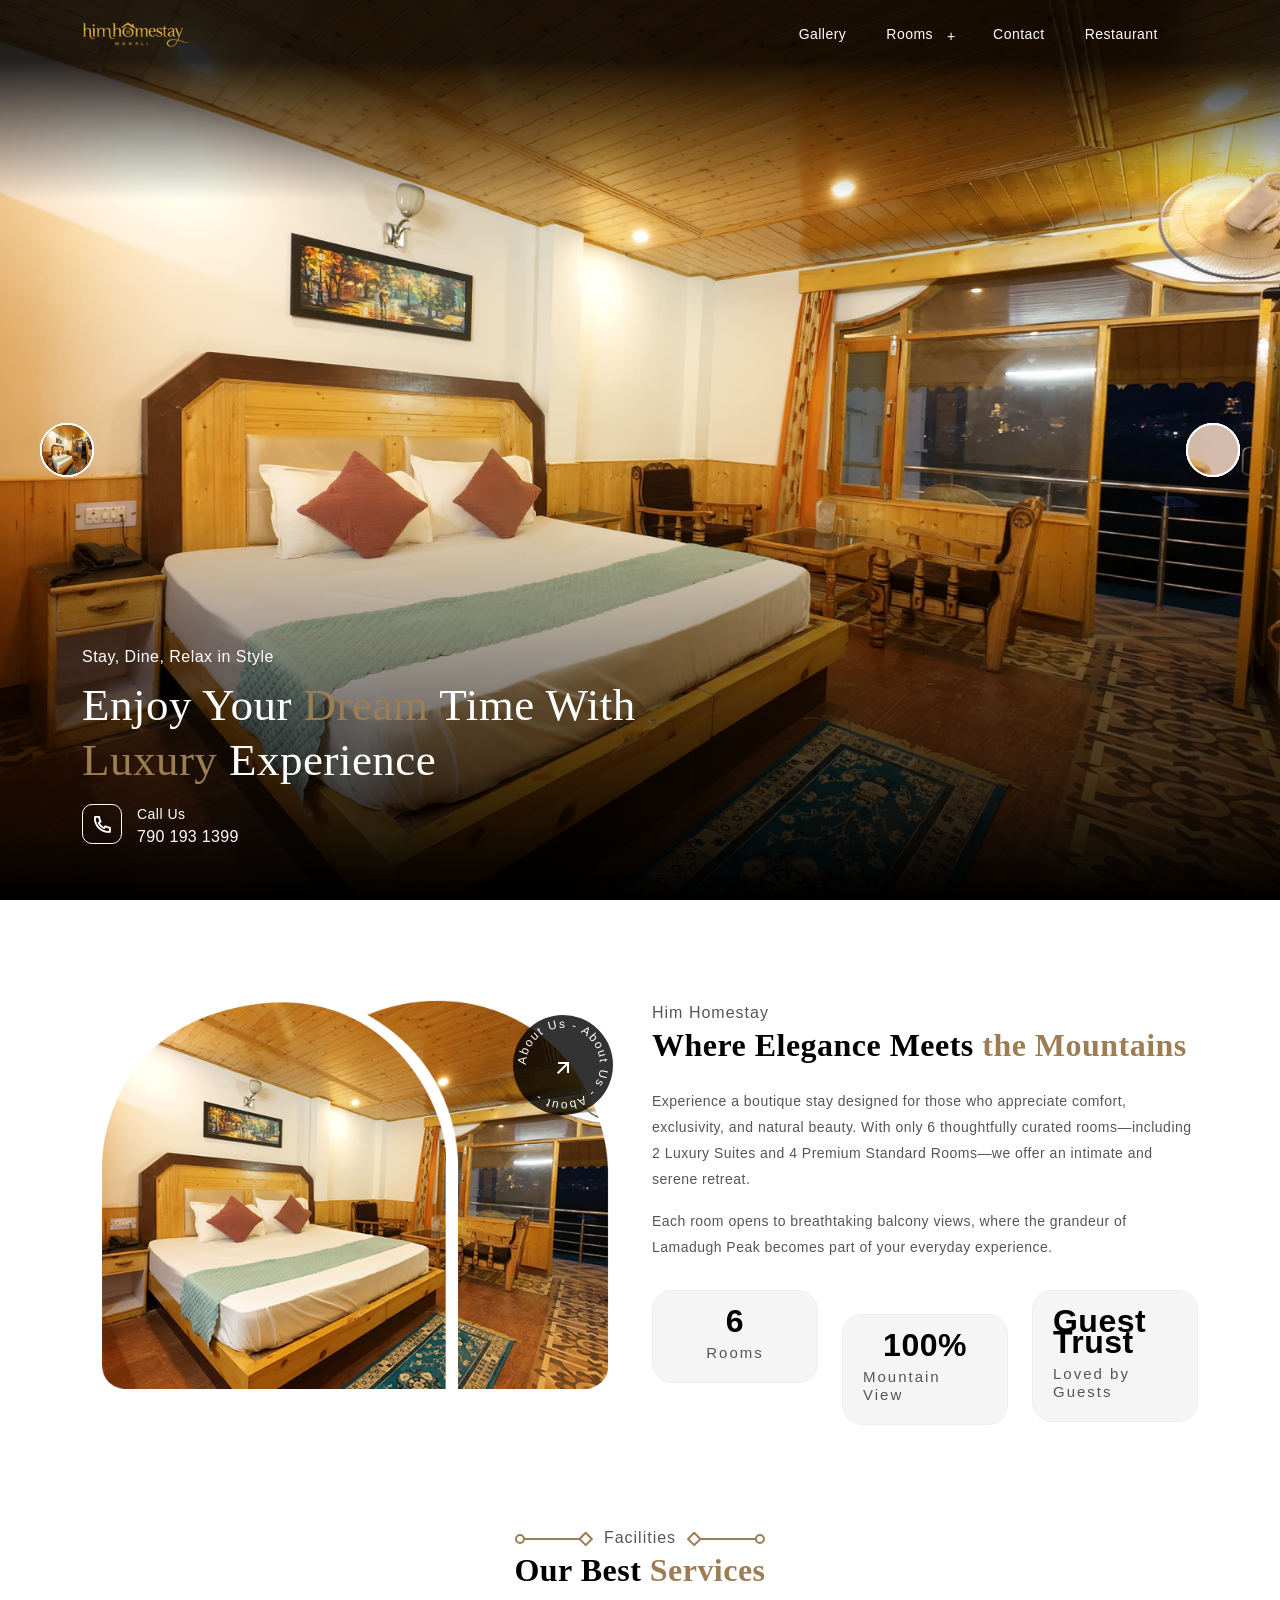
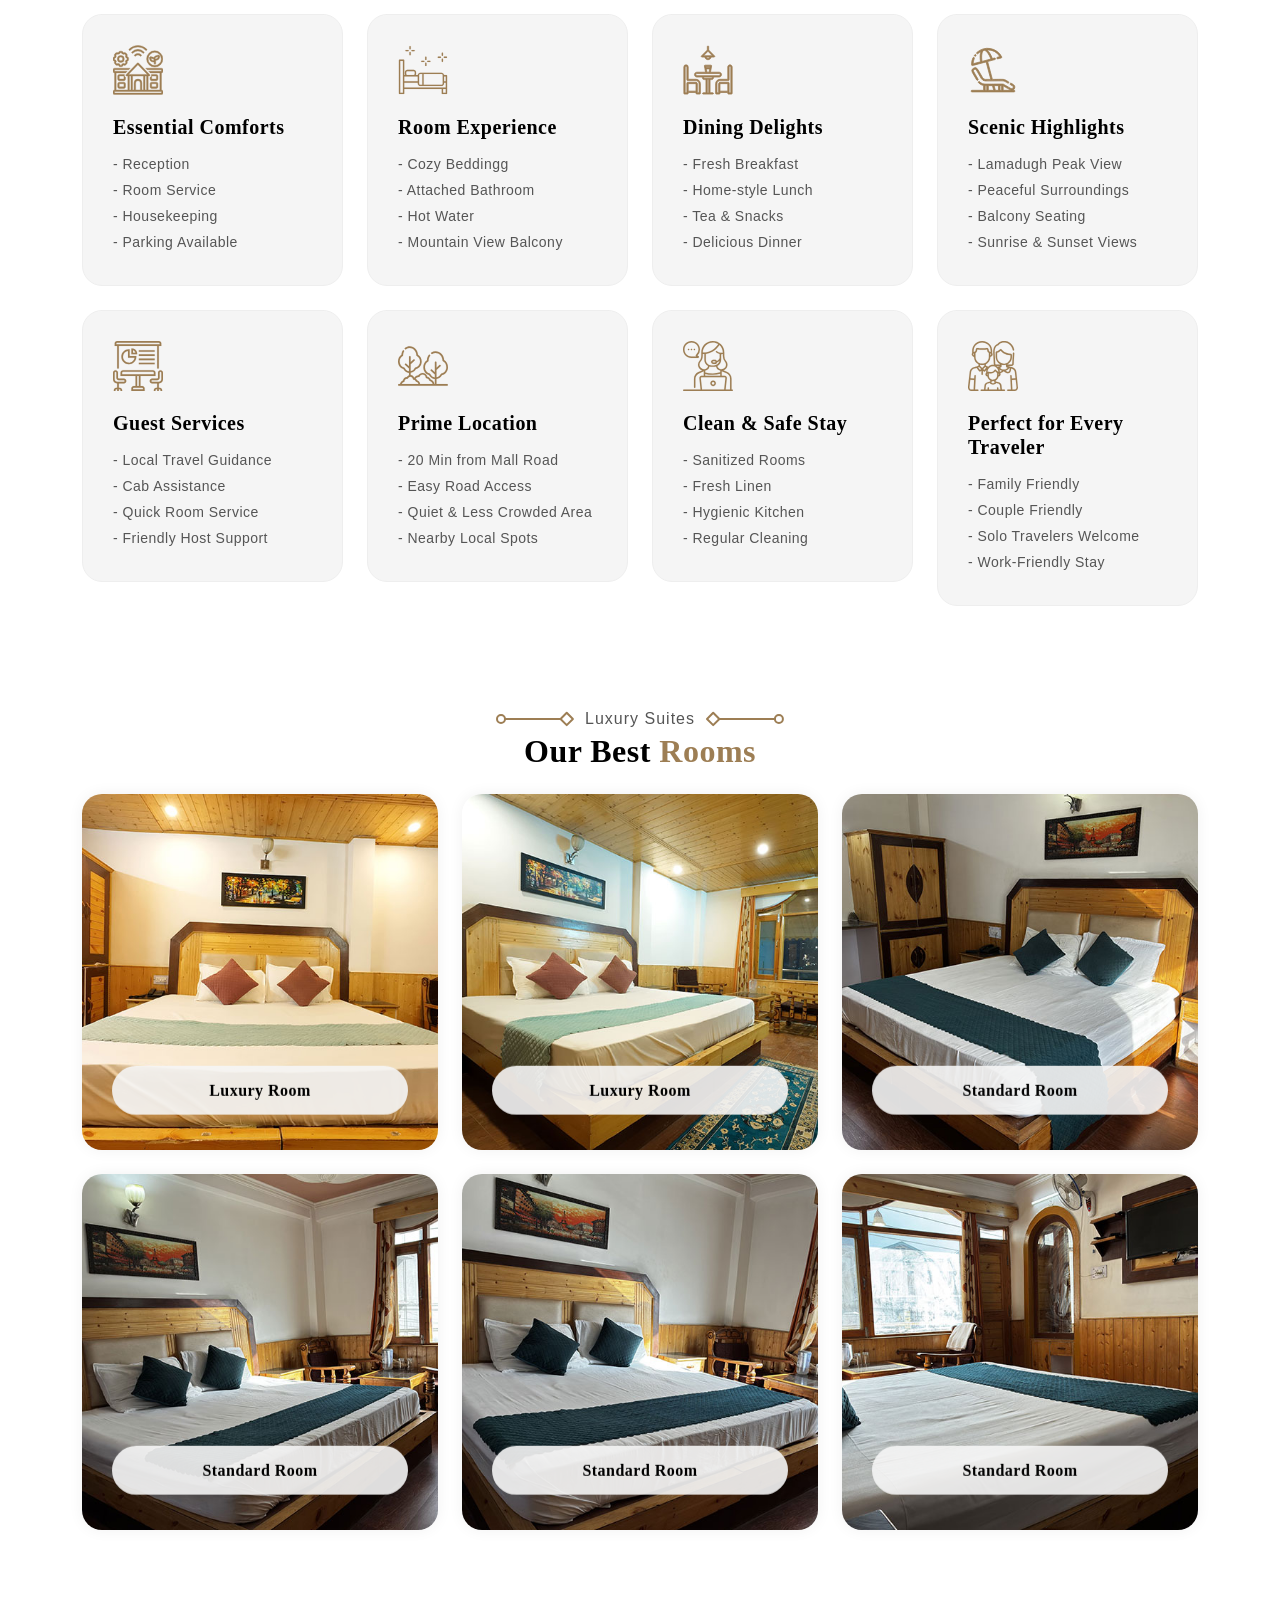
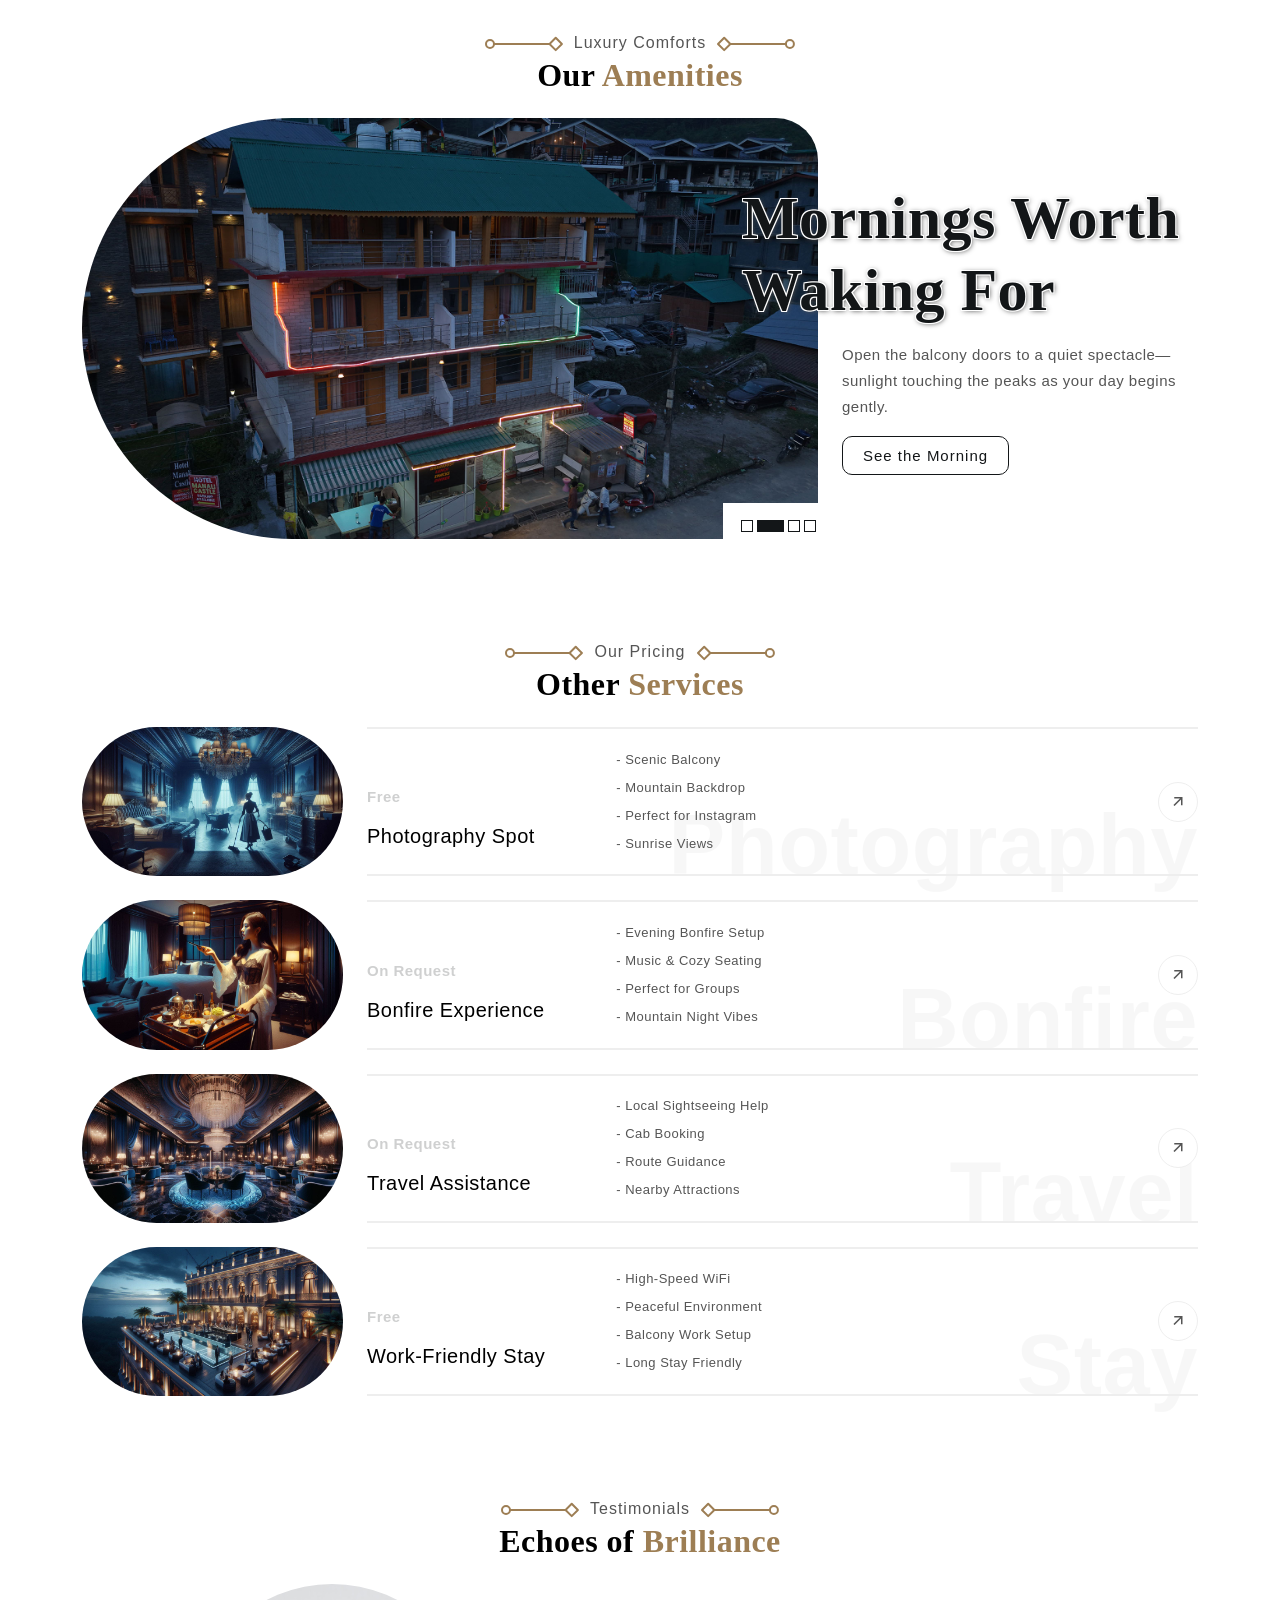
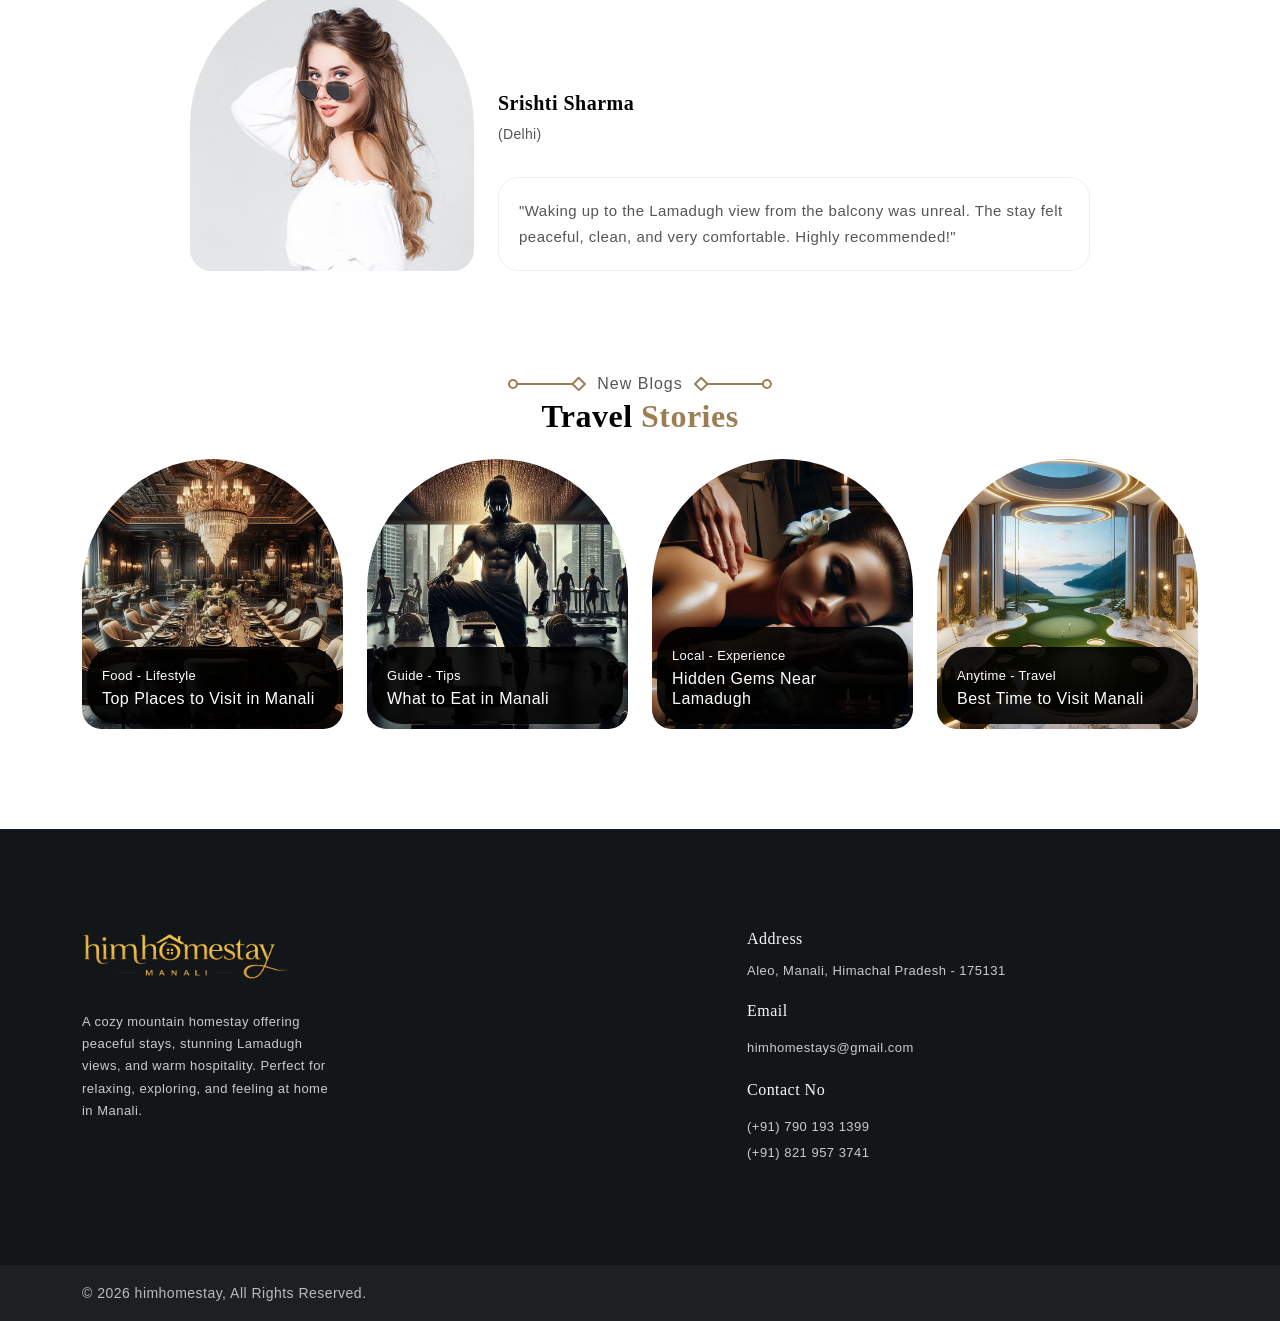
<file: index.html>
<!DOCTYPE html>
<html lang="en">

<head>
    <meta charset="UTF-8">
    <meta http-equiv="X-UA-Compatible" content="IE=edge">
    <meta name="viewport" content="width=device-width, initial-scale=1.0">
    <meta name="description" content="HimHomestay - Luxury Hotel & Restaurant.">
    <meta name="keywords" content="hotel, booking, restaurant">
    <title>HimHomestay - Luxury Hotel & Restaurant</title>

    <!-- site Favicon -->
    <link rel="icon" href="assets/img/favicon/favicon.png" type="image/x-icon">

    <!-- Css All Plugins Files -->
    <link rel="stylesheet" href="assets/css/vendor/bootstrap.min.css">
    <link rel="stylesheet" href="assets/css/vendor/remixicon.css">
    <link rel="stylesheet" href="assets/css/vendor/aos.css">
    <link rel="stylesheet" href="assets/css/vendor/animate.min.css">
    <link rel="stylesheet" href="assets/css/vendor/jquery.fancybox.min.css">
    <link rel="stylesheet" href="assets/css/vendor/jquery-ui.min.css">
    <link rel="stylesheet" href="assets/css/vendor/slick.min.css">
    <link rel="stylesheet" href="assets/css/vendor/owl.carousel.min.css">
    <link rel="stylesheet" href="assets/css/vendor/swiper-bundle.min.css">

    <!-- Main Style -->
    <link rel="stylesheet" href="assets/css/style.css">

</head>

<body>

    <!-- Loader -->
    <div class="rx-loader">
        <span class="loader"></span>
    </div>

    <!-- Header -->
    <header>
        <div class="rx-header">
            <div class="container">
                <div class="row">
                    <div class="col-12">
                        <div class="rx-inner-menu-desk">
                            <a href="index.html" class="rx-header-btn">
                                <img src="assets/img/logo/logo.png" alt="logo">
                            </a>
                            <button class="navbar-toggler shadow-none rx-toggle-menu" type="button"
                                data-bs-toggle="collapse" data-bs-target="#navbarSupportedContent"
                                aria-controls="navbarSupportedContent" aria-expanded="false"
                                aria-label="Toggle navigation">
                                <i class="ri-menu-2-line"></i>
                            </button>
                            <div class="rx-main-menu" id="navbarSupportedContent">
                                <ul class="navbar-nav">
                                    <li class="nav-item rx-dropdown">
                                        <a class="nav-link" href="gallery.html">Gallery</a>
                                    </li>
                                    <li class="nav-item rx-dropdown">
                                        <a class="nav-link rx-dropdown-item" href="javascript:void(0)">Rooms</a>
                                        <ul class="rx-dropdown-menu">
                                            <li><a class="dropdown-item" href="luxury.html">Luxury</a></li>
                                            <li><a class="dropdown-item" href="standard.html">Standard</a></li>
                                        </ul>
                                    </li>
                                    <li class="nav-item rx-dropdown">
                                        <a class="nav-link" href="contact.html">Contact</a>
                                    </li>
                                    <li class="nav-item">
                                        <a class="nav-link" href="restaurant.html">Restaurant</a>
                                    </li>
                                </ul>
                            </div>
                        </div>
                    </div>
                </div>
            </div>
        </div>
        <div class="rx-mobile-menu-overlay"></div>
        <div id="rx-mobile-menu" class="rx-mobile-menu">
            <div class="rx-menu-title">
                <span class="menu_title">Menu</span>
                <button type="button" class="rx-close-menu">×</button>
            </div>
            <div class="rx-menu-inner">
                <div class="rx-menu-contact">
                    <ul>
                        <li>
                            <a href="gallery.html">Gallery</a>
                        </li>
                        <li>
                            <a href="javascript:void(0)">Rooms</a>
                            <ul class="sub-menu">
                                <li><a href="luxury.html">Luxury</a></li>
                                <li><a href="standard.html">Standard</a></li>
                            </ul>
                        </li>
                        <li>
                            <a href="contact.html">Contact</a>
                        </li>
                        <li>
                            <a href="restaurant.html">Restaurant</a>
                        </li>
                    </ul>
                </div>
                <div class="header-res-lan-curr">
                    
                </div>
            </div>
        </div>
    </header>

    <!-- Hero -->
    <section class="section-hero margin-b-50">
        <div class="container-fulid">
            <div class="row">
                <div class="col-12">
                    <div class="rx-slider">
                        <div class="rx-slide slide-1">
                            <img src="assets/img/hero/hero-1.jpg" alt="hero-box" class="banner-arrow-img">
                            <div class="rx-hero-contact">
                                <div class="container">
                                    <div class="row">
                                        <div class="col-12">
                                            <div class="inner-contact slider-animation">
                                                <p>Wake Up to Lamadugh Views</p>
                                                <h2>Breathtaking <span>mountain views</span> with peaceful comfort.</h2>
                                                <div class="booking-now">
                                                    <div class="ico">
                                                        <i class="ri-phone-line"></i>
                                                    </div>
                                                    <div class="booking-text">
                                                        <p>Call Us</p>
                                                        <span>790 193 1399</span>
                                                    </div>
                                                </div>
                                            </div>
                                        </div>
                                    </div>
                                </div>
                            </div>
                        </div>
                        <div class="rx-slide slide-2">
                            <img src="assets/img/hero/hero-2.jpg" alt="hero-box" class="banner-arrow-img">
                            <div class="rx-hero-contact">
                                <div class="container">
                                    <div class="row">
                                        <div class="col-12">
                                            <div class="inner-contact slider-animation">
                                                <p>Peaceful Escape Near Manali</p>
                                                <h2>Quiet stay just <span>20 minutes</span>
                                                    from Mall Road</h2>
                                                <div class="booking-now">
                                                    <div class="ico">
                                                        <i class="ri-phone-line"></i>
                                                    </div>
                                                    <div class="booking-text">
                                                        <p>Call Us</p>
                                                        <span>790 193 1399</span>
                                                    </div>
                                                </div>
                                            </div>
                                        </div>
                                    </div>
                                </div>
                            </div>
                        </div>
                        <div class="rx-slide slide-3">
                            <img src="assets/img/hero/hero-3.jpg" alt="hero-box" class="banner-arrow-img">
                            <div class="rx-hero-contact">
                                <div class="container">
                                    <div class="row">
                                        <div class="col-12">
                                            <div class="inner-contact slider-animation">
                                                <p>Stay, Dine, Relax in Style</p>
                                                <h2>Enjoy Your <span>Dream</span> Time With <span>Luxury</span>
                                                    Experience</h2>
                                                <div class="booking-now">
                                                    <div class="ico">
                                                        <i class="ri-phone-line"></i>
                                                    </div>
                                                    <div class="booking-text">
                                                        <p>Call Us</p>
                                                        <span>790 193 1399</span>
                                                    </div>
                                                </div>
                                            </div>
                                        </div>
                                    </div>
                                </div>
                            </div>
                        </div>
                    </div>
                </div>
            </div>
        </div>
    </section>

    <!-- About -->
    <section class="section-about padding-tb-50">
        <div class="container">
            <div class="row mb-minus-24">
                <div class="col-lg-6 col-12 mb-24" data-aos="fade-up" data-aos-duration="1000">
                    <div class="rx-about-img">
                        <img src="assets/img/about/about.png" alt="about" class="rx-white-img">
                        <div class="rx-rounded-circle">
                            <a href="javascript:void(0)">
                                <svg viewBox="0 0 100 100" width="100" height="100">
                                    <defs>
                                        <path id="circle" d=" M 50, 50 m -37, 0 a 37,37 0 1,1 74,0 a 37,37 0 1,1 -74,0">
                                        </path>
                                    </defs>
                                    <text>
                                        <textPath xlink:href="#circle">
                                            About Us - About Us - About -
                                        </textPath>
                                    </text>
                                </svg>
                                <div class="inner-contact">
                                    <i class="ri-arrow-right-up-line"></i>
                                </div>
                            </a>
                        </div>
                    </div>
                </div>
                <div class="col-lg-6 col-12 mb-24" data-aos="fade-up" data-aos-duration="1000" data-aos-delay="200">
                    <div class="rx-about-contact">
                        <div class="rx-banner">
                            <p>Him Homestay</p>
                            <h4>Where Elegance Meets <span>the Mountains</span></h4>
                        </div>
                        <div class="inner-contact">
                            <p>Experience a boutique stay designed for those who appreciate comfort, exclusivity, and natural beauty. With only 6
                            thoughtfully curated rooms—including 2 Luxury Suites and 4 Premium Standard Rooms—we offer an intimate and serene
                            retreat.</p>
                            <p>Each room opens to breathtaking balcony views, where the grandeur of Lamadugh Peak becomes part of your everyday
                            experience.</p>
                            <div class="rx-about-inner-box">
                                <div class="row mb-minus-24">
                                    <div class="col-sm-4 col-12 rx-575-50 mb-24">
                                        <div class="rx-about-box">
                                            <h5>6</h5>
                                            <p>Rooms</p>
                                        </div>
                                    </div>
                                    <div class="col-sm-4 col-12 rx-575-50 mb-24 mt-24">
                                        <div class="rx-about-box">
                                            <h5>100%</h5>
                                            <p>Mountain View</p>
                                        </div>
                                    </div>
                                    <div class="col-sm-4 col-12 rx-575-50 mb-24">
                                        <div class="rx-about-box">
                                            <h5>Guest Trust</h5>
                                            <p>Loved by Guests</p>
                                        </div>
                                    </div>
                                </div>
                            </div>
                        </div>
                    </div>
                </div>
            </div>
        </div>
    </section>

    <!-- Services -->
    <section class="section-services padding-tb-50">
        <div class="container">
            <div class="row mb-minus-24">
                <div class="col-12" data-aos="fade-up" data-aos-duration="1000">
                    <div class="rx-banner text-center rx-banner-effects">
                        <p><img src="assets/img/banner/left-shape.svg" alt="banner-left-shape"
                                class="svg-img left-side">Facilities<img src="assets/img/banner/right-shape.svg"
                                alt="banner-right-shape" class="svg-img right-side"></p>
                        <h4>Our Best <span>Services</span></h4>
                    </div>
                </div>
                <div class="col-xl-3 col-lg-4 col-sm-6 col-12 mb-24 rx-575-50" data-aos="flip-left"
                    data-aos-duration="1000">
                    <div class="rx-services">
                        <div class="services-ico">
                            <img src="assets/img/services/1.svg" alt="services-1" class="svg-img">
                        </div>
                        <div class="services-contact">
                            <h5>Essential Comforts</h5>
                            <ul>
                                <li>- Reception</li>
                                <li>- Room Service</li>
                                <li>- Housekeeping</li>
                                <li>- Parking Available</li>
                            </ul>
                        </div>
                    </div>
                </div>
                <div class="col-xl-3 col-lg-4 col-sm-6 col-12 mb-24 rx-575-50" data-aos="flip-left"
                    data-aos-duration="1000" data-aos-delay="200">
                    <div class="rx-services">
                        <div class="services-ico">
                            <img src="assets/img/services/2.svg" alt="services-2" class="svg-img">
                        </div>
                        <div class="services-contact">
                            <h5>Room Experience</h5>
                            <ul>
                                <li>- Cozy Beddingg</li>
                                <li>- Attached Bathroom</li>
                                <li>- Hot Water</li>
                                <li>- Mountain View Balcony</li>
                            </ul>
                        </div>
                    </div>
                </div>
                <div class="col-xl-3 col-lg-4 col-sm-6 col-12 mb-24 rx-575-50" data-aos="flip-left"
                    data-aos-duration="1000" data-aos-delay="400">
                    <div class="rx-services">
                        <div class="services-ico">
                            <img src="assets/img/services/3.svg" alt="services-3" class="svg-img">
                        </div>
                        <div class="services-contact">
                            <h5>Dining Delights</h5>
                            <ul>
                                <li>- Fresh Breakfast</li>
                                <li>- Home-style Lunch</li>
                                <li>- Tea & Snacks</li>
                                <li>- Delicious Dinner</li>
                            </ul>
                        </div>
                    </div>
                </div>
                <div class="col-xl-3 col-lg-4 col-sm-6 col-12 mb-24 rx-575-50" data-aos="flip-left"
                    data-aos-duration="1000" data-aos-delay="600">
                    <div class="rx-services">
                        <div class="services-ico">
                            <img src="assets/img/services/4.svg" alt="services-4" class="svg-img">
                        </div>
                        <div class="services-contact">
                            <h5>Scenic Highlights</h5>
                            <ul>
                                <li>- Lamadugh Peak View</li>
                                <li>- Peaceful Surroundings</li>
                                <li>- Balcony Seating</li>
                                <li>- Sunrise & Sunset Views</li>
                            </ul>
                        </div>
                    </div>
                </div>
                <div class="col-xl-3 col-lg-4 col-sm-6 col-12 mb-24 rx-575-50" data-aos="flip-left"
                    data-aos-duration="1000">
                    <div class="rx-services">
                        <div class="services-ico">
                            <img src="assets/img/services/5.svg" alt="services-5" class="svg-img">
                        </div>
                        <div class="services-contact">
                            <h5>Guest Services</h5>
                            <ul>
                                <li>- Local Travel Guidance</li>
                                <li>- Cab Assistance</li>
                                <li>- Quick Room Service</li>
                                <li>- Friendly Host Support</li>
                            </ul>
                        </div>
                    </div>
                </div>
                <div class="col-xl-3 col-lg-4 col-sm-6 col-12 mb-24 rx-575-50" data-aos="flip-left"
                    data-aos-duration="1000" data-aos-delay="200">
                    <div class="rx-services">
                        <div class="services-ico">
                            <img src="assets/img/services/8.svg" alt="services-6" class="svg-img">
                        </div>
                        <div class="services-contact">
                            <h5>Prime Location</h5>
                            <ul>
                                <li>- 20 Min from Mall Road</li>
                                <li>- Easy Road Access</li>
                                <li>- Quiet & Less Crowded Area</li>
                                <li>- Nearby Local Spots</li>
                            </ul>
                        </div>
                    </div>
                </div>
                <div class="col-xl-3 col-lg-4 col-sm-6 col-12 mb-24 rx-575-50" data-aos="flip-left"
                    data-aos-duration="1000" data-aos-delay="400">
                    <div class="rx-services">
                        <div class="services-ico">
                            <img src="assets/img/services/7.svg" alt="services-7" class="svg-img">
                        </div>
                        <div class="services-contact">
                            <h5>Clean & Safe Stay</h5>
                            <ul>
                                <li>- Sanitized Rooms</li>
                                <li>- Fresh Linen</li>
                                <li>- Hygienic Kitchen</li>
                                <li>- Regular Cleaning</li>
                            </ul>
                        </div>
                    </div>
                </div>
                <div class="col-xl-3 col-lg-4 col-sm-6 col-12 mb-24 rx-575-50" data-aos="flip-left"
                    data-aos-duration="1000" data-aos-delay="600">
                    <div class="rx-services">
                        <div class="services-ico">
                            <img src="assets/img/services/6.svg" alt="services-8" class="svg-img">
                        </div>
                        <div class="services-contact">
                            <h5>Perfect for Every Traveler</h5>
                            <ul>
                                <li>- Family Friendly</li>
                                <li>- Couple Friendly</li>
                                <li>- Solo Travelers Welcome</li>
                                <li>- Work-Friendly Stay</li>
                            </ul>
                        </div>
                    </div>
                </div>
            </div>
        </div>
    </section>

    <!-- Rooms -->
    <section class="section-room padding-tb-50">
        <div class="container">
            <div class="row mb-minus-24 room-popup">
                <div class="col-12" data-aos="fade-up" data-aos-duration="1000">
                    <div class="rx-banner text-center rx-banner-effects">
                        <p><img src="assets/img/banner/left-shape.svg" alt="banner-left-shape"
                                class="svg-img left-side">Luxury Suites<img src="assets/img/banner/right-shape.svg"
                                alt="banner-right-shape" class="svg-img right-side"></p>
                        <h4>Our Best <span>Rooms</span></h4>
                    </div>
                </div>
                <div class="col-lg-4 col-sm-6 col-12 mb-24" data-aos="fade-up" data-aos-duration="1000">
                    <div class="rx-rooms-main-box">
                        <div class="rooms-box-front">
                            <img src="assets/img/rooms/Lux1.jpg" alt="room-1">
                            <div class="content-wrap">
                                <div class="inner-contact">
                                    <h4>Luxury Room</h4>
                                </div>
                            </div>
                        </div> 
                        <div class="rooms-box-back">
                            <img src="assets/img/rooms/Lux1.jpg" alt="rooms-1">
                            <div class="content-wrap">
                                <div class="box-overlay"></div>
                                <div class="inner-back-side">
                                    <div class="rx-price">
                                        <span>₹2000 / N</span>
                                    </div>
                                    <div class="sub-inner-contact">
                                        <h5>Luxury Room</h5>
                                        <ul>
                                            <li>Balcony</li>
                                            <li>Lamadugh View</li>
                                            <li>Spacious</li>
                                            <li>Premium Comfort</li>
                                        </ul>
                                    </div>
                                    <div class="last-contact">
                                        <a href="room-details.html" class="inner-button">Explore Now</a>
                                    </div>
                                </div>
                            </div>
                        </div>
                    </div>
                </div>
                <div class="col-lg-4 col-sm-6 col-12 mb-24" data-aos="fade-up" data-aos-duration="1000"
                    data-aos-delay="200">
                    <div class="rx-rooms-main-box">
                        <div class="rooms-box-front">
                            <img src="assets/img/rooms/Lux2.jpg" alt="room-2">
                            <div class="content-wrap">
                                <div class="inner-contact">
                                    <h4>Luxury Room</h4>
                                </div>
                            </div>
                        </div>
                        <div class="rooms-box-back">
                            <img src="assets/img/rooms/Lux2.jpg" alt="rooms-2">
                            <div class="content-wrap">
                                <div class="box-overlay"></div>
                                <div class="inner-back-side">
                                    <div class="rx-price">
                                        <span>₹2000 / N</span>
                                    </div>
                                    <div class="sub-inner-contact">
                                        <h5>Luxury Room</h5>
                                        <ul>
                                            <li>Scenic View</li>
                                            <li>Elegant Stay</li>
                                            <li>Cozy Interiors</li>
                                            <li>Relaxing</li>
                                        </ul>
                                    </div>
                                    <div class="last-contact">
                                        <a href="room-details.html" class="inner-button">Explore Now</a>
                                    </div>
                                </div>
                            </div>
                        </div>
                    </div>
                </div>
                <div class="col-lg-4 col-sm-6 col-12 mb-24" data-aos="fade-up" data-aos-duration="1000"
                    data-aos-delay="400">
                    <div class="rx-rooms-main-box">
                        <div class="rooms-box-front">
                            <img src="assets/img/rooms/std5.jpg" alt="room-3">
                            <div class="content-wrap">
                                <div class="inner-contact">
                                    <h4>Standard Room</h4>
                                </div>
                            </div>
                        </div>
                        <div class="rooms-box-back">
                            <img src="assets/img/rooms/std5.jpg" alt="rooms-3">
                            <div class="content-wrap">
                                <div class="box-overlay"></div>
                                <div class="inner-back-side">
                                    <div class="rx-price">
                                        <span>₹1500 / N</span>
                                    </div>
                                    <div class="sub-inner-contact">
                                        <h5>Standard Room</h5>
                                        <ul>
                                            <li>Cozy</li>
                                            <li>Mountain View</li>
                                            <li>Comfortable</li>
                                            <li>Clean</li>
                                        </ul>
                                    </div>
                                    <div class="last-contact">
                                        <a href="room-details.html" class="inner-button">Explore Now</a>
                                    </div>
                                </div>
                            </div>
                        </div>
                    </div>
                </div>
                <div class="col-lg-4 col-sm-6 col-12 mb-24" data-aos="fade-up" data-aos-duration="1000"="200">
                    <div class="rx-rooms-main-box">
                        <div class="rooms-box-front">
                            <img src="assets/img/rooms/std6.jpg" alt="room-4">
                            <div class="content-wrap">
                                <div class="inner-contact">
                                    <h4>Standard Room</h4>
                                </div>
                            </div>
                        </div>
                        <div class="rooms-box-back">
                            <img src="assets/img/rooms/std6.jpg" alt="rooms-4">
                            <div class="content-wrap">
                                <div class="box-overlay"></div>
                                <div class="inner-back-side">
                                    <div class="rx-price">
                                        <span>₹1500 / N</span>
                                    </div>
                                    <div class="sub-inner-contact">
                                        <h5>Standard Room</h5>
                                        <ul>
                                            <li>Peaceful</li>
                                            <li>Budget Friendly</li>
                                            <li>Warm Stay</li>
                                            <li>Neat</li>
                                        </ul>
                                    </div>
                                    <div class="last-contact">
                                        <a href="room-details.html" class="inner-button">Explore Now</a>
                                    </div>
                                </div>
                            </div>
                        </div>
                    </div>
                </div>
                <div class="col-lg-4 col-sm-6 col-12 mb-24" data-aos="fade-up" data-aos-duration="1000"
                    data-aos-delay="200">
                    <div class="rx-rooms-main-box">
                        <div class="rooms-box-front">
                            <img src="assets/img/rooms/std7.jpg" alt="room-5">
                            <div class="content-wrap">
                                <div class="inner-contact">
                                    <h4>Standard Room</h4>
                                </div>
                            </div>
                        </div>
                        <div class="rooms-box-back">
                            <img src="assets/img/rooms/std7.jpg" alt="rooms-5">
                            <div class="content-wrap">
                                <div class="box-overlay"></div>
                                <div class="inner-back-side">
                                    <div class="rx-price">
                                        <span>₹1500 / N</span>
                                    </div>
                                    <div class="sub-inner-contact">
                                        <h5>Standard Room</h5>
                                        <ul>
                                            <li>Nature View</li>
                                            <li>Quiet</li>
                                            <li>Simple Comfort</li>
                                            <li>Relaxing</li>
                                        </ul>
                                    </div>
                                    <div class="last-contact">
                                        <a href="room-details.html" class="inner-button">Explore Now</a>
                                    </div>
                                </div>
                            </div>
                        </div>
                    </div>
                </div>
                <div class="col-lg-4 col-sm-6 col-12 mb-24" data-aos="fade-up" data-aos-duration="1000"
                    data-aos-delay="400">
                    <div class="rx-rooms-main-box">
                        <div class="rooms-box-front">
                            <img src="assets/img/rooms/std8.jpg" alt="room-6">
                            <div class="content-wrap">
                                <div class="inner-contact">
                                    <h4>Standard Room</h4>
                                </div>
                            </div>
                        </div>
                        <div class="rooms-box-back">
                            <img src="assets/img/rooms/std8.jpg" alt="rooms-6">
                            <div class="content-wrap">
                                <div class="box-overlay"></div>
                                <div class="inner-back-side">
                                    <div class="rx-price">
                                        <span>₹1500 / N</span>
                                    </div>
                                    <div class="sub-inner-contact">
                                        <h5>Standard Room</h5>
                                        <ul>
                                            <li>Value Stay</li>
                                            <li>Clean Rooms</li>
                                            <li>Cozy Space</li>
                                            <li>Calm</li>
                                        </ul>
                                    </div>
                                    <div class="last-contact">
                                        <a href="room-details.html" class="inner-button">Explore Now</a>
                                    </div>
                                </div>
                            </div>
                        </div>
                    </div>
                </div>
            </div>
        </div>
    </section>

    <!-- Amenities -->
    <section class="section-amenities padding-tb-50">
        <div class="container">
            <div class="row">
                <div class="col-12" data-aos="fade-up" data-aos-duration="1000">
                    <div class="rx-banner text-center rx-banner-effects">
                        <p><img src="assets/img/banner/left-shape.svg" alt="banner-left-shape"
                                class="svg-img left-side">Luxury Comforts<img src="assets/img/banner/right-shape.svg"
                                alt="banner-right-shape" class="svg-img right-side"></p>
                        <h4>Our <span>Amenities</span></h4>
                    </div>
                </div>
                <div class="col-12" data-aos="fade-up" data-aos-duration="1000" data-aos-delay="200">
                    <div class="owl-carousel rx-amenities-slider">
                        <div class="row mb-minus-24">
                            <div class="col-lg-8 col-12 mb-24">
                                <div class="rx-amenities-img">
                                    <img src="assets/img/amenities/amn1.jpg" alt="amenities-1">
                                </div>
                            </div>
                            <div class="col-lg-4 col-12 mb-24">
                                <div class="rx-amenities-contact amenities-animation">
                                    <div class="inner-banner">
                                        <h4>Arrive. Breathe. Belong</h4>
                                    </div>
                                    <p>The moment you step in, the noise fades. Crisp air, soft light, and a sense of calm that feels instantly yours.</p>
                                    <div class="amenities-btn">
                                        <a href="room-details.html" class="rx-btn-two">Begin Your Stay</a>
                                    </div>
                                </div>
                            </div>
                        </div>
                        <div class="row mb-minus-24">
                            <div class="col-lg-8 col-12 mb-24">
                                <div class="rx-amenities-img">
                                    <img src="assets/img/amenities/amn2.jpg" alt="amenities-2">
                                </div>
                            </div>
                            <div class="col-lg-4 col-12 mb-24">
                                <div class="rx-amenities-contact amenities-animation">
                                    <div class="inner-banner">
                                        <h4>Mornings Worth Waking For</h4>
                                    </div>
                                    <p>Open the balcony doors to a quiet spectacle—sunlight touching the peaks as your day begins gently.</p>
                                    <div class="amenities-btn">
                                        <a href="room-details.html" class="rx-btn-two">See the Morning</a>
                                    </div>
                                </div>
                            </div>
                        </div>
                        <div class="row mb-minus-24">
                            <div class="col-lg-8 col-12 mb-24">
                                <div class="rx-amenities-img">
                                    <img src="assets/img/amenities/amn3.jpg" alt="amenities-3">
                                </div>
                            </div>
                            <div class="col-lg-4 col-12 mb-24">
                                <div class="rx-amenities-contact amenities-animation">
                                    <div class="inner-banner">
                                        <h4>Unhurried, Uncomplicated</h4>
                                    </div>
                                    <p>Sip, pause, and take it in. Here, time stretches—giving you space to simply be.</p>
                                    <div class="amenities-btn">
                                        <a href="room-details.html" class="rx-btn-two">Live the Moment</a>
                                    </div>
                                </div>
                            </div>
                        </div>
                        <div class="row mb-minus-24">
                            <div class="col-lg-8 col-12 mb-24">
                                <div class="rx-amenities-img">
                                    <img src="assets/img/amenities/amn4.jpg" alt="amenities-4">
                                </div>
                            </div>
                            <div class="col-lg-4 col-12 mb-24">
                                <div class="rx-amenities-contact amenities-animation">
                                    <div class="inner-banner">
                                        <h4>Where Evenings Settle Softly</h4>
                                    </div>
                                    <p>As the light fades, warmth takes over—good food, quiet corners, and conversations that linger.</p>
                                    <div class="amenities-btn">
                                        <a href="room-details.html" class="rx-btn-two">End the Day Well</a>
                                    </div>
                                </div>
                            </div>
                        </div>
                    </div>
                </div>
            </div>
        </div>
    </section>

    <!-- Extra Services -->
    <section class="section-extra-services padding-tb-50">
        <div class="container">
            <div class="row">
                <div class="col-12" data-aos="fade-up" data-aos-duration="1000">
                    <div class="rx-banner text-center rx-banner-effects">
                        <p><img src="assets/img/banner/left-shape.svg" alt="banner-left-shape"
                                class="svg-img left-side">Our Pricing<img src="assets/img/banner/right-shape.svg"
                                alt="banner-right-shape" class="svg-img right-side"></p>
                        <h4>Other <span>Services</span></h4>
                    </div>
                </div>
                <div class="col-12 mb-minus-24">
                    <div class="row" data-aos="fade-up" data-aos-duration="1000">
                        <div class="col-md-3 col-sm-4 col-12 mb-24">
                            <div class="extra-services-img">
                                <img src="assets/img/extra-services/1.jpg" alt="extra-services-1">
                            </div>
                        </div>
                        <div class="col-md-9 col-sm-8 col-12 mb-24">
                            <div class="extra-services-contact">
                                <div class="extra-services-absolute-contact">
                                    <p>Photography</p>
                                </div>
                                <div class="rx-services-price">
                                    <h2> <span>Free</span></h2>
                                    <p>Photography Spot</p>
                                </div>
                                <div class="rx-services-inner-contact">
                                    <ul>
                                        <li>- Scenic Balcony</li>
                                        <li>- Mountain Backdrop</li>
                                        <li>- Perfect for Instagram</li>
                                        <li>- Sunrise Views</li>
                                    </ul>
                                </div>
                                <div class="rx-services-ico">
                                    <a href="gallery.html" class="ico"><i class="ri-arrow-right-up-line"></i></a>
                                </div>
                            </div>
                        </div>
                    </div>
                    <div class="row" data-aos="fade-up" data-aos-duration="1000" data-aos-delay="200">
                        <div class="col-md-3 col-sm-4 col-12 mb-24">
                            <div class="extra-services-img">
                                <img src="assets/img/extra-services/2.jpg" alt="extra-services-2">
                            </div>
                        </div>
                        <div class="col-md-9 col-sm-8 col-12 mb-24">
                            <div class="extra-services-contact">
                                <div class="extra-services-absolute-contact">
                                    <p>Bonfire</p>
                                </div>
                                <div class="rx-services-price">
                                    <h2><span>On Request</span></h2>
                                    <p>Bonfire Experience</p>
                                </div>
                                <div class="rx-services-inner-contact">
                                    <ul>
                                        <li>- Evening Bonfire Setup</li>
                                        <li>- Music & Cozy Seating</li>
                                        <li>- Perfect for Groups</li>
                                        <li>- Mountain Night Vibes</li>
                                    </ul>
                                </div>
                                <div class="rx-services-ico">
                                    <a href="restaurant.html" class="ico"><i class="ri-arrow-right-up-line"></i></a>
                                </div>
                            </div>
                        </div>
                    </div>
                    <div class="row" data-aos="fade-up" data-aos-duration="1000" data-aos-delay="400">
                        <div class="col-md-3 col-sm-4 col-12 mb-24">
                            <div class="extra-services-img">
                                <img src="assets/img/extra-services/3.jpg" alt="extra-services-3">
                            </div>
                        </div>
                        <div class="col-md-9 col-sm-8 col-12 mb-24">
                            <div class="extra-services-contact">
                                <div class="extra-services-absolute-contact">
                                    <p>Travel</p>
                                </div>
                                <div class="rx-services-price">
                                    <h2><span>On Request</span></h2>
                                    <p>Travel Assistance</p>
                                </div>
                                <div class="rx-services-inner-contact">
                                    <ul>
                                        <li>- Local Sightseeing Help</li>
                                        <li>- Cab Booking</li>
                                        <li>- Route Guidance</li>
                                        <li>- Nearby Attractions</li>
                                    </ul>
                                </div>
                                <div class="rx-services-ico">
                                    <a href="gallery.html" class="ico"><i class="ri-arrow-right-up-line"></i></a>
                                </div>
                            </div>
                        </div>
                    </div>
                    <div class="row" data-aos="fade-up" data-aos-duration="1000" data-aos-delay="600">
                        <div class="col-md-3 col-sm-4 col-12 mb-24">
                            <div class="extra-services-img">
                                <img src="assets/img/extra-services/4.jpg" alt="extra-services-4">
                            </div>
                        </div>
                        <div class="col-md-9 col-sm-8 col-12 mb-24">
                            <div class="extra-services-contact">
                                <div class="extra-services-absolute-contact">
                                    <p>Stay</p>
                                </div>
                                <div class="rx-services-price">
                                    <h2><span>Free</span></h2>
                                    <p>Work-Friendly Stay</p>
                                </div>
                                <div class="rx-services-inner-contact">
                                    <ul>
                                        <li>- High-Speed WiFi</li>
                                        <li>- Peaceful Environment</li>
                                        <li>- Balcony Work Setup</li>
                                        <li>- Long Stay Friendly</li>
                                    </ul>
                                </div>
                                <div class="rx-services-ico">
                                    <a href="room-details.html" class="ico"><i class="ri-arrow-right-up-line"></i></a>
                                </div>
                            </div>
                        </div>
                    </div>
                </div>
            </div>
        </div>
    </section>

    <!-- Testimonials -->
    <section class="section-testimonials padding-tb-50">
        <div class="container">
            <div class="row">
                <div class="col-12" data-aos="fade-up" data-aos-duration="1000">
                    <div class="rx-banner text-center rx-banner-effects">
                        <p><img src="assets/img/banner/left-shape.svg" alt="banner-left-shape"
                                class="svg-img left-side">Testimonials<img src="assets/img/banner/right-shape.svg"
                                alt="banner-right-shape" class="svg-img right-side"></p>
                        <h4>Echoes of <span>Brilliance</span></h4>
                    </div>
                </div>
                <div class="col-12" data-aos="fade-up" data-aos-duration="1000" data-aos-delay="200">
                    <div class="owl-carousel rx-testimonials-slider">
                        <div class="row mb-minus-24">
                            <div class="col-md-4 col-12 mb-24">
                                <div class="rx-testimonials-img">
                                    <img src="assets/img/testimonials/1.jpg" alt="testimonials-1">
                                </div>
                            </div>
                            <div class="col-md-8 col-12 mb-24">
                                <div class="rx-testimonials-contact">
                                    <div class="rx-inner-banner">
                                        <h4>Srishti Sharma</h4>
                                        <span>(Delhi)</span>
                                    </div>
                                    <div class="inner-contact">
                                        <p>"Waking up to the Lamadugh view from the balcony was unreal. The stay felt peaceful, clean, and very comfortable. Highly
                                        recommended!"</p>
                                    </div>
                                </div>
                            </div>
                        </div>
                        <div class="row mb-minus-24">
                            <div class="col-md-4 col-12 mb-24">
                                <div class="rx-testimonials-img">
                                    <img src="assets/img/testimonials/2.jpg" alt="testimonials-2">
                                </div>
                            </div>
                            <div class="col-md-8 col-12 mb-24">
                                <div class="rx-testimonials-contact">
                                    <div class="rx-inner-banner">
                                        <h4>Sneha Patel</h4>
                                        <span>(Ahmedabad)</span>
                                    </div>
                                    <div class="inner-contact">
                                        <p>"The food was amazing—just like home. The rooms were cozy and the location was perfect, away from noise but still close
                                        to Mall Road."</p>
                                    </div>
                                </div>
                            </div>
                        </div>
                        <div class="row mb-minus-24">
                            <div class="col-md-4 col-12 mb-24">
                                <div class="rx-testimonials-img">
                                    <img src="assets/img/testimonials/3.jpg" alt="testimonials-3">
                                </div>
                            </div>
                            <div class="col-md-8 col-12 mb-24">
                                <div class="rx-testimonials-contact">
                                    <div class="rx-inner-banner">
                                        <h4>Aman Verma</h4>
                                        <span>(Chandigarh)</span>
                                    </div>
                                    <div class="inner-contact">
                                        <p>"Loved the calm vibe of this place. Great WiFi, beautiful views, and very helpful hosts. Perfect for both work and
                                        relaxation."</p>
                                    </div>
                                </div>
                            </div>
                        </div>
                    </div>
                </div>
            </div>
        </div>
    </section>

    <!-- Blog -->
    <section class="section-blog padding-t-50 padding-b-100">
        <div class="container">
            <div class="row">
                <div class="col-12" data-aos="fade-up" data-aos-duration="1000">
                    <div class="rx-banner text-center rx-banner-effects">
                        <p><img src="assets/img/banner/left-shape.svg" alt="banner-left-shape"
                                class="svg-img left-side">New Blogs<img src="assets/img/banner/right-shape.svg"
                                alt="banner-right-shape" class="svg-img right-side"></p>
                        <h4>Travel <span>Stories</span></h4>
                    </div>
                </div>
                <div class="col-12" data-aos="fade-up" data-aos-duration="1000" data-aos-delay="200">
                    <div class="owl-carousel rx-blog-slider" id="rxblogslider">
                        <div class="rx-blog-card">
                            <div class="rx-blog-img">
                                <img src="assets/img/blog/1.jpg" alt="blog-1" id="myImage">
                            </div>
                            <div class="rx-blog-contact">
                                <span>Food - Lifestyle</span>
                                <h4><a href="blog/top-places-to-visit-in-manali.html">Top Places to Visit in Manali</a>
                                </h4>
                            </div>
                        </div>
                        <div class="rx-blog-card">
                            <div class="rx-blog-img">
                                <img src="assets/img/blog/2.jpg" alt="blog-2">
                            </div>
                            <div class="rx-blog-contact">
                                <span>Guide - Tips</span>
                                <h4><a href="blog/what-to-eat-in-manali.html">What to Eat in Manali</a></h4>
                            </div>
                        </div>
                        <div class="rx-blog-card">
                            <div class="rx-blog-img">
                                <img src="assets/img/blog/3.jpg" alt="blog-3">
                            </div>
                            <div class="rx-blog-contact">
                                <span>Local - Experience</span>
                                <h4><a href="blog/hidden-gems-near-lamadugh.html">Hidden Gems Near Lamadugh</a></h4>
                            </div>
                        </div>
                        <div class="rx-blog-card">
                            <div class="rx-blog-img">
                                <img src="assets/img/blog/4.jpg" alt="blog-4">
                            </div>
                            <div class="rx-blog-contact">
                                <span>Anytime - Travel</span>
                                <h4><a href="blog/best-time-to-visit-manali.html">Best Time to Visit Manali</a></h4>
                            </div>
                        </div>
                    </div>
                </div>
            </div>
        </div>
    </section>

    <!-- Footer -->
    <footer>
        <div class="rx-main-footer padding-tb-100">
            <div class="container">
                <div class="row mb-minus-24">
                    <div class="col-lg-3 col-sm-6 col-12 mb-24 footer-order-1">
                        <div class="rx-social-media">
                            <div class="rx-logo">
                                <img src="assets/img/logo/logo.png" alt="logo">
                            </div>
                            <div class="inner-contact">
                                <p>A cozy mountain homestay offering peaceful stays, stunning Lamadugh views, and warm hospitality. Perfect for relaxing,
                                exploring, and feeling at home in Manali.</p>
                            </div>
                            
                        </div>
                    </div>
                    <div class="col-lg-2 col-sm-4 col-6 col-420-full mb-24 footer-order-2">
                        
                    </div>
                    <div class="col-lg-2 col-sm-4 col-6 col-420-full mb-24 footer-order-3">
                        
                    </div>
                    
                    <div class="col-lg-3 col-sm-6 col-6 col-420-full mb-24 footer-order-5">
                        <div class="rx-footer-other-info">
                            <div class="inner-info">
                                <h5>Address</h5>
                                <p>Aleo, Manali, Himachal Pradesh - 175131</p>
                            </div>
                            <div class="inner-info">
                                <h5>Email</h5>
                                <a href="mailto:himhomestay@gmail.com">himhomestays@gmail.com</a>
                            </div>
                            <div class="inner-info">
                                <h5>Contact No</h5>
                                <a href="tel:+9179019313399">(+91) 790 193 1399</a> <br>
                                <a href="tel:+918219573741">(+91) 821 957 3741</a>
                            </div>
                        </div>
                    </div>
                </div>
            </div>
        </div>
        <div class="rx-footer-copy">
            <div class="container">
                <div class="row">
                    <div class="col-12">
                        <div class="rx-footer-inner-contact">
                            <div class="rx-footer-left-side-contact">
                                <p>&copy; 2026 <a href="index.html">himhomestay</a>, All Rights Reserved.</p>
                            </div>
                        </div>
                    </div>
                </div>
            </div>
        </div>
    </footer>

    <!-- Back to top  -->
    <a href="#Top" class="back-to-top result-placeholder">
        <i class="ri-arrow-up-double-fill"></i>
        <div class="back-to-top-wrap active-progress">
            <svg viewBox="-1 -1 102 102">
                <path d="M50,1 a49,49 0 0,1 0,98 a49,49 0 0,1 0,-98"></path>
            </svg>
        </div>
    </a>


    <!-- Feature tools -->
    <div class="rx-tools-sidebar-overlay"></div>

    <!-- Plugins -->
    <script src="assets/js/vendor/bootstrap.bundle.min.js"></script>
    <script src="assets/js/vendor/jquery-3.7.1.min.js"></script>
    <script src="assets/js/vendor/jquery-ui.min.js"></script>
    <script src="assets/js/vendor/aos.js"></script>
    <script src="assets/js/vendor/smoothscroll.min.js"></script>
    <script src="assets/js/vendor/jquery.fancybox.min.js"></script>
    <script src="assets/js/vendor/slick.min.js"></script>
    <script src="assets/js/vendor/owl.carousel.min.js"></script>
    <script src="assets/js/vendor/swiper-bundle.min.js"></script>

    <!-- main-js -->
    <script src="assets/js/main.js"></script>

</body>

</html>
</file>
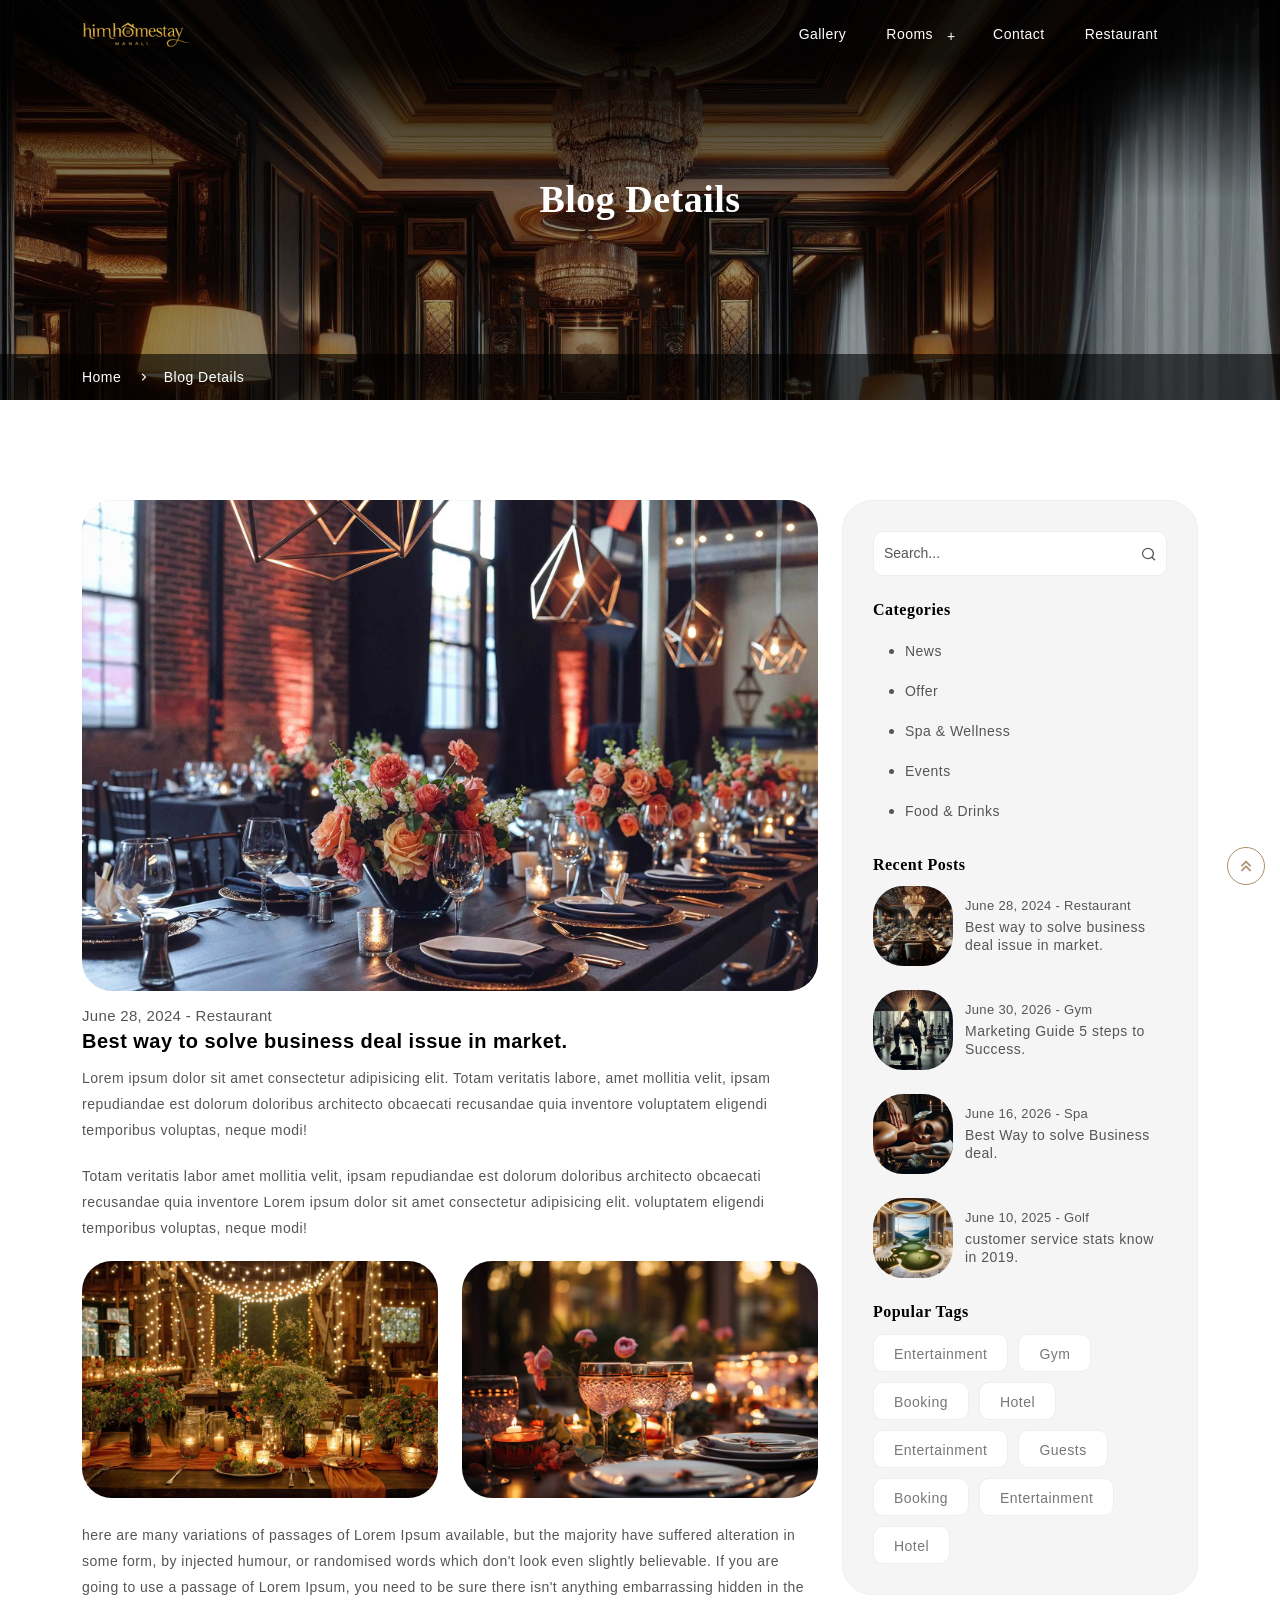
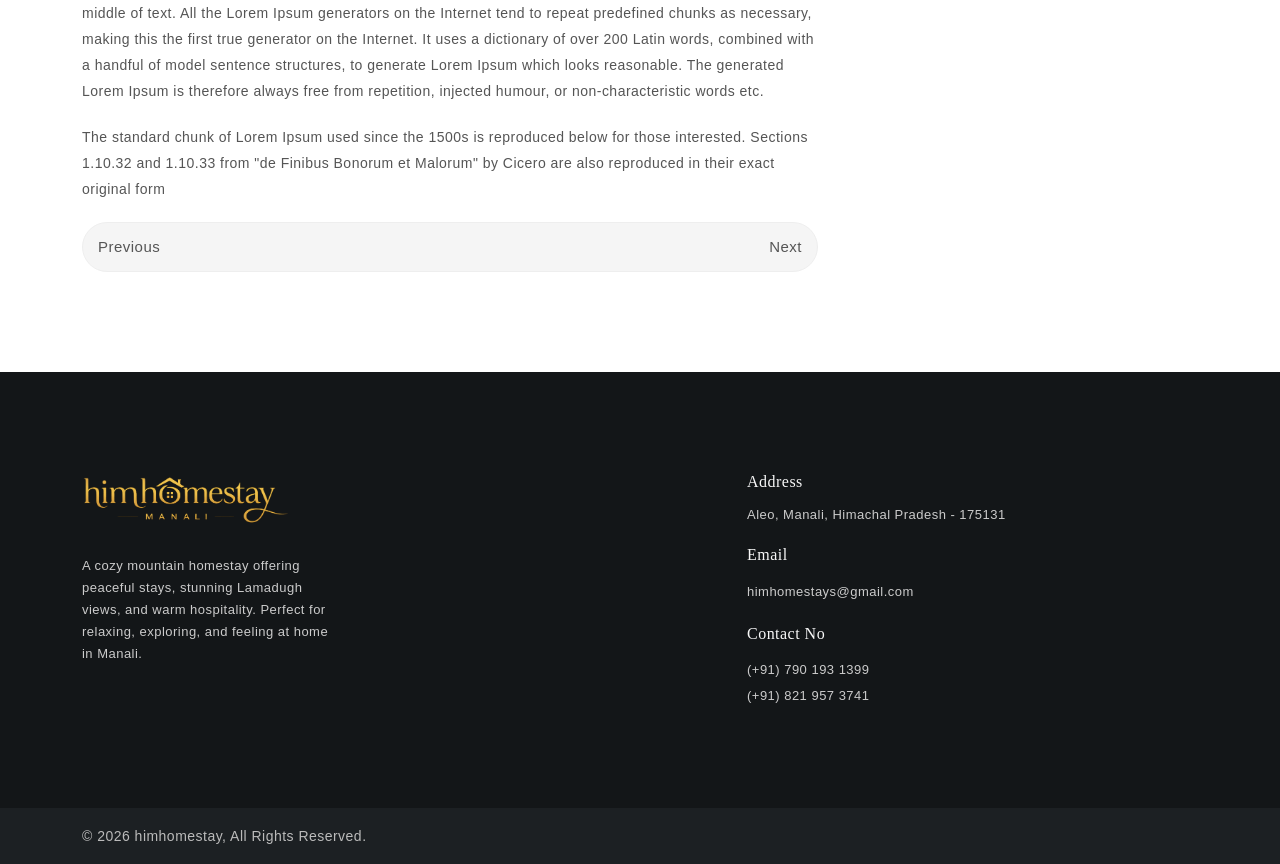
<file: blog.html>
<!DOCTYPE html>
<html lang="en">

<head>
    <meta charset="UTF-8">
    <meta http-equiv="X-UA-Compatible" content="IE=edge">
    <meta name="viewport" content="width=device-width, initial-scale=1.0">
    <meta name="description" content="HimHomestay - Luxury Hotel & Restaurant.">
    <meta name="keywords" content="hotel, booking, restaurant">
    <title>HimHomestay - Luxury Hotel & Restaurant</title>

    <!-- site Favicon -->
    <link rel="icon" href="assets/img/favicon/favicon.png" type="image/x-icon">

    <!-- Css All Plugins Files -->
    <link rel="stylesheet" href="assets/css/vendor/bootstrap.min.css">
    <link rel="stylesheet" href="assets/css/vendor/remixicon.css">
    <link rel="stylesheet" href="assets/css/vendor/aos.css">
    <link rel="stylesheet" href="assets/css/vendor/animate.min.css">
    <link rel="stylesheet" href="assets/css/vendor/jquery.fancybox.min.css">
    <link rel="stylesheet" href="assets/css/vendor/jquery-ui.min.css">
    <link rel="stylesheet" href="assets/css/vendor/slick.min.css">
    <link rel="stylesheet" href="assets/css/vendor/owl.carousel.min.css">
    <link rel="stylesheet" href="assets/css/vendor/swiper-bundle.min.css">

    <!-- Main Style -->
    <link rel="stylesheet" href="assets/css/style.css">

</head>

<body>

    <!-- Loader -->
    <div class="rx-loader">
        <span class="loader"></span>
    </div>

    <!-- Header -->
    <header>
        <div class="rx-header">
            <div class="container">
                <div class="row">
                    <div class="col-12">
                        <div class="rx-inner-menu-desk">
                            <a href="index.html" class="rx-header-btn">
                                <img src="assets/img/logo/logo.png" alt="logo">
                            </a>
                            <button class="navbar-toggler shadow-none rx-toggle-menu" type="button"
                                data-bs-toggle="collapse" data-bs-target="#navbarSupportedContent"
                                aria-controls="navbarSupportedContent" aria-expanded="false" aria-label="Toggle navigation">
                                <i class="ri-menu-2-line"></i>
                            </button>
                            <div class="rx-main-menu" id="navbarSupportedContent">
                                <ul class="navbar-nav">
                                    <!-- <li class="nav-item rx-dropdown">
                                            <a class="nav-link" href="index.html">Home</a>
                                        </li> -->
                                    <li class="nav-item rx-dropdown">
                                        <a class="nav-link" href="gallery-2.html">Gallery</a>
                                    </li>
                                    <li class="nav-item rx-dropdown">
                                        <a class="nav-link rx-dropdown-item" href="javascript:void(0)">Rooms</a>
                                        <ul class="rx-dropdown-menu">
                                            <li><a class="dropdown-item" href="room-details.html">Luxury</a></li>
                                            <li><a class="dropdown-item" href="room-details.html">Standard</a></li>
                                        </ul>
                                    </li>
                                    <li class="nav-item rx-dropdown">
                                        <a class="nav-link" href="contact.html">Contact</a>
                                    </li>
                                    <li class="nav-item">
                                        <a class="nav-link" href="restaurant.html">Restaurant</a>
                                    </li>
                                </ul>
                            </div>
                        </div>
                    </div>
                </div>
            </div>
        </div>
        <div class="rx-mobile-menu-overlay"></div>
        <div id="rx-mobile-menu" class="rx-mobile-menu">
            <div class="rx-menu-title">
                <span class="menu_title">Menu</span>
                <button type="button" class="rx-close-menu">×</button>
            </div>
            <div class="rx-menu-inner">
                <div class="rx-menu-contact">
                    <ul>
                        <li>
                            <a href="gallery-2.html">Gallery</a>
                        </li>
                        <li>
                            <a href="javascript:void(0)">Rooms</a>
                            <ul class="sub-menu">
                                <li><a href="room-details.html">Luxury</a></li>
                                <li><a href="room-details.html">Standard</a></li>
                            </ul>
                        </li>
                        <li>
                            <a href="contact.html">Contact</a>
                        </li>
                        <li>
                            <a href="restaurant.html">Restaurant</a>
                        </li>
                    </ul>
                </div>
                <div class="header-res-lan-curr">
                    <!-- Social Start -->
            
                    <!-- Social End -->
                </div>
            </div>
        </div>
    </header>

    <!-- Breadcrumb -->
    <section class="section-breadcrumb padding-b-50">
        <div class="rx-breadcrumb-image">
            <div class="rx-breadcrumb-overlay"></div>
            <div class="inner-breadcrumb-contact">
                <div class="main-breadcrumb-contact">
                    <div class="container">
                        <div class="row">
                            <div class="col-12">
                                <div class="rx-banner-contact">
                                    <h2>Blog Details</h2>
                                </div>
                            </div>
                        </div>
                    </div>
                </div>
                <div class="rx-banner-breadcrumb">
                    <div class="container">
                        <div class="row">
                            <div class="col-12">
                                <div class="breadcrumb-contact">
                                    <div class="last-contact">
                                        <ul>
                                            <li>
                                                <a href="index.html">Home</a>
                                            </li>
                                            <li>Blog Details</li>
                                        </ul>
                                    </div>
                                </div>
                            </div>
                        </div>
                    </div>
                </div>
            </div>
        </div>
    </section>

    <!-- Blog-details -->
    <section class="section-blog-details padding-t-50 padding-b-100">
        <div class="container">
            <div class="row mb-minus-24">
                <div class="col-lg-8 col-12 mb-24" data-aos="fade-up" data-aos-duration="1000" data-aos-delay="200">
                    <div class="rx-blog-details">
                        <div class="rx-blog-details-cart">
                            <div class="blog-details-img">
                                <img src="assets/img/blog-details/1.jpg" alt="details-1">
                            </div>
                            <div class="blog-details-contact">
                                <span>June 28, 2024 - Restaurant</span>
                                <h4><a href="blog-details.html">Best way to solve business deal issue in market.</a>
                                </h4>
                                <p>Lorem ipsum dolor sit amet consectetur adipisicing elit. Totam veritatis labore,
                                    amet mollitia velit, ipsam repudiandae est dolorum doloribus architecto obcaecati
                                    recusandae
                                    quia inventore voluptatem eligendi temporibus voluptas, neque modi!</p>

                                <p>Totam veritatis labor amet mollitia velit, ipsam repudiandae est dolorum doloribus
                                    architecto obcaecati recusandae
                                    quia inventore Lorem ipsum dolor sit amet consectetur adipisicing elit. voluptatem
                                    eligendi temporibus voluptas, neque modi!</p>
                                <div class="row">
                                    <div class="col-lg-6 col-md-12 mb-24">
                                        <img src="assets/img/blog-details/2.jpg" alt="details-2">
                                    </div>
                                    <div class="col-lg-6 col-md-12 mb-24">
                                        <img src="assets/img/blog-details/3.jpg" alt="details-3">
                                    </div>
                                </div>
                                <p>here are many variations of passages of Lorem Ipsum available, but the majority have
                                    suffered alteration in some form, by injected humour, or randomised words which
                                    don't look even slightly believable. If you are going to use a passage of Lorem
                                    Ipsum, you need to be sure there isn't anything embarrassing hidden in the middle of
                                    text. All the Lorem Ipsum generators on the Internet tend to repeat predefined
                                    chunks as necessary, making this the first true generator on the Internet. It uses a
                                    dictionary of over 200 Latin words, combined with a handful of model sentence
                                    structures, to generate Lorem Ipsum which looks reasonable. The generated Lorem
                                    Ipsum is therefore always free from repetition, injected humour, or
                                    non-characteristic words etc.</p>
                                <p>The standard chunk of Lorem Ipsum used since the 1500s is reproduced below for those
                                    interested. Sections 1.10.32 and 1.10.33 from "de Finibus Bonorum et Malorum" by
                                    Cicero are also reproduced in their exact original form</p>
                                <div class="pagination">
                                    <ul>
                                        <li><a href="javascript:void(0)">Previous</a></li>
                                        <li><a href="javascript:void(0)">Next</a></li>
                                    </ul>
                                </div>
                            </div>
                        </div>

                    </div>
                </div>
                <div class="col-lg-4 col-12 mb-24" data-aos="fade-up" data-aos-duration="1000">
                    <div class="rx-blog-details-sidebar">
                        <div class="search-box">
                            <div class="search-inner-box">
                                <i class="ri-search-line"></i>
                                <input type="text" placeholder="Search...">
                            </div>
                        </div>
                        <div class="rx-details-categories">
                            <h5 class="sub-title">Categories</h5>
                            <div class="inner-contact">
                                <ul>
                                    <li>
                                        <a href="blog-details.html">News</a>
                                    </li>
                                    <li>
                                        <a href="blog-details.html">Offer</a>
                                    </li>
                                    <li>
                                        <a href="blog-details.html">Spa & Wellness</a>
                                    </li>
                                    <li>
                                        <a href="blog-details.html">Events</a>
                                    </li>
                                    <li>
                                        <a href="blog-details.html">Food & Drinks</a>
                                    </li>
                                </ul>
                            </div>
                        </div>
                        <div class="rx-recent-post">
                            <h5 class="sub-title">Recent Posts</h5>
                            <div class="recent-inner-post">
                                <div class="recent-post-cart">
                                    <div class="post-img">
                                        <img src="assets/img/blog/1.jpg" alt="blog-1">
                                    </div>
                                    <div class="post-contact">
                                        <span>June 28, 2024 - Restaurant</span>
                                        <h4><a href="blog-details.html">Best way to solve business deal issue in
                                                market.</a></h4>
                                    </div>
                                </div>
                                <div class="recent-post-cart">
                                    <div class="post-img">
                                        <img src="assets/img/blog/2.jpg" alt="blog-2">
                                    </div>
                                    <div class="post-contact">
                                        <span>June 30, 2026 - Gym</span>
                                        <h4><a href="blog-details.html">Marketing Guide 5 steps to Success.</a></h4>
                                    </div>
                                </div>
                                <div class="recent-post-cart">
                                    <div class="post-img">
                                        <img src="assets/img/blog/3.jpg" alt="blog-1">
                                    </div>
                                    <div class="post-contact">
                                        <span>June 16, 2026 - Spa</span>
                                        <h4><a href="blog-details.html">Best Way to solve Business deal.</a></h4>
                                    </div>
                                </div>
                                <div class="recent-post-cart">
                                    <div class="post-img">
                                        <img src="assets/img/blog/4.jpg" alt="blog-1">
                                    </div>
                                    <div class="post-contact">
                                        <span>June 10, 2025 - Golf</span>
                                        <h4><a href="blog-details.html">customer service stats know in 2019.</a></h4>
                                    </div>
                                </div>
                            </div>
                        </div>
                        <div class="rx-popular-tags">
                            <h5 class="sub-title">Popular Tags</h5>
                            <div class="popular-inner-tags">
                                <ul>
                                    <li>
                                        <a href="blog-details.html">Entertainment</a>
                                    </li>
                                    <li>
                                        <a href="blog-details.html">Gym</a>
                                    </li>
                                    <li>
                                        <a href="blog-details.html">Booking</a>
                                    </li>
                                    <li>
                                        <a href="blog-details.html">Hotel</a>
                                    </li>
                                    <li>
                                        <a href="blog-details.html">Entertainment</a>
                                    </li>
                                    <li>
                                        <a href="blog-details.html">Guests</a>
                                    </li>
                                    <li>
                                        <a href="blog-details.html">Booking</a>
                                    </li>
                                    <li>
                                        <a href="blog-details.html">Entertainment</a>
                                    </li>
                                    <li>
                                        <a href="blog-details.html">Hotel</a>
                                    </li>
                                </ul>
                            </div>
                        </div>
                    </div>
                </div>
            </div>
        </div>
    </section>

    <!-- Footer -->
    <footer>
        <div class="rx-main-footer padding-tb-100">
            <div class="container">
                <div class="row mb-minus-24">
                    <div class="col-lg-3 col-sm-6 col-12 mb-24 footer-order-1">
                        <div class="rx-social-media">
                            <div class="rx-logo">
                                <img src="assets/img/logo/logo.png" alt="logo">
                            </div>
                            <div class="inner-contact">
                                <p>A cozy mountain homestay offering peaceful stays, stunning Lamadugh views, and warm
                                    hospitality. Perfect for relaxing,
                                    exploring, and feeling at home in Manali.</p>
                            </div>
    
                        </div>
                    </div>
                    <div class="col-lg-2 col-sm-4 col-6 col-420-full mb-24 footer-order-2">
                        <!-- <div class="rx-footer-items">
                                <div class="rx-items-heading">
                                    <h4>Explore</h4>
                                </div>
                                <div class="rx-items-contact">
                                    <ul>
                                        <li>
                                            <a href="restaurant.html">Restaurant</a>
                                        </li>
                                        <li>
                                            <a href="spa.html">Spa & Beauty</a>
                                        </li>
                                        <li>
                                            <a href="javascript:void(0)">Gym & Fitness</a>
                                        </li>
                                        <li>
                                            <a href="rooms.html">Rooms & Suites</a>
                                        </li>
                                        <li>
                                            <a href="javascript:void(0)">Book Now</a>
                                        </li>
                                        <li>
                                            <a href="javascript:void(0)">Events</a>
                                        </li>
                                    </ul>
                                </div>
                            </div> -->
                    </div>
                    <div class="col-lg-2 col-sm-4 col-6 col-420-full mb-24 footer-order-3">
                        <!-- <div class="rx-footer-items">
                                <div class="rx-items-heading">
                                    <h4>City Branches</h4>
                                </div>
                                <div class="rx-items-contact">
                                    <ul>
                                        <li>
                                            <a href="javascript:void(0)">Bharat</a>
                                        </li>
                                        <li>
                                            <a href="javascript:void(0)">Mexico</a>
                                        </li>
                                        <li>
                                            <a href="javascript:void(0)">Venezuela</a>
                                        </li>
                                        <li>
                                            <a href="javascript:void(0)">Germany</a>
                                        </li>
                                        <li>
                                            <a href="javascript:void(0)">Austraila</a>
                                        </li>
                                        <li>
                                            <a href="javascript:void(0)">Califarnia</a>
                                        </li>
                                    </ul>
                                </div>
                            </div> -->
                    </div>
                    <!-- <div class="col-lg-2 col-sm-4 col-6 col-420-full mb-24 footer-order-4">
                            <div class="rx-footer-items">
                                <div class="rx-items-heading">
                                    <h4>Contact</h4>
                                </div>
                                <div class="rx-items-contact">
                                    <ul>
                                        <li>
                                            <a href="about.html">About Us</a>
                                        </li>
                                        <li>
                                            <a href="contact.html">Contact Us</a>
                                        </li>
                                        <li>
                                            <a href="javascript:void(0)">Car Rentals</a>
                                        </li>
                                        <li>
                                            <a href="faq.html">FAQ</a>
                                        </li>
                                        <li>
                                            <a href="javascript:void(0)">Privacy Policy</a>
                                        </li>
                                        <li>
                                            <a href="javascript:void(0)">Terms & Conditions</a>
                                        </li>
                                    </ul>
                                </div>
                            </div>
                        </div> -->
                    <div class="col-lg-3 col-sm-6 col-6 col-420-full mb-24 footer-order-5">
                        <div class="rx-footer-other-info">
                            <div class="inner-info">
                                <h5>Address</h5>
                                <p>Aleo, Manali, Himachal Pradesh - 175131</p>
                            </div>
                            <div class="inner-info">
                                <h5>Email</h5>
                                <a href="mailto:himhomestay@gmail.com">himhomestays@gmail.com</a>
                            </div>
                            <div class="inner-info">
                                <h5>Contact No</h5>
                                <a href="tel:+9179019313399">(+91) 790 193 1399</a> <br>
                                <a href="tel:+918219573741">(+91) 821 957 3741</a>
                            </div>
                        </div>
                    </div>
                </div>
            </div>
        </div>
        <div class="rx-footer-copy">
            <div class="container">
                <div class="row">
                    <div class="col-12">
                        <div class="rx-footer-inner-contact">
                            <div class="rx-footer-left-side-contact">
                                <p>&copy; 2026 <a href="index.html">himhomestay</a>, All Rights Reserved.</p>
                            </div>
                            <!-- <div class="rx-footer-last-logo">
                                    <div class="rx-inner-footer-logo">
                                        <a href="javascript:void(0)"><i class="ri-facebook-line"></i></a>
                                    </div>
                                    <div class="rx-inner-footer-logo">
                                        <a href="javascript:void(0)"><i class="ri-instagram-line"></i></a>
                                    </div>
                                    <div class="rx-inner-footer-logo">
                                        <a href="javascript:void(0)"><i class="ri-linkedin-line"></i></a>
                                    </div>
                                    <div class="rx-inner-footer-logo">
                                        <a href="javascript:void(0)"><i class="ri-twitter-x-line"></i></a>
                                    </div>
                                </div> -->
                        </div>
                    </div>
                </div>
            </div>
        </div>
    </footer>

    <!-- Back to top  -->
    <a href="#Top" class="back-to-top result-placeholder">
        <i class="ri-arrow-up-double-fill"></i>
        <div class="back-to-top-wrap active-progress">
            <svg viewBox="-1 -1 102 102">
                <path d="M50,1 a49,49 0 0,1 0,98 a49,49 0 0,1 0,-98"></path>
            </svg>
        </div>
    </a>

    <!-- Book Room Modal -->

    <!-- Feature tools -->
    <div class="rx-tools-sidebar-overlay"></div>


    <!-- Plugins -->
    <script src="assets/js/vendor/bootstrap.bundle.min.js"></script>
    <script src="assets/js/vendor/jquery-3.7.1.min.js"></script>
    <script src="assets/js/vendor/jquery-ui.min.js"></script>
    <script src="assets/js/vendor/aos.js"></script>
    <script src="assets/js/vendor/smoothscroll.min.js"></script>
    <script src="assets/js/vendor/jquery.fancybox.min.js"></script>
    <script src="assets/js/vendor/slick.min.js"></script>
    <script src="assets/js/vendor/owl.carousel.min.js"></script>
    <script src="assets/js/vendor/swiper-bundle.min.js"></script>

    <!-- main-js -->
    <script src="assets/js/main.js"></script>

</body>

</html>
</file>
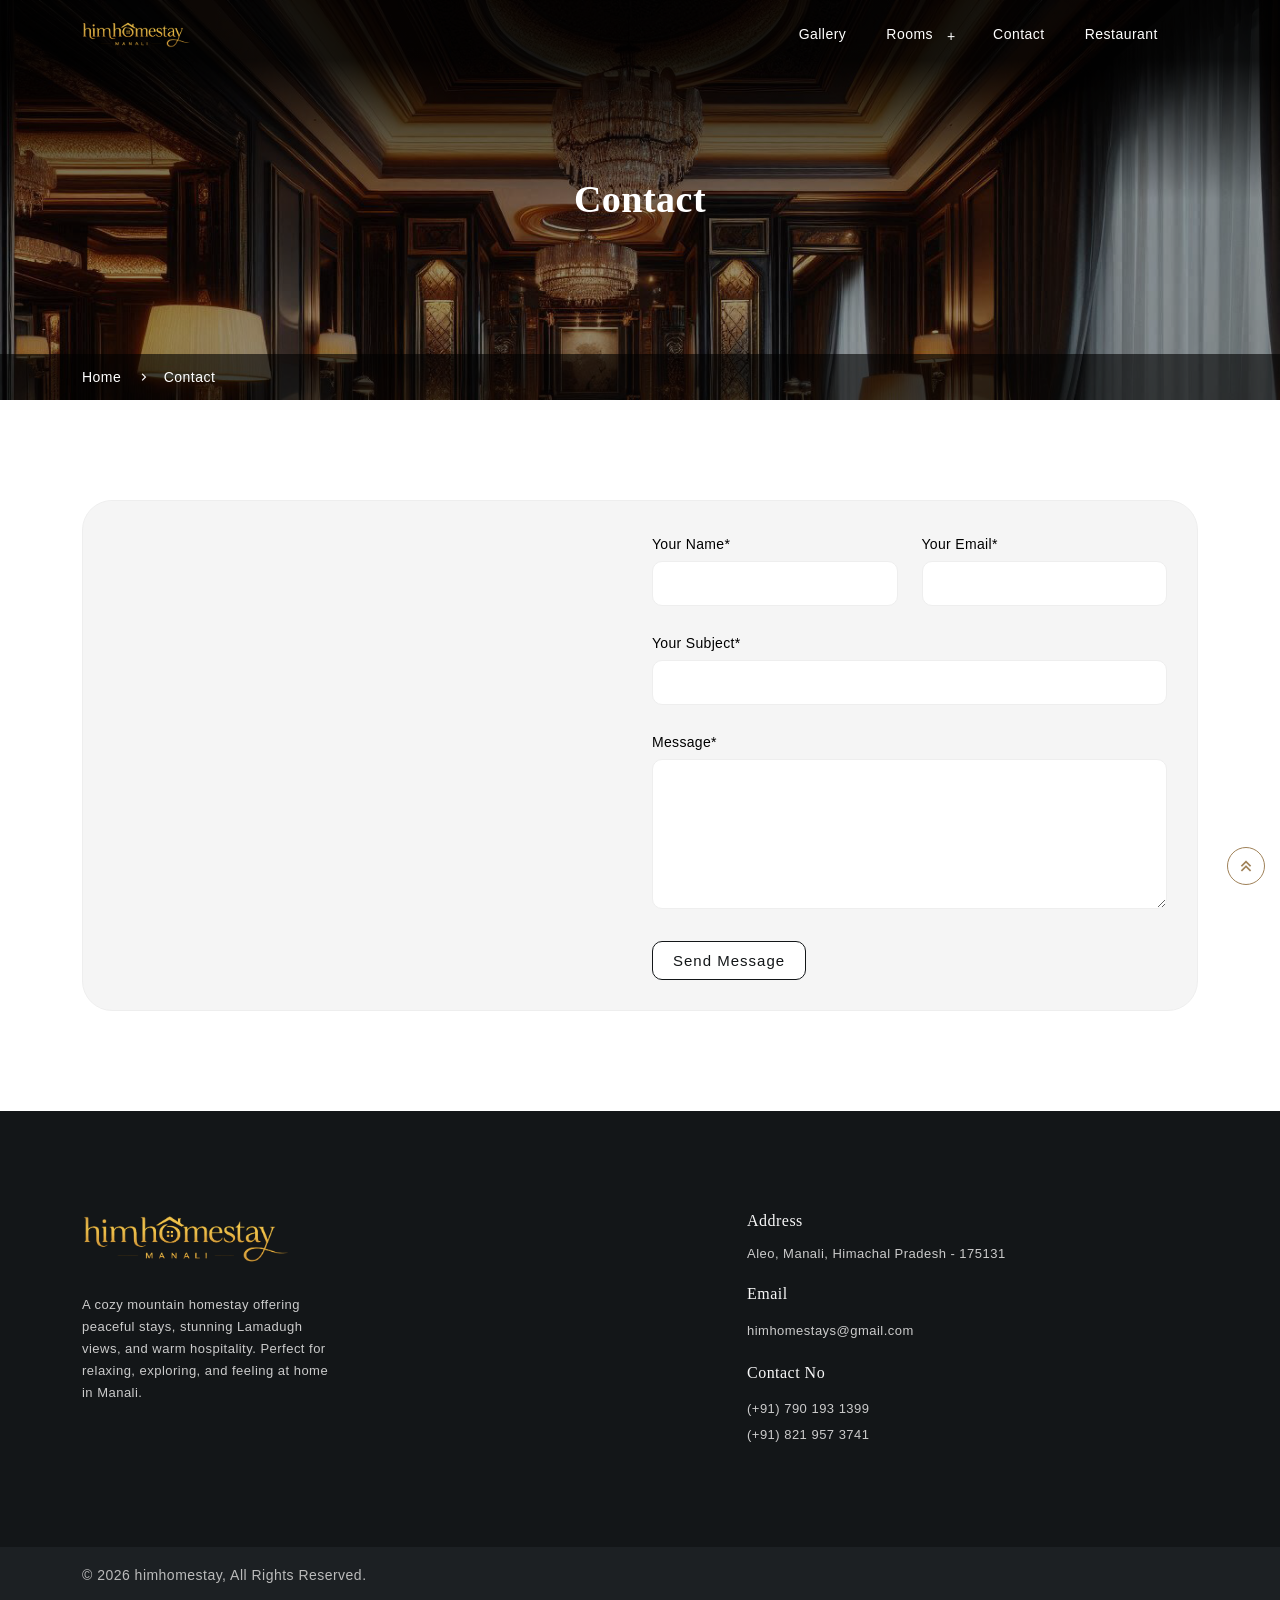
<file: contact.html>
<!DOCTYPE html>
<html lang="en">

<head>
    <meta charset="UTF-8">
    <meta http-equiv="X-UA-Compatible" content="IE=edge">
    <meta name="viewport" content="width=device-width, initial-scale=1.0">
    <meta name="description" content="HimHomestay - Luxury Hotel & Restaurant.">
    <meta name="keywords" content="hotel, booking, restaurant">
    <title>HimHomestay - Luxury Hotel & Restaurant</title>

    <!-- site Favicon -->
    <link rel="icon" href="assets/img/favicon/favicon.png" type="image/x-icon">

    <!-- Css All Plugins Files -->
    <link rel="stylesheet" href="assets/css/vendor/bootstrap.min.css">
    <link rel="stylesheet" href="assets/css/vendor/remixicon.css">
    <link rel="stylesheet" href="assets/css/vendor/aos.css">
    <link rel="stylesheet" href="assets/css/vendor/animate.min.css">
    <link rel="stylesheet" href="assets/css/vendor/jquery.fancybox.min.css">
    <link rel="stylesheet" href="assets/css/vendor/jquery-ui.min.css">
    <link rel="stylesheet" href="assets/css/vendor/slick.min.css">
    <link rel="stylesheet" href="assets/css/vendor/owl.carousel.min.css">
    <link rel="stylesheet" href="assets/css/vendor/swiper-bundle.min.css">

    <!-- Main Style -->
    <link rel="stylesheet" href="assets/css/style.css">

</head>

<body>

    <!-- Loader -->
    <div class="rx-loader">
        <span class="loader"></span>
    </div>

    <!-- Header -->
    <header>
        <div class="rx-header">
            <div class="container">
                <div class="row">
                    <div class="col-12">
                        <div class="rx-inner-menu-desk">
                            <a href="index.html" class="rx-header-btn">
                                <img src="assets/img/logo/logo.png" alt="logo">
                            </a>
                            <button class="navbar-toggler shadow-none rx-toggle-menu" type="button"
                                data-bs-toggle="collapse" data-bs-target="#navbarSupportedContent"
                                aria-controls="navbarSupportedContent" aria-expanded="false" aria-label="Toggle navigation">
                                <i class="ri-menu-2-line"></i>
                            </button>
                            <div class="rx-main-menu" id="navbarSupportedContent">
                                <ul class="navbar-nav">
                                    <li class="nav-item rx-dropdown">
                                        <a class="nav-link" href="gallery.html">Gallery</a>
                                    </li>
                                    <li class="nav-item rx-dropdown">
                                        <a class="nav-link rx-dropdown-item" href="javascript:void(0)">Rooms</a>
                                        <ul class="rx-dropdown-menu">
                                            <li><a class="dropdown-item" href="luxury.html">Luxury</a></li>
                                            <li><a class="dropdown-item" href="standard.html">Standard</a></li>
                                        </ul>
                                    </li>
                                    <li class="nav-item rx-dropdown">
                                        <a class="nav-link" href="contact.html">Contact</a>
                                    </li>
                                    <li class="nav-item">
                                        <a class="nav-link" href="restaurant.html">Restaurant</a>
                                    </li>
                                </ul>
                            </div>
                        </div>
                    </div>
                </div>
            </div>
        </div>
        <div class="rx-mobile-menu-overlay"></div>
        <div id="rx-mobile-menu" class="rx-mobile-menu">
            <div class="rx-menu-title">
                <span class="menu_title">My Menu</span>
                <button type="button" class="rx-close-menu">×</button>
            </div>
            <div class="rx-menu-inner">
                <div class="rx-menu-contact">
                    <ul>
                        <li>
                            <a href="gallery.html">Gallery</a>
                        </li>
                        <li>
                            <a href="javascript:void(0)">Rooms</a>
                            <ul class="sub-menu">
                                <li><a href="luxury.html">Luxury</a></li>
                                <li><a href="standard.html">Standard</a></li>
                            </ul>
                        </li>
                        <li>
                            <a href="contact.html">Contact</a>
                        </li>
                        <li>
                            <a href="restaurant.html">Restaurant</a>
                        </li>
                    </ul>
                </div>
                <div class="header-res-lan-curr">
                </div>
            </div>
        </div>
    </header>

    <!-- Breadcrumb -->
    <section class="section-breadcrumb padding-b-50">
        <div class="rx-breadcrumb-image">
            <div class="rx-breadcrumb-overlay"></div>
            <div class="inner-breadcrumb-contact">
                <div class="main-breadcrumb-contact">
                    <div class="container">
                        <div class="row">
                            <div class="col-12">
                                <div class="rx-banner-contact">
                                    <h2>Contact</h2>
                                </div>
                            </div>
                        </div>
                    </div>
                </div>
                <div class="rx-banner-breadcrumb">
                    <div class="container">
                        <div class="row">
                            <div class="col-12">
                                <div class="breadcrumb-contact">
                                    
                                    <div class="last-contact">
                                        <ul>
                                            <li>
                                                <a href="index.html">Home</a>
                                            </li>
                                            <li>Contact</li>
                                        </ul>
                                    </div>
                                </div>
                            </div>
                        </div>
                    </div>
                </div>
            </div>
        </div>
    </section>

    <!-- Contact -->
    <section class="section-contact padding-t-50 padding-b-100">
        <div class="container">
            <h2 class="d-none">Contact</h2>
            <div class="row">
                <div class="col-12" data-aos="fade-up" data-aos-duration="1000">
                    <div class="rx-contact-form">
                        <div class="row mb-minus-24">
                            <div class="col-lg-6 col-12 mb-24">
                                <div class="rx-contact-touch-ifrem">
                                    <iframe
                                        src="https://www.google.com/maps/embed?pb=!1m18!1m12!1m3!1d1687.384500688672!2d77.19224223863259!3d32.237385762209136!2m3!1f0!2f0!3f0!3m2!1i1024!2i768!4f13.1!3m3!1m2!1s0x39048980c49c1f25%3A0xead863e91b5a2462!2sHim%20Homestay!5e0!3m2!1sen!2sin!4v1777461627798!5m2!1sen!2sin"
                                        width="600" height="450" style="border:0;" allowfullscreen="" loading="lazy"
                                        referrerpolicy="no-referrer-when-downgrade"></iframe>
                                </div>
                            </div>
                            <div class="col-lg-6 col-12 mb-24">
                                <div class="rx-inner-form">
                                    <form action="#">
                                        <div class="row">
                                            <div class="col-lg-6 col-12 mb-24">
                                                <div class="rx-input-box">
                                                    <label for="firstname">Your Name*</label>
                                                    <input type="text" id="firstname" class="rx-form-control" required>
                                                </div>
                                            </div>
                                            <div class="col-lg-6 col-12 mb-24">
                                                <div class="rx-input-box">
                                                    <label for="email">Your Email*</label>
                                                    <input type="email" id="email" class="rx-form-control" required>
                                                </div>
                                            </div>
                                            <div class="col-12 mb-24">
                                                <div class="rx-input-box">
                                                    <label for="subject">Your Subject*</label>
                                                    <input type="text" id="subject" class="rx-form-control" required>
                                                </div>
                                            </div>
                                            <div class="col-12 mb-24">
                                                <div class="rx-input-box">
                                                    <label for="message">Message*</label>
                                                    <textarea class="rx-form-control" id="message"></textarea>
                                                </div>
                                            </div>
                                            <div class="col-12">
                                                <div class="rx-inner-button">
                                                    <button type="button" class="rx-btn-two">Send Message</button>
                                                </div>
                                            </div>
                                        </div>
                                    </form>
                                </div>
                            </div>
                        </div>
                    </div>
                </div>
            </div>
        </div>
    </section>

    <!-- Footer -->
    <footer>
        <div class="rx-main-footer padding-tb-100">
            <div class="container">
                <div class="row mb-minus-24">
                    <div class="col-lg-3 col-sm-6 col-12 mb-24 footer-order-1">
                        <div class="rx-social-media">
                            <div class="rx-logo">
                                <img src="assets/img/logo/logo.png" alt="logo">
                            </div>
                            <div class="inner-contact">
                                <p>A cozy mountain homestay offering peaceful stays, stunning Lamadugh views, and warm
                                    hospitality. Perfect for relaxing,
                                    exploring, and feeling at home in Manali.</p>
                            </div>
                        </div>
                    </div>
                    <div class="col-lg-2 col-sm-4 col-6 col-420-full mb-24 footer-order-2"></div>
                    <div class="col-lg-2 col-sm-4 col-6 col-420-full mb-24 footer-order-3"></div>
                    <div class="col-lg-3 col-sm-6 col-6 col-420-full mb-24 footer-order-5">
                        <div class="rx-footer-other-info">
                            <div class="inner-info">
                                <h5>Address</h5>
                                <p>Aleo, Manali, Himachal Pradesh - 175131</p>
                            </div>
                            <div class="inner-info">
                                <h5>Email</h5>
                                <a href="mailto:himhomestay@gmail.com">himhomestays@gmail.com</a>
                            </div>
                            <div class="inner-info">
                                <h5>Contact No</h5>
                                <a href="tel:+9179019313399">(+91) 790 193 1399</a> <br>
                                <a href="tel:+918219573741">(+91) 821 957 3741</a>
                            </div>
                        </div>
                    </div>
                </div>
            </div>
        </div>
        <div class="rx-footer-copy">
            <div class="container">
                <div class="row">
                    <div class="col-12">
                        <div class="rx-footer-inner-contact">
                            <div class="rx-footer-left-side-contact">
                                <p>&copy; 2026 <a href="index.html">himhomestay</a>, All Rights Reserved.</p>
                            </div>
                        </div>
                    </div>
                </div>
            </div>
        </div>
    </footer>

    <!-- Back to top  -->
    <a href="#Top" class="back-to-top result-placeholder">
        <i class="ri-arrow-up-double-fill"></i>
        <div class="back-to-top-wrap active-progress">
            <svg viewBox="-1 -1 102 102">
                <path d="M50,1 a49,49 0 0,1 0,98 a49,49 0 0,1 0,-98"></path>
            </svg>
        </div>
    </a>

    <!-- Feature tools -->
    <div class="rx-tools-sidebar-overlay"></div>

    <!-- Plugins -->
    <script src="assets/js/vendor/bootstrap.bundle.min.js"></script>
    <script src="assets/js/vendor/jquery-3.7.1.min.js"></script>
    <script src="assets/js/vendor/jquery-ui.min.js"></script>
    <script src="assets/js/vendor/aos.js"></script>
    <script src="assets/js/vendor/smoothscroll.min.js"></script>
    <script src="assets/js/vendor/jquery.fancybox.min.js"></script>
    <script src="assets/js/vendor/slick.min.js"></script>
    <script src="assets/js/vendor/owl.carousel.min.js"></script>
    <script src="assets/js/vendor/swiper-bundle.min.js"></script>

    <!-- main-js -->
    <script src="assets/js/main.js"></script>
        
</body>
    
</html>
</file>
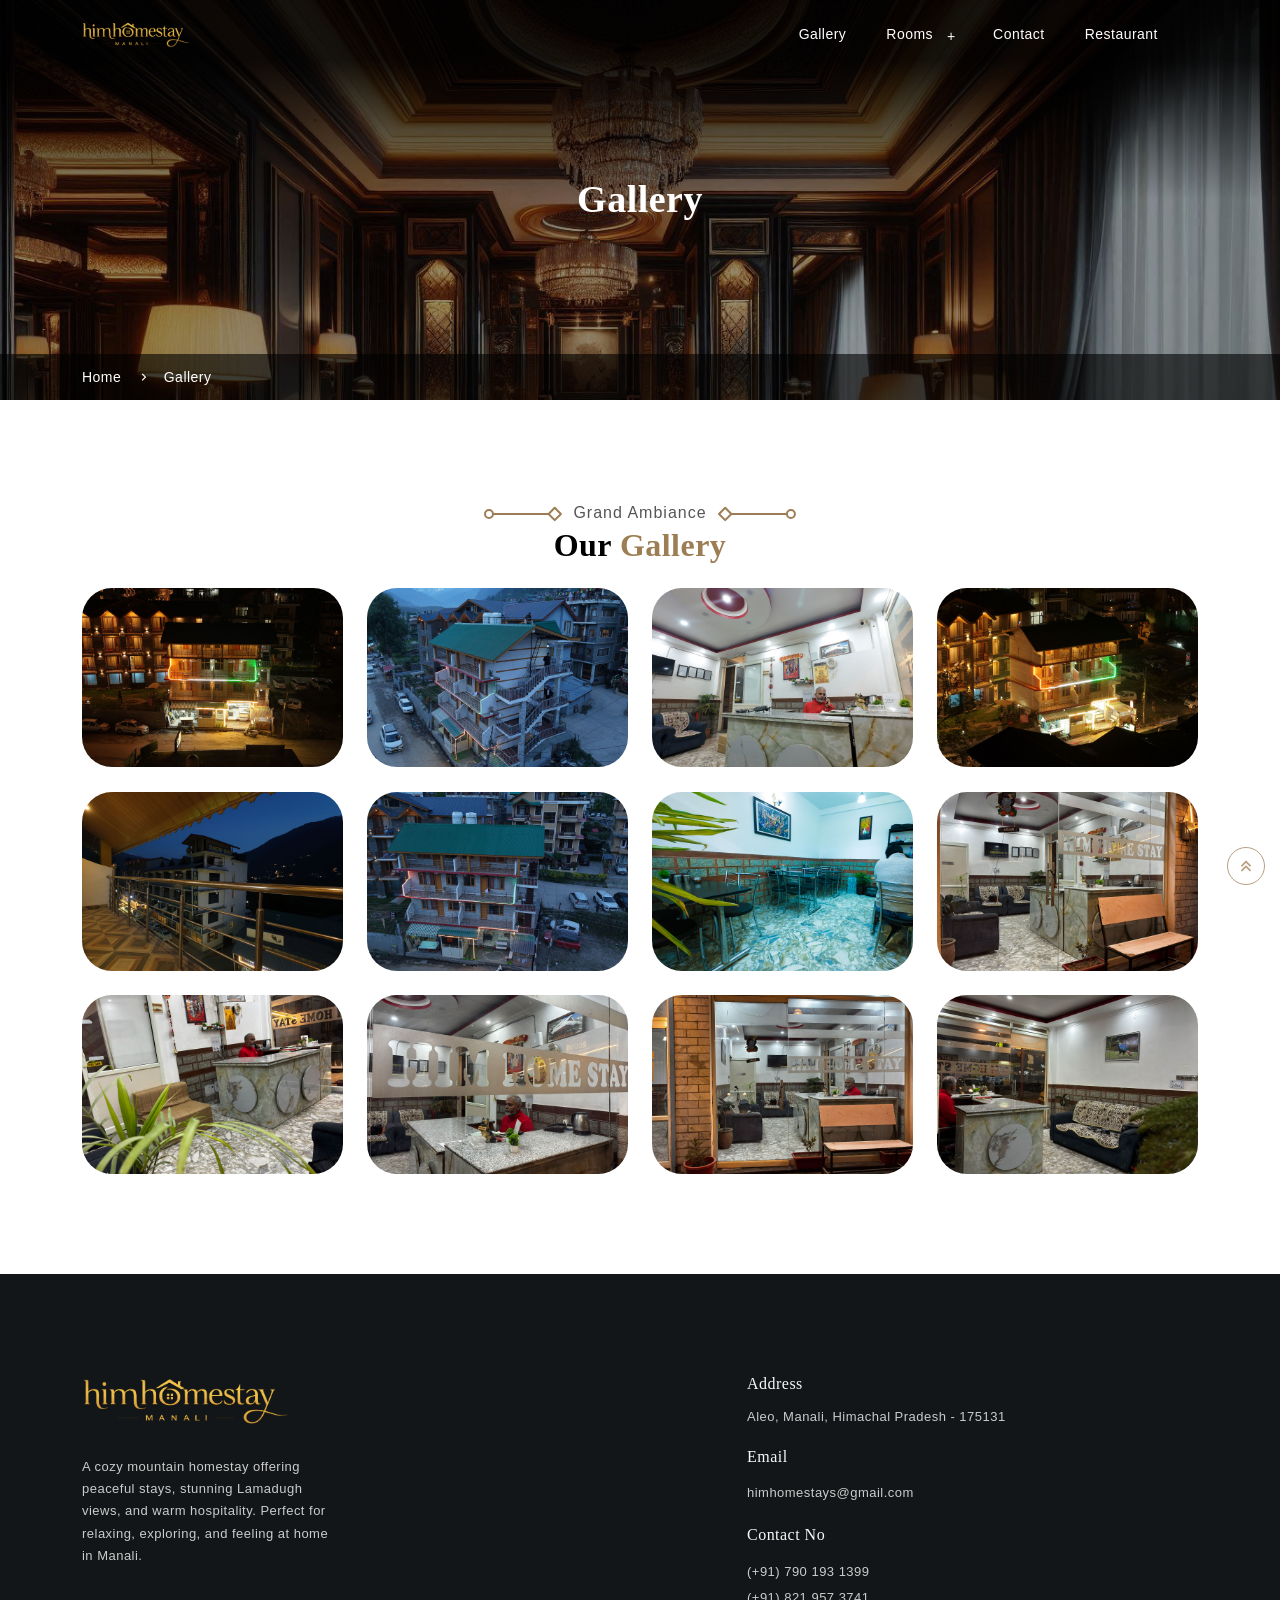
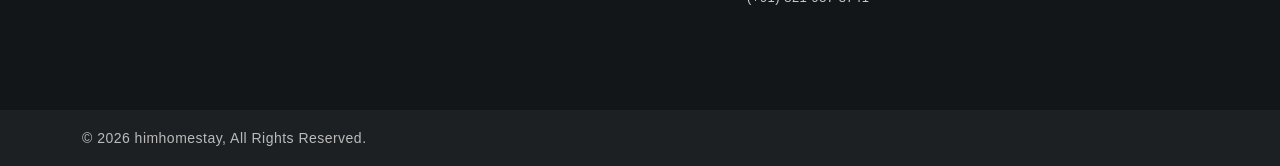
<file: gallery.html>
<!DOCTYPE html>
<html lang="en">

<head>
    <meta charset="UTF-8">
    <meta http-equiv="X-UA-Compatible" content="IE=edge">
    <meta name="viewport" content="width=device-width, initial-scale=1.0">
    <meta name="description" content="HimHomestay - Luxury Hotel & Restaurant.">
    <meta name="keywords" content="hotel, booking, restaurant">
    <title>HimHomestay - Luxury Hotel & Restaurant</title>

    <!-- site Favicon -->
    <link rel="icon" href="assets/img/favicon/favicon.png" type="image/x-icon">

    <!-- Css All Plugins Files -->
    <link rel="stylesheet" href="assets/css/vendor/bootstrap.min.css">
    <link rel="stylesheet" href="assets/css/vendor/remixicon.css">
    <link rel="stylesheet" href="assets/css/vendor/aos.css">
    <link rel="stylesheet" href="assets/css/vendor/animate.min.css">
    <link rel="stylesheet" href="assets/css/vendor/jquery.fancybox.min.css">
    <link rel="stylesheet" href="assets/css/vendor/jquery-ui.min.css">
    <link rel="stylesheet" href="assets/css/vendor/slick.min.css">
    <link rel="stylesheet" href="assets/css/vendor/owl.carousel.min.css">
    <link rel="stylesheet" href="assets/css/vendor/swiper-bundle.min.css">

    <!-- Main Style -->
    <link rel="stylesheet" href="assets/css/style.css">

</head>

<body>

    <!-- Loader -->
    <div class="rx-loader">
        <span class="loader"></span>
    </div>

    <!-- Header -->
    <header>
        <div class="rx-header">
            <div class="container">
                <div class="row">
                    <div class="col-12">
                        <div class="rx-inner-menu-desk">
                            <a href="index.html" class="rx-header-btn">
                                <img src="assets/img/logo/logo.png" alt="logo">
                            </a>
                            <button class="navbar-toggler shadow-none rx-toggle-menu" type="button"
                                data-bs-toggle="collapse" data-bs-target="#navbarSupportedContent"
                                aria-controls="navbarSupportedContent" aria-expanded="false" aria-label="Toggle navigation">
                                <i class="ri-menu-2-line"></i>
                            </button>
                            <div class="rx-main-menu" id="navbarSupportedContent">
                                <ul class="navbar-nav">
                                    <li class="nav-item rx-dropdown">
                                        <a class="nav-link" href="gallery.html">Gallery</a>
                                    </li>
                                    <li class="nav-item rx-dropdown">
                                        <a class="nav-link rx-dropdown-item" href="javascript:void(0)">Rooms</a>
                                        <ul class="rx-dropdown-menu">
                                            <li><a class="dropdown-item" href="luxury.html">Luxury</a></li>
                                            <li><a class="dropdown-item" href="standard.html">Standard</a></li>
                                        </ul>
                                    </li>
                                    <li class="nav-item rx-dropdown">
                                        <a class="nav-link" href="contact.html">Contact</a>
                                    </li>
                                    
                                    <li class="nav-item">
                                        <a class="nav-link" href="restaurant.html">Restaurant</a>
                                    </li>
                                </ul>
                                
                            </div>
                        </div>
                    </div>
                </div>
            </div>
        </div>
        <div class="rx-mobile-menu-overlay"></div>
        <div id="rx-mobile-menu" class="rx-mobile-menu">
            <div class="rx-menu-title">
                <span class="menu_title">Menu</span>
                <button type="button" class="rx-close-menu">×</button>
            </div>
            <div class="rx-menu-inner">
                <div class="rx-menu-contact">
                    <ul>
                        <li>
                            <a href="gallery.html">Gallery</a>
                        </li>
                        <li>
                            <a href="javascript:void(0)">Rooms</a>
                            <ul class="sub-menu">
                                <li><a href="luxury.html">Luxury</a></li>
                                <li><a href="standard.html">Standard</a></li>
                            </ul>
                        </li>
                        <li>
                            <a href="contact.html">Contact</a>
                        </li>
                        <li>
                            <a href="restaurant.html">Restaurant</a>
                        </li>
                    </ul>
                </div>
                <div class="header-res-lan-curr">
                </div>
            </div>
        </div>
    </header>

    <!-- Breadcrumb -->
    <section class="section-breadcrumb">
        <div class="rx-breadcrumb-image">
            <div class="rx-breadcrumb-overlay"></div>
            <div class="inner-breadcrumb-contact">
                <div class="main-breadcrumb-contact">
                    <div class="container">
                        <div class="row">
                            <div class="col-12">
                                <div class="rx-banner-contact">
                                    <h2>Gallery</h2>
                                </div>
                            </div>
                        </div>
                    </div>
                </div>
                <div class="rx-banner-breadcrumb">
                    <div class="container">
                        <div class="row">
                            <div class="col-12">
                                <div class="breadcrumb-contact">
                                    <div class="last-contact">
                                        <ul>
                                            <li>
                                                <a href="index.html">Home</a>
                                            </li>
                                            <li>Gallery</li>
                                        </ul>
                                    </div>
                                </div>
                            </div>
                        </div>
                    </div>
                </div>
            </div>
        </div>
    </section>

    <!-- Gallery -->
    <section class="section-gallery padding-tb-100">
        <div class="container">
            <div class="row mb-minus-24">
                <div class="col-12" data-aos="fade-up" data-aos-duration="1000">
                    <div class="rx-banner text-center rx-banner-effects">
                        <p><img src="assets/img/banner/left-shape.svg" alt="banner-left-shape" class="svg-img left-side">Grand Ambiance<img src="assets/img/banner/right-shape.svg" alt="banner-right-shape" class="svg-img right-side"></p>                        
                        <h4>Our <span>Gallery</span></h4>
                    </div>
                </div>
                <div class="col-xl-3 col-lg-4 col-sm-6 col-12 mb-24 rx-575-50" data-aos="flip-left" data-aos-duration="1000">
                    <figure class="rx-gallery-card-two">
                        <a class="rx-gallery-img" href="assets/img/gallery/him1.jpg" data-fancybox="gallery">
                            <img src="assets/img/gallery/him1.jpg" alt="gallery-1">
                        </a>
                    </figure>
                </div>
                <div class="col-xl-3 col-lg-4 col-sm-6 col-12 mb-24 rx-575-50" data-aos="flip-left" data-aos-duration="1000" data-aos-delay="200">
                    <figure class="rx-gallery-card-two">
                        <a class="rx-gallery-img" href="assets/img/gallery/him2.jpg" data-fancybox="gallery">
                            <img src="assets/img/gallery/him2.jpg" alt="gallery-2">
                        </a>
                    </figure>
                </div>
                <div class="col-xl-3 col-lg-4 col-sm-6 col-12 mb-24 rx-575-50" data-aos="flip-left" data-aos-duration="1000" data-aos-delay="400">
                    <figure class="rx-gallery-card-two">
                        <a class="rx-gallery-img" href="assets/img/gallery/him3.jpg" data-fancybox="gallery">
                            <img src="assets/img/gallery/him3.jpg" alt="gallery-3">
                        </a>
                    </figure>
                </div>
                <div class="col-xl-3 col-lg-4 col-sm-6 col-12 mb-24 rx-575-50" data-aos="flip-left" data-aos-duration="1000" data-aos-delay="600">
                    <figure class="rx-gallery-card-two">
                        <a class="rx-gallery-img" href="assets/img/gallery/him4.jpg" data-fancybox="gallery">
                            <img src="assets/img/gallery/him4.jpg" alt="gallery-4">
                        </a>
                    </figure>
                </div>
                <div class="col-xl-3 col-lg-4 col-sm-6 col-12 mb-24 rx-575-50" data-aos="flip-left" data-aos-duration="1000">
                    <figure class="rx-gallery-card-two">
                        <a class="rx-gallery-img" href="assets/img/gallery/him5.jpg" data-fancybox="gallery">
                            <img src="assets/img/gallery/him5.jpg" alt="gallery-5">
                        </a>
                    </figure>
                </div>
                <div class="col-xl-3 col-lg-4 col-sm-6 col-12 mb-24 rx-575-50" data-aos="flip-left" data-aos-duration="1000" data-aos-delay="200">
                    <figure class="rx-gallery-card-two">
                        <a class="rx-gallery-img" href="assets/img/gallery/him6.jpg" data-fancybox="gallery">
                            <img src="assets/img/gallery/him6.jpg" alt="gallery-6">
                        </a>
                    </figure>
                </div>
                <div class="col-xl-3 col-lg-4 col-sm-6 col-12 mb-24 rx-575-50" data-aos="flip-left" data-aos-duration="1000" data-aos-delay="400">
                    <figure class="rx-gallery-card-two">
                        <a class="rx-gallery-img" href="assets/img/gallery/him7.jpg" data-fancybox="gallery">
                            <img src="assets/img/gallery/him7.jpg" alt="gallery-7">
                        </a>
                    </figure>
                </div>
                <div class="col-xl-3 col-lg-4 col-sm-6 col-12 mb-24 rx-575-50" data-aos="flip-left" data-aos-duration="1000" data-aos-delay="600">
                    <figure class="rx-gallery-card-two">
                        <a class="rx-gallery-img" href="assets/img/gallery/him8.jpg" data-fancybox="gallery">
                            <img src="assets/img/gallery/him8.jpg" alt="gallery-8">
                        </a>
                    </figure>
                </div>
                <div class="col-xl-3 col-lg-4 col-sm-6 col-12 mb-24 rx-575-50" data-aos="flip-left" data-aos-duration="1000">
                    <figure class="rx-gallery-card-two">
                        <a class="rx-gallery-img" href="assets/img/gallery/him9.jpg" data-fancybox="gallery">
                            <img src="assets/img/gallery/him9.jpg" alt="gallery-9">
                        </a>
                    </figure>
                </div>
                <div class="col-xl-3 col-lg-4 col-sm-6 col-12 mb-24 rx-575-50" data-aos="flip-left" data-aos-duration="1000" data-aos-delay="200">
                    <figure class="rx-gallery-card-two">
                        <a class="rx-gallery-img" href="assets/img/gallery/him10.jpg" data-fancybox="gallery">
                            <img src="assets/img/gallery/him10.jpg" alt="gallery-10">
                        </a>
                    </figure>
                </div>
                <div class="col-xl-3 col-lg-4 col-sm-6 col-12 mb-24 rx-575-50" data-aos="flip-left" data-aos-duration="1000" data-aos-delay="400">
                    <figure class="rx-gallery-card-two">
                        <a class="rx-gallery-img" href="assets/img/gallery/him11.jpg" data-fancybox="gallery">
                            <img src="assets/img/gallery/him11.jpg" alt="gallery-11">
                        </a>
                    </figure>
                </div>
                <div class="col-xl-3 col-lg-4 col-sm-6 col-12 mb-24 rx-575-50" data-aos="flip-left" data-aos-duration="1000" data-aos-delay="600">
                    <figure class="rx-gallery-card-two">
                        <a class="rx-gallery-img" href="assets/img/gallery/him12.jpg" data-fancybox="gallery">
                            <img src="assets/img/gallery/him12.jpg" alt="gallery-12">
                        </a>
                    </figure>
                </div>
            </div>
        </div>
    </section>

    <!-- Footer -->
    <footer>
        <div class="rx-main-footer padding-tb-100">
            <div class="container">
                <div class="row mb-minus-24">
                    <div class="col-lg-3 col-sm-6 col-12 mb-24 footer-order-1">
                        <div class="rx-social-media">
                            <div class="rx-logo">
                                <img src="assets/img/logo/logo.png" alt="logo">
                            </div>
                            <div class="inner-contact">
                                <p>A cozy mountain homestay offering peaceful stays, stunning Lamadugh views, and warm
                                    hospitality. Perfect for relaxing,
                                    exploring, and feeling at home in Manali.</p>
                            </div>
    
                        </div>
                    </div>
                    <div class="col-lg-2 col-sm-4 col-6 col-420-full mb-24 footer-order-2">
                        
                    </div>
                    <div class="col-lg-2 col-sm-4 col-6 col-420-full mb-24 footer-order-3">
                        
                    </div>
                    
                    <div class="col-lg-3 col-sm-6 col-6 col-420-full mb-24 footer-order-5">
                        <div class="rx-footer-other-info">
                            <div class="inner-info">
                                <h5>Address</h5>
                                <p>Aleo, Manali, Himachal Pradesh - 175131</p>
                            </div>
                            <div class="inner-info">
                                <h5>Email</h5>
                                <a href="mailto:himhomestay@gmail.com">himhomestays@gmail.com</a>
                            </div>
                            <div class="inner-info">
                                <h5>Contact No</h5>
                                <a href="tel:+9179019313399">(+91) 790 193 1399</a> <br>
                                <a href="tel:+918219573741">(+91) 821 957 3741</a>
                            </div>
                        </div>
                    </div>
                </div>
            </div>
        </div>
        <div class="rx-footer-copy">
            <div class="container">
                <div class="row">
                    <div class="col-12">
                        <div class="rx-footer-inner-contact">
                            <div class="rx-footer-left-side-contact">
                                <p>&copy; 2026 <a href="index.html">himhomestay</a>, All Rights Reserved.</p>
                            </div>
                        </div>
                    </div>
                </div>
            </div>
        </div>
    </footer>

    <!-- Back to top  -->
    <a href="#Top" class="back-to-top result-placeholder">
        <i class="ri-arrow-up-double-fill"></i>
        <div class="back-to-top-wrap active-progress">
            <svg viewBox="-1 -1 102 102">
                <path d="M50,1 a49,49 0 0,1 0,98 a49,49 0 0,1 0,-98"></path>
            </svg>
        </div>
    </a>

    <!-- Feature tools -->
    <div class="rx-tools-sidebar-overlay"></div>
   
    <!-- Plugins -->
    <script src="assets/js/vendor/bootstrap.bundle.min.js"></script>
    <script src="assets/js/vendor/jquery-3.7.1.min.js"></script>
    <script src="assets/js/vendor/jquery-ui.min.js"></script>
    <script src="assets/js/vendor/aos.js"></script>
    <script src="assets/js/vendor/smoothscroll.min.js"></script>
    <script src="assets/js/vendor/jquery.fancybox.min.js"></script>
    <script src="assets/js/vendor/slick.min.js"></script>
    <script src="assets/js/vendor/owl.carousel.min.js"></script>
    <script src="assets/js/vendor/swiper-bundle.min.js"></script>

    <!-- main-js -->
    <script src="assets/js/main.js"></script>
    
</body>

</html>
</file>
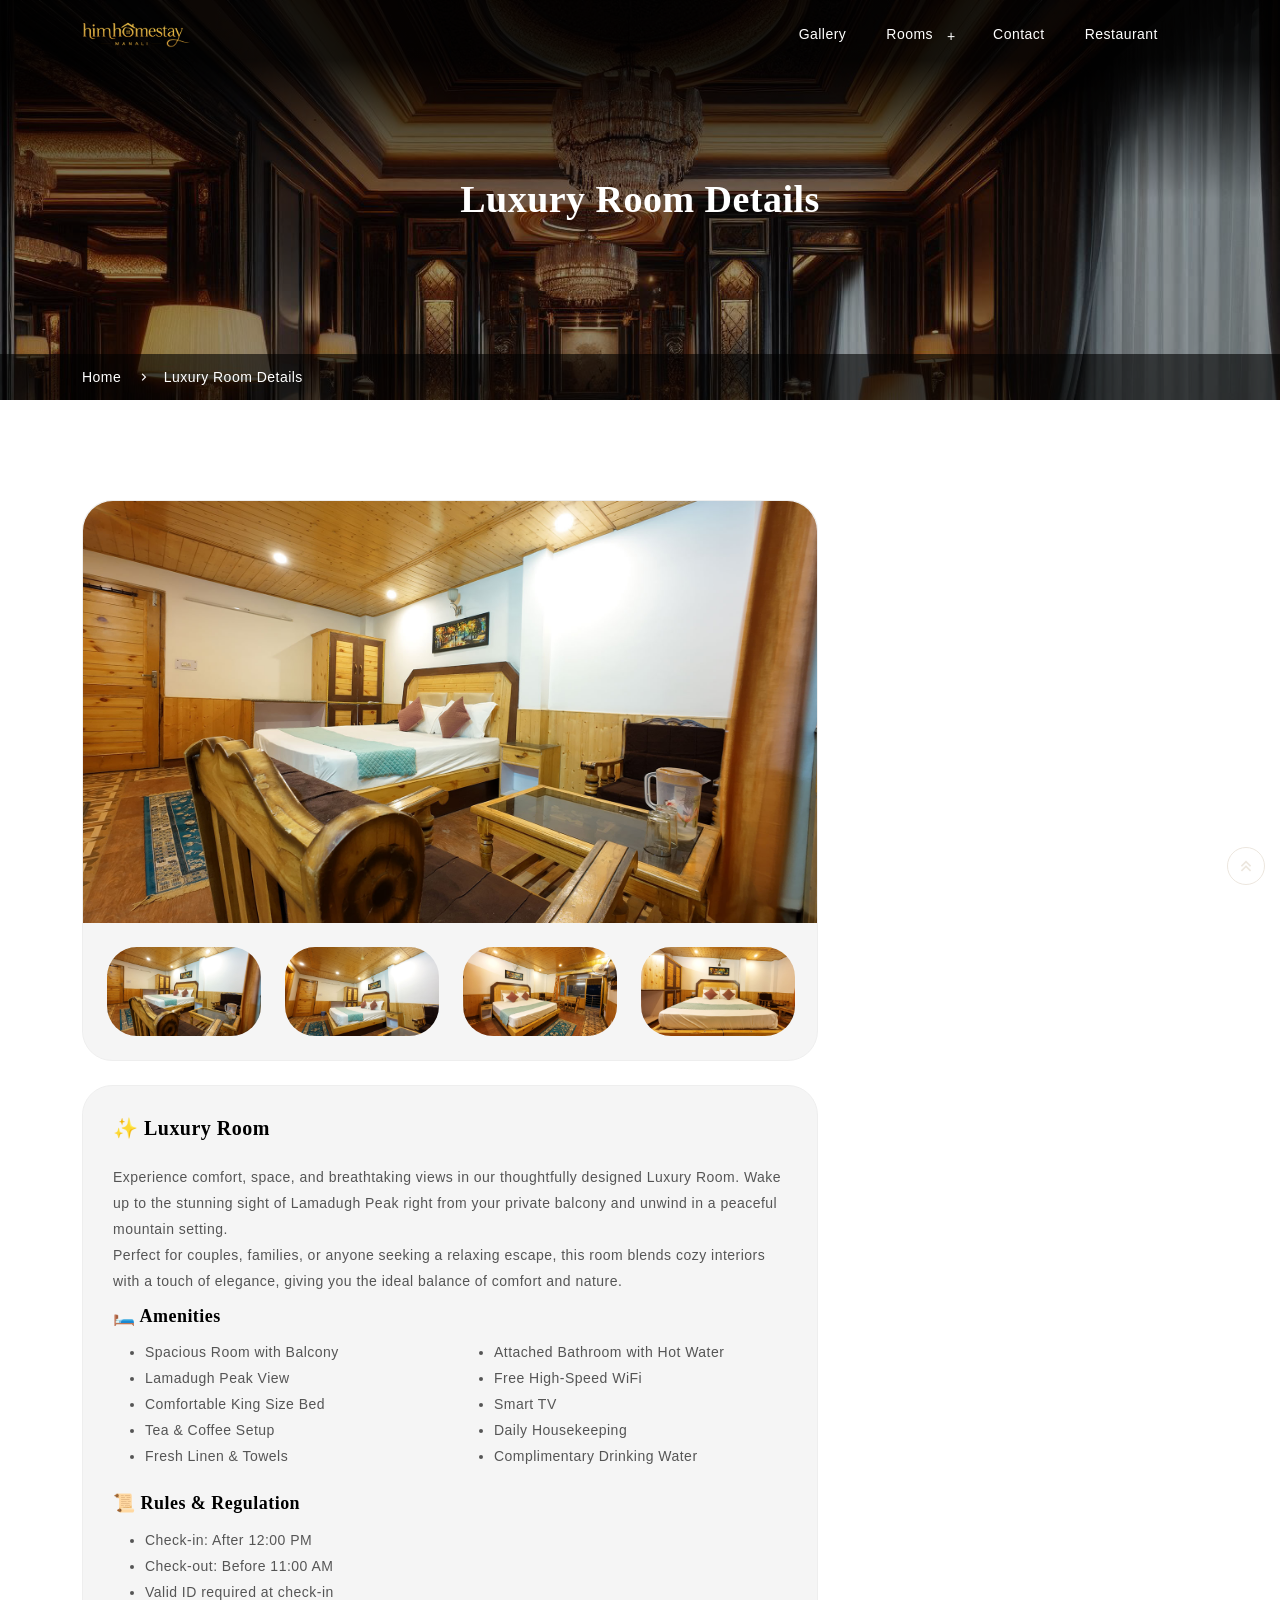
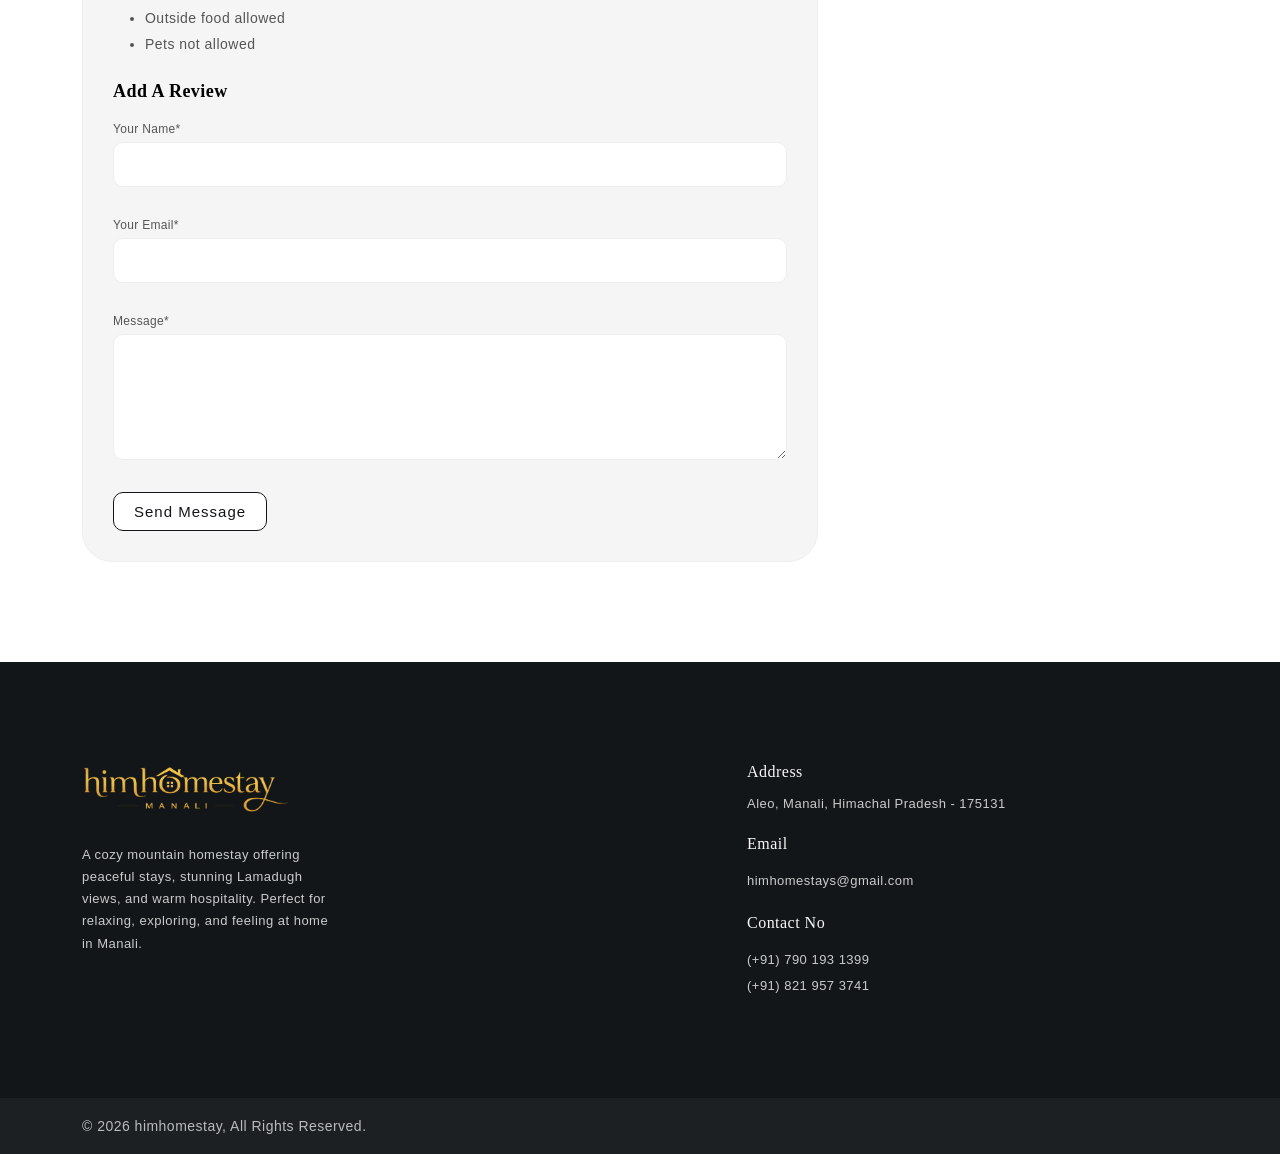
<file: luxury.html>
<!DOCTYPE html>
<html lang="en">

<head>
    <meta charset="UTF-8">
    <meta http-equiv="X-UA-Compatible" content="IE=edge">
    <meta name="viewport" content="width=device-width, initial-scale=1.0">
    <meta name="description" content="HimHomestay - Luxury Hotel & Restaurant.">
    <meta name="keywords" content="hotel, booking, restaurant">
    <title>HimHomestay - Luxury Hotel & Restaurant</title>

    <!-- site Favicon -->
    <link rel="icon" href="assets/img/favicon/favicon.png" type="image/x-icon">

    <!-- Css All Plugins Files -->
    <link rel="stylesheet" href="assets/css/vendor/bootstrap.min.css">
    <link rel="stylesheet" href="assets/css/vendor/remixicon.css">
    <link rel="stylesheet" href="assets/css/vendor/aos.css">
    <link rel="stylesheet" href="assets/css/vendor/animate.min.css">
    <link rel="stylesheet" href="assets/css/vendor/jquery.fancybox.min.css">
    <link rel="stylesheet" href="assets/css/vendor/jquery-ui.min.css">
    <link rel="stylesheet" href="assets/css/vendor/slick.min.css">
    <link rel="stylesheet" href="assets/css/vendor/owl.carousel.min.css">
    <link rel="stylesheet" href="assets/css/vendor/swiper-bundle.min.css">

    <!-- Main Style -->
    <link rel="stylesheet" href="assets/css/style.css">

</head>

<body>

    <!-- Loader -->
    <div class="rx-loader">
        <span class="loader"></span>
    </div>

    <!-- Header -->
    <header>
        <div class="rx-header">
            <div class="container">
                <div class="row">
                    <div class="col-12">
                        <div class="rx-inner-menu-desk">
                            <a href="index.html" class="rx-header-btn">
                                <img src="assets/img/logo/logo.png" alt="logo">
                            </a>
                            <button class="navbar-toggler shadow-none rx-toggle-menu" type="button"
                                data-bs-toggle="collapse" data-bs-target="#navbarSupportedContent"
                                aria-controls="navbarSupportedContent" aria-expanded="false" aria-label="Toggle navigation">
                                <i class="ri-menu-2-line"></i>
                            </button>
                            <div class="rx-main-menu" id="navbarSupportedContent">
                                <ul class="navbar-nav">
                                    <li class="nav-item rx-dropdown">
                                        <a class="nav-link" href="gallery.html">Gallery</a>
                                    </li>
                                    <li class="nav-item rx-dropdown">
                                        <a class="nav-link rx-dropdown-item" href="javascript:void(0)">Rooms</a>
                                        <ul class="rx-dropdown-menu">
                                            <li><a class="dropdown-item" href="luxury.html">Luxury</a></li>
                                            <li><a class="dropdown-item" href="standard.html">Standard</a></li>
                                        </ul>
                                    </li>
                                    <li class="nav-item rx-dropdown">
                                        <a class="nav-link" href="contact.html">Contact</a>
                                    </li>
                                    <li class="nav-item">
                                        <a class="nav-link" href="restaurant.html">Restaurant</a>
                                    </li>
                                </ul>
                            </div>
                        </div>
                    </div>
                </div>
            </div>
        </div>
        <div class="rx-mobile-menu-overlay"></div>
        <div id="rx-mobile-menu" class="rx-mobile-menu">
            <div class="rx-menu-title">
                <span class="menu_title">Menu</span>
                <button type="button" class="rx-close-menu">×</button>
            </div>
            <div class="rx-menu-inner">
                <div class="rx-menu-contact">
                    <ul>
                        <li>
                            <a href="gallery.html">Gallery</a>
                        </li>
                        <li>
                            <a href="javascript:void(0)">Rooms</a>
                            <ul class="sub-menu">
                                <li><a href="luxury.html">Luxury</a></li>
                                <li><a href="standard.html">Standard</a></li>
                            </ul>
                        </li>
                        <li>
                            <a href="contact.html">Contact</a>
                        </li>
                        <li>
                            <a href="restaurant.html">Restaurant</a>
                        </li>
                    </ul>
                </div>
                <div class="header-res-lan-curr">
                </div>
            </div>
        </div>
    </header>

    <!-- Breadcrumb -->
    <section class="section-breadcrumb padding-b-50">
        <div class="rx-breadcrumb-image">
            <div class="rx-breadcrumb-overlay"></div>
            <div class="inner-breadcrumb-contact">
                <div class="main-breadcrumb-contact">
                    <div class="container">
                        <div class="row">
                            <div class="col-12">
                                <div class="rx-banner-contact">
                                    <h2>Luxury Room Details</h2>
                                </div>
                            </div>
                        </div>
                    </div>
                </div>
                <div class="rx-banner-breadcrumb">
                    <div class="container">
                        <div class="row">
                            <div class="col-12">
                                <div class="breadcrumb-contact">
                                    <div class="last-contact">
                                        <ul>
                                            <li>
                                                <a href="index.html">Home</a>
                                            </li>
                                            <li>Luxury Room Details</li>
                                        </ul>
                                    </div>
                                </div>
                            </div>
                        </div>
                    </div>
                </div>
            </div>
        </div>
    </section>

    <!-- Room-details -->
    <section class="section-room-details padding-t-50 padding-b-100">
        <div class="container">
            <div class="row mb-minus-24">
                <div class="col-lg-8 col-12 mb-24">
                    <div class="rx-room-details-main-contact">
                        <div class="rx-main-room" data-aos="fade-up" data-aos-duration="1000" data-aos-delay="200">
                            <div class="slider room-slider-for">
                                <div class="rx-room-details-image">
                                    <img src="assets/img/room-details/lux/lux1.jpg" alt="room-1">
                                </div>
                                <div class="rx-room-details-image">
                                    <img src="assets/img/room-details/lux/lux2.jpg" alt="room-2">
                                </div>
                                <div class="rx-room-details-image">
                                    <img src="assets/img/room-details/lux/lux3.jpg" alt="room-3">
                                </div>
                                <div class="rx-room-details-image">
                                    <img src="assets/img/room-details/lux/lux4.jpg" alt="room-4">
                                </div>
                                <div class="rx-room-details-image">
                                    <img src="assets/img/room-details/lux/lux5.jpg" alt="room-5">
                                </div>
                            </div>
                            <div class="slider room-slider-nav">
                                <div class="rx-room-details-inner">
                                    <img src="assets/img/room-details/lux/lux1.jpg" alt="room-1">
                                </div>
                                <div class="rx-room-details-inner">
                                    <img src="assets/img/room-details/lux/lux2.jpg" alt="room-2">
                                </div>
                                <div class="rx-room-details-inner">
                                    <img src="assets/img/room-details/lux/lux3.jpg" alt="room-3">
                                </div>
                                <div class="rx-room-details-inner">
                                    <img src="assets/img/room-details/lux/lux4.jpg" alt="room-4">
                                </div>
                                <div class="rx-room-details-inner">
                                    <img src="assets/img/room-details/lux/lux5.jpg" alt="room-5">
                                </div>
                            </div>
                        </div>
                        <div class="rx-inner-details" data-aos="fade-up" data-aos-duration="1000">
                            <div class="rx-title">
                                <h4>✨ Luxury Room</h4>
                            </div>
                            <div class="inner-text">
                                <p>Experience comfort, space, and breathtaking views in our thoughtfully designed Luxury Room. Wake up to the stunning
                                sight of Lamadugh Peak right from your private balcony and unwind in a peaceful mountain setting.</p>
                                <p>Perfect for couples, families, or anyone seeking a relaxing escape, this room blends cozy interiors with a touch of
                                elegance, giving you the ideal balance of comfort and nature.</p>
                            </div>
                            <div class="rx-details-inner">
                                <div class="inner-room-details">
                                    <div class="sub-title">
                                        <h4>🛏️ Amenities</h4>
                                    </div>
                                    <div class="row">
                                        <div class="col-lg-6 rx-cols-room">
                                            <ul>
                                                <li>Spacious Room with Balcony</li>
                                                <li>Lamadugh Peak View</li>
                                                <li>Comfortable King Size Bed</li>
                                                <li>Tea & Coffee Setup</li>
                                                <li>Fresh Linen & Towels</li>
                                            </ul>
                                        </div>
                                        <div class="col-lg-6 rx-cols-room">
                                            <ul>
                                                <li>Attached Bathroom with Hot Water</li>
                                                <li>Free High-Speed WiFi</li>
                                                <li>Smart TV</li>
                                                <li>Daily Housekeeping</li>
                                                <li>Complimentary Drinking Water</li>
                                            </ul>
                                        </div>
                                    </div>
                                </div>
                                <div class="inner-room-details">
                                    <div class="sub-title">
                                        <h4>📜 Rules & Regulation</h4>
                                    </div>
                                    <div class="rx-cols-room">
                                        <ul>
                                            <li>Check-in: After 12:00 PM</li>
                                            <li>Check-out: Before 11:00 AM</li>
                                            <li>Valid ID required at check-in</li>
                                            <li>Outside food allowed</li>
                                            <li>Pets not allowed</li>
                                        </ul>
                                    </div>
                                </div>
                                <div class="inner-room-details">
                                    <div class="sub-title">
                                        <h4>Add A Review</h4>
                                    </div>
                                    <div class="rx-inner-review">
                                        <form action="#">
                                            <div class="rx-input-box">
                                                <label for="firstname">Your Name*</label>
                                                <input type="text" id="firstname" class="rx-form-control" required>
                                            </div>
                                            <div class="rx-input-box">
                                                <label for="email">Your Email*</label>
                                                <input type="email" id="email" class="rx-form-control" required>
                                            </div>
                                            <div class="rx-input-box">
                                                <label for="message">Message*</label>
                                                <textarea class="rx-form-control" rows="4" id="message"></textarea>
                                            </div>
                                            <div class="rx-inner-button">
                                                <button type="button" class="rx-btn-two">Send Message</button>
                                            </div>
                                        </form>
                                    </div>
                                </div>
                            </div>
                        </div>
                    </div>
                </div>
            </div>
        </div>
    </section>

    <!-- Footer -->
    <footer>
        <div class="rx-main-footer padding-tb-100">
            <div class="container">
                <div class="row mb-minus-24">
                    <div class="col-lg-3 col-sm-6 col-12 mb-24 footer-order-1">
                        <div class="rx-social-media">
                            <div class="rx-logo">
                                <img src="assets/img/logo/logo.png" alt="logo">
                            </div>
                            <div class="inner-contact">
                                <p>A cozy mountain homestay offering peaceful stays, stunning Lamadugh views, and warm
                                    hospitality. Perfect for relaxing,
                                    exploring, and feeling at home in Manali.</p>
                            </div>
    
                        </div>
                    </div>
                    <div class="col-lg-2 col-sm-4 col-6 col-420-full mb-24 footer-order-2">
                        
                    </div>
                    <div class="col-lg-2 col-sm-4 col-6 col-420-full mb-24 footer-order-3">
                        
                    </div>
                    
                    <div class="col-lg-3 col-sm-6 col-6 col-420-full mb-24 footer-order-5">
                        <div class="rx-footer-other-info">
                            <div class="inner-info">
                                <h5>Address</h5>
                                <p>Aleo, Manali, Himachal Pradesh - 175131</p>
                            </div>
                            <div class="inner-info">
                                <h5>Email</h5>
                                <a href="mailto:himhomestay@gmail.com">himhomestays@gmail.com</a>
                            </div>
                            <div class="inner-info">
                                <h5>Contact No</h5>
                                <a href="tel:+9179019313399">(+91) 790 193 1399</a> <br>
                                <a href="tel:+918219573741">(+91) 821 957 3741</a>
                            </div>
                        </div>
                    </div>
                </div>
            </div>
        </div>
        <div class="rx-footer-copy">
            <div class="container">
                <div class="row">
                    <div class="col-12">
                        <div class="rx-footer-inner-contact">
                            <div class="rx-footer-left-side-contact">
                                <p>&copy; 2026 <a href="index.html">himhomestay</a>, All Rights Reserved.</p>
                            </div>
                        </div>
                    </div>
                </div>
            </div>
        </div>
    </footer>

    <!-- Back to top  -->
    <a href="#Top" class="back-to-top result-placeholder">
        <i class="ri-arrow-up-double-fill"></i>
        <div class="back-to-top-wrap active-progress">
            <svg viewBox="-1 -1 102 102">
                <path d="M50,1 a49,49 0 0,1 0,98 a49,49 0 0,1 0,-98"></path>
            </svg>
        </div>
    </a>

    <!-- Feature tools -->
    <div class="rx-tools-sidebar-overlay"></div>
   
    <!-- Plugins -->
    <script src="assets/js/vendor/bootstrap.bundle.min.js"></script>
    <script src="assets/js/vendor/jquery-3.7.1.min.js"></script>
    <script src="assets/js/vendor/jquery-ui.min.js"></script>
    <script src="assets/js/vendor/aos.js"></script>
    <script src="assets/js/vendor/smoothscroll.min.js"></script>
    <script src="assets/js/vendor/jquery.fancybox.min.js"></script>
    <script src="assets/js/vendor/slick.min.js"></script>
    <script src="assets/js/vendor/owl.carousel.min.js"></script>
    <script src="assets/js/vendor/swiper-bundle.min.js"></script>

    <!-- main-js -->
    <script src="assets/js/main.js"></script>
        
</body>
    
</html>
</file>
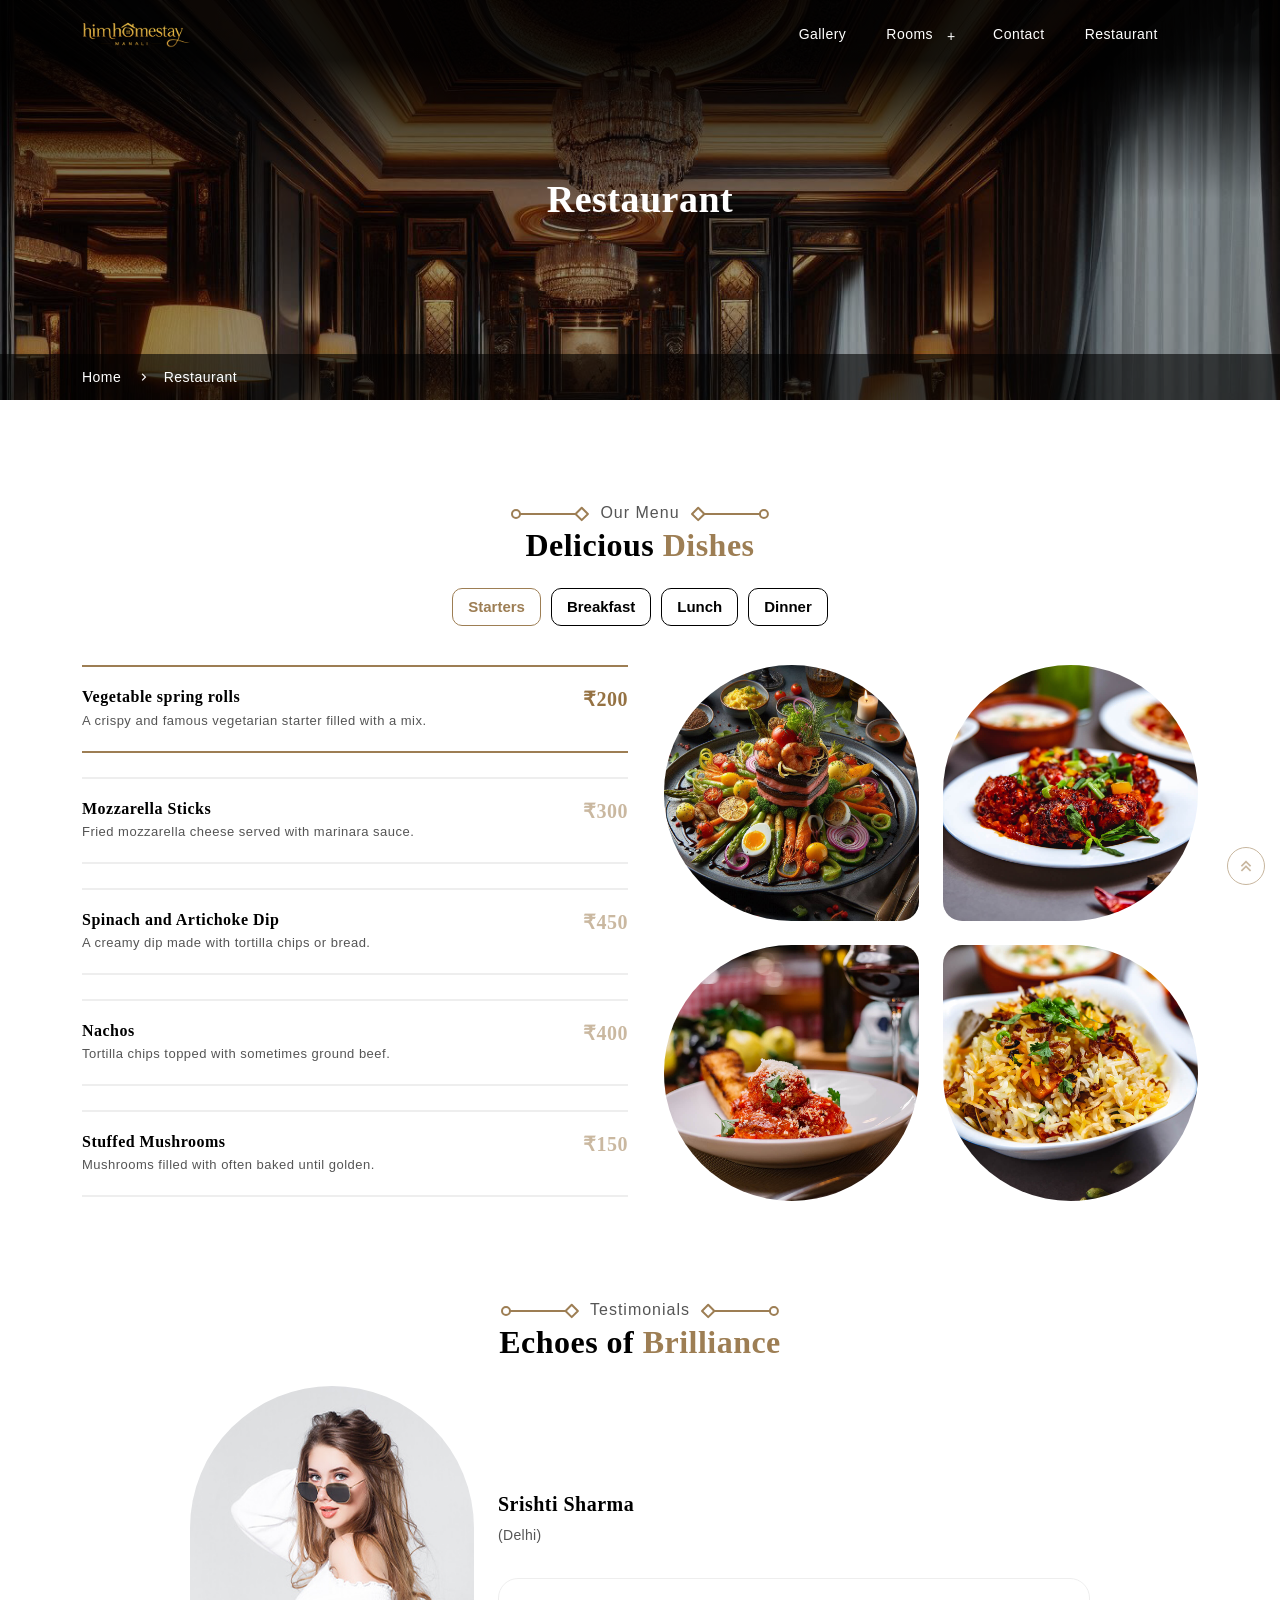
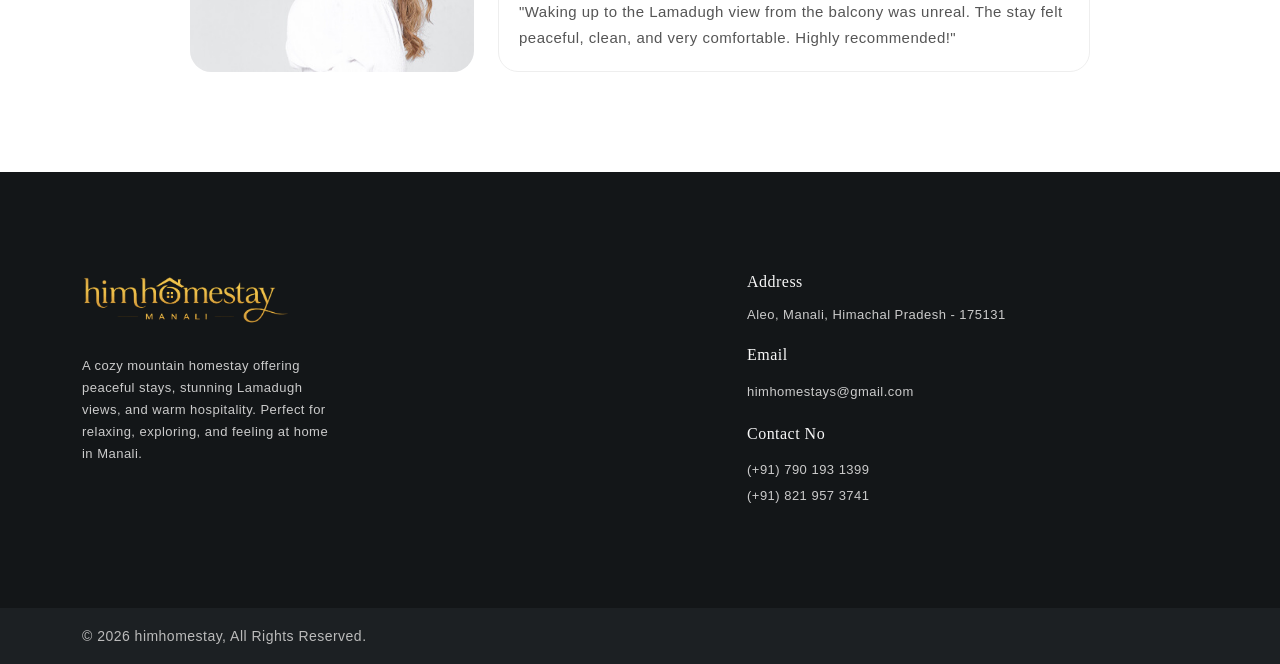
<file: restaurant.html>
<!DOCTYPE html>
<html lang="en">

<head>
    <meta charset="UTF-8">
    <meta http-equiv="X-UA-Compatible" content="IE=edge">
    <meta name="viewport" content="width=device-width, initial-scale=1.0">
    <meta name="description" content="HimHomestay - Luxury Hotel & Restaurant.">
    <meta name="keywords" content="hotel, booking, restaurant">
    <title>HimHomestay - Luxury Hotel & Restaurant</title>

    <!-- site Favicon -->
    <link rel="icon" href="assets/img/favicon/favicon.png" type="image/x-icon">

    <!-- Css All Plugins Files -->
    <link rel="stylesheet" href="assets/css/vendor/bootstrap.min.css">
    <link rel="stylesheet" href="assets/css/vendor/remixicon.css">
    <link rel="stylesheet" href="assets/css/vendor/aos.css">
    <link rel="stylesheet" href="assets/css/vendor/animate.min.css">
    <link rel="stylesheet" href="assets/css/vendor/jquery.fancybox.min.css">
    <link rel="stylesheet" href="assets/css/vendor/jquery-ui.min.css">
    <link rel="stylesheet" href="assets/css/vendor/slick.min.css">
    <link rel="stylesheet" href="assets/css/vendor/owl.carousel.min.css">
    <link rel="stylesheet" href="assets/css/vendor/swiper-bundle.min.css">

    <!-- Main Style -->
    <link rel="stylesheet" href="assets/css/style.css">

</head>

<body>

    <!-- Loader -->
    <div class="rx-loader">
        <span class="loader"></span>
    </div>

    <!-- Header -->
    <header>
        <div class="rx-header">
            <div class="container">
                <div class="row">
                    <div class="col-12">
                        <div class="rx-inner-menu-desk">
                            <a href="index.html" class="rx-header-btn">
                                <img src="assets/img/logo/logo.png" alt="logo">
                            </a>
                            <button class="navbar-toggler shadow-none rx-toggle-menu" type="button"
                                data-bs-toggle="collapse" data-bs-target="#navbarSupportedContent"
                                aria-controls="navbarSupportedContent" aria-expanded="false" aria-label="Toggle navigation">
                                <i class="ri-menu-2-line"></i>
                            </button>
                            <div class="rx-main-menu" id="navbarSupportedContent">
                                <ul class="navbar-nav">
                                    <li class="nav-item rx-dropdown">
                                        <a class="nav-link" href="gallery.html">Gallery</a>
                                    </li>
                                    <li class="nav-item rx-dropdown">
                                        <a class="nav-link rx-dropdown-item" href="javascript:void(0)">Rooms</a>
                                        <ul class="rx-dropdown-menu">
                                            <li><a class="dropdown-item" href="luxury.html">Luxury</a></li>
                                            <li><a class="dropdown-item" href="standard.html">Standard</a></li>
                                        </ul>
                                    </li>
                                    <li class="nav-item rx-dropdown">
                                        <a class="nav-link" href="contact.html">Contact</a>
                                    </li>
                                    
                                    <li class="nav-item">
                                        <a class="nav-link" href="restaurant.html">Restaurant</a>
                                    </li>
                                </ul>
                               
                            </div>
                        </div>
                    </div>
                </div>
            </div>
        </div>
        <div class="rx-mobile-menu-overlay"></div>
        <div id="rx-mobile-menu" class="rx-mobile-menu">
            <div class="rx-menu-title">
                <span class="menu_title">Menu</span>
                <button type="button" class="rx-close-menu">×</button>
            </div>
            <div class="rx-menu-inner">
                <div class="rx-menu-contact">
                    <ul>
                        <li>
                            <a href="gallery.html">Gallery</a>
                        </li>
                        <li>
                            <a href="javascript:void(0)">Rooms</a>
                            <ul class="sub-menu">
                                <li><a href="luxury.html">Luxury</a></li>
                                <li><a href="standard.html">Standard</a></li>
                            </ul>
                        </li>
                        <li>
                            <a href="contact.html">Contact</a>
                        </li>
                        <li>
                            <a href="restaurant.html">Restaurant</a>
                        </li>
                    </ul>
                </div>
                <div class="header-res-lan-curr">
                </div>
            </div>
        </div>
    </header>

    <!-- Breadcrumb -->
    <section class="section-breadcrumb">
        <div class="rx-breadcrumb-image">
            <div class="rx-breadcrumb-overlay"></div>
            <div class="inner-breadcrumb-contact">
                <div class="main-breadcrumb-contact">
                    <div class="container">
                        <div class="row">
                            <div class="col-12">
                                <div class="rx-banner-contact">
                                    <h2>Restaurant</h2>
                                </div>
                            </div>
                        </div>
                    </div>
                </div>
                <div class="rx-banner-breadcrumb">
                    <div class="container">
                        <div class="row">
                            <div class="col-12">
                                <div class="breadcrumb-contact">
                                    <div class="last-contact">
                                        <ul>
                                            <li>
                                                <a href="index.html">Home</a>
                                            </li>
                                            <li>Restaurant</li>
                                        </ul>
                                    </div>
                                </div>
                            </div>
                        </div>
                    </div>
                </div>
            </div>
        </div>
    </section>

    <!-- Menu -->
    <section class="section-menu padding-t-100 padding-b-50">
        <div class="container">
            <div class="row">
                <div class="col-12" data-aos="fade-up" data-aos-duration="1000">
                    <div class="rx-banner text-center rx-banner-effects">
                        <p><img src="assets/img/banner/left-shape.svg" alt="banner-left-shape" class="svg-img left-side">Our Menu<img src="assets/img/banner/right-shape.svg" alt="banner-right-shape" class="svg-img right-side"></p>
                        <h4>Delicious <span>Dishes</span></h4>
                    </div>
                </div>
                <div class="col-12" data-aos="fade-up" data-aos-duration="1000" data-aos-delay="200">
                    <div class="rx-menu-tabs">
                        <ul class="nav nav-tabs" role="tablist">
                            <li class="nav-item" role="presentation">
                                <button type="button" class="nav-link active" id="starters-tab" data-bs-toggle="tab"
                                    data-bs-target="#starters" role="tab" aria-controls="starters" aria-selected="true">Starters</button>
                            </li>
                            <li class="nav-item" role="presentation">
                                <button type="button" class="nav-link" id="breakfast-tab" data-bs-toggle="tab"
                                    data-bs-target="#breakfast" role="tab" aria-controls="breakfast" aria-selected="false">Breakfast</button>
                            </li>
                            <li class="nav-item" role="presentation">
                                <button type="button" class="nav-link" id="lunch-tab" data-bs-toggle="tab"
                                    data-bs-target="#lunch" role="tab" aria-controls="lunch" aria-selected="false">Lunch</button>
                            </li>
                            <li class="nav-item" role="presentation">
                                <button type="button" class="nav-link" id="dinner-tab" data-bs-toggle="tab"
                                    data-bs-target="#dinner" role="tab" aria-controls="dinner" aria-selected="false">Dinner</button>
                            </li>
                        </ul>
                    </div>
                    <div class="tab-content rx-menutab">
                        <div class="tab-pane fade show active" id="starters" role="tabpanel" aria-labelledby="starters-tab">
                            <div class="row mb-minus-24 rx-relative">
                                <div class="col-lg-6 col-12 mb-24">
                                    <div class="rx-menu-tabs-contact">
                                        <div class="inner-menu active-menu">
                                            <div class="sub-contact">
                                                <h5>Vegetable spring rolls</h5>
                                                <p>A crispy and famous vegetarian starter filled with a mix.</p>
                                            </div>
                                            <div class="sub-prices">
                                                <h4>₹200</h4>
                                            </div>
                                            <div class="rx-side-menu-image">
                                                <div class="row mb-minus-24">
                                                    <div class="col-lg-6 col-12 mb-24">
                                                        <div class="inner-img radius-one">
                                                            <img src="assets/img/menu/1.jpg" alt="menu-1">
                                                        </div>
                                                    </div>
                                                    <div class="col-lg-6 col-12 mb-24 d-none-991">
                                                        <div class="inner-img radius-two">
                                                            <img src="assets/img/menu/2.jpg" alt="menu-2">
                                                        </div>
                                                    </div>
                                                    <div class="col-lg-6 col-12 mb-24 d-none-991">
                                                        <div class="inner-img radius-three">
                                                            <img src="assets/img/menu/3.jpg" alt="menu-3">
                                                        </div>
                                                    </div>
                                                    <div class="col-lg-6 col-12 mb-24 d-none-991">
                                                        <div class="inner-img radius-four">
                                                            <img src="assets/img/menu/4.jpg" alt="menu-4">
                                                        </div>
                                                    </div>
                                                </div>
                                            </div>
                                        </div>
                                        <div class="inner-menu">
                                            <div class="sub-contact">
                                                <h5>Mozzarella Sticks</h5>
                                                <p>Fried mozzarella cheese served with marinara sauce.</p>
                                            </div>
                                            <div class="sub-prices">
                                                <h4>₹300</h4>
                                            </div>
                                            <div class="rx-side-menu-image">
                                                <div class="row mb-minus-24">
                                                    <div class="col-lg-6 col-12 mb-24">
                                                        <div class="inner-img radius-one">
                                                            <img src="assets/img/menu/2.jpg" alt="menu-2">
                                                        </div>
                                                    </div>
                                                    <div class="col-lg-6 col-12 mb-24 d-none-991">
                                                        <div class="inner-img radius-two">
                                                            <img src="assets/img/menu/3.jpg" alt="menu-3">
                                                        </div>
                                                    </div>
                                                    <div class="col-lg-6 col-12 mb-24 d-none-991">
                                                        <div class="inner-img radius-three">
                                                            <img src="assets/img/menu/4.jpg" alt="menu-4">
                                                        </div>
                                                    </div>
                                                    <div class="col-lg-6 col-12 mb-24 d-none-991">
                                                        <div class="inner-img radius-four">
                                                            <img src="assets/img/menu/1.jpg" alt="menu-1">
                                                        </div>
                                                    </div>
                                                </div>
                                            </div>
                                        </div>
                                        <div class="inner-menu">
                                            <div class="sub-contact">
                                                <h5>Spinach and Artichoke Dip</h5>
                                                <p>A creamy dip made with tortilla chips or bread.</p>
                                            </div>
                                            <div class="sub-prices">
                                                <h4>₹450</h4>
                                            </div>
                                            <div class="rx-side-menu-image">
                                                <div class="row mb-minus-24">
                                                    <div class="col-lg-6 col-12 mb-24">
                                                        <div class="inner-img radius-one">
                                                            <img src="assets/img/menu/3.jpg" alt="menu-3">
                                                        </div>
                                                    </div>
                                                    <div class="col-lg-6 col-12 mb-24 d-none-991">
                                                        <div class="inner-img radius-two">
                                                            <img src="assets/img/menu/4.jpg" alt="menu-4">
                                                        </div>
                                                    </div>
                                                    <div class="col-lg-6 col-12 mb-24 d-none-991">
                                                        <div class="inner-img radius-three">
                                                            <img src="assets/img/menu/1.jpg" alt="menu-1">
                                                        </div>
                                                    </div>
                                                    <div class="col-lg-6 col-12 mb-24 d-none-991">
                                                        <div class="inner-img radius-four">
                                                            <img src="assets/img/menu/2.jpg" alt="menu-2">
                                                        </div>
                                                    </div>
                                                </div>
                                            </div>
                                        </div>
                                        <div class="inner-menu">
                                            <div class="sub-contact">
                                                <h5>Nachos</h5>
                                                <p>Tortilla chips topped with sometimes ground beef.</p>
                                            </div>
                                            <div class="sub-prices">
                                                <h4>₹400</h4>
                                            </div>
                                            <div class="rx-side-menu-image">
                                                <div class="row mb-minus-24">
                                                    <div class="col-lg-6 col-12 mb-24">
                                                        <div class="inner-img radius-one">
                                                            <img src="assets/img/menu/4.jpg" alt="menu-4">
                                                        </div>
                                                    </div>
                                                    <div class="col-lg-6 col-12 mb-24 d-none-991">
                                                        <div class="inner-img radius-two">
                                                            <img src="assets/img/menu/1.jpg" alt="menu-1">
                                                        </div>
                                                    </div>
                                                    <div class="col-lg-6 col-12 mb-24 d-none-991">
                                                        <div class="inner-img radius-three">
                                                            <img src="assets/img/menu/2.jpg" alt="menu-2">
                                                        </div>
                                                    </div>
                                                    <div class="col-lg-6 col-12 mb-24 d-none-991">
                                                        <div class="inner-img radius-four">
                                                            <img src="assets/img/menu/3.jpg" alt="menu-3">
                                                        </div>
                                                    </div>
                                                </div>
                                            </div>
                                        </div>
                                        <div class="inner-menu">
                                            <div class="sub-contact">
                                                <h5>Stuffed Mushrooms</h5>
                                                <p>Mushrooms filled with often baked until golden.</p>
                                            </div>
                                            <div class="sub-prices">
                                                <h4>₹150</h4>
                                            </div>
                                            <div class="rx-side-menu-image">
                                                <div class="row mb-minus-24">
                                                    <div class="col-lg-6 col-12 mb-24">
                                                        <div class="inner-img radius-one">
                                                            <img src="assets/img/menu/1.jpg" alt="menu-1">
                                                        </div>
                                                    </div>
                                                    <div class="col-lg-6 col-12 mb-24 d-none-991">
                                                        <div class="inner-img radius-two">
                                                            <img src="assets/img/menu/2.jpg" alt="menu-2">
                                                        </div>
                                                    </div>
                                                    <div class="col-lg-6 col-12 mb-24 d-none-991">
                                                        <div class="inner-img radius-three">
                                                            <img src="assets/img/menu/3.jpg" alt="menu-3">
                                                        </div>
                                                    </div>
                                                    <div class="col-lg-6 col-12 mb-24 d-none-991">
                                                        <div class="inner-img radius-four">
                                                            <img src="assets/img/menu/4.jpg" alt="menu-4">
                                                        </div>
                                                    </div>
                                                </div>
                                            </div>
                                        </div>
                                    </div>
                                </div>
                            </div>
                        </div>
                        <div class="tab-pane fade" id="breakfast" role="tabpanel" aria-labelledby="breakfast-tab">
                            <div class="row mb-minus-24 rx-relative">
                                <div class="col-lg-6 col-12 mb-24">
                                    <div class="rx-menu-tabs-contact">
                                        <div class="inner-menu active-menu">
                                            <div class="sub-contact">
                                                <h5>Breakfast Burrito</h5>
                                                <p>A large tortilla filled with scrambled cheese or potatoes.</p>
                                            </div>
                                            <div class="sub-prices">
                                                <h4>₹100</h4>
                                            </div>
                                            <div class="rx-side-menu-image">
                                                <div class="row mb-minus-24">
                                                    <div class="col-lg-6 col-12 mb-24">
                                                        <div class="inner-img radius-one">
                                                            <img src="assets/img/menu/2.jpg" alt="menu-1">
                                                        </div>
                                                    </div>
                                                    <div class="col-lg-6 col-12 mb-24 d-none-991">
                                                        <div class="inner-img radius-two">
                                                            <img src="assets/img/menu/3.jpg" alt="menu-2">
                                                        </div>
                                                    </div>
                                                    <div class="col-lg-6 col-12 mb-24 d-none-991">
                                                        <div class="inner-img radius-three">
                                                            <img src="assets/img/menu/4.jpg" alt="menu-3">
                                                        </div>
                                                    </div>
                                                    <div class="col-lg-6 col-12 mb-24 d-none-991">
                                                        <div class="inner-img radius-four">
                                                            <img src="assets/img/menu/1.jpg" alt="menu-4">
                                                        </div>
                                                    </div>
                                                </div>
                                            </div>
                                        </div>
                                        <div class="inner-menu">
                                            <div class="sub-contact">
                                                <h5>Hash Browns</h5>
                                                <p>Crisp romaine, parmesan, and Caesar dressing</p>
                                            </div>
                                            <div class="sub-prices">
                                                <h4>₹200</h4>
                                            </div>
                                            <div class="rx-side-menu-image">
                                                <div class="row mb-minus-24">
                                                    <div class="col-lg-6 col-12 mb-24">
                                                        <div class="inner-img radius-one">
                                                            <img src="assets/img/menu/3.jpg" alt="menu-2">
                                                        </div>
                                                    </div>
                                                    <div class="col-lg-6 col-12 mb-24 d-none-991">
                                                        <div class="inner-img radius-two">
                                                            <img src="assets/img/menu/4.jpg" alt="menu-3">
                                                        </div>
                                                    </div>
                                                    <div class="col-lg-6 col-12 mb-24 d-none-991">
                                                        <div class="inner-img radius-three">
                                                            <img src="assets/img/menu/1.jpg" alt="menu-4">
                                                        </div>
                                                    </div>
                                                    <div class="col-lg-6 col-12 mb-24 d-none-991">
                                                        <div class="inner-img radius-four">
                                                            <img src="assets/img/menu/2.jpg" alt="menu-1">
                                                        </div>
                                                    </div>
                                                </div>
                                            </div>
                                        </div>
                                        <div class="inner-menu">
                                            <div class="sub-contact">
                                                <h5>French Toast</h5>
                                                <p>Bread soaked in an egg mixture, then fried and served.</p>
                                            </div>
                                            <div class="sub-prices">
                                                <h4>₹450</h4>
                                            </div>
                                            <div class="rx-side-menu-image">
                                                <div class="row mb-minus-24">
                                                    <div class="col-lg-6 col-12 mb-24">
                                                        <div class="inner-img radius-one">
                                                            <img src="assets/img/menu/4.jpg" alt="menu-3">
                                                        </div>
                                                    </div>
                                                    <div class="col-lg-6 col-12 mb-24 d-none-991">
                                                        <div class="inner-img radius-two">
                                                            <img src="assets/img/menu/1.jpg" alt="menu-4">
                                                        </div>
                                                    </div>
                                                    <div class="col-lg-6 col-12 mb-24 d-none-991">
                                                        <div class="inner-img radius-three">
                                                            <img src="assets/img/menu/2.jpg" alt="menu-1">
                                                        </div>
                                                    </div>
                                                    <div class="col-lg-6 col-12 mb-24 d-none-991">
                                                        <div class="inner-img radius-four">
                                                            <img src="assets/img/menu/3.jpg" alt="menu-2">
                                                        </div>
                                                    </div>
                                                </div>
                                            </div>
                                        </div>
                                        <div class="inner-menu">
                                            <div class="sub-contact">
                                                <h5>Waffles Bread</h5>
                                                <p>Crisp and golden waffles, typically served with butter, syrup.</p>
                                            </div>
                                            <div class="sub-prices">
                                                <h4>₹350</h4>
                                            </div>
                                            <div class="rx-side-menu-image">
                                                <div class="row mb-minus-24">
                                                    <div class="col-lg-6 col-12 mb-24">
                                                        <div class="inner-img radius-one">
                                                            <img src="assets/img/menu/2.jpg" alt="menu-4">
                                                        </div>
                                                    </div>
                                                    <div class="col-lg-6 col-12 mb-24 d-none-991">
                                                        <div class="inner-img radius-two">
                                                            <img src="assets/img/menu/3.jpg" alt="menu-1">
                                                        </div>
                                                    </div>
                                                    <div class="col-lg-6 col-12 mb-24 d-none-991">
                                                        <div class="inner-img radius-three">
                                                            <img src="assets/img/menu/4.jpg" alt="menu-2">
                                                        </div>
                                                    </div>
                                                    <div class="col-lg-6 col-12 mb-24 d-none-991">
                                                        <div class="inner-img radius-four">
                                                            <img src="assets/img/menu/1.jpg" alt="menu-3">
                                                        </div>
                                                    </div>
                                                </div>
                                            </div>
                                        </div>
                                        <div class="inner-menu">
                                            <div class="sub-contact">
                                                <h5>Cinnamon Rolls</h5>
                                                <p>Sweet rolls made with cinnamon and sugar, often topped.</p>
                                            </div>
                                            <div class="sub-prices">
                                                <h4>₹150</h4>
                                            </div>
                                            <div class="rx-side-menu-image">
                                                <div class="row mb-minus-24">
                                                    <div class="col-lg-6 col-12 mb-24">
                                                        <div class="inner-img radius-one">
                                                            <img src="assets/img/menu/1.jpg" alt="menu-1">
                                                        </div>
                                                    </div>
                                                    <div class="col-lg-6 col-12 mb-24 d-none-991">
                                                        <div class="inner-img radius-two">
                                                            <img src="assets/img/menu/2.jpg" alt="menu-2">
                                                        </div>
                                                    </div>
                                                    <div class="col-lg-6 col-12 mb-24 d-none-991">
                                                        <div class="inner-img radius-three">
                                                            <img src="assets/img/menu/3.jpg" alt="menu-3">
                                                        </div>
                                                    </div>
                                                    <div class="col-lg-6 col-12 mb-24 d-none-991">
                                                        <div class="inner-img radius-four">
                                                            <img src="assets/img/menu/4.jpg" alt="menu-4">
                                                        </div>
                                                    </div>
                                                </div>
                                            </div>
                                        </div>
                                    </div>
                                </div>
                            </div>
                        </div>
                        <div class="tab-pane fade" id="lunch" role="tabpanel" aria-labelledby="lunch-tab">
                            <div class="row mb-minus-24 rx-relative">
                                <div class="col-lg-6 col-12 mb-24">
                                    <div class="rx-menu-tabs-contact">
                                        <div class="inner-menu active-menu">
                                            <div class="sub-contact">
                                                <h5>Avocado Sandwich</h5>
                                                <p>Sliced turkey, avocado, lettuce, and tomato, often served.</p>
                                            </div>
                                            <div class="sub-prices">
                                                <h4>₹150</h4>
                                            </div>
                                            <div class="rx-side-menu-image">
                                                <div class="row mb-minus-24">
                                                    <div class="col-lg-6 col-12 mb-24">
                                                        <div class="inner-img radius-one">
                                                            <img src="assets/img/menu/4.jpg" alt="menu-1">
                                                        </div>
                                                    </div>
                                                    <div class="col-lg-6 col-12 mb-24 d-none-991">
                                                        <div class="inner-img radius-two">
                                                            <img src="assets/img/menu/2.jpg" alt="menu-2">
                                                        </div>
                                                    </div>
                                                    <div class="col-lg-6 col-12 mb-24 d-none-991">
                                                        <div class="inner-img radius-three">
                                                            <img src="assets/img/menu/3.jpg" alt="menu-3">
                                                        </div>
                                                    </div>
                                                    <div class="col-lg-6 col-12 mb-24 d-none-991">
                                                        <div class="inner-img radius-four">
                                                            <img src="assets/img/menu/1.jpg" alt="menu-4">
                                                        </div>
                                                    </div>
                                                </div>
                                            </div>
                                        </div>
                                        <div class="inner-menu">
                                            <div class="sub-contact">
                                                <h5>Shrimp Scampi</h5>
                                                <p>Shrimp sautéed in garlic, butter, and white wine, often served.</p>
                                            </div>
                                            <div class="sub-prices">
                                                <h4>₹250</h4>
                                            </div>
                                            <div class="rx-side-menu-image">
                                                <div class="row mb-minus-24">
                                                    <div class="col-lg-6 col-12 mb-24">
                                                        <div class="inner-img radius-one">
                                                            <img src="assets/img/menu/2.jpg" alt="menu-2">
                                                        </div>
                                                    </div>
                                                    <div class="col-lg-6 col-12 mb-24 d-none-991">
                                                        <div class="inner-img radius-two">
                                                            <img src="assets/img/menu/3.jpg" alt="menu-3">
                                                        </div>
                                                    </div>
                                                    <div class="col-lg-6 col-12 mb-24 d-none-991">
                                                        <div class="inner-img radius-three">
                                                            <img src="assets/img/menu/4.jpg" alt="menu-4">
                                                        </div>
                                                    </div>
                                                    <div class="col-lg-6 col-12 mb-24 d-none-991">
                                                        <div class="inner-img radius-four">
                                                            <img src="assets/img/menu/1.jpg" alt="menu-1">
                                                        </div>
                                                    </div>
                                                </div>
                                            </div>
                                        </div>
                                        <div class="inner-menu">
                                            <div class="sub-contact">
                                                <h5>Stuffed Peppers</h5>
                                                <p>Bell peppers filled with rice, vegetables, and sometimes.</p>
                                            </div>
                                            <div class="sub-prices">
                                                <h4>₹450</h4>
                                            </div>
                                            <div class="rx-side-menu-image">
                                                <div class="row mb-minus-24">
                                                    <div class="col-lg-6 col-12 mb-24">
                                                        <div class="inner-img radius-one">
                                                            <img src="assets/img/menu/3.jpg" alt="menu-3">
                                                        </div>
                                                    </div>
                                                    <div class="col-lg-6 col-12 mb-24 d-none-991">
                                                        <div class="inner-img radius-two">
                                                            <img src="assets/img/menu/4.jpg" alt="menu-4">
                                                        </div>
                                                    </div>
                                                    <div class="col-lg-6 col-12 mb-24 d-none-991">
                                                        <div class="inner-img radius-three">
                                                            <img src="assets/img/menu/1.jpg" alt="menu-1">
                                                        </div>
                                                    </div>
                                                    <div class="col-lg-6 col-12 mb-24 d-none-991">
                                                        <div class="inner-img radius-four">
                                                            <img src="assets/img/menu/2.jpg" alt="menu-2">
                                                        </div>
                                                    </div>
                                                </div>
                                            </div>
                                        </div>
                                        <div class="inner-menu">
                                            <div class="sub-contact">
                                                <h5>Zucchini Noodles (Zoodles)</h5>
                                                <p>Spiralized zucchini served like pasta, often with a light sauce.</p>
                                            </div>
                                            <div class="sub-prices">
                                                <h4>₹400</h4>
                                            </div>
                                            <div class="rx-side-menu-image">
                                                <div class="row mb-minus-24">
                                                    <div class="col-lg-6 col-12 mb-24">
                                                        <div class="inner-img radius-one">
                                                            <img src="assets/img/menu/4.jpg" alt="menu-4">
                                                        </div>
                                                    </div>
                                                    <div class="col-lg-6 col-12 mb-24 d-none-991">
                                                        <div class="inner-img radius-two">
                                                            <img src="assets/img/menu/1.jpg" alt="menu-1">
                                                        </div>
                                                    </div>
                                                    <div class="col-lg-6 col-12 mb-24 d-none-991">
                                                        <div class="inner-img radius-three">
                                                            <img src="assets/img/menu/2.jpg" alt="menu-2">
                                                        </div>
                                                    </div>
                                                    <div class="col-lg-6 col-12 mb-24 d-none-991">
                                                        <div class="inner-img radius-four">
                                                            <img src="assets/img/menu/3.jpg" alt="menu-3">
                                                        </div>
                                                    </div>
                                                </div>
                                            </div>
                                        </div>
                                        <div class="inner-menu">
                                            <div class="sub-contact">
                                                <h5>Portobello Mushroom Burger</h5>
                                                <p>A large grilled portobello mushroom cap served as a burger.</p>
                                            </div>
                                            <div class="sub-prices">
                                                <h4>₹150</h4>
                                            </div>
                                            <div class="rx-side-menu-image">
                                                <div class="row mb-minus-24">
                                                    <div class="col-lg-6 col-12 mb-24">
                                                        <div class="inner-img radius-one">
                                                            <img src="assets/img/menu/1.jpg" alt="menu-1">
                                                        </div>
                                                    </div>
                                                    <div class="col-lg-6 col-12 mb-24 d-none-991">
                                                        <div class="inner-img radius-two">
                                                            <img src="assets/img/menu/2.jpg" alt="menu-2">
                                                        </div>
                                                    </div>
                                                    <div class="col-lg-6 col-12 mb-24 d-none-991">
                                                        <div class="inner-img radius-three">
                                                            <img src="assets/img/menu/3.jpg" alt="menu-3">
                                                        </div>
                                                    </div>
                                                    <div class="col-lg-6 col-12 mb-24 d-none-991">
                                                        <div class="inner-img radius-four">
                                                            <img src="assets/img/menu/4.jpg" alt="menu-4">
                                                        </div>
                                                    </div>
                                                </div>
                                            </div>
                                        </div>
                                    </div>
                                </div>
                            </div>
                        </div>
                        <div class="tab-pane fade" id="dinner" role="tabpanel" aria-labelledby="dinner-tab">
                            <div class="row mb-minus-24 rx-relative">
                                <div class="col-lg-6 col-12 mb-24">
                                    <div class="rx-menu-tabs-contact">
                                        <div class="inner-menu active-menu">
                                            <div class="sub-contact">
                                                <h5>Risotto alla Milanese</h5>
                                                <p>A creamy rice dish made with saffron, giving it a distinctive.</p>
                                            </div>
                                            <div class="sub-prices">
                                                <h4>₹150</h4>
                                            </div>
                                            <div class="rx-side-menu-image">
                                                <div class="row mb-minus-24">
                                                    <div class="col-lg-6 col-12 mb-24">
                                                        <div class="inner-img radius-one">
                                                            <img src="assets/img/menu/3.jpg" alt="menu-1">
                                                        </div>
                                                    </div>
                                                    <div class="col-lg-6 col-12 mb-24 d-none-991">
                                                        <div class="inner-img radius-two">
                                                            <img src="assets/img/menu/2.jpg" alt="menu-2">
                                                        </div>
                                                    </div>
                                                    <div class="col-lg-6 col-12 mb-24 d-none-991">
                                                        <div class="inner-img radius-three">
                                                            <img src="assets/img/menu/1.jpg" alt="menu-3">
                                                        </div>
                                                    </div>
                                                    <div class="col-lg-6 col-12 mb-24 d-none-991">
                                                        <div class="inner-img radius-four">
                                                            <img src="assets/img/menu/4.jpg" alt="menu-4">
                                                        </div>
                                                    </div>
                                                </div>
                                            </div>
                                        </div>
                                        <div class="inner-menu">
                                            <div class="sub-contact">
                                                <h5>Lasagna al Forno</h5>
                                                <p>Layers of pasta, Bolognese sauce, béchamel, and cheese, baked.</p>
                                            </div>
                                            <div class="sub-prices">
                                                <h4>₹250</h4>
                                            </div>
                                            <div class="rx-side-menu-image">
                                                <div class="row mb-minus-24">
                                                    <div class="col-lg-6 col-12 mb-24">
                                                        <div class="inner-img radius-one">
                                                            <img src="assets/img/menu/4.jpg" alt="menu-2">
                                                        </div>
                                                    </div>
                                                    <div class="col-lg-6 col-12 mb-24 d-none-991">
                                                        <div class="inner-img radius-two">
                                                            <img src="assets/img/menu/2.jpg" alt="menu-3">
                                                        </div>
                                                    </div>
                                                    <div class="col-lg-6 col-12 mb-24 d-none-991">
                                                        <div class="inner-img radius-three">
                                                            <img src="assets/img/menu/1.jpg" alt="menu-4">
                                                        </div>
                                                    </div>
                                                    <div class="col-lg-6 col-12 mb-24 d-none-991">
                                                        <div class="inner-img radius-four">
                                                            <img src="assets/img/menu/3.jpg" alt="menu-1">
                                                        </div>
                                                    </div>
                                                </div>
                                            </div>
                                        </div>
                                        <div class="inner-menu">
                                            <div class="sub-contact">
                                                <h5>Yorkshire Pudding</h5>
                                                <p>A traditional Sunday roast with roasted beef, served.</p>
                                            </div>
                                            <div class="sub-prices">
                                                <h4>₹450</h4>
                                            </div>
                                            <div class="rx-side-menu-image">
                                                <div class="row mb-minus-24">
                                                    <div class="col-lg-6 col-12 mb-24">
                                                        <div class="inner-img radius-one">
                                                            <img src="assets/img/menu/3.jpg" alt="menu-3">
                                                        </div>
                                                    </div>
                                                    <div class="col-lg-6 col-12 mb-24 d-none-991">
                                                        <div class="inner-img radius-two">
                                                            <img src="assets/img/menu/4.jpg" alt="menu-4">
                                                        </div>
                                                    </div>
                                                    <div class="col-lg-6 col-12 mb-24 d-none-991">
                                                        <div class="inner-img radius-three">
                                                            <img src="assets/img/menu/1.jpg" alt="menu-1">
                                                        </div>
                                                    </div>
                                                    <div class="col-lg-6 col-12 mb-24 d-none-991">
                                                        <div class="inner-img radius-four">
                                                            <img src="assets/img/menu/2.jpg" alt="menu-2">
                                                        </div>
                                                    </div>
                                                </div>
                                            </div>
                                        </div>
                                        <div class="inner-menu">
                                            <div class="sub-contact">
                                                <h5>Beef Stroganoff</h5>
                                                <p>Sautéed beef strips served in a creamy mushroom sauce.</p>
                                            </div>
                                            <div class="sub-prices">
                                                <h4>₹400</h4>
                                            </div>
                                            <div class="rx-side-menu-image">
                                                <div class="row mb-minus-24">
                                                    <div class="col-lg-6 col-12 mb-24">
                                                        <div class="inner-img radius-one">
                                                            <img src="assets/img/menu/4.jpg" alt="menu-4">
                                                        </div>
                                                    </div>
                                                    <div class="col-lg-6 col-12 mb-24 d-none-991">
                                                        <div class="inner-img radius-two">
                                                            <img src="assets/img/menu/1.jpg" alt="menu-1">
                                                        </div>
                                                    </div>
                                                    <div class="col-lg-6 col-12 mb-24 d-none-991">
                                                        <div class="inner-img radius-three">
                                                            <img src="assets/img/menu/2.jpg" alt="menu-2">
                                                        </div>
                                                    </div>
                                                    <div class="col-lg-6 col-12 mb-24 d-none-991">
                                                        <div class="inner-img radius-four">
                                                            <img src="assets/img/menu/3.jpg" alt="menu-3">
                                                        </div>
                                                    </div>
                                                </div>
                                            </div>
                                        </div>
                                        <div class="inner-menu">
                                            <div class="sub-contact">
                                                <h5>Steak Frites</h5>
                                                <p>Grilled steak served with French fries, often with a side.</p>
                                            </div>
                                            <div class="sub-prices">
                                                <h4>₹150</h4>
                                            </div>
                                            <div class="rx-side-menu-image">
                                                <div class="row mb-minus-24">
                                                    <div class="col-lg-6 col-12 mb-24">
                                                        <div class="inner-img radius-one">
                                                            <img src="assets/img/menu/1.jpg" alt="menu-1">
                                                        </div>
                                                    </div>
                                                    <div class="col-lg-6 col-12 mb-24 d-none-991">
                                                        <div class="inner-img radius-two">
                                                            <img src="assets/img/menu/2.jpg" alt="menu-2">
                                                        </div>
                                                    </div>
                                                    <div class="col-lg-6 col-12 mb-24 d-none-991">
                                                        <div class="inner-img radius-three">
                                                            <img src="assets/img/menu/3.jpg" alt="menu-3">
                                                        </div>
                                                    </div>
                                                    <div class="col-lg-6 col-12 mb-24 d-none-991">
                                                        <div class="inner-img radius-four">
                                                            <img src="assets/img/menu/4.jpg" alt="menu-4">
                                                        </div>
                                                    </div>
                                                </div>
                                            </div>
                                        </div>
                                    </div>
                                </div>
                            </div>
                        </div>
                    </div>
                </div>
            </div>
        </div>
    </section>

    <!-- Testimonials -->
    <section class="section-testimonials padding-t-50 padding-b-100">
        <div class="container">
            <div class="row">
                <div class="col-12" data-aos="fade-up" data-aos-duration="1000">
                    <div class="rx-banner text-center rx-banner-effects">
                        <p><img src="assets/img/banner/left-shape.svg" alt="banner-left-shape" class="svg-img left-side">Testimonials<img src="assets/img/banner/right-shape.svg" alt="banner-right-shape" class="svg-img right-side"></p>                        
                        <h4>Echoes of <span>Brilliance</span></h4>
                    </div>
                </div>
                <div class="col-12" data-aos="fade-up" data-aos-duration="1000" data-aos-delay="200">
                    <div class="owl-carousel rx-testimonials-slider">
                        <div class="row mb-minus-24">
                            <div class="col-md-4 col-12 mb-24">
                                <div class="rx-testimonials-img">
                                    <img src="assets/img/testimonials/1.jpg" alt="testimonials-1">
                                </div>
                            </div>
                            <div class="col-md-8 col-12 mb-24">
                                <div class="rx-testimonials-contact">
                                    <div class="rx-inner-banner">
                                        <h4>Srishti Sharma</h4>
                                        <span>(Delhi)</span>
                                    </div>
                                    <div class="inner-contact">
                                        <p>"Waking up to the Lamadugh view from the balcony was unreal. The stay felt peaceful, clean, and very comfortable. Highly
                                        recommended!"</p>
                                    </div>
                                </div>
                            </div>
                        </div>
                        <div class="row mb-minus-24">
                            <div class="col-md-4 col-12 mb-24">
                                <div class="rx-testimonials-img">
                                    <img src="assets/img/testimonials/2.jpg" alt="testimonials-2">
                                </div>
                            </div>
                            <div class="col-md-8 col-12 mb-24">
                                <div class="rx-testimonials-contact">
                                    <div class="rx-inner-banner">
                                        <h4>Sneha Patel</h4>
                                        <span>(Ahmedabad)</span>
                                    </div>
                                    <div class="inner-contact">
                                        <p>"The food was amazing—just like home. The rooms were cozy and the location was perfect, away from noise but still close
                                        to Mall Road."</p>
                                    </div>
                                </div>
                            </div>
                        </div>
                        <div class="row mb-minus-24">
                            <div class="col-md-4 col-12 mb-24">
                                <div class="rx-testimonials-img">
                                    <img src="assets/img/testimonials/3.jpg" alt="testimonials-3">
                                </div>
                            </div>
                            <div class="col-md-8 col-12 mb-24">
                                <div class="rx-testimonials-contact">
                                    <div class="rx-inner-banner">
                                        <h4>Aman Verma</h4>
                                        <span>(Chandigarh)</span>
                                    </div>
                                    <div class="inner-contact">
                                        <p>"Loved the calm vibe of this place. Great WiFi, beautiful views, and very helpful hosts. Perfect for both work and
                                        relaxation."</p>
                                    </div>
                                </div>
                            </div>
                        </div>
                    </div>
                </div>
            </div>
        </div>
    </section>

    <!-- Footer -->
    <footer>
        <div class="rx-main-footer padding-tb-100">
            <div class="container">
                <div class="row mb-minus-24">
                    <div class="col-lg-3 col-sm-6 col-12 mb-24 footer-order-1">
                        <div class="rx-social-media">
                            <div class="rx-logo">
                                <img src="assets/img/logo/logo.png" alt="logo">
                            </div>
                            <div class="inner-contact">
                                <p>A cozy mountain homestay offering peaceful stays, stunning Lamadugh views, and warm
                                    hospitality. Perfect for relaxing,
                                    exploring, and feeling at home in Manali.</p>
                            </div>
    
                        </div>
                    </div>
                    <div class="col-lg-2 col-sm-4 col-6 col-420-full mb-24 footer-order-2">
                        
                    </div>
                    <div class="col-lg-2 col-sm-4 col-6 col-420-full mb-24 footer-order-3">
                        
                    </div>
                    
                    <div class="col-lg-3 col-sm-6 col-6 col-420-full mb-24 footer-order-5">
                        <div class="rx-footer-other-info">
                            <div class="inner-info">
                                <h5>Address</h5>
                                <p>Aleo, Manali, Himachal Pradesh - 175131</p>
                            </div>
                            <div class="inner-info">
                                <h5>Email</h5>
                                <a href="mailto:himhomestay@gmail.com">himhomestays@gmail.com</a>
                            </div>
                            <div class="inner-info">
                                <h5>Contact No</h5>
                                <a href="tel:+9179019313399">(+91) 790 193 1399</a> <br>
                                <a href="tel:+918219573741">(+91) 821 957 3741</a>
                            </div>
                        </div>
                    </div>
                </div>
            </div>
        </div>
        <div class="rx-footer-copy">
            <div class="container">
                <div class="row">
                    <div class="col-12">
                        <div class="rx-footer-inner-contact">
                            <div class="rx-footer-left-side-contact">
                                <p>&copy; 2026 <a href="index.html">himhomestay</a>, All Rights Reserved.</p>
                            </div>
                            <!-- <div class="rx-footer-last-logo">
                                        <div class="rx-inner-footer-logo">
                                            <a href="javascript:void(0)"><i class="ri-facebook-line"></i></a>
                                        </div>
                                        <div class="rx-inner-footer-logo">
                                            <a href="javascript:void(0)"><i class="ri-instagram-line"></i></a>
                                        </div>
                                        <div class="rx-inner-footer-logo">
                                            <a href="javascript:void(0)"><i class="ri-linkedin-line"></i></a>
                                        </div>
                                        <div class="rx-inner-footer-logo">
                                            <a href="javascript:void(0)"><i class="ri-twitter-x-line"></i></a>
                                        </div>
                                    </div> -->
                        </div>
                    </div>
                </div>
            </div>
        </div>
    </footer>

    <!-- Back to top  -->
    <a href="#Top" class="back-to-top result-placeholder">
        <i class="ri-arrow-up-double-fill"></i>
        <div class="back-to-top-wrap active-progress">
            <svg viewBox="-1 -1 102 102">
                <path d="M50,1 a49,49 0 0,1 0,98 a49,49 0 0,1 0,-98"></path>
            </svg>
        </div>
    </a>

    <!-- Feature tools -->
    <div class="rx-tools-sidebar-overlay"></div>
   
    <!-- Plugins -->
    <script src="assets/js/vendor/bootstrap.bundle.min.js"></script>
    <script src="assets/js/vendor/jquery-3.7.1.min.js"></script>
    <script src="assets/js/vendor/jquery-ui.min.js"></script>
    <script src="assets/js/vendor/aos.js"></script>
    <script src="assets/js/vendor/smoothscroll.min.js"></script>
    <script src="assets/js/vendor/jquery.fancybox.min.js"></script>
    <script src="assets/js/vendor/slick.min.js"></script>
    <script src="assets/js/vendor/owl.carousel.min.js"></script>
    <script src="assets/js/vendor/swiper-bundle.min.js"></script>

    <!-- main-js -->
    <script src="assets/js/main.js"></script>
    
</body>

</html>
</file>
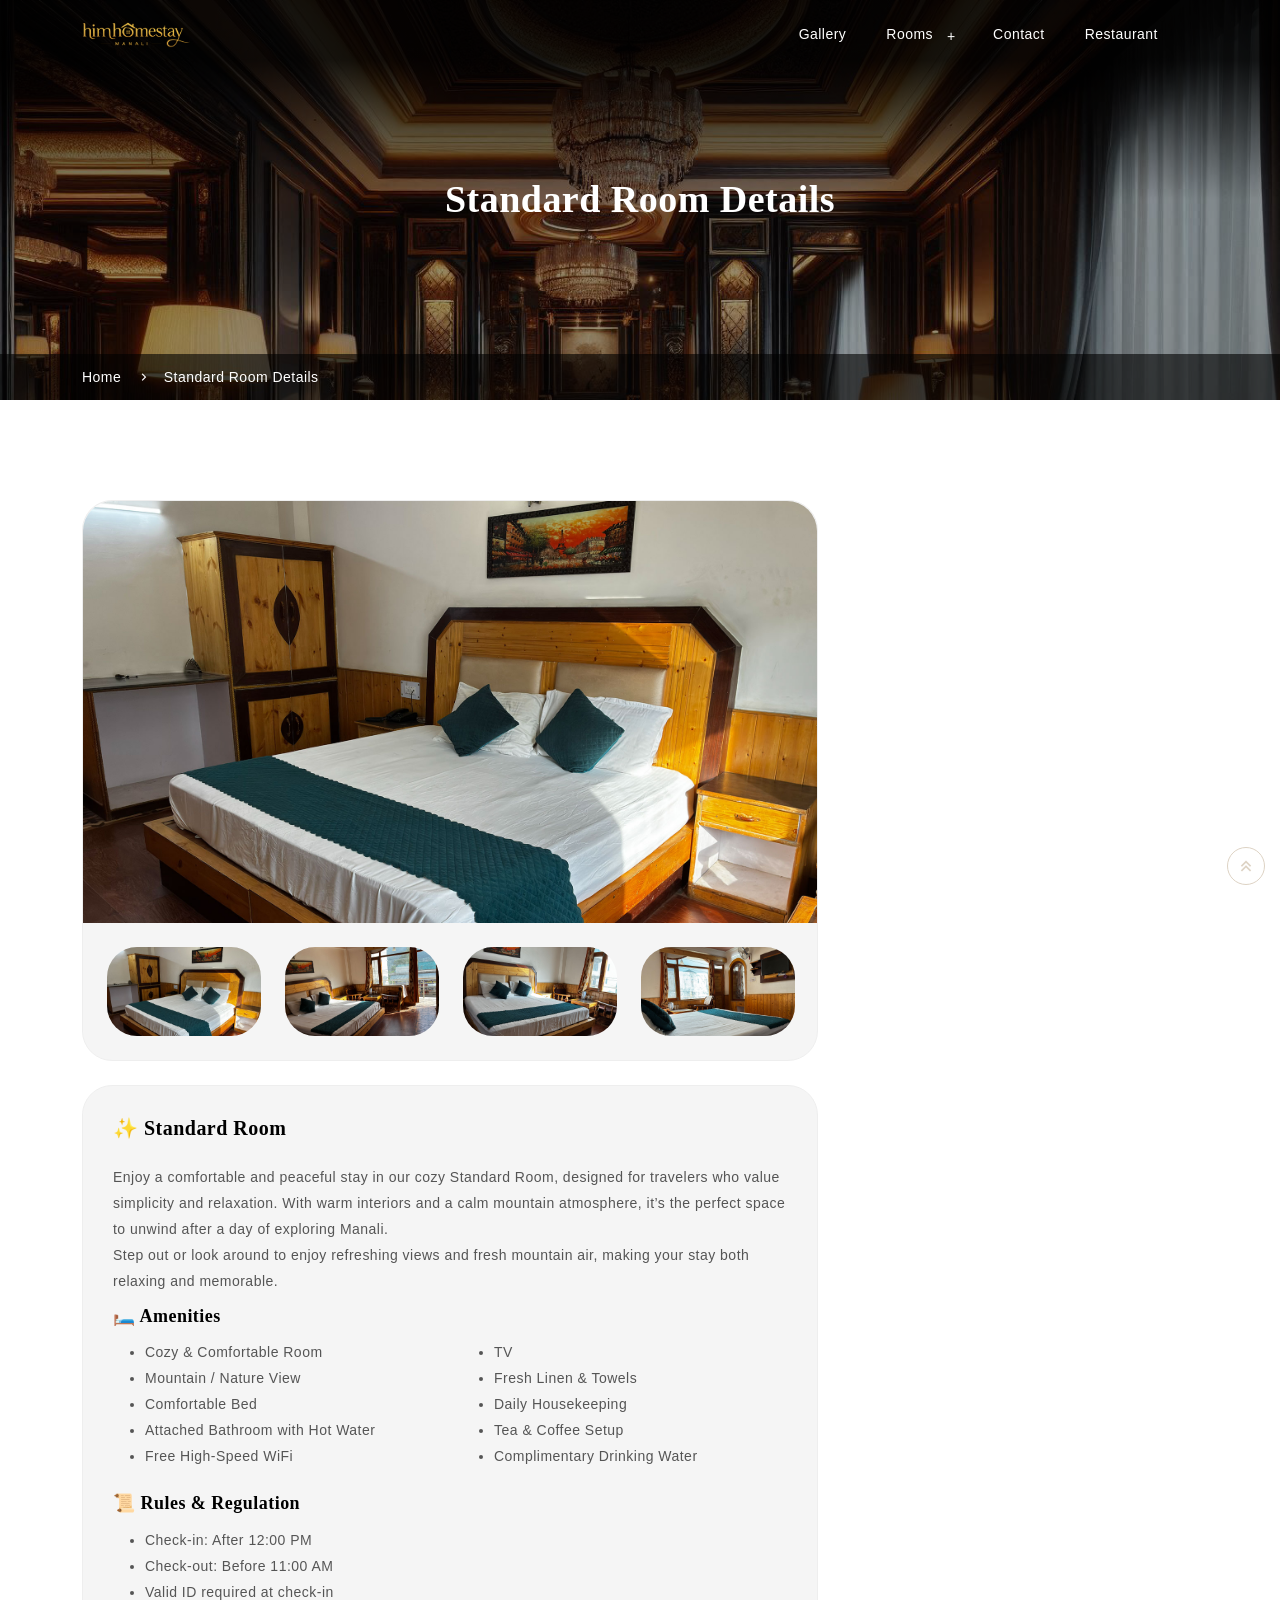
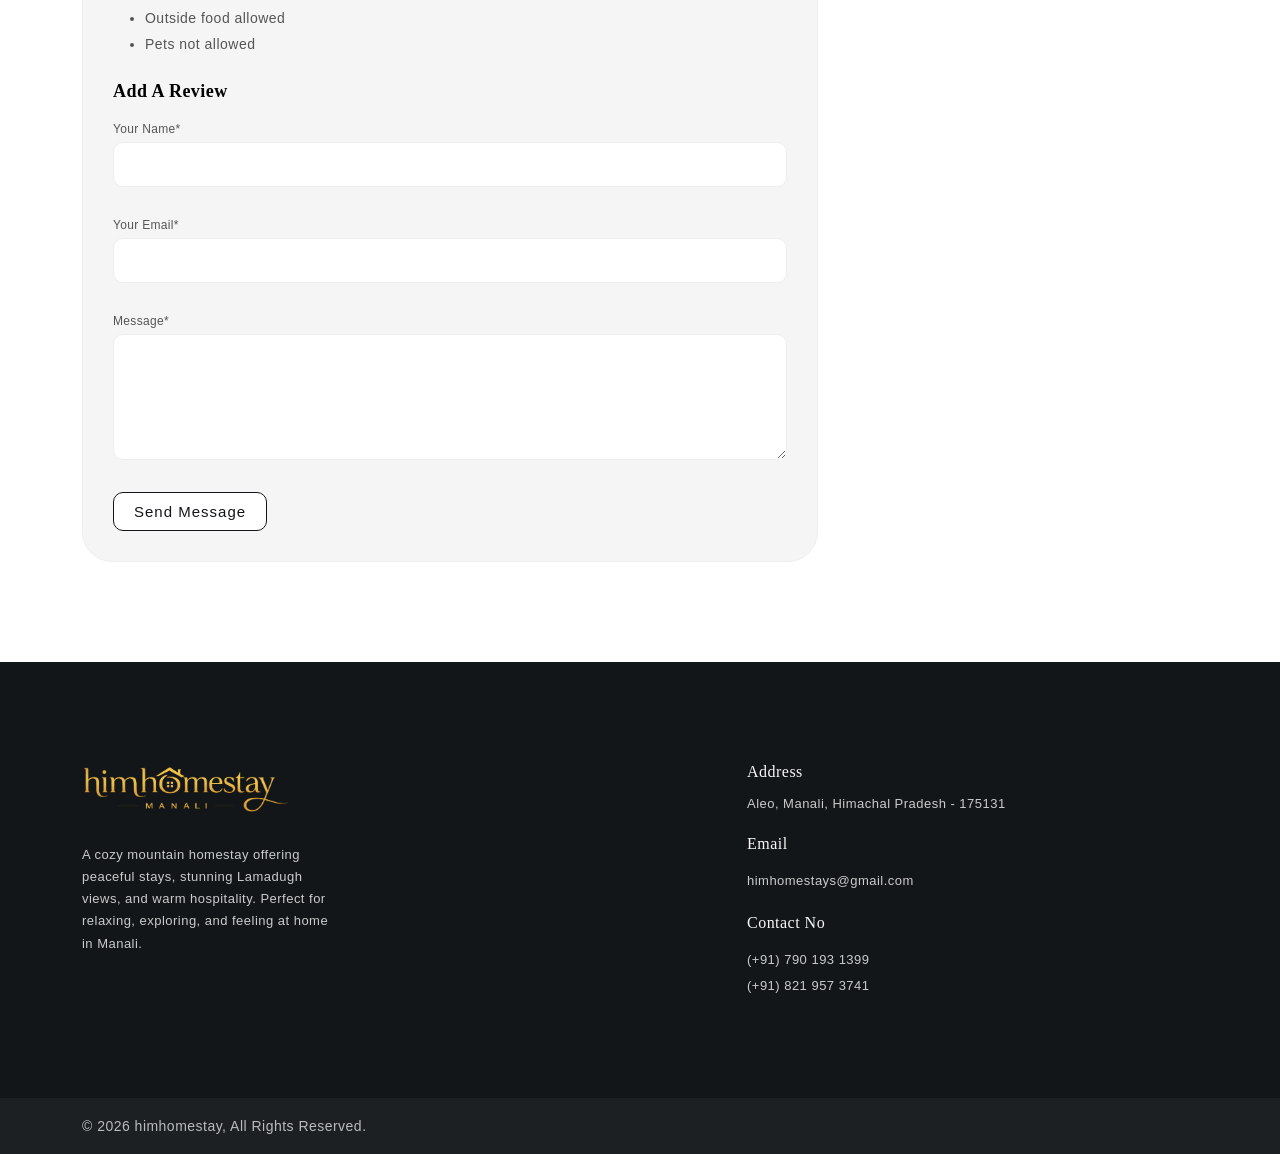
<file: standard.html>
<!DOCTYPE html>
<html lang="en">

<head>
    <meta charset="UTF-8">
    <meta http-equiv="X-UA-Compatible" content="IE=edge">
    <meta name="viewport" content="width=device-width, initial-scale=1.0">
    <meta name="description" content="HimHomestay - Luxury Hotel & Restaurant.">
    <meta name="keywords" content="hotel, booking, restaurant">
    <title>HimHomestay - Luxury Hotel & Restaurant</title>

    <!-- site Favicon -->
    <link rel="icon" href="assets/img/favicon/favicon.png" type="image/x-icon">

    <!-- Css All Plugins Files -->
    <link rel="stylesheet" href="assets/css/vendor/bootstrap.min.css">
    <link rel="stylesheet" href="assets/css/vendor/remixicon.css">
    <link rel="stylesheet" href="assets/css/vendor/aos.css">
    <link rel="stylesheet" href="assets/css/vendor/animate.min.css">
    <link rel="stylesheet" href="assets/css/vendor/jquery.fancybox.min.css">
    <link rel="stylesheet" href="assets/css/vendor/jquery-ui.min.css">
    <link rel="stylesheet" href="assets/css/vendor/slick.min.css">
    <link rel="stylesheet" href="assets/css/vendor/owl.carousel.min.css">
    <link rel="stylesheet" href="assets/css/vendor/swiper-bundle.min.css">

    <!-- Main Style -->
    <link rel="stylesheet" href="assets/css/style.css">

</head>

<body>

    <!-- Loader -->
    <div class="rx-loader">
        <span class="loader"></span>
    </div>

    <!-- Header -->
    <header>
        <div class="rx-header">
            <div class="container">
                <div class="row">
                    <div class="col-12">
                        <div class="rx-inner-menu-desk">
                            <a href="index.html" class="rx-header-btn">
                                <img src="assets/img/logo/logo.png" alt="logo">
                            </a>
                            <button class="navbar-toggler shadow-none rx-toggle-menu" type="button"
                                data-bs-toggle="collapse" data-bs-target="#navbarSupportedContent"
                                aria-controls="navbarSupportedContent" aria-expanded="false" aria-label="Toggle navigation">
                                <i class="ri-menu-2-line"></i>
                            </button>
                            <div class="rx-main-menu" id="navbarSupportedContent">
                                <ul class="navbar-nav">
                                    <li class="nav-item rx-dropdown">
                                        <a class="nav-link" href="gallery.html">Gallery</a>
                                    </li>
                                    <li class="nav-item rx-dropdown">
                                        <a class="nav-link rx-dropdown-item" href="javascript:void(0)">Rooms</a>
                                        <ul class="rx-dropdown-menu">
                                            <li><a class="dropdown-item" href="luxury.html">Luxury</a></li>
                                            <li><a class="dropdown-item" href="standard.html">Standard</a></li>
                                        </ul>
                                    </li>
                                    <li class="nav-item rx-dropdown">
                                        <a class="nav-link" href="contact.html">Contact</a>
                                    </li>
                                    <li class="nav-item">
                                        <a class="nav-link" href="restaurant.html">Restaurant</a>
                                    </li>
                                </ul>
                            </div>
                        </div>
                    </div>
                </div>
            </div>
        </div>
        <div class="rx-mobile-menu-overlay"></div>
        <div id="rx-mobile-menu" class="rx-mobile-menu">
            <div class="rx-menu-title">
                <span class="menu_title">Menu</span>
                <button type="button" class="rx-close-menu">×</button>
            </div>
            <div class="rx-menu-inner">
                <div class="rx-menu-contact">
                    <ul>
                        <li>
                            <a href="gallery.html">Gallery</a>
                        </li>
                        <li>
                            <a href="javascript:void(0)">Rooms</a>
                            <ul class="sub-menu">
                                <li><a href="luxury.html">Luxury</a></li>
                                <li><a href="standard.html">Standard</a></li>
                            </ul>
                        </li>
                        <li>
                            <a href="contact.html">Contact</a>
                        </li>
                        <li>
                            <a href="restaurant.html">Restaurant</a>
                        </li>
                    </ul>
                </div>
                <div class="header-res-lan-curr">
                </div>
            </div>
        </div>
    </header>

    <!-- Breadcrumb -->
    <section class="section-breadcrumb padding-b-50">
        <div class="rx-breadcrumb-image">
            <div class="rx-breadcrumb-overlay"></div>
            <div class="inner-breadcrumb-contact">
                <div class="main-breadcrumb-contact">
                    <div class="container">
                        <div class="row">
                            <div class="col-12">
                                <div class="rx-banner-contact">
                                    <h2>Standard Room Details</h2>
                                </div>
                            </div>
                        </div>
                    </div>
                </div>
                <div class="rx-banner-breadcrumb">
                    <div class="container">
                        <div class="row">
                            <div class="col-12">
                                <div class="breadcrumb-contact">
                                    <div class="last-contact">
                                        <ul>
                                            <li>
                                                <a href="index.html">Home</a>
                                            </li>
                                            <li>Standard Room Details</li>
                                        </ul>
                                    </div>
                                </div>
                            </div>
                        </div>
                    </div>
                </div>
            </div>
        </div>
    </section>

    <!-- Room-details -->
    <section class="section-room-details padding-t-50 padding-b-100">
        <div class="container">
            <div class="row mb-minus-24">
                
                <div class="col-lg-8 col-12 mb-24">
                    <div class="rx-room-details-main-contact">
                        <div class="rx-main-room" data-aos="fade-up" data-aos-duration="1000" data-aos-delay="200">
                            <div class="slider room-slider-for">
                                <div class="rx-room-details-image">
                                    <img src="assets/img/room-details/std/std1.jpg" alt="room-1">
                                </div>
                                <div class="rx-room-details-image">
                                    <img src="assets/img/room-details/std/std2.jpg" alt="room-2">
                                </div>
                                <div class="rx-room-details-image">
                                    <img src="assets/img/room-details/std/std3.jpg" alt="room-3">
                                </div>
                                <div class="rx-room-details-image">
                                    <img src="assets/img/room-details/std/std4.jpg" alt="room-4">
                                </div>
                                <div class="rx-room-details-image">
                                    <img src="assets/img/room-details/std/std5.jpg" alt="room-5">
                                </div>
                            </div>
                            <div class="slider room-slider-nav">
                                <div class="rx-room-details-inner">
                                    <img src="assets/img/room-details/std/std1.jpg" alt="room-1">
                                </div>
                                <div class="rx-room-details-inner">
                                    <img src="assets/img/room-details/std/std2.jpg" alt="room-2">
                                </div>
                                <div class="rx-room-details-inner">
                                    <img src="assets/img/room-details/std/std3.jpg" alt="room-3">
                                </div>
                                <div class="rx-room-details-inner">
                                    <img src="assets/img/room-details/std/std4.jpg" alt="room-4">
                                </div>
                                <div class="rx-room-details-inner">
                                    <img src="assets/img/room-details/std/std5.jpg" alt="room-5">
                                </div>
                            </div>
                        </div>
                        <div class="rx-inner-details" data-aos="fade-up" data-aos-duration="1000">
                            <div class="rx-title">
                                <h4>✨ Standard Room</h4>
                            </div>
                            <div class="inner-text">
                                <p>Enjoy a comfortable and peaceful stay in our cozy Standard Room, designed for travelers who value simplicity and
                                relaxation. With warm interiors and a calm mountain atmosphere, it’s the perfect space to unwind after a day of
                                exploring Manali.</p>
                                <p>Step out or look around to enjoy refreshing views and fresh mountain air, making your stay both relaxing and memorable.</p>
                            </div>
                            <div class="rx-details-inner">
                                <div class="inner-room-details">
                                    <div class="sub-title">
                                        <h4>🛏️ Amenities</h4>
                                    </div>
                                    <div class="row">
                                        <div class="col-lg-6 rx-cols-room">
                                            <ul>
                                                <li>Cozy & Comfortable Room</li>
                                                <li>Mountain / Nature View</li>
                                                <li>Comfortable Bed</li>
                                                <li>Attached Bathroom with Hot Water</li>
                                                <li>Free High-Speed WiFi</li>
                                            </ul>
                                        </div>
                                        <div class="col-lg-6 rx-cols-room">
                                            <ul>
                                                <li>TV</li>
                                                <li>Fresh Linen & Towels</li>
                                                <li>Daily Housekeeping</li>
                                                <li>Tea & Coffee Setup</li>
                                                <li>Complimentary Drinking Water</li>
                                            </ul>
                                        </div>
                                    </div>
                                </div>
                                <div class="inner-room-details">
                                    <div class="sub-title">
                                        <h4>📜 Rules & Regulation</h4>
                                    </div>
                                    <div class="rx-cols-room">
                                        <ul>
                                            <li>Check-in: After 12:00 PM</li>
                                            <li>Check-out: Before 11:00 AM</li>
                                            <li>Valid ID required at check-in</li>
                                            <li>Outside food allowed</li>
                                            <li>Pets not allowed</li>
                                        </ul>
                                    </div>
                                </div>
                                <div class="inner-room-details">
                                    <div class="sub-title">
                                        <h4>Add A Review</h4>
                                    </div>
                                    <div class="rx-inner-review">
                                        <form action="#">
                                            <div class="rx-input-box">
                                                <label for="firstname">Your Name*</label>
                                                <input type="text" id="firstname" class="rx-form-control" required>
                                            </div>
                                            <div class="rx-input-box">
                                                <label for="email">Your Email*</label>
                                                <input type="email" id="email" class="rx-form-control" required>
                                            </div>
                                            <div class="rx-input-box">
                                                <label for="message">Message*</label>
                                                <textarea class="rx-form-control" rows="4" id="message"></textarea>
                                            </div>
                                            <div class="rx-inner-button">
                                                <button type="button" class="rx-btn-two">Send Message</button>
                                            </div>
                                        </form>
                                    </div>
                                </div>
                            </div>
                        </div>
                    </div>
                </div>
            </div>
        </div>
    </section>

    <!-- Footer -->
    <footer>
        <div class="rx-main-footer padding-tb-100">
            <div class="container">
                <div class="row mb-minus-24">
                    <div class="col-lg-3 col-sm-6 col-12 mb-24 footer-order-1">
                        <div class="rx-social-media">
                            <div class="rx-logo">
                                <img src="assets/img/logo/logo.png" alt="logo">
                            </div>
                            <div class="inner-contact">
                                <p>A cozy mountain homestay offering peaceful stays, stunning Lamadugh views, and warm
                                    hospitality. Perfect for relaxing,
                                    exploring, and feeling at home in Manali.</p>
                            </div>
    
                        </div>
                    </div>
                    <div class="col-lg-2 col-sm-4 col-6 col-420-full mb-24 footer-order-2">
                        
                    </div>
                    <div class="col-lg-2 col-sm-4 col-6 col-420-full mb-24 footer-order-3">
                        
                    </div>
                    
                    <div class="col-lg-3 col-sm-6 col-6 col-420-full mb-24 footer-order-5">
                        <div class="rx-footer-other-info">
                            <div class="inner-info">
                                <h5>Address</h5>
                                <p>Aleo, Manali, Himachal Pradesh - 175131</p>
                            </div>
                            <div class="inner-info">
                                <h5>Email</h5>
                                <a href="mailto:himhomestay@gmail.com">himhomestays@gmail.com</a>
                            </div>
                            <div class="inner-info">
                                <h5>Contact No</h5>
                                <a href="tel:+9179019313399">(+91) 790 193 1399</a> <br>
                                <a href="tel:+918219573741">(+91) 821 957 3741</a>
                            </div>
                        </div>
                    </div>
                </div>
            </div>
        </div>
        <div class="rx-footer-copy">
            <div class="container">
                <div class="row">
                    <div class="col-12">
                        <div class="rx-footer-inner-contact">
                            <div class="rx-footer-left-side-contact">
                                <p>&copy; 2026 <a href="index.html">himhomestay</a>, All Rights Reserved.</p>
                            </div>
                        </div>
                    </div>
                </div>
            </div>
        </div>
    </footer>

    <!-- Back to top  -->
    <a href="#Top" class="back-to-top result-placeholder">
        <i class="ri-arrow-up-double-fill"></i>
        <div class="back-to-top-wrap active-progress">
            <svg viewBox="-1 -1 102 102">
                <path d="M50,1 a49,49 0 0,1 0,98 a49,49 0 0,1 0,-98"></path>
            </svg>
        </div>
    </a>

    <!-- Feature tools -->
    <div class="rx-tools-sidebar-overlay"></div>
   
    <!-- Plugins -->
    <script src="assets/js/vendor/bootstrap.bundle.min.js"></script>
    <script src="assets/js/vendor/jquery-3.7.1.min.js"></script>
    <script src="assets/js/vendor/jquery-ui.min.js"></script>
    <script src="assets/js/vendor/aos.js"></script>
    <script src="assets/js/vendor/smoothscroll.min.js"></script>
    <script src="assets/js/vendor/jquery.fancybox.min.js"></script>
    <script src="assets/js/vendor/slick.min.js"></script>
    <script src="assets/js/vendor/owl.carousel.min.js"></script>
    <script src="assets/js/vendor/swiper-bundle.min.js"></script>

    <!-- main-js -->
    <script src="assets/js/main.js"></script>
        
</body>
    
</html>
</file>
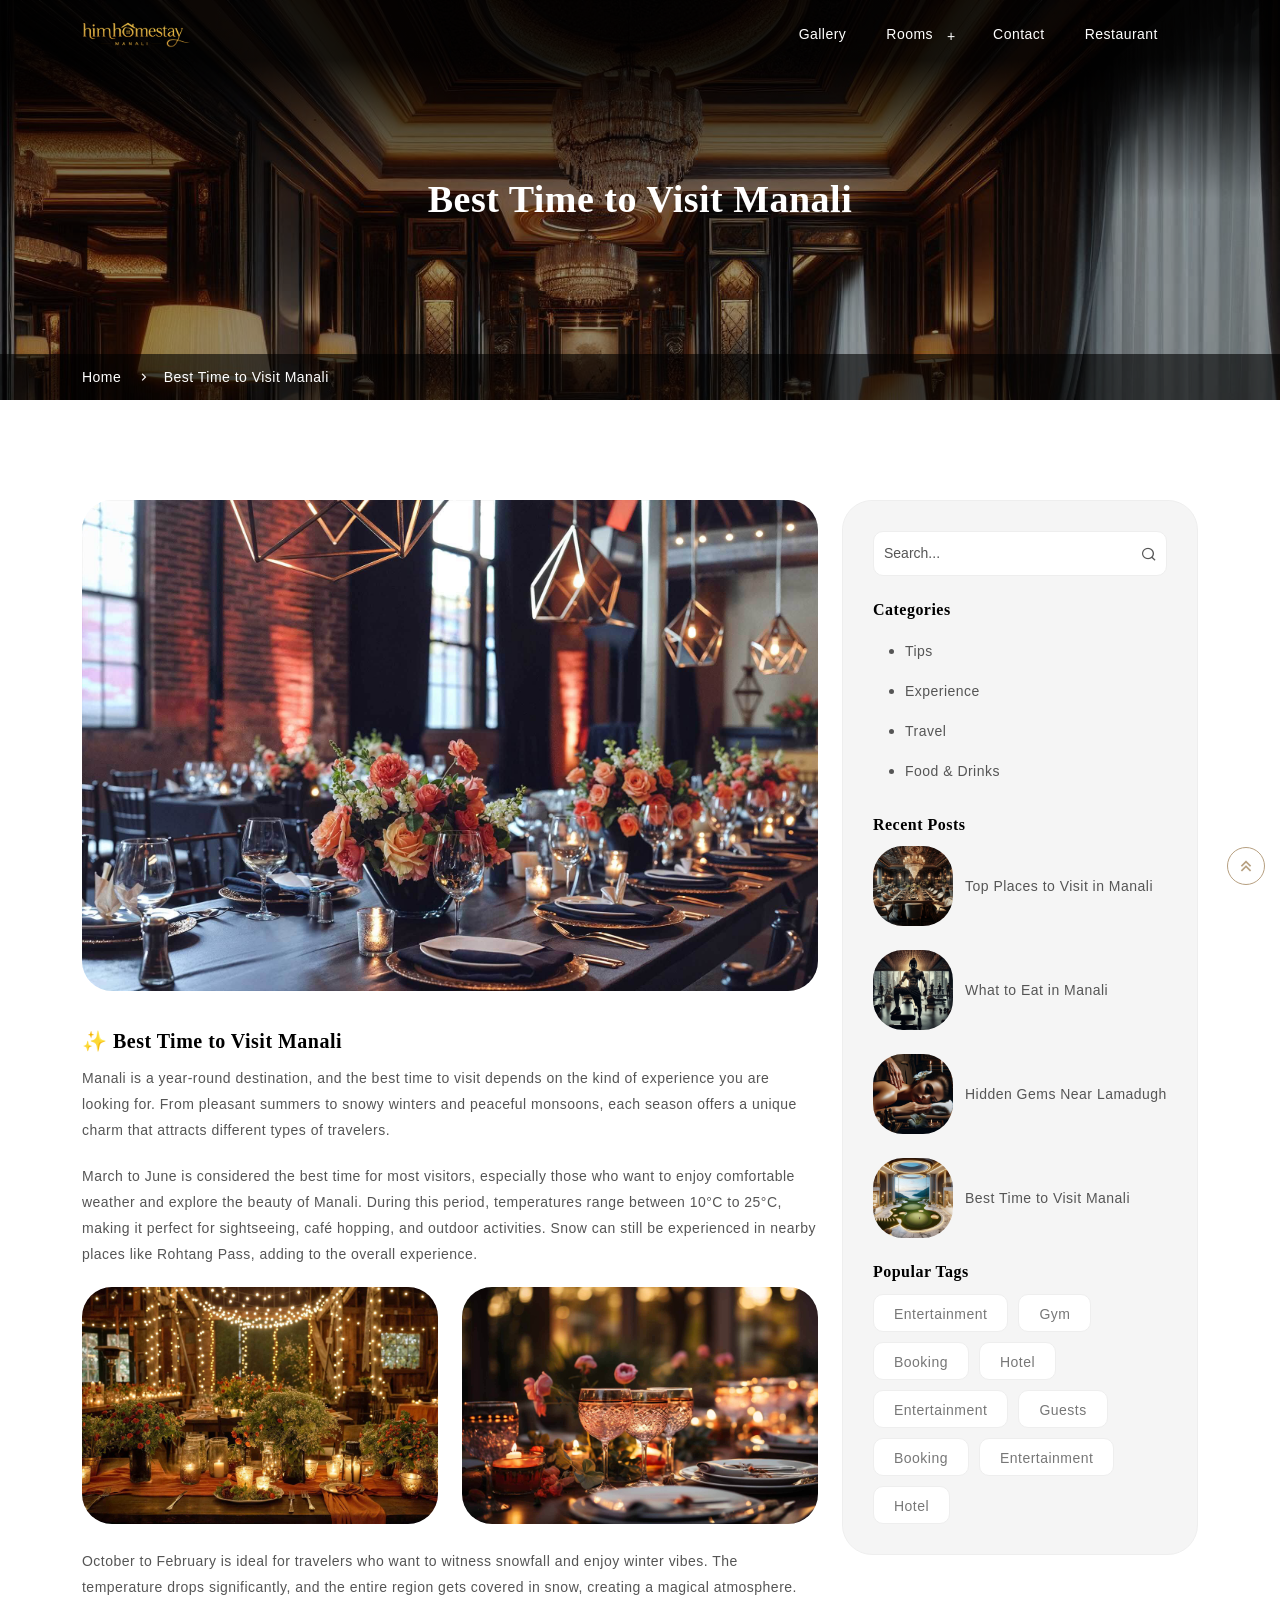
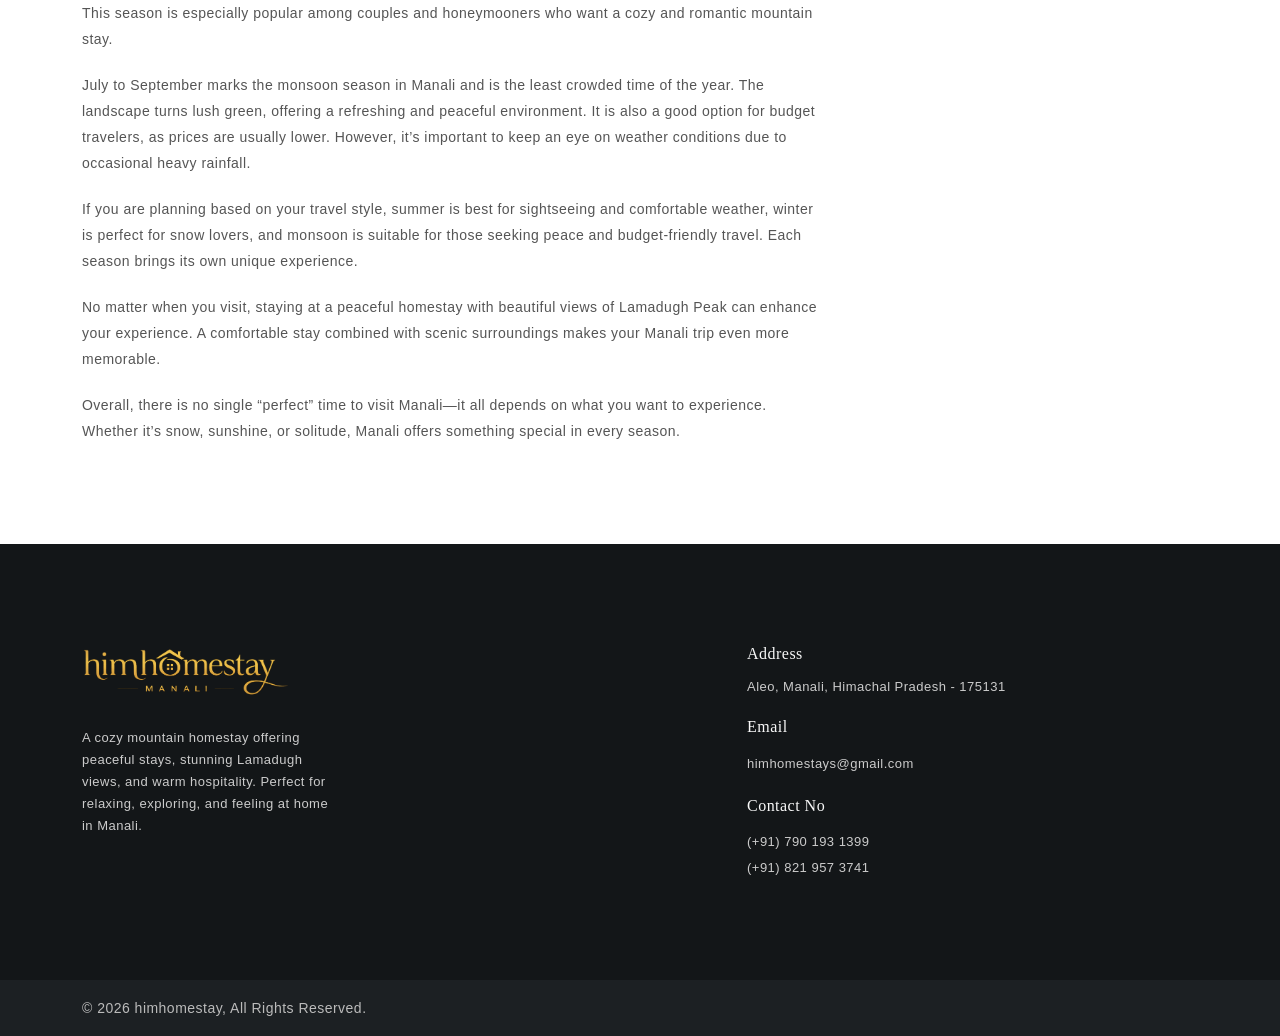
<file: blog/best-time-to-visit-manali.html>
<!DOCTYPE html>
<html lang="en">

<head>
    <meta charset="UTF-8">
    <meta http-equiv="X-UA-Compatible" content="IE=edge">
    <meta name="viewport" content="width=device-width, initial-scale=1.0">
    <meta name="description" content="HimHomestay - Luxury Hotel & Restaurant.">
    <meta name="keywords" content="hotel, booking, restaurant">
    <title>HimHomestay - Luxury Hotel & Restaurant</title>

    <!-- site Favicon -->
    <link rel="icon" href="../assets/img/favicon/favicon.png" type="image/x-icon">

    <!-- Css All Plugins Files -->
    <link rel="stylesheet" href="../assets/css/vendor/bootstrap.min.css">
    <link rel="stylesheet" href="../assets/css/vendor/remixicon.css">
    <link rel="stylesheet" href="../assets/css/vendor/aos.css">
    <link rel="stylesheet" href="../assets/css/vendor/animate.min.css">
    <link rel="stylesheet" href="../assets/css/vendor/jquery.fancybox.min.css">
    <link rel="stylesheet" href="../assets/css/vendor/jquery-ui.min.css">
    <link rel="stylesheet" href="../assets/css/vendor/slick.min.css">
    <link rel="stylesheet" href="../assets/css/vendor/owl.carousel.min.css">
    <link rel="stylesheet" href="../assets/css/vendor/swiper-bundle.min.css">

    <!-- Main Style -->
    <link rel="stylesheet" href="../assets/css/style.css">

</head>

<body>

    <!-- Loader -->
    <div class="rx-loader">
        <span class="loader"></span>
    </div>

    <!-- Header -->
    <header>
        <div class="rx-header">
            <div class="container">
                <div class="row">
                    <div class="col-12">
                        <div class="rx-inner-menu-desk">
                            <a href="../index.html" class="rx-header-btn">
                                <img src="../assets/img/logo/logo.png" alt="logo">
                            </a>
                            <button class="navbar-toggler shadow-none rx-toggle-menu" type="button"
                                data-bs-toggle="collapse" data-bs-target="#navbarSupportedContent"
                                aria-controls="navbarSupportedContent" aria-expanded="false" aria-label="Toggle navigation">
                                <i class="ri-menu-2-line"></i>
                            </button>
                            <div class="rx-main-menu" id="navbarSupportedContent">
                                <ul class="navbar-nav">
                                    <li class="nav-item rx-dropdown">
                                        <a class="nav-link" href="../gallery.html">Gallery</a>
                                    </li>
                                    <li class="nav-item rx-dropdown">
                                        <a class="nav-link rx-dropdown-item" href="javascript:void(0)">Rooms</a>
                                        <ul class="rx-dropdown-menu">
                                            <li><a class="dropdown-item" href="../luxury.html">Luxury</a></li>
                                            <li><a class="dropdown-item" href="../standard.html">Standard</a></li>
                                        </ul>
                                    </li>
                                    <li class="nav-item rx-dropdown">
                                        <a class="nav-link" href="../contact.html">Contact</a>
                                    </li>
                                    <li class="nav-item">
                                        <a class="nav-link" href="../restaurant.html">Restaurant</a>
                                    </li>
                                </ul>
                            </div>
                        </div>
                    </div>
                </div>
            </div>
        </div>
        <div class="rx-mobile-menu-overlay"></div>
        <div id="rx-mobile-menu" class="rx-mobile-menu">
            <div class="rx-menu-title">
                <span class="menu_title">Menu</span>
                <button type="button" class="rx-close-menu">×</button>
            </div>
            <div class="rx-menu-inner">
                <div class="rx-menu-contact">
                    <ul>
                        <li>
                            <a href="../gallery.html">Gallery</a>
                        </li>
                        <li>
                            <a href="javascript:void(0)">Rooms</a>
                            <ul class="sub-menu">
                                <li><a href="../luxury.html">Luxury</a></li>
                                <li><a href="../standard.html">Standard</a></li>
                            </ul>
                        </li>
                        <li>
                            <a href="../contact.html">Contact</a>
                        </li>
                        <li>
                            <a href="../restaurant.html">Restaurant</a>
                        </li>
                    </ul>
                </div>
                <div class="header-res-lan-curr">
                </div>
            </div>
        </div>
    </header>

    <!-- Breadcrumb -->
    <section class="section-breadcrumb padding-b-50">
        <div class="rx-breadcrumb-image">
            <div class="rx-breadcrumb-overlay"></div>
            <div class="inner-breadcrumb-contact">
                <div class="main-breadcrumb-contact">
                    <div class="container">
                        <div class="row">
                            <div class="col-12">
                                <div class="rx-banner-contact">
                                    <h2>Best Time to Visit Manali</h2>
                                </div>
                            </div>
                        </div>
                    </div>
                </div>
                <div class="rx-banner-breadcrumb">
                    <div class="container">
                        <div class="row">
                            <div class="col-12">
                                <div class="breadcrumb-contact">
                                    <div class="last-contact">
                                        <ul>
                                            <li>
                                                <a href="../index.html">Home</a>
                                            </li>
                                            <li>Best Time to Visit Manali</li>
                                        </ul>
                                    </div>
                                </div>
                            </div>
                        </div>
                    </div>
                </div>
            </div>
        </div>
    </section>

    <!-- Blog-details -->
    <section class="section-blog-details padding-t-50 padding-b-100">
        <div class="container">
            <div class="row mb-minus-24">
                <div class="col-lg-8 col-12 mb-24" data-aos="fade-up" data-aos-duration="1000" data-aos-delay="200">
                    <div class="rx-blog-details">
                        <div class="rx-blog-details-cart">
                            <div class="blog-details-img">
                                <img src="../assets/img/blog-details/1.jpg" alt="details-1">
                            </div>
                            <div class="blog-details-contact">
                                <br>
                                <h4>✨ Best Time to Visit Manali</h4>
                                <p>Manali is a year-round destination, and the best time to visit depends on the kind of experience you are looking for.
                                From pleasant summers to snowy winters and peaceful monsoons, each season offers a unique charm that attracts different
                                types of travelers.</p>

                                <p>March to June is considered the best time for most visitors, especially those who want to enjoy comfortable weather and
                                explore the beauty of Manali. During this period, temperatures range between 10°C to 25°C, making it perfect for
                                sightseeing, café hopping, and outdoor activities. Snow can still be experienced in nearby places like Rohtang Pass,
                                adding to the overall experience.</p>
                                <div class="row">
                                    <div class="col-lg-6 col-md-12 mb-24">
                                        <img src="../assets/img/blog-details/2.jpg" alt="details-2">
                                    </div>
                                    <div class="col-lg-6 col-md-12 mb-24">
                                        <img src="../assets/img/blog-details/3.jpg" alt="details-3">
                                    </div>
                                </div>
                                <p>October to February is ideal for travelers who want to witness snowfall and enjoy winter vibes. The temperature drops
                                significantly, and the entire region gets covered in snow, creating a magical atmosphere. This season is especially
                                popular among couples and honeymooners who want a cozy and romantic mountain stay.</p>
                                
                                <p>July to September marks the monsoon season in Manali and is the least crowded time of the year. The landscape turns lush
                                green, offering a refreshing and peaceful environment. It is also a good option for budget travelers, as prices are
                                usually lower. However, it’s important to keep an eye on weather conditions due to occasional heavy rainfall.</p>

                                <p>If you are planning based on your travel style, summer is best for sightseeing and comfortable weather, winter is
                                perfect for snow lovers, and monsoon is suitable for those seeking peace and budget-friendly travel. Each season brings
                                its own unique experience.</p>

                                <p>No matter when you visit, staying at a peaceful homestay with beautiful views of Lamadugh Peak can enhance your
                                experience. A comfortable stay combined with scenic surroundings makes your Manali trip even more memorable.</p>

                                <p>Overall, there is no single “perfect” time to visit Manali—it all depends on what you want to experience. Whether it’s
                                snow, sunshine, or solitude, Manali offers something special in every season.</p>
                            </div>
                        </div>

                    </div>
                </div>
                <div class="col-lg-4 col-12 mb-24" data-aos="fade-up" data-aos-duration="1000">
                    <div class="rx-blog-details-sidebar">
                        <div class="search-box">
                            <div class="search-inner-box">
                                <i class="ri-search-line"></i>
                                <input type="text" placeholder="Search...">
                            </div>
                        </div>
                        <div class="rx-details-categories">
                            <h5 class="sub-title">Categories</h5>
                            <div class="inner-contact">
                                <ul>
                                    <li>
                                        <a href="hidden-gems-near-lamadugh.html">Tips</a>
                                    </li>
                                    <li>
                                        <a href="top-places-to-visit-in-manali.html">Experience</a>
                                    </li>
                                    <li>
                                        <a href="best-time-to-visit-manali.html">Travel</a>
                                    </li>
                                    <li>
                                        <a href="what-to-eat-in-manali.html">Food & Drinks</a>
                                    </li>
                                </ul>
                            </div>
                        </div>
                        <div class="rx-recent-post">
                            <h5 class="sub-title">Recent Posts</h5>
                            <div class="recent-inner-post">
                                <div class="recent-post-cart">
                                    <div class="post-img">
                                        <img src="../assets/img/blog/1.jpg" alt="blog-1">
                                    </div>
                                    <div class="post-contact">
                                        <h4><a href="top-places-to-visit-in-manali.html">Top Places to Visit in Manali</a></h4>
                                    </div>
                                </div>
                                <div class="recent-post-cart">
                                    <div class="post-img">
                                        <img src="../assets/img/blog/2.jpg" alt="blog-2">
                                    </div>
                                    <div class="post-contact">
                                        <h4><a href="what-to-eat-in-manali.html">What to Eat in Manali</a></h4>
                                    </div>
                                </div>
                                <div class="recent-post-cart">
                                    <div class="post-img">
                                        <img src="../assets/img/blog/3.jpg" alt="blog-1">
                                    </div>
                                    <div class="post-contact">
                                        <h4><a href="hidden-gems-near-lamadugh.html">Hidden Gems Near Lamadugh</a></h4>
                                    </div>
                                </div>
                                <div class="recent-post-cart">
                                    <div class="post-img">
                                        <img src="../assets/img/blog/4.jpg" alt="blog-1">
                                    </div>
                                    <div class="post-contact">
                                        <h4><a href="best-time-to-visit-manali.html">Best Time to Visit Manali</a></h4>
                                    </div>
                                </div>
                            </div>
                        </div>
                        <div class="rx-popular-tags">
                            <h5 class="sub-title">Popular Tags</h5>
                            <div class="popular-inner-tags">
                                <ul>
                                    <li>
                                        <a href="javascript:void(0)">Entertainment</a>
                                    </li>
                                    <li>
                                        <a href="javascript:void(0)">Gym</a>
                                    </li>
                                    <li>
                                        <a href="javascript:void(0)">Booking</a>
                                    </li>
                                    <li>
                                        <a href="javascript:void(0)">Hotel</a>
                                    </li>
                                    <li>
                                        <a href="javascript:void(0)">Entertainment</a>
                                    </li>
                                    <li>
                                        <a href="javascript:void(0)">Guests</a>
                                    </li>
                                    <li>
                                        <a href="javascript:void(0)">Booking</a>
                                    </li>
                                    <li>
                                        <a href="javascript:void(0)">Entertainment</a>
                                    </li>
                                    <li>
                                        <a href="javascript:void(0)">Hotel</a>
                                    </li>
                                </ul>
                            </div>
                        </div>
                    </div>
                </div>
            </div>
        </div>
    </section>

    <!-- Footer -->
    <footer>
        <div class="rx-main-footer padding-tb-100">
            <div class="container">
                <div class="row mb-minus-24">
                    <div class="col-lg-3 col-sm-6 col-12 mb-24 footer-order-1">
                        <div class="rx-social-media">
                            <div class="rx-logo">
                                <img src="../assets/img/logo/logo.png" alt="logo">
                            </div>
                            <div class="inner-contact">
                                <p>A cozy mountain homestay offering peaceful stays, stunning Lamadugh views, and warm
                                    hospitality. Perfect for relaxing,
                                    exploring, and feeling at home in Manali.</p>
                            </div>
    
                        </div>
                    </div>
                    <div class="col-lg-2 col-sm-4 col-6 col-420-full mb-24 footer-order-2">
                        
                    </div>
                    <div class="col-lg-2 col-sm-4 col-6 col-420-full mb-24 footer-order-3">
                        
                    </div>
                    
                    <div class="col-lg-3 col-sm-6 col-6 col-420-full mb-24 footer-order-5">
                        <div class="rx-footer-other-info">
                            <div class="inner-info">
                                <h5>Address</h5>
                                <p>Aleo, Manali, Himachal Pradesh - 175131</p>
                            </div>
                            <div class="inner-info">
                                <h5>Email</h5>
                                <a href="mailto:himhomestay@gmail.com">himhomestays@gmail.com</a>
                            </div>
                            <div class="inner-info">
                                <h5>Contact No</h5>
                                <a href="tel:+9179019313399">(+91) 790 193 1399</a> <br>
                                <a href="tel:+918219573741">(+91) 821 957 3741</a>
                            </div>
                        </div>
                    </div>
                </div>
            </div>
        </div>
        <div class="rx-footer-copy">
            <div class="container">
                <div class="row">
                    <div class="col-12">
                        <div class="rx-footer-inner-contact">
                            <div class="rx-footer-left-side-contact">
                                <p>&copy; 2026 <a href="../index.html">himhomestay</a>, All Rights Reserved.</p>
                            </div>
                            
                        </div>
                    </div>
                </div>
            </div>
        </div>
    </footer>

    <!-- Back to top  -->
    <a href="#Top" class="back-to-top result-placeholder">
        <i class="ri-arrow-up-double-fill"></i>
        <div class="back-to-top-wrap active-progress">
            <svg viewBox="-1 -1 102 102">
                <path d="M50,1 a49,49 0 0,1 0,98 a49,49 0 0,1 0,-98"></path>
            </svg>
        </div>
    </a>

    <!-- Feature tools -->
    <div class="rx-tools-sidebar-overlay"></div>

    <!-- Plugins -->
    <script src="../assets/js/vendor/bootstrap.bundle.min.js"></script>
    <script src="../assets/js/vendor/jquery-3.7.1.min.js"></script>
    <script src="../assets/js/vendor/jquery-ui.min.js"></script>
    <script src="../assets/js/vendor/aos.js"></script>
    <script src="../assets/js/vendor/smoothscroll.min.js"></script>
    <script src="../assets/js/vendor/jquery.fancybox.min.js"></script>
    <script src="../assets/js/vendor/slick.min.js"></script>
    <script src="../assets/js/vendor/owl.carousel.min.js"></script>
    <script src="../assets/js/vendor/swiper-bundle.min.js"></script>

    <!-- main-js -->
    <script src="../assets/js/main.js"></script>

</body>

</html>
</file>
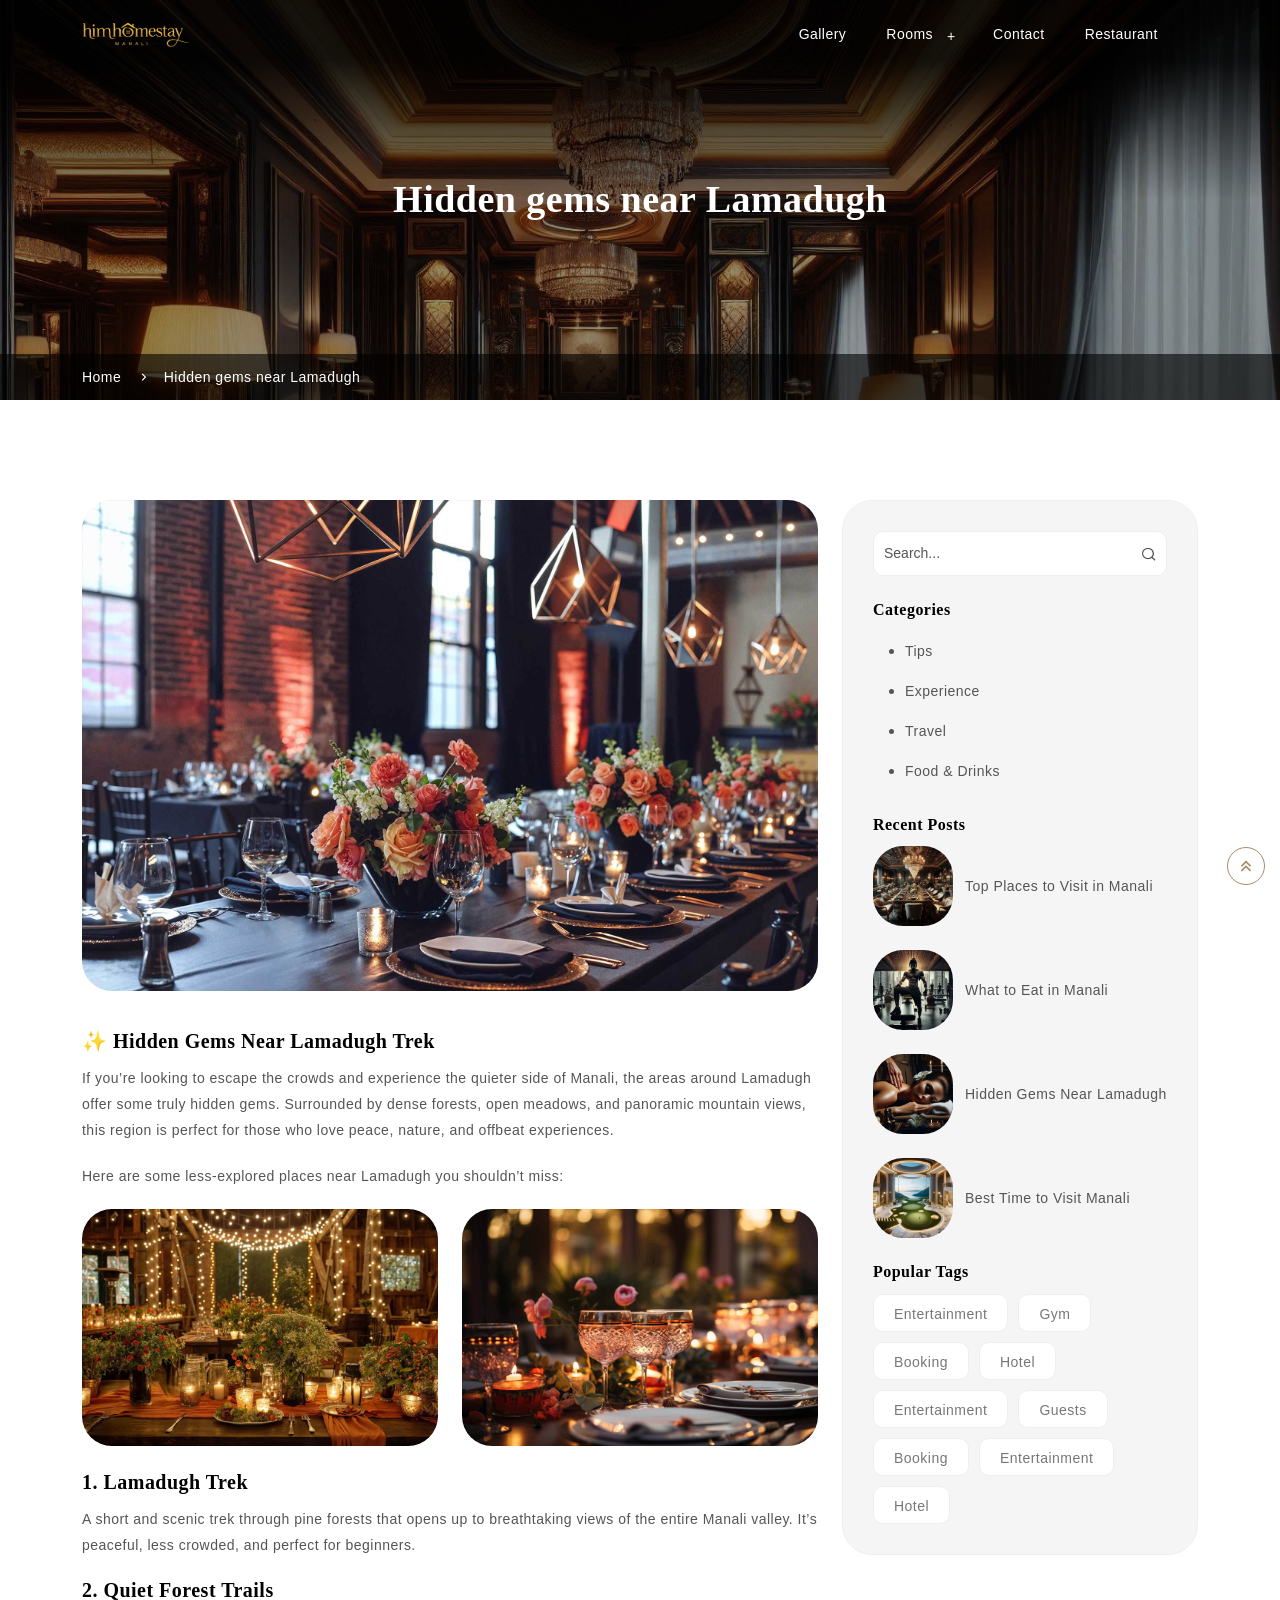
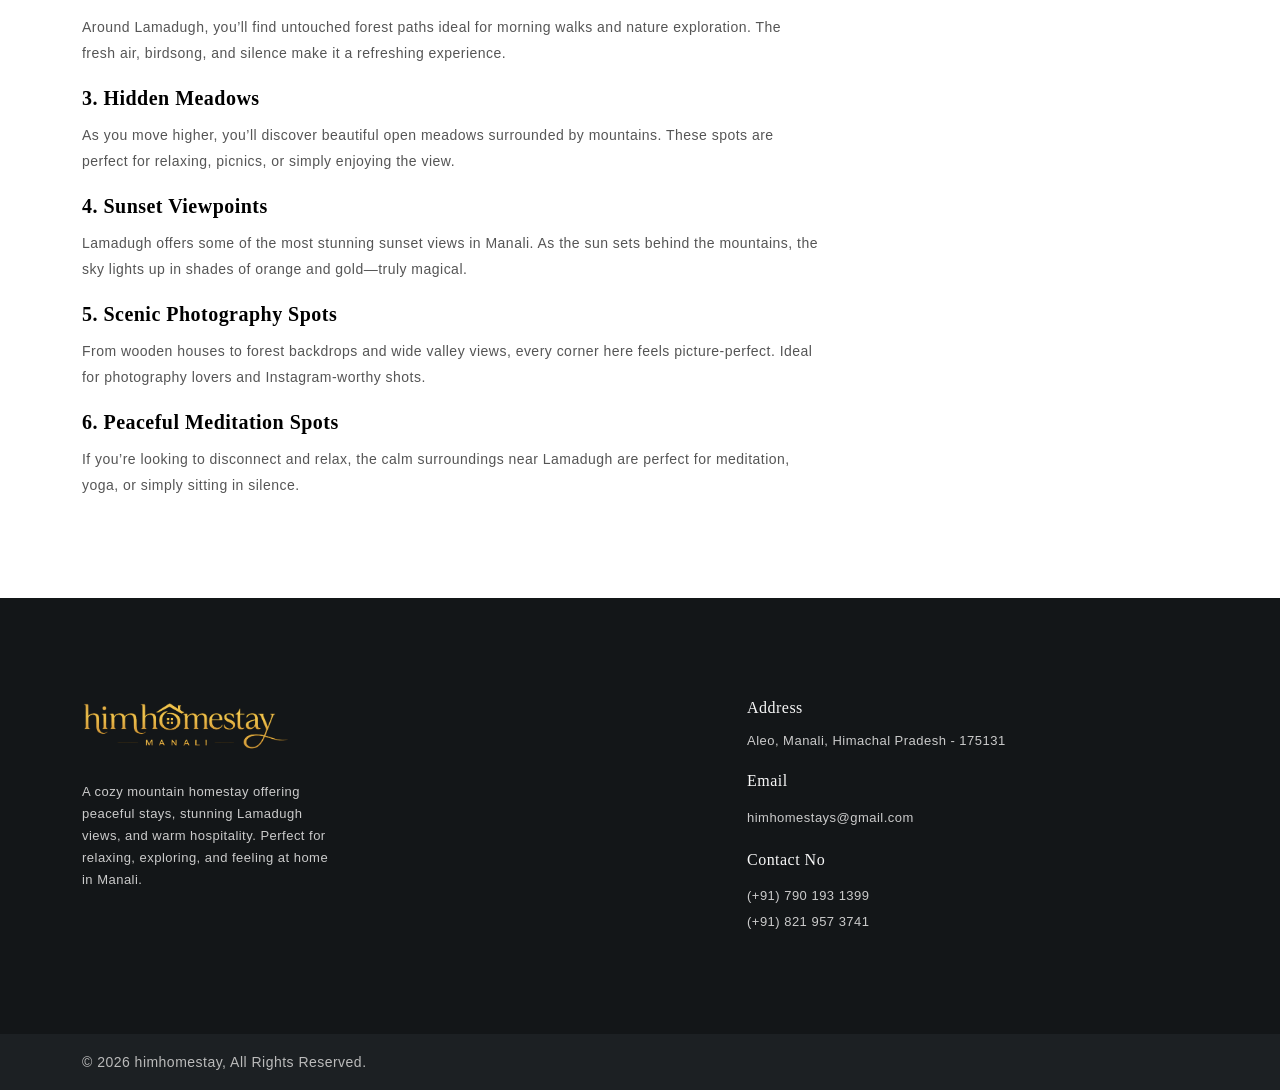
<file: blog/hidden-gems-near-lamadugh.html>
<!DOCTYPE html>
<html lang="en">

<head>
    <meta charset="UTF-8">
    <meta http-equiv="X-UA-Compatible" content="IE=edge">
    <meta name="viewport" content="width=device-width, initial-scale=1.0">
    <meta name="description" content="HimHomestay - Luxury Hotel & Restaurant.">
    <meta name="keywords" content="hotel, booking, restaurant">
    <title>HimHomestay - Luxury Hotel & Restaurant</title>

    <!-- site Favicon -->
    <link rel="icon" href="../assets/img/favicon/favicon.png" type="image/x-icon">

    <!-- Css All Plugins Files -->
    <link rel="stylesheet" href="../assets/css/vendor/bootstrap.min.css">
    <link rel="stylesheet" href="../assets/css/vendor/remixicon.css">
    <link rel="stylesheet" href="../assets/css/vendor/aos.css">
    <link rel="stylesheet" href="../assets/css/vendor/animate.min.css">
    <link rel="stylesheet" href="../assets/css/vendor/jquery.fancybox.min.css">
    <link rel="stylesheet" href="../assets/css/vendor/jquery-ui.min.css">
    <link rel="stylesheet" href="../assets/css/vendor/slick.min.css">
    <link rel="stylesheet" href="../assets/css/vendor/owl.carousel.min.css">
    <link rel="stylesheet" href="../assets/css/vendor/swiper-bundle.min.css">

    <!-- Main Style -->
    <link rel="stylesheet" href="../assets/css/style.css">

</head>

<body>

    <!-- Loader -->
    <div class="rx-loader">
        <span class="loader"></span>
    </div>

    <!-- Header -->
    <header>
        <div class="rx-header">
            <div class="container">
                <div class="row">
                    <div class="col-12">
                        <div class="rx-inner-menu-desk">
                            <a href="../index.html" class="rx-header-btn">
                                <img src="../assets/img/logo/logo.png" alt="logo">
                            </a>
                            <button class="navbar-toggler shadow-none rx-toggle-menu" type="button"
                                data-bs-toggle="collapse" data-bs-target="#navbarSupportedContent"
                                aria-controls="navbarSupportedContent" aria-expanded="false" aria-label="Toggle navigation">
                                <i class="ri-menu-2-line"></i>
                            </button>
                            <div class="rx-main-menu" id="navbarSupportedContent">
                                <ul class="navbar-nav">
                                    <li class="nav-item rx-dropdown">
                                        <a class="nav-link" href="../gallery.html">Gallery</a>
                                    </li>
                                    <li class="nav-item rx-dropdown">
                                        <a class="nav-link rx-dropdown-item" href="javascript:void(0)">Rooms</a>
                                        <ul class="rx-dropdown-menu">
                                            <li><a class="dropdown-item" href="../luxury.html">Luxury</a></li>
                                            <li><a class="dropdown-item" href="../standard.html">Standard</a></li>
                                        </ul>
                                    </li>
                                    <li class="nav-item rx-dropdown">
                                        <a class="nav-link" href="../contact.html">Contact</a>
                                    </li>
                                    <li class="nav-item">
                                        <a class="nav-link" href="../restaurant.html">Restaurant</a>
                                    </li>
                                </ul>
                            </div>
                        </div>
                    </div>
                </div>
            </div>
        </div>
        <div class="rx-mobile-menu-overlay"></div>
        <div id="rx-mobile-menu" class="rx-mobile-menu">
            <div class="rx-menu-title">
                <span class="menu_title">Menu</span>
                <button type="button" class="rx-close-menu">×</button>
            </div>
            <div class="rx-menu-inner">
                <div class="rx-menu-contact">
                    <ul>
                        <li>
                            <a href="../gallery.html">Gallery</a>
                        </li>
                        <li>
                            <a href="javascript:void(0)">Rooms</a>
                            <ul class="sub-menu">
                                <li><a href="../luxury.html">Luxury</a></li>
                                <li><a href="../standard.html">Standard</a></li>
                            </ul>
                        </li>
                        <li>
                            <a href="../contact.html">Contact</a>
                        </li>
                        <li>
                            <a href="../restaurant.html">Restaurant</a>
                        </li>
                    </ul>
                </div>
                <div class="header-res-lan-curr">
                </div>
            </div>
        </div>
    </header>

    <!-- Breadcrumb -->
    <section class="section-breadcrumb padding-b-50">
        <div class="rx-breadcrumb-image">
            <div class="rx-breadcrumb-overlay"></div>
            <div class="inner-breadcrumb-contact">
                <div class="main-breadcrumb-contact">
                    <div class="container">
                        <div class="row">
                            <div class="col-12">
                                <div class="rx-banner-contact">
                                    <h2>Hidden gems near Lamadugh</h2>
                                </div>
                            </div>
                        </div>
                    </div>
                </div>
                <div class="rx-banner-breadcrumb">
                    <div class="container">
                        <div class="row">
                            <div class="col-12">
                                <div class="breadcrumb-contact">
                                    <div class="last-contact">
                                        <ul>
                                            <li>
                                                <a href="../index.html">Home</a>
                                            </li>
                                            <li>Hidden gems near Lamadugh</li>
                                        </ul>
                                    </div>
                                </div>
                            </div>
                        </div>
                    </div>
                </div>
            </div>
        </div>
    </section>

    <!-- Blog-details -->
    <section class="section-blog-details padding-t-50 padding-b-100">
        <div class="container">
            <div class="row mb-minus-24">
                <div class="col-lg-8 col-12 mb-24" data-aos="fade-up" data-aos-duration="1000" data-aos-delay="200">
                    <div class="rx-blog-details">
                        <div class="rx-blog-details-cart">
                            <div class="blog-details-img">
                                <img src="../assets/img/blog-details/1.jpg" alt="details-1">
                            </div>
                            <div class="blog-details-contact">
                                <br>
                                <h4>✨ Hidden Gems Near Lamadugh Trek</h4>
                                <p>If you’re looking to escape the crowds and experience the quieter side of Manali, the areas around Lamadugh offer some
                                truly hidden gems. Surrounded by dense forests, open meadows, and panoramic mountain views, this region is perfect for
                                those who love peace, nature, and offbeat experiences.</p>

                                <p>Here are some less-explored places near Lamadugh you shouldn’t miss:</p>
                                <div class="row">
                                    <div class="col-lg-6 col-md-12 mb-24">
                                        <img src="../assets/img/blog-details/2.jpg" alt="details-2">
                                    </div>
                                    <div class="col-lg-6 col-md-12 mb-24">
                                        <img src="../assets/img/blog-details/3.jpg" alt="details-3">
                                    </div>
                                </div>
                                <h4>1. Lamadugh Trek</h4>
                                <p>A short and scenic trek through pine forests that opens up to breathtaking views of the entire Manali valley. It’s
                                peaceful, less crowded, and perfect for beginners.</p>
                                
                                <h4>2. Quiet Forest Trails</h4>
                                <p>Around Lamadugh, you’ll find untouched forest paths ideal for morning walks and nature exploration. The fresh air,
                                birdsong, and silence make it a refreshing experience.</p>

                                <h4>3. Hidden Meadows</h4>
                                <p>As you move higher, you’ll discover beautiful open meadows surrounded by mountains. These spots are perfect for
                                relaxing, picnics, or simply enjoying the view.</p>

                                <h4>4. Sunset Viewpoints</h4>
                                <p>Lamadugh offers some of the most stunning sunset views in Manali. As the sun sets behind the mountains, the sky lights
                                up in shades of orange and gold—truly magical.</p>

                                <h4>5. Scenic Photography Spots</h4>
                                <p>From wooden houses to forest backdrops and wide valley views, every corner here feels picture-perfect. Ideal for
                                photography lovers and Instagram-worthy shots.</p>
                                
                                <h4>6. Peaceful Meditation Spots</h4>
                                <p>If you’re looking to disconnect and relax, the calm surroundings near Lamadugh are perfect for meditation, yoga, or
                                simply sitting in silence.</p>
                            </div>
                        </div>

                    </div>
                </div>
                <div class="col-lg-4 col-12 mb-24" data-aos="fade-up" data-aos-duration="1000">
                    <div class="rx-blog-details-sidebar">
                        <div class="search-box">
                            <div class="search-inner-box">
                                <i class="ri-search-line"></i>
                                <input type="text" placeholder="Search...">
                            </div>
                        </div>
                        <div class="rx-details-categories">
                            <h5 class="sub-title">Categories</h5>
                            <div class="inner-contact">
                                <ul>
                                    <li>
                                        <a href="hidden-gems-near-lamadugh.html">Tips</a>
                                    </li>
                                    <li>
                                        <a href="top-places-to-visit-in-manali.html">Experience</a>
                                    </li>
                                    <li>
                                        <a href="best-time-to-visit-manali.html">Travel</a>
                                    </li>
                                    <li>
                                        <a href="what-to-eat-in-manali.html">Food & Drinks</a>
                                    </li>
                                </ul>
                            </div>
                        </div>
                        <div class="rx-recent-post">
                            <h5 class="sub-title">Recent Posts</h5>
                            <div class="recent-inner-post">
                                <div class="recent-post-cart">
                                    <div class="post-img">
                                        <img src="../assets/img/blog/1.jpg" alt="blog-1">
                                    </div>
                                    <div class="post-contact">
                                        <h4><a href="top-places-to-visit-in-manali.html">Top Places to Visit in Manali</a></h4>
                                    </div>
                                </div>
                                <div class="recent-post-cart">
                                    <div class="post-img">
                                        <img src="../assets/img/blog/2.jpg" alt="blog-2">
                                    </div>
                                    <div class="post-contact">
                                        <h4><a href="what-to-eat-in-manali.html">What to Eat in Manali</a></h4>
                                    </div>
                                </div>
                                <div class="recent-post-cart">
                                    <div class="post-img">
                                        <img src="../assets/img/blog/3.jpg" alt="blog-1">
                                    </div>
                                    <div class="post-contact">
                                        <h4><a href="hidden-gems-near-lamadugh.html">Hidden Gems Near Lamadugh</a></h4>
                                    </div>
                                </div>
                                <div class="recent-post-cart">
                                    <div class="post-img">
                                        <img src="../assets/img/blog/4.jpg" alt="blog-1">
                                    </div>
                                    <div class="post-contact">
                                        <h4><a href="best-time-to-visit-manali.html">Best Time to Visit Manali</a></h4>
                                    </div>
                                </div>
                            </div>
                        </div>
                        <div class="rx-popular-tags">
                            <h5 class="sub-title">Popular Tags</h5>
                            <div class="popular-inner-tags">
                                <ul>
                                    <li>
                                        <a href="javascript:void(0)">Entertainment</a>
                                    </li>
                                    <li>
                                        <a href="javascript:void(0)">Gym</a>
                                    </li>
                                    <li>
                                        <a href="javascript:void(0)">Booking</a>
                                    </li>
                                    <li>
                                        <a href="javascript:void(0)">Hotel</a>
                                    </li>
                                    <li>
                                        <a href="javascript:void(0)">Entertainment</a>
                                    </li>
                                    <li>
                                        <a href="javascript:void(0)">Guests</a>
                                    </li>
                                    <li>
                                        <a href="javascript:void(0)">Booking</a>
                                    </li>
                                    <li>
                                        <a href="javascript:void(0)">Entertainment</a>
                                    </li>
                                    <li>
                                        <a href="javascript:void(0)">Hotel</a>
                                    </li>
                                </ul>
                            </div>
                        </div>
                    </div>
                </div>
            </div>
        </div>
    </section>

    <!-- Footer -->
    <footer>
        <div class="rx-main-footer padding-tb-100">
            <div class="container">
                <div class="row mb-minus-24">
                    <div class="col-lg-3 col-sm-6 col-12 mb-24 footer-order-1">
                        <div class="rx-social-media">
                            <div class="rx-logo">
                                <img src="../assets/img/logo/logo.png" alt="logo">
                            </div>
                            <div class="inner-contact">
                                <p>A cozy mountain homestay offering peaceful stays, stunning Lamadugh views, and warm
                                    hospitality. Perfect for relaxing,
                                    exploring, and feeling at home in Manali.</p>
                            </div>
    
                        </div>
                    </div>
                    <div class="col-lg-2 col-sm-4 col-6 col-420-full mb-24 footer-order-2">
                        
                    </div>
                    <div class="col-lg-2 col-sm-4 col-6 col-420-full mb-24 footer-order-3">
                        
                    </div>
                    
                    <div class="col-lg-3 col-sm-6 col-6 col-420-full mb-24 footer-order-5">
                        <div class="rx-footer-other-info">
                            <div class="inner-info">
                                <h5>Address</h5>
                                <p>Aleo, Manali, Himachal Pradesh - 175131</p>
                            </div>
                            <div class="inner-info">
                                <h5>Email</h5>
                                <a href="mailto:himhomestay@gmail.com">himhomestays@gmail.com</a>
                            </div>
                            <div class="inner-info">
                                <h5>Contact No</h5>
                                <a href="tel:+9179019313399">(+91) 790 193 1399</a> <br>
                                <a href="tel:+918219573741">(+91) 821 957 3741</a>
                            </div>
                        </div>
                    </div>
                </div>
            </div>
        </div>
        <div class="rx-footer-copy">
            <div class="container">
                <div class="row">
                    <div class="col-12">
                        <div class="rx-footer-inner-contact">
                            <div class="rx-footer-left-side-contact">
                                <p>&copy; 2026 <a href="../index.html">himhomestay</a>, All Rights Reserved.</p>
                            </div>
                            
                        </div>
                    </div>
                </div>
            </div>
        </div>
    </footer>

    <!-- Back to top  -->
    <a href="#Top" class="back-to-top result-placeholder">
        <i class="ri-arrow-up-double-fill"></i>
        <div class="back-to-top-wrap active-progress">
            <svg viewBox="-1 -1 102 102">
                <path d="M50,1 a49,49 0 0,1 0,98 a49,49 0 0,1 0,-98"></path>
            </svg>
        </div>
    </a>

    <!-- Feature tools -->
    <div class="rx-tools-sidebar-overlay"></div>

    <!-- Plugins -->
    <script src="../assets/js/vendor/bootstrap.bundle.min.js"></script>
    <script src="../assets/js/vendor/jquery-3.7.1.min.js"></script>
    <script src="../assets/js/vendor/jquery-ui.min.js"></script>
    <script src="../assets/js/vendor/aos.js"></script>
    <script src="../assets/js/vendor/smoothscroll.min.js"></script>
    <script src="../assets/js/vendor/jquery.fancybox.min.js"></script>
    <script src="../assets/js/vendor/slick.min.js"></script>
    <script src="../assets/js/vendor/owl.carousel.min.js"></script>
    <script src="../assets/js/vendor/swiper-bundle.min.js"></script>

    <!-- main-js -->
    <script src="../assets/js/main.js"></script>

</body>

</html>
</file>
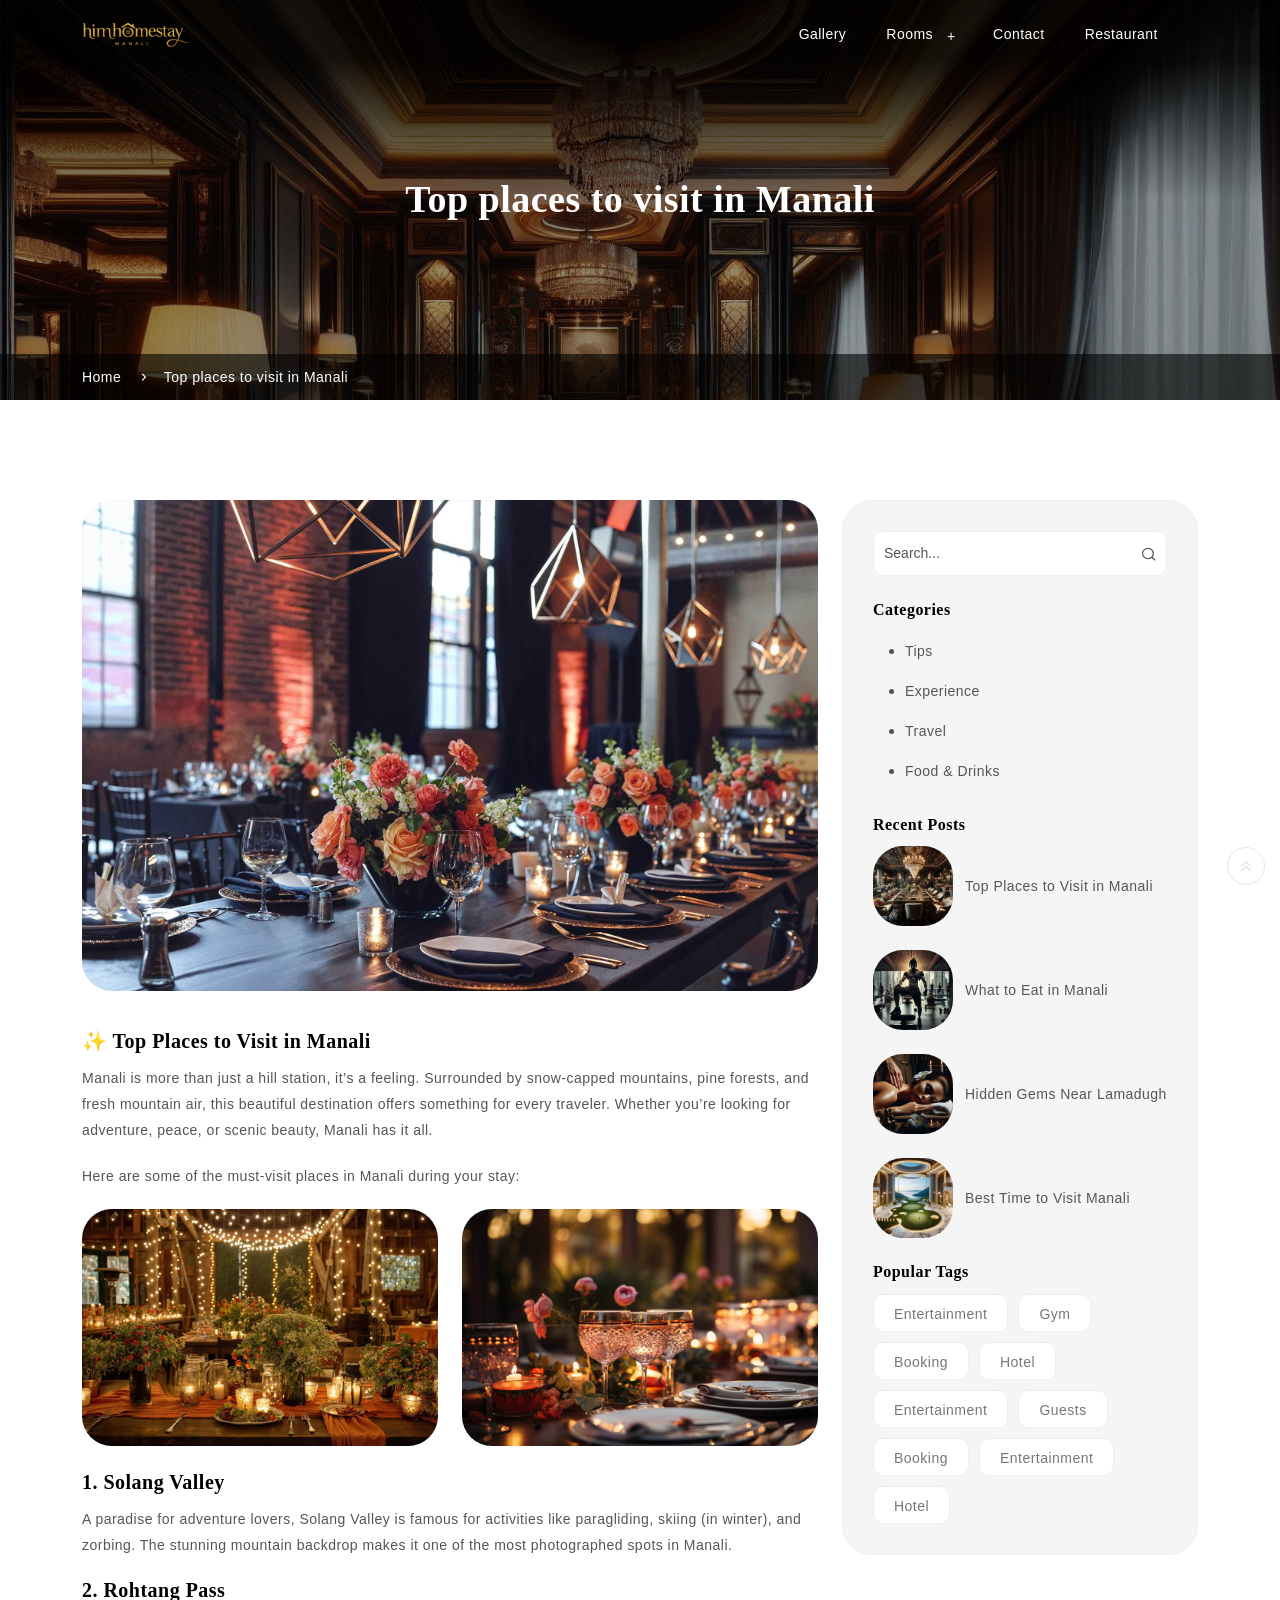
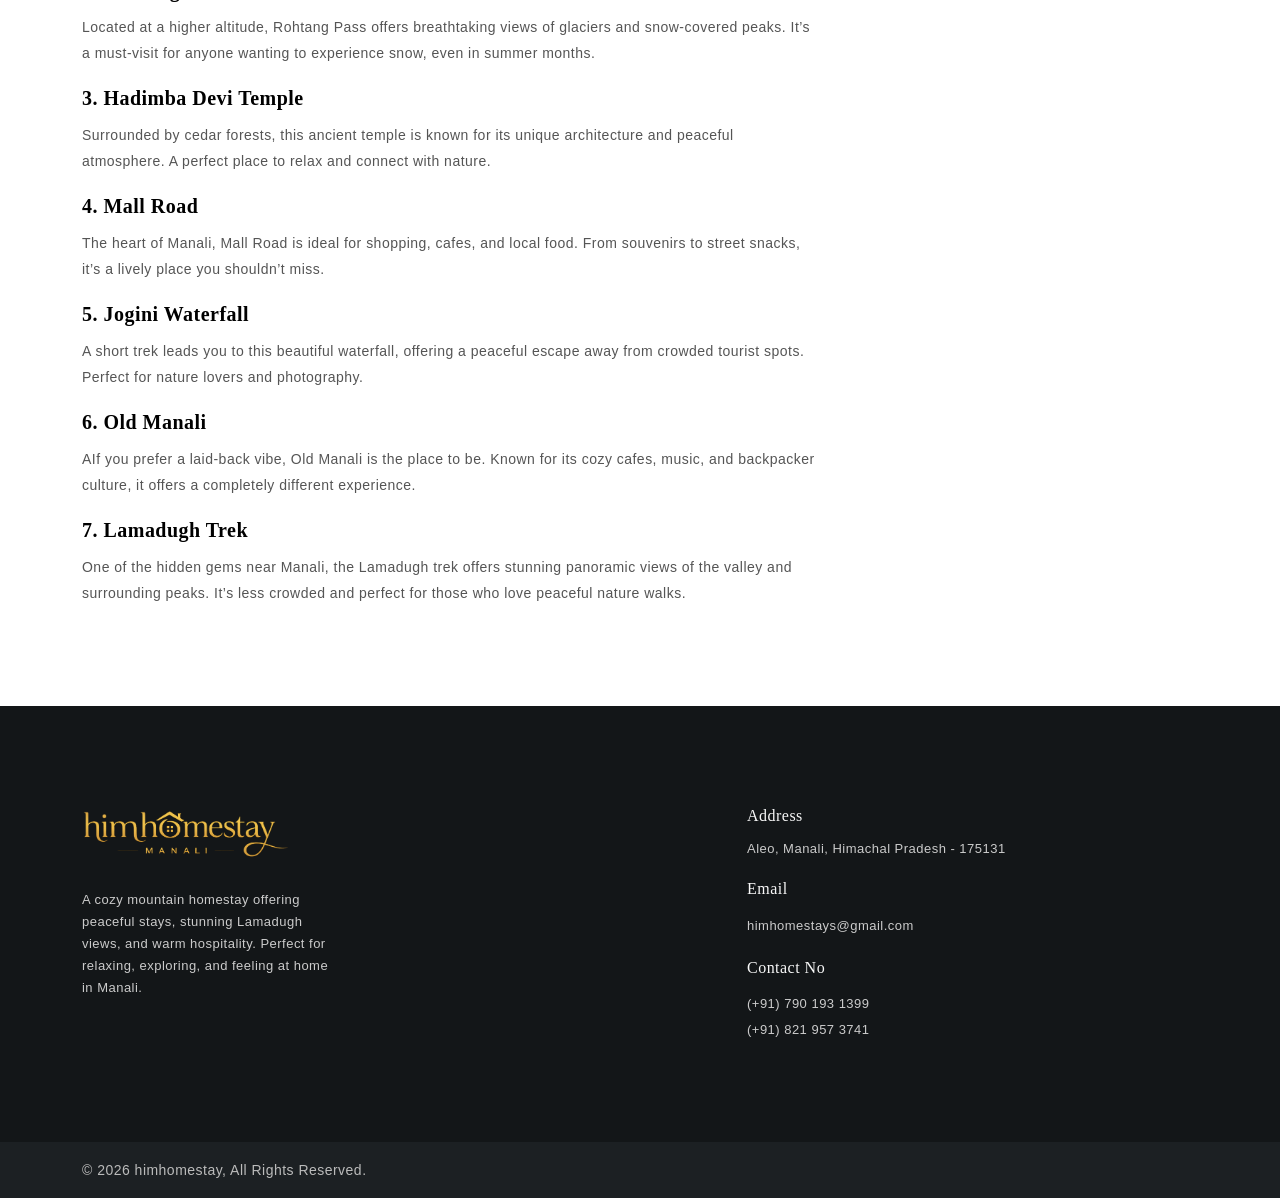
<file: blog/top-places-to-visit-in-manali.html>
<!DOCTYPE html>
<html lang="en">

<head>
    <meta charset="UTF-8">
    <meta http-equiv="X-UA-Compatible" content="IE=edge">
    <meta name="viewport" content="width=device-width, initial-scale=1.0">
    <meta name="description" content="HimHomestay - Luxury Hotel & Restaurant.">
    <meta name="keywords" content="hotel, booking, restaurant">
    <title>HimHomestay - Luxury Hotel & Restaurant</title>

    <!-- site Favicon -->
    <link rel="icon" href="../assets/img/favicon/favicon.png" type="image/x-icon">

    <!-- Css All Plugins Files -->
    <link rel="stylesheet" href="../assets/css/vendor/bootstrap.min.css">
    <link rel="stylesheet" href="../assets/css/vendor/remixicon.css">
    <link rel="stylesheet" href="../assets/css/vendor/aos.css">
    <link rel="stylesheet" href="../assets/css/vendor/animate.min.css">
    <link rel="stylesheet" href="../assets/css/vendor/jquery.fancybox.min.css">
    <link rel="stylesheet" href="../assets/css/vendor/jquery-ui.min.css">
    <link rel="stylesheet" href="../assets/css/vendor/slick.min.css">
    <link rel="stylesheet" href="../assets/css/vendor/owl.carousel.min.css">
    <link rel="stylesheet" href="../assets/css/vendor/swiper-bundle.min.css">

    <!-- Main Style -->
    <link rel="stylesheet" href="../assets/css/style.css">

</head>

<body>

    <!-- Loader -->
    <div class="rx-loader">
        <span class="loader"></span>
    </div>

    <!-- Header -->
    <header>
        <div class="rx-header">
            <div class="container">
                <div class="row">
                    <div class="col-12">
                        <div class="rx-inner-menu-desk">
                            <a href="../index.html" class="rx-header-btn">
                                <img src="../assets/img/logo/logo.png" alt="logo">
                            </a>
                            <button class="navbar-toggler shadow-none rx-toggle-menu" type="button"
                                data-bs-toggle="collapse" data-bs-target="#navbarSupportedContent"
                                aria-controls="navbarSupportedContent" aria-expanded="false" aria-label="Toggle navigation">
                                <i class="ri-menu-2-line"></i>
                            </button>
                            <div class="rx-main-menu" id="navbarSupportedContent">
                                <ul class="navbar-nav">
                                    <li class="nav-item rx-dropdown">
                                        <a class="nav-link" href="../gallery.html">Gallery</a>
                                    </li>
                                    <li class="nav-item rx-dropdown">
                                        <a class="nav-link rx-dropdown-item" href="javascript:void(0)">Rooms</a>
                                        <ul class="rx-dropdown-menu">
                                            <li><a class="dropdown-item" href="../luxury.html">Luxury</a></li>
                                            <li><a class="dropdown-item" href="../standard.html">Standard</a></li>
                                        </ul>
                                    </li>
                                    <li class="nav-item rx-dropdown">
                                        <a class="nav-link" href="../contact.html">Contact</a>
                                    </li>
                                    <li class="nav-item">
                                        <a class="nav-link" href="../restaurant.html">Restaurant</a>
                                    </li>
                                </ul>
                            </div>
                        </div>
                    </div>
                </div>
            </div>
        </div>
        <div class="rx-mobile-menu-overlay"></div>
        <div id="rx-mobile-menu" class="rx-mobile-menu">
            <div class="rx-menu-title">
                <span class="menu_title">Menu</span>
                <button type="button" class="rx-close-menu">×</button>
            </div>
            <div class="rx-menu-inner">
                <div class="rx-menu-contact">
                    <ul>
                        <li>
                            <a href="../gallery.html">Gallery</a>
                        </li>
                        <li>
                            <a href="javascript:void(0)">Rooms</a>
                            <ul class="sub-menu">
                                <li><a href="../luxury.html">Luxury</a></li>
                                <li><a href="../standard.html">Standard</a></li>
                            </ul>
                        </li>
                        <li>
                            <a href="../contact.html">Contact</a>
                        </li>
                        <li>
                            <a href="../restaurant.html">Restaurant</a>
                        </li>
                    </ul>
                </div>
                <div class="header-res-lan-curr">
                </div>
            </div>
        </div>
    </header>

    <!-- Breadcrumb -->
    <section class="section-breadcrumb padding-b-50">
        <div class="rx-breadcrumb-image">
            <div class="rx-breadcrumb-overlay"></div>
            <div class="inner-breadcrumb-contact">
                <div class="main-breadcrumb-contact">
                    <div class="container">
                        <div class="row">
                            <div class="col-12">
                                <div class="rx-banner-contact">
                                    <h2>Top places to visit in Manali</h2>
                                </div>
                            </div>
                        </div>
                    </div>
                </div>
                <div class="rx-banner-breadcrumb">
                    <div class="container">
                        <div class="row">
                            <div class="col-12">
                                <div class="breadcrumb-contact">
                                    <div class="last-contact">
                                        <ul>
                                            <li>
                                                <a href="../index.html">Home</a>
                                            </li>
                                            <li>Top places to visit in Manali</li>
                                        </ul>
                                    </div>
                                </div>
                            </div>
                        </div>
                    </div>
                </div>
            </div>
        </div>
    </section>

    <!-- Blog-details -->
    <section class="section-blog-details padding-t-50 padding-b-100">
        <div class="container">
            <div class="row mb-minus-24">
                <div class="col-lg-8 col-12 mb-24" data-aos="fade-up" data-aos-duration="1000" data-aos-delay="200">
                    <div class="rx-blog-details">
                        <div class="rx-blog-details-cart">
                            <div class="blog-details-img">
                                <img src="../assets/img/blog-details/1.jpg" alt="details-1">
                            </div>
                            <div class="blog-details-contact">
                                <br>
                                <h4>✨ Top Places to Visit in Manali</h4>
                                <p>Manali is more than just a hill station, it’s a feeling. Surrounded by snow-capped mountains, pine forests, and fresh
                                mountain air, this beautiful destination offers something for every traveler. Whether you’re looking for adventure,
                                peace, or scenic beauty, Manali has it all.</p>

                                <p>Here are some of the must-visit places in Manali during your stay:</p>
                                <div class="row">
                                    <div class="col-lg-6 col-md-12 mb-24">
                                        <img src="../assets/img/blog-details/2.jpg" alt="details-2">
                                    </div>
                                    <div class="col-lg-6 col-md-12 mb-24">
                                        <img src="../assets/img/blog-details/3.jpg" alt="details-3">
                                    </div>
                                </div>
                                <h4>1. Solang Valley</h4>
                                <p>A paradise for adventure lovers, Solang Valley is famous for activities like paragliding, skiing (in winter), and
                                zorbing. The stunning mountain backdrop makes it one of the most photographed spots in Manali.</p>
                                
                                <h4>2. Rohtang Pass</h4>
                                <p>Located at a higher altitude, Rohtang Pass offers breathtaking views of glaciers and snow-covered peaks. It’s a
                                must-visit for anyone wanting to experience snow, even in summer months.</p>

                                <h4>3. Hadimba Devi Temple</h4>
                                <p>Surrounded by cedar forests, this ancient temple is known for its unique architecture and peaceful atmosphere. A perfect
                                place to relax and connect with nature.</p>

                                <h4>4. Mall Road</h4>
                                <p>The heart of Manali, Mall Road is ideal for shopping, cafes, and local food. From souvenirs to street snacks, it’s a
                                lively place you shouldn’t miss.</p>

                                <h4>5. Jogini Waterfall</h4>
                                <p>A short trek leads you to this beautiful waterfall, offering a peaceful escape away from crowded tourist spots. Perfect
                                for nature lovers and photography.</p>
                                
                                <h4>6. Old Manali</h4>
                                <p>AIf you prefer a laid-back vibe, Old Manali is the place to be. Known for its cozy cafes, music, and backpacker culture,
                                it offers a completely different experience.</p>

                                <h4>7. Lamadugh Trek</h4>
                                <p>One of the hidden gems near Manali, the Lamadugh trek offers stunning panoramic views of the valley and surrounding
                                peaks. It’s less crowded and perfect for those who love peaceful nature walks.</p>
                            </div>
                        </div>

                    </div>
                </div>
                <div class="col-lg-4 col-12 mb-24" data-aos="fade-up" data-aos-duration="1000">
                    <div class="rx-blog-details-sidebar">
                        <div class="search-box">
                            <div class="search-inner-box">
                                <i class="ri-search-line"></i>
                                <input type="text" placeholder="Search...">
                            </div>
                        </div>
                        <div class="rx-details-categories">
                            <h5 class="sub-title">Categories</h5>
                            <div class="inner-contact">
                                <ul>
                                    <li>
                                        <a href="hidden-gems-near-lamadugh.html">Tips</a>
                                    </li>
                                    <li>
                                        <a href="top-places-to-visit-in-manali.html">Experience</a>
                                    </li>
                                    <li>
                                        <a href="best-time-to-visit-manali.html">Travel</a>
                                    </li>
                                    <li>
                                        <a href="what-to-eat-in-manali.html">Food & Drinks</a>
                                    </li>
                                </ul>
                            </div>
                        </div>
                        <div class="rx-recent-post">
                            <h5 class="sub-title">Recent Posts</h5>
                            <div class="recent-inner-post">
                                <div class="recent-post-cart">
                                    <div class="post-img">
                                        <img src="../assets/img/blog/1.jpg" alt="blog-1">
                                    </div>
                                    <div class="post-contact">
                                        <h4><a href="top-places-to-visit-in-manali.html">Top Places to Visit in Manali</a></h4>
                                    </div>
                                </div>
                                <div class="recent-post-cart">
                                    <div class="post-img">
                                        <img src="../assets/img/blog/2.jpg" alt="blog-2">
                                    </div>
                                    <div class="post-contact">
                                        <h4><a href="what-to-eat-in-manali.html">What to Eat in Manali</a></h4>
                                    </div>
                                </div>
                                <div class="recent-post-cart">
                                    <div class="post-img">
                                        <img src="../assets/img/blog/3.jpg" alt="blog-1">
                                    </div>
                                    <div class="post-contact">
                                        <h4><a href="hidden-gems-near-lamadugh.html">Hidden Gems Near Lamadugh</a></h4>
                                    </div>
                                </div>
                                <div class="recent-post-cart">
                                    <div class="post-img">
                                        <img src="../assets/img/blog/4.jpg" alt="blog-1">
                                    </div>
                                    <div class="post-contact">
                                        <h4><a href="best-time-to-visit-manali.html">Best Time to Visit Manali</a></h4>
                                    </div>
                                </div>
                            </div>
                        </div>
                        <div class="rx-popular-tags">
                            <h5 class="sub-title">Popular Tags</h5>
                            <div class="popular-inner-tags">
                                <ul>
                                    <li>
                                        <a href="javascript:void(0)">Entertainment</a>
                                    </li>
                                    <li>
                                        <a href="javascript:void(0)">Gym</a>
                                    </li>
                                    <li>
                                        <a href="javascript:void(0)">Booking</a>
                                    </li>
                                    <li>
                                        <a href="javascript:void(0)">Hotel</a>
                                    </li>
                                    <li>
                                        <a href="javascript:void(0)">Entertainment</a>
                                    </li>
                                    <li>
                                        <a href="javascript:void(0)">Guests</a>
                                    </li>
                                    <li>
                                        <a href="javascript:void(0)">Booking</a>
                                    </li>
                                    <li>
                                        <a href="javascript:void(0)">Entertainment</a>
                                    </li>
                                    <li>
                                        <a href="javascript:void(0)">Hotel</a>
                                    </li>
                                </ul>
                            </div>
                        </div>
                    </div>
                </div>
            </div>
        </div>
    </section>

    <!-- Footer -->
    <footer>
        <div class="rx-main-footer padding-tb-100">
            <div class="container">
                <div class="row mb-minus-24">
                    <div class="col-lg-3 col-sm-6 col-12 mb-24 footer-order-1">
                        <div class="rx-social-media">
                            <div class="rx-logo">
                                <img src="../assets/img/logo/logo.png" alt="logo">
                            </div>
                            <div class="inner-contact">
                                <p>A cozy mountain homestay offering peaceful stays, stunning Lamadugh views, and warm
                                    hospitality. Perfect for relaxing,
                                    exploring, and feeling at home in Manali.</p>
                            </div>
    
                        </div>
                    </div>
                    <div class="col-lg-2 col-sm-4 col-6 col-420-full mb-24 footer-order-2">
                        
                    </div>
                    <div class="col-lg-2 col-sm-4 col-6 col-420-full mb-24 footer-order-3">
                        
                    </div>
                    
                    <div class="col-lg-3 col-sm-6 col-6 col-420-full mb-24 footer-order-5">
                        <div class="rx-footer-other-info">
                            <div class="inner-info">
                                <h5>Address</h5>
                                <p>Aleo, Manali, Himachal Pradesh - 175131</p>
                            </div>
                            <div class="inner-info">
                                <h5>Email</h5>
                                <a href="mailto:himhomestay@gmail.com">himhomestays@gmail.com</a>
                            </div>
                            <div class="inner-info">
                                <h5>Contact No</h5>
                                <a href="tel:+9179019313399">(+91) 790 193 1399</a> <br>
                                <a href="tel:+918219573741">(+91) 821 957 3741</a>
                            </div>
                        </div>
                    </div>
                </div>
            </div>
        </div>
        <div class="rx-footer-copy">
            <div class="container">
                <div class="row">
                    <div class="col-12">
                        <div class="rx-footer-inner-contact">
                            <div class="rx-footer-left-side-contact">
                                <p>&copy; 2026 <a href="../index.html">himhomestay</a>, All Rights Reserved.</p>
                            </div>
                            
                        </div>
                    </div>
                </div>
            </div>
        </div>
    </footer>

    <!-- Back to top  -->
    <a href="#Top" class="back-to-top result-placeholder">
        <i class="ri-arrow-up-double-fill"></i>
        <div class="back-to-top-wrap active-progress">
            <svg viewBox="-1 -1 102 102">
                <path d="M50,1 a49,49 0 0,1 0,98 a49,49 0 0,1 0,-98"></path>
            </svg>
        </div>
    </a>

    <!-- Feature tools -->
    <div class="rx-tools-sidebar-overlay"></div>

    <!-- Plugins -->
    <script src="../assets/js/vendor/bootstrap.bundle.min.js"></script>
    <script src="../assets/js/vendor/jquery-3.7.1.min.js"></script>
    <script src="../assets/js/vendor/jquery-ui.min.js"></script>
    <script src="../assets/js/vendor/aos.js"></script>
    <script src="../assets/js/vendor/smoothscroll.min.js"></script>
    <script src="../assets/js/vendor/jquery.fancybox.min.js"></script>
    <script src="../assets/js/vendor/slick.min.js"></script>
    <script src="../assets/js/vendor/owl.carousel.min.js"></script>
    <script src="../assets/js/vendor/swiper-bundle.min.js"></script>

    <!-- main-js -->
    <script src="../assets/js/main.js"></script>

</body>

</html>
</file>
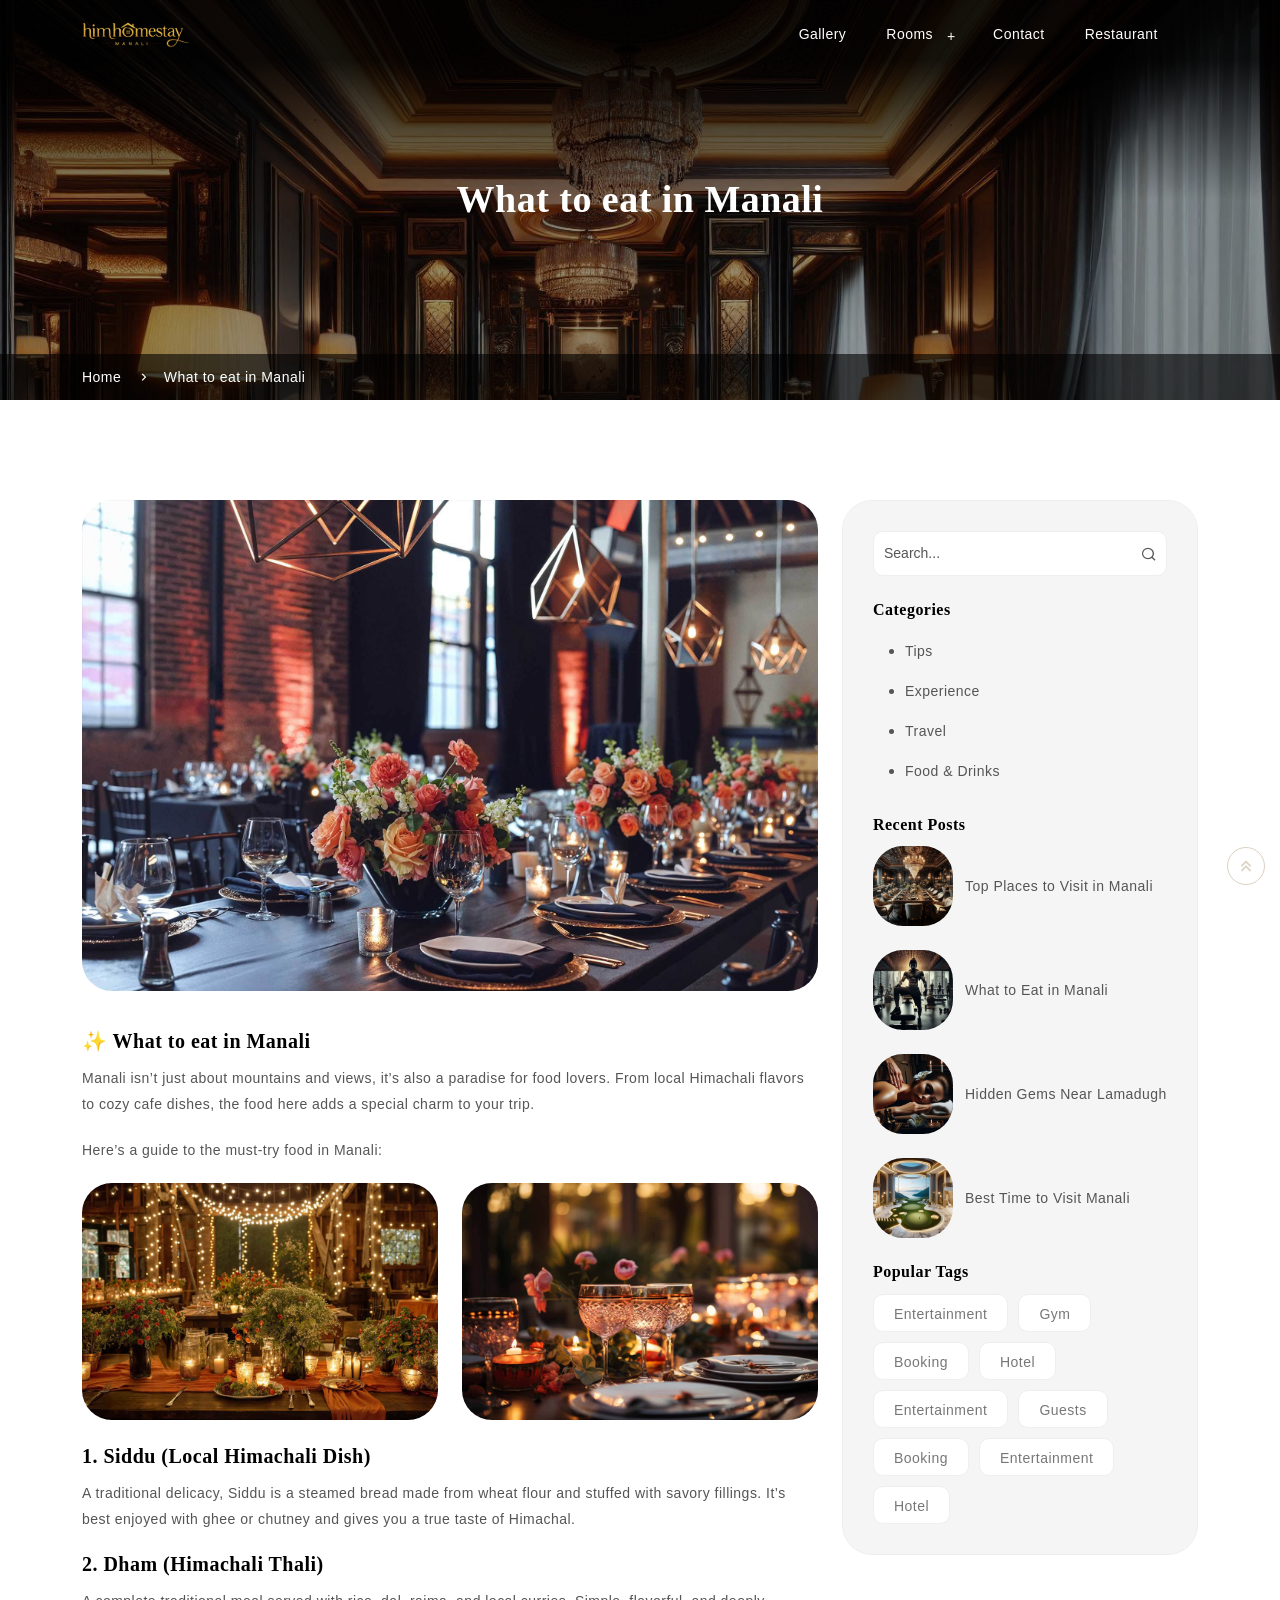
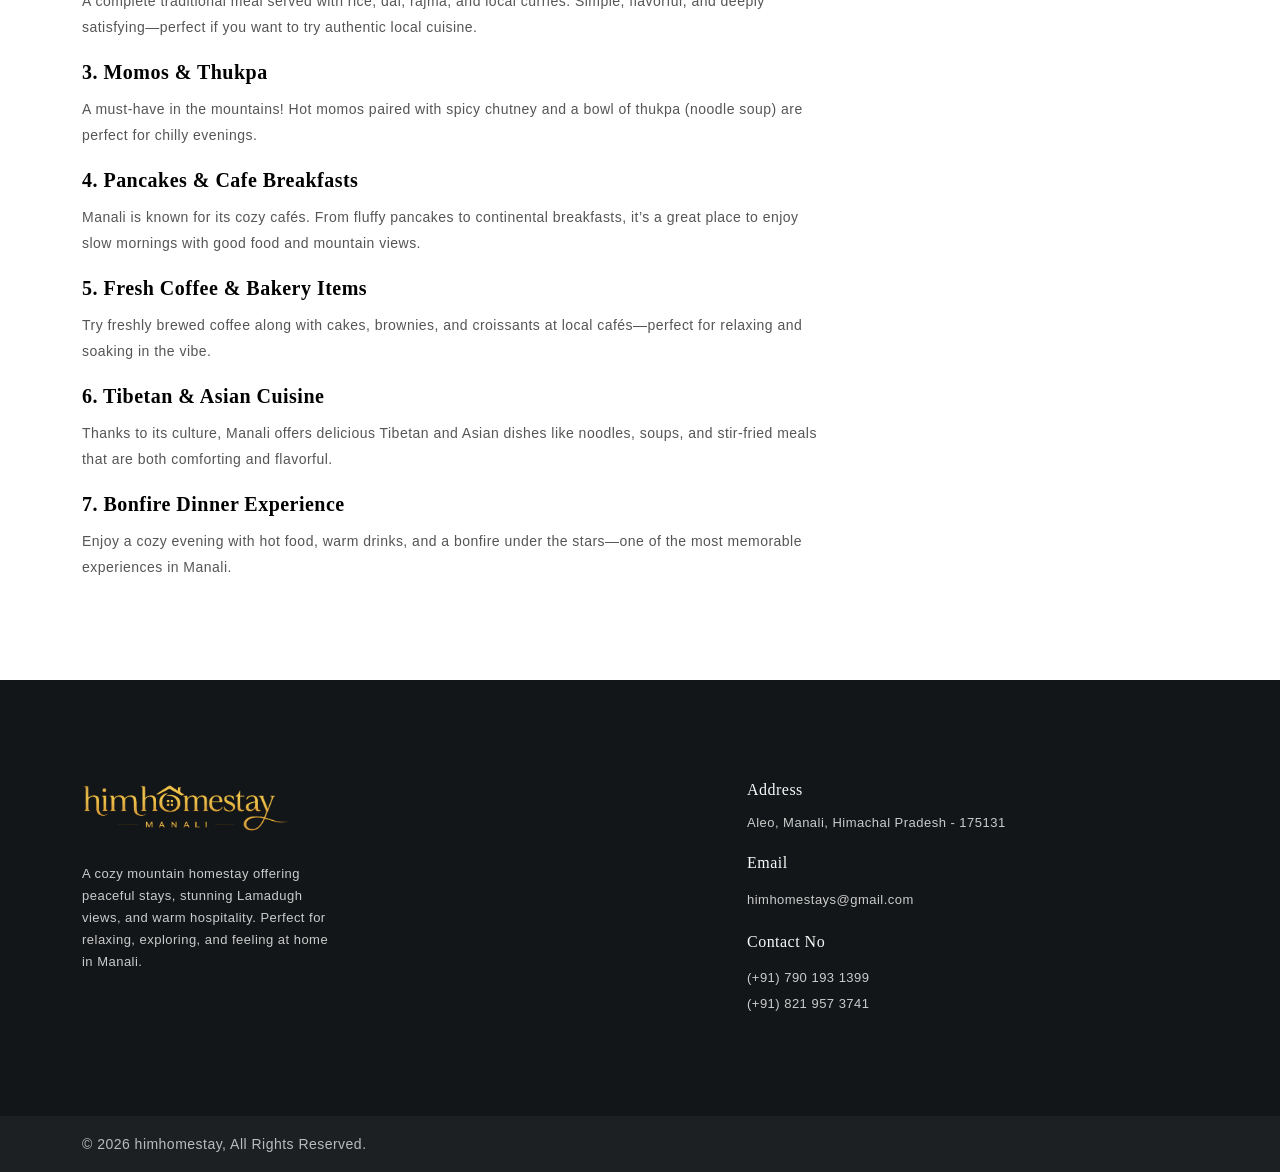
<file: blog/what-to-eat-in-manali.html>
<!DOCTYPE html>
<html lang="en">

<head>
    <meta charset="UTF-8">
    <meta http-equiv="X-UA-Compatible" content="IE=edge">
    <meta name="viewport" content="width=device-width, initial-scale=1.0">
    <meta name="description" content="HimHomestay - Luxury Hotel & Restaurant.">
    <meta name="keywords" content="hotel, booking, restaurant">
    <title>HimHomestay - Luxury Hotel & Restaurant</title>

    <!-- site Favicon -->
    <link rel="icon" href="../assets/img/favicon/favicon.png" type="image/x-icon">

    <!-- Css All Plugins Files -->
    <link rel="stylesheet" href="../assets/css/vendor/bootstrap.min.css">
    <link rel="stylesheet" href="../assets/css/vendor/remixicon.css">
    <link rel="stylesheet" href="../assets/css/vendor/aos.css">
    <link rel="stylesheet" href="../assets/css/vendor/animate.min.css">
    <link rel="stylesheet" href="../assets/css/vendor/jquery.fancybox.min.css">
    <link rel="stylesheet" href="../assets/css/vendor/jquery-ui.min.css">
    <link rel="stylesheet" href="../assets/css/vendor/slick.min.css">
    <link rel="stylesheet" href="../assets/css/vendor/owl.carousel.min.css">
    <link rel="stylesheet" href="../assets/css/vendor/swiper-bundle.min.css">

    <!-- Main Style -->
    <link rel="stylesheet" href="../assets/css/style.css">

</head>

<body>

    <!-- Loader -->
    <div class="rx-loader">
        <span class="loader"></span>
    </div>

    <!-- Header -->
    <header>
        <div class="rx-header">
            <div class="container">
                <div class="row">
                    <div class="col-12">
                        <div class="rx-inner-menu-desk">
                            <a href="../index.html" class="rx-header-btn">
                                <img src="../assets/img/logo/logo.png" alt="logo">
                            </a>
                            <button class="navbar-toggler shadow-none rx-toggle-menu" type="button"
                                data-bs-toggle="collapse" data-bs-target="#navbarSupportedContent"
                                aria-controls="navbarSupportedContent" aria-expanded="false" aria-label="Toggle navigation">
                                <i class="ri-menu-2-line"></i>
                            </button>
                            <div class="rx-main-menu" id="navbarSupportedContent">
                                <ul class="navbar-nav">
                                    <li class="nav-item rx-dropdown">
                                        <a class="nav-link" href="../gallery.html">Gallery</a>
                                    </li>
                                    <li class="nav-item rx-dropdown">
                                        <a class="nav-link rx-dropdown-item" href="javascript:void(0)">Rooms</a>
                                        <ul class="rx-dropdown-menu">
                                            <li><a class="dropdown-item" href="../luxury.html">Luxury</a></li>
                                            <li><a class="dropdown-item" href="../standard.html">Standard</a></li>
                                        </ul>
                                    </li>
                                    <li class="nav-item rx-dropdown">
                                        <a class="nav-link" href="../contact.html">Contact</a>
                                    </li>
                                    <li class="nav-item">
                                        <a class="nav-link" href="../restaurant.html">Restaurant</a>
                                    </li>
                                </ul>
                            </div>
                        </div>
                    </div>
                </div>
            </div>
        </div>
        <div class="rx-mobile-menu-overlay"></div>
        <div id="rx-mobile-menu" class="rx-mobile-menu">
            <div class="rx-menu-title">
                <span class="menu_title">Menu</span>
                <button type="button" class="rx-close-menu">×</button>
            </div>
            <div class="rx-menu-inner">
                <div class="rx-menu-contact">
                    <ul>
                        <li>
                            <a href="../gallery.html">Gallery</a>
                        </li>
                        <li>
                            <a href="javascript:void(0)">Rooms</a>
                            <ul class="sub-menu">
                                <li><a href="../luxury.html">Luxury</a></li>
                                <li><a href="../standard.html">Standard</a></li>
                            </ul>
                        </li>
                        <li>
                            <a href="../contact.html">Contact</a>
                        </li>
                        <li>
                            <a href="../restaurant.html">Restaurant</a>
                        </li>
                    </ul>
                </div>
                <div class="header-res-lan-curr">
                </div>
            </div>
        </div>
    </header>

    <!-- Breadcrumb -->
    <section class="section-breadcrumb padding-b-50">
        <div class="rx-breadcrumb-image">
            <div class="rx-breadcrumb-overlay"></div>
            <div class="inner-breadcrumb-contact">
                <div class="main-breadcrumb-contact">
                    <div class="container">
                        <div class="row">
                            <div class="col-12">
                                <div class="rx-banner-contact">
                                    <h2>What to eat in Manali</h2>
                                </div>
                            </div>
                        </div>
                    </div>
                </div>
                <div class="rx-banner-breadcrumb">
                    <div class="container">
                        <div class="row">
                            <div class="col-12">
                                <div class="breadcrumb-contact">
                                    <div class="last-contact">
                                        <ul>
                                            <li>
                                                <a href="../index.html">Home</a>
                                            </li>
                                            <li>What to eat in Manali</li>
                                        </ul>
                                    </div>
                                </div>
                            </div>
                        </div>
                    </div>
                </div>
            </div>
        </div>
    </section>

    <!-- Blog-details -->
    <section class="section-blog-details padding-t-50 padding-b-100">
        <div class="container">
            <div class="row mb-minus-24">
                <div class="col-lg-8 col-12 mb-24" data-aos="fade-up" data-aos-duration="1000" data-aos-delay="200">
                    <div class="rx-blog-details">
                        <div class="rx-blog-details-cart">
                            <div class="blog-details-img">
                                <img src="../assets/img/blog-details/1.jpg" alt="details-1">
                            </div>
                            <div class="blog-details-contact">
                                <br>
                                <h4>✨ What to eat in Manali</h4>
                                <p>Manali isn’t just about mountains and views, it’s also a paradise for food lovers. From local Himachali flavors to cozy
                                cafe dishes, the food here adds a special charm to your trip.</p>

                                <p>Here’s a guide to the must-try food in Manali:</p>
                                <div class="row">
                                    <div class="col-lg-6 col-md-12 mb-24">
                                        <img src="../assets/img/blog-details/2.jpg" alt="details-2">
                                    </div>
                                    <div class="col-lg-6 col-md-12 mb-24">
                                        <img src="../assets/img/blog-details/3.jpg" alt="details-3">
                                    </div>
                                </div>
                                <h4>1. Siddu (Local Himachali Dish)</h4>
                                <p>A traditional delicacy, Siddu is a steamed bread made from wheat flour and stuffed with savory fillings. It’s best
                                enjoyed with ghee or chutney and gives you a true taste of Himachal.</p>
                                
                                <h4>2. Dham (Himachali Thali)</h4>
                                <p>A complete traditional meal served with rice, dal, rajma, and local curries. Simple, flavorful, and deeply
                                satisfying—perfect if you want to try authentic local cuisine.</p>

                                <h4>3. Momos & Thukpa</h4>
                                <p>A must-have in the mountains! Hot momos paired with spicy chutney and a bowl of thukpa (noodle soup) are perfect for
                                chilly evenings.</p>

                                <h4>4. Pancakes & Cafe Breakfasts</h4>
                                <p>Manali is known for its cozy cafés. From fluffy pancakes to continental breakfasts, it’s a great place to enjoy slow
                                mornings with good food and mountain views.</p>

                                <h4>5. Fresh Coffee & Bakery Items</h4>
                                <p>Try freshly brewed coffee along with cakes, brownies, and croissants at local cafés—perfect for relaxing and soaking in
                                the vibe.</p>
                                
                                <h4>6. Tibetan & Asian Cuisine</h4>
                                <p>Thanks to its culture, Manali offers delicious Tibetan and Asian dishes like noodles, soups, and stir-fried meals that
                                are both comforting and flavorful.</p>

                                <h4>7. Bonfire Dinner Experience</h4>
                                <p>Enjoy a cozy evening with hot food, warm drinks, and a bonfire under the stars—one of the most memorable experiences in
                                Manali.</p>
                            </div>
                        </div>

                    </div>
                </div>
                <div class="col-lg-4 col-12 mb-24" data-aos="fade-up" data-aos-duration="1000">
                    <div class="rx-blog-details-sidebar">
                        <div class="search-box">
                            <div class="search-inner-box">
                                <i class="ri-search-line"></i>
                                <input type="text" placeholder="Search...">
                            </div>
                        </div>
                        <div class="rx-details-categories">
                            <h5 class="sub-title">Categories</h5>
                            <div class="inner-contact">
                                <ul>
                                    <li>
                                        <a href="hidden-gems-near-lamadugh.html">Tips</a>
                                    </li>
                                    <li>
                                        <a href="top-places-to-visit-in-manali.html">Experience</a>
                                    </li>
                                    <li>
                                        <a href="best-time-to-visit-manali.html">Travel</a>
                                    </li>
                                    <li>
                                        <a href="what-to-eat-in-manali.html">Food & Drinks</a>
                                    </li>
                                </ul>
                            </div>
                        </div>
                        <div class="rx-recent-post">
                            <h5 class="sub-title">Recent Posts</h5>
                            <div class="recent-inner-post">
                                <div class="recent-post-cart">
                                    <div class="post-img">
                                        <img src="../assets/img/blog/1.jpg" alt="blog-1">
                                    </div>
                                    <div class="post-contact">
                                        <h4><a href="top-places-to-visit-in-manali.html">Top Places to Visit in Manali</a></h4>
                                    </div>
                                </div>
                                <div class="recent-post-cart">
                                    <div class="post-img">
                                        <img src="../assets/img/blog/2.jpg" alt="blog-2">
                                    </div>
                                    <div class="post-contact">
                                        <h4><a href="what-to-eat-in-manali.html">What to Eat in Manali</a></h4>
                                    </div>
                                </div>
                                <div class="recent-post-cart">
                                    <div class="post-img">
                                        <img src="../assets/img/blog/3.jpg" alt="blog-1">
                                    </div>
                                    <div class="post-contact">
                                        <h4><a href="hidden-gems-near-lamadugh.html">Hidden Gems Near Lamadugh</a></h4>
                                    </div>
                                </div>
                                <div class="recent-post-cart">
                                    <div class="post-img">
                                        <img src="../assets/img/blog/4.jpg" alt="blog-1">
                                    </div>
                                    <div class="post-contact">
                                        <h4><a href="best-time-to-visit-manali.html">Best Time to Visit Manali</a></h4>
                                    </div>
                                </div>
                            </div>
                        </div>
                        <div class="rx-popular-tags">
                            <h5 class="sub-title">Popular Tags</h5>
                            <div class="popular-inner-tags">
                                <ul>
                                    <li>
                                        <a href="javascript:void(0)">Entertainment</a>
                                    </li>
                                    <li>
                                        <a href="javascript:void(0)">Gym</a>
                                    </li>
                                    <li>
                                        <a href="javascript:void(0)">Booking</a>
                                    </li>
                                    <li>
                                        <a href="javascript:void(0)">Hotel</a>
                                    </li>
                                    <li>
                                        <a href="javascript:void(0)">Entertainment</a>
                                    </li>
                                    <li>
                                        <a href="javascript:void(0)">Guests</a>
                                    </li>
                                    <li>
                                        <a href="javascript:void(0)">Booking</a>
                                    </li>
                                    <li>
                                        <a href="javascript:void(0)">Entertainment</a>
                                    </li>
                                    <li>
                                        <a href="javascript:void(0)">Hotel</a>
                                    </li>
                                </ul>
                            </div>
                        </div>
                    </div>
                </div>
            </div>
        </div>
    </section>

    <!-- Footer -->
    <footer>
        <div class="rx-main-footer padding-tb-100">
            <div class="container">
                <div class="row mb-minus-24">
                    <div class="col-lg-3 col-sm-6 col-12 mb-24 footer-order-1">
                        <div class="rx-social-media">
                            <div class="rx-logo">
                                <img src="../assets/img/logo/logo.png" alt="logo">
                            </div>
                            <div class="inner-contact">
                                <p>A cozy mountain homestay offering peaceful stays, stunning Lamadugh views, and warm
                                    hospitality. Perfect for relaxing,
                                    exploring, and feeling at home in Manali.</p>
                            </div>
    
                        </div>
                    </div>
                    <div class="col-lg-2 col-sm-4 col-6 col-420-full mb-24 footer-order-2">
                        
                    </div>
                    <div class="col-lg-2 col-sm-4 col-6 col-420-full mb-24 footer-order-3">
                        
                    </div>
                    
                    <div class="col-lg-3 col-sm-6 col-6 col-420-full mb-24 footer-order-5">
                        <div class="rx-footer-other-info">
                            <div class="inner-info">
                                <h5>Address</h5>
                                <p>Aleo, Manali, Himachal Pradesh - 175131</p>
                            </div>
                            <div class="inner-info">
                                <h5>Email</h5>
                                <a href="mailto:himhomestay@gmail.com">himhomestays@gmail.com</a>
                            </div>
                            <div class="inner-info">
                                <h5>Contact No</h5>
                                <a href="tel:+9179019313399">(+91) 790 193 1399</a> <br>
                                <a href="tel:+918219573741">(+91) 821 957 3741</a>
                            </div>
                        </div>
                    </div>
                </div>
            </div>
        </div>
        <div class="rx-footer-copy">
            <div class="container">
                <div class="row">
                    <div class="col-12">
                        <div class="rx-footer-inner-contact">
                            <div class="rx-footer-left-side-contact">
                                <p>&copy; 2026 <a href="../index.html">himhomestay</a>, All Rights Reserved.</p>
                            </div>
                            
                        </div>
                    </div>
                </div>
            </div>
        </div>
    </footer>

    <!-- Back to top  -->
    <a href="#Top" class="back-to-top result-placeholder">
        <i class="ri-arrow-up-double-fill"></i>
        <div class="back-to-top-wrap active-progress">
            <svg viewBox="-1 -1 102 102">
                <path d="M50,1 a49,49 0 0,1 0,98 a49,49 0 0,1 0,-98"></path>
            </svg>
        </div>
    </a>

    <!-- Feature tools -->
    <div class="rx-tools-sidebar-overlay"></div>

    <!-- Plugins -->
    <script src="../assets/js/vendor/bootstrap.bundle.min.js"></script>
    <script src="../assets/js/vendor/jquery-3.7.1.min.js"></script>
    <script src="../assets/js/vendor/jquery-ui.min.js"></script>
    <script src="../assets/js/vendor/aos.js"></script>
    <script src="../assets/js/vendor/smoothscroll.min.js"></script>
    <script src="../assets/js/vendor/jquery.fancybox.min.js"></script>
    <script src="../assets/js/vendor/slick.min.js"></script>
    <script src="../assets/js/vendor/owl.carousel.min.js"></script>
    <script src="../assets/js/vendor/swiper-bundle.min.js"></script>

    <!-- main-js -->
    <script src="../assets/js/main.js"></script>

</body>

</html>
</file>
<file: assets/css/style.css>
/*-----------------------------------------------------------------------------------

Item Name: Him Homestay - Luxury Hotel & Restaurant.
Author: Himhomestay
Version: 1.1
Copyright 2026

-----------------------------------------------------------------------------------*/
/*---------------------------------------------------------------------------------
    Included CSS INDEX
-----------------------------------------------------------------------------------

01. Typography

02. Utilities
    - mixing
    - variables

03. components
    - header
    - footer
    - common
    - modal

04. Layouts
    - hero
    - extra-services
    - testimonials
    - menu
    - Book

05. pages
    - about
    - services
    - rooms
    - rooms-2
    - rooms-3
    - amenities
    - blog
    - team
    - gallery
    - gallery-2
    - contact
    - faq
    - blog-details
    - Spa
    - checkout
    - authentication

-----------------------------------------------------------------------------------*/
/* Typography ( Import Typography ) */
/*-------------------------------------------------
  Fonts Family & Style CSS
---------------------------------------------------*/
/*--  Poppins font  --*/
@font-face {
  font-family: "Poppins", sans-serif;
  src: url("../fonts/poppins/Poppins-Thin.ttf") format("truetype");
  font-weight: 100;
  font-style: normal;
}
@font-face {
  font-family: "Poppins", sans-serif;
  src: url("../fonts/poppins/Poppins-ThinItalic.ttf") format("truetype");
  font-weight: 100;
  font-style: italic;
}
@font-face {
  font-family: "Poppins", sans-serif;
  src: url("../fonts/poppins/Poppins-ExtraLight.ttf") format("truetype");
  font-weight: 200;
  font-style: normal;
}
@font-face {
  font-family: "Poppins", sans-serif;
  src: url("../fonts/poppins/Poppins-ExtraLightItalic.ttf") format("truetype");
  font-weight: 200;
  font-style: italic;
}
@font-face {
  font-family: "Poppins", sans-serif;
  src: url("../fonts/poppins/Poppins-Light.ttf") format("truetype");
  font-weight: 300;
  font-style: normal;
}
@font-face {
  font-family: "Poppins", sans-serif;
  src: url("../fonts/poppins/Poppins-LightItalic.ttf") format("truetype");
  font-weight: 300;
  font-style: italic;
}
@font-face {
  font-family: "Poppins", sans-serif;
  src: url("../fonts/poppins/Poppins-Regular.ttf") format("truetype");
  font-weight: 400;
  font-style: normal;
}
@font-face {
  font-family: "Poppins", sans-serif;
  src: url("../fonts/poppins/Poppins-Regular.ttf") format("truetype");
  font-weight: 400;
  font-style: italic;
}
@font-face {
  font-family: "Poppins", sans-serif;
  src: url("../fonts/poppins/Poppins-Medium.ttf") format("truetype");
  font-weight: 500;
  font-style: normal;
}
@font-face {
  font-family: "Poppins", sans-serif;
  src: url("../fonts/poppins/Poppins-MediumItalic.ttf") format("truetype");
  font-weight: 500;
  font-style: italic;
}
@font-face {
  font-family: "Poppins", sans-serif;
  src: url("../fonts/poppins/Poppins-SemiBold.ttf") format("truetype");
  font-weight: 600;
  font-style: normal;
}
@font-face {
  font-family: "Poppins", sans-serif;
  src: url("../fonts/poppins/Poppins-SemiBoldItalic.ttf") format("truetype");
  font-weight: 600;
  font-style: italic;
}
@font-face {
  font-family: "Poppins", sans-serif;
  src: url("../fonts/poppins/Poppins-Bold.ttf") format("truetype");
  font-weight: 700;
  font-style: normal;
}
@font-face {
  font-family: "Poppins", sans-serif;
  src: url("../fonts/poppins/Poppins-BoldItalic.ttf") format("truetype");
  font-weight: 700;
  font-style: italic;
}
@font-face {
  font-family: "Poppins", sans-serif;
  src: url("../fonts/poppins/Poppins-ExtraBold.ttf") format("truetype");
  font-weight: 800;
  font-style: normal;
}
@font-face {
  font-family: "Poppins", sans-serif;
  src: url("../fonts/poppins/Poppins-ExtraBoldItalic.ttf") format("truetype");
  font-weight: 800;
  font-style: italic;
}
@font-face {
  font-family: "Poppins", sans-serif;
  src: url("../fonts/poppins/Poppins-Black.ttf") format("truetype");
  font-weight: 900;
  font-style: normal;
}
@font-face {
  font-family: "Poppins", sans-serif;
  src: url("../fonts/poppins/Poppins-BlackItalic.ttf") format("truetype");
  font-weight: 900;
  font-style: italic;
}
/* Playfair */
@font-face {
  font-family: "Playfair Display", serif;
  src: url("../fonts/Playfair/PlayfairDisplay-Regular.ttf") format("truetype");
  font-weight: 400;
  font-style: normal;
}
@font-face {
  font-family: "Playfair Display", serif;
  src: url("../fonts/Playfair/PlayfairDisplay-Italic.ttf") format("truetype");
  font-weight: 400;
  font-style: italic;
}
@font-face {
  font-family: "Playfair Display", serif;
  src: url("../fonts/Playfair/PlayfairDisplay-Medium.ttf") format("truetype");
  font-weight: 500;
  font-style: normal;
}
@font-face {
  font-family: "Playfair Display", serif;
  src: url("../fonts/Playfair/PlayfairDisplay-MediumItalic.ttf") format("truetype");
  font-weight: 500;
  font-style: italic;
}
@font-face {
  font-family: "Playfair Display", serif;
  src: url("../fonts/Playfair/PlayfairDisplay-SemiBold.ttf") format("truetype");
  font-weight: 600;
  font-style: normal;
}
@font-face {
  font-family: "Playfair Display", serif;
  src: url("../fonts/Playfair/PlayfairDisplay-SemiBoldItalic.ttf") format("truetype");
  font-weight: 600;
  font-style: italic;
}
@font-face {
  font-family: "Playfair Display", serif;
  src: url("../fonts/Playfair/PlayfairDisplay-Bold.ttf") format("truetype");
  font-weight: 700;
  font-style: normal;
}
@font-face {
  font-family: "Playfair Display", serif;
  src: url("../fonts/Playfair/PlayfairDisplay-BoldItalic.ttf") format("truetype");
  font-weight: 700;
  font-style: italic;
}
@font-face {
  font-family: "Playfair Display", serif;
  src: url("../fonts/Playfair/PlayfairDisplay-ExtraBold.ttf") format("truetype");
  font-weight: 800;
  font-style: normal;
}
@font-face {
  font-family: "Playfair Display", serif;
  src: url("../fonts/Playfair/PlayfairDisplay-ExtraBoldItalic.ttf") format("truetype");
  font-weight: 800;
  font-style: italic;
}
@font-face {
  font-family: "Playfair Display", serif;
  src: url("../fonts/Playfair/PlayfairDisplay-Black.ttf") format("truetype");
  font-weight: 900;
  font-style: normal;
}
@font-face {
  font-family: "Playfair Display", serif;
  src: url("../fonts/Playfair/PlayfairDisplay-BlackItalic.ttf") format("truetype");
  font-weight: 900;
  font-style: italic;
}
/* Utilities ( Import Utilities ) */
/* mixing */
/* variables */
/* components ( Import components ) */
/* common */
body {
  font-family: "Poppins", sans-serif;
  font-size: 15px;
  font-weight: 400;
  color: #555555;
  line-height: 26px;
  letter-spacing: 0.02rem;
}

::-moz-selection {
  color: #9d7e54;
  background-color: rgba(0, 0, 0, 0.04);
}

::selection {
  color: #9d7e54;
  background-color: rgba(0, 0, 0, 0.04);
}

p,
li,
a {
  margin-bottom: 0;
  font-family: "Poppins", sans-serif;
  font-size: 15px;
  color: #555555;
  font-weight: 400;
  line-height: 26px;
  letter-spacing: 0.03rem;
}

a {
  text-decoration: none;
}

ul {
  list-style-type: none;
  padding: 0;
  margin: 0;
}

h1,
h2,
h3,
h4,
h5,
h6 {
  font-family: "Playfair Display", serif;
  margin-bottom: 0;
  color: #000;
  font-weight: 600;
  letter-spacing: 0.03rem;
}

[type=radio]:checked {
  position: relative;
  opacity: 0;
  display: none;
}
[type=radio]:checked + label {
  position: relative;
  padding-left: 26px;
  cursor: pointer;
  line-height: 16px;
  display: inline-block;
  color: #555555;
  letter-spacing: 0;
}
[type=radio]:checked + label:before {
  content: "";
  position: absolute;
  left: 0;
  top: 0;
  width: 16px;
  height: 16px;
  border-radius: 100%;
  background: #fff;
  border: 1px solid #9d7e54;
}
[type=radio]:checked + label:after {
  content: "";
  width: 8px;
  height: 8px;
  background: #9d7e54;
  position: absolute;
  top: 4px;
  left: 4px;
  border-radius: 100%;
  -webkit-transition: all 0.2s ease;
  transition: all 0.2s ease;
  opacity: 1;
  -webkit-transform: scale(1);
          transform: scale(1);
}
[type=radio]:not(:checked) {
  position: relative;
  opacity: 0;
  display: none;
}
[type=radio]:not(:checked) + label {
  position: relative;
  padding-left: 26px;
  cursor: pointer;
  line-height: 16px;
  display: inline-block;
  color: #555555;
  letter-spacing: 0;
}
[type=radio]:not(:checked) + label:before {
  content: "";
  position: absolute;
  left: 0;
  top: 0;
  width: 16px;
  height: 16px;
  border: 1px solid #eee;
  border-radius: 100%;
  background: #fff;
}
[type=radio]:not(:checked) + label:after {
  content: "";
  width: 8px;
  height: 8px;
  background: #9d7e54;
  position: absolute;
  top: 4px;
  left: 4px;
  border-radius: 100%;
  -webkit-transition: all 0.2s ease;
  transition: all 0.2s ease;
  opacity: 0;
  -webkit-transform: scale(0);
          transform: scale(0);
}

.bg-two-secondary {
  background-color: #f5f5f5;
}

.p-0 {
  padding: 0;
}

.rx-text-right {
  text-align: right;
}

.rx-banner {
  margin-bottom: 30px;
}
.rx-banner p {
  margin-bottom: 4px;
  font-family: "Poppins", sans-serif;
  font-size: 16px;
  letter-spacing: 1px;
  font-weight: 500;
  color: #555555;
}
.rx-banner h4 {
  font-family: "Playfair Display", serif;
  font-size: 35px;
  color: #000;
  line-height: 1.2;
}
.rx-banner h4 span {
  color: #9d7e54;
}

.rx-banner-effects p {
  position: relative;
}
.rx-banner-effects p .left-side {
  padding-right: 10px;
}
.rx-banner-effects p .right-side {
  padding-left: 10px;
}
.rx-banner-effects p svg, .rx-banner-effects p img {
  width: 90px;
}
.rx-banner-effects p svg path, .rx-banner-effects p img path {
  fill: #9d7e54;
}
.rx-banner-effects p svg .cls-1,
.rx-banner-effects p svg .cls-2, .rx-banner-effects p img .cls-1,
.rx-banner-effects p img .cls-2 {
  fill-rule: evenodd;
}
.rx-banner-effects p svg .cls-2,
.rx-banner-effects p svg .cls-3, .rx-banner-effects p img .cls-2,
.rx-banner-effects p img .cls-3 {
  fill-opacity: 0;
  stroke: #9d7e54;
  stroke-linejoin: round;
  stroke-width: 2px;
}

/* Breadcrumb */
.section-breadcrumb {
  position: relative;
}
.section-breadcrumb:before {
  content: "";
  position: absolute;
  z-index: 0;
  top: 0;
  width: 100%;
  height: 200px;
  background: -webkit-gradient(linear, left bottom, left top, from(rgba(0, 0, 0, 0)), color-stop(70%, rgba(0, 0, 0, 0.85)), to(rgba(0, 0, 0, 0.85)));
  background: linear-gradient(0deg, rgba(0, 0, 0, 0) 0%, rgba(0, 0, 0, 0.85) 70%, rgba(0, 0, 0, 0.85) 100%);
}

.rx-breadcrumb-overlay {
  width: 100%;
  height: 400px;
  position: absolute;
  top: 0;
  left: 0;
  background-color: rgba(0, 0, 0, 0.4);
}

.rx-breadcrumb-image {
  width: 100%;
  height: 400px;
  margin: 0;
  background-image: url("../img/banner/banner.jpg");
  background-size: cover;
  background-position: center;
}

.inner-breadcrumb-contact {
  position: relative;
  height: 100%;
  z-index: 1;
}
.inner-breadcrumb-contact .main-breadcrumb-contact {
  height: 100%;
  display: -webkit-box;
  display: -ms-flexbox;
  display: flex;
  -webkit-box-orient: vertical;
  -webkit-box-direction: normal;
      -ms-flex-direction: column;
          flex-direction: column;
  -webkit-box-align: center;
      -ms-flex-align: center;
          align-items: center;
  -webkit-box-pack: center;
      -ms-flex-pack: center;
          justify-content: center;
  text-align: center;
}
.inner-breadcrumb-contact .main-breadcrumb-contact .rx-banner-contact h2 {
  font-size: 40px;
  font-weight: 600;
  line-height: 1.4;
  color: #fff;
}
.inner-breadcrumb-contact .rx-banner-breadcrumb {
  position: absolute;
  bottom: 0;
  padding: 10px 0;
  background-color: rgba(0, 0, 0, 0.6);
  width: 100%;
}
.inner-breadcrumb-contact .rx-banner-breadcrumb .breadcrumb-contact {
  display: -webkit-box;
  display: -ms-flexbox;
  display: flex;
  -webkit-box-pack: justify;
      -ms-flex-pack: justify;
          justify-content: space-between;
}
.inner-breadcrumb-contact .rx-banner-breadcrumb .breadcrumb-contact .main-heading h4 {
  font-size: 18px;
  font-weight: 600;
  line-height: 1.2;
  color: #fff;
}
.inner-breadcrumb-contact .rx-banner-breadcrumb .breadcrumb-contact .last-contact ul {
  display: -webkit-box;
  display: -ms-flexbox;
  display: flex;
  margin: 0 -8px;
}
.inner-breadcrumb-contact .rx-banner-breadcrumb .breadcrumb-contact .last-contact ul li {
  padding: 0 8px;
  font-size: 14px;
  font-weight: 300;
  color: #fff;
}
.inner-breadcrumb-contact .rx-banner-breadcrumb .breadcrumb-contact .last-contact ul li a {
  -webkit-transition: all 0.3s ease-in-out;
  transition: all 0.3s ease-in-out;
  font-size: 14px;
  font-weight: 500;
  color: #fff;
}
.inner-breadcrumb-contact .rx-banner-breadcrumb .breadcrumb-contact .last-contact ul li a:hover {
  color: #9d7e54;
}
.inner-breadcrumb-contact .rx-banner-breadcrumb .breadcrumb-contact .last-contact ul li:last-child:before {
  content: "\ea6e";
  font-family: "remixicon";
  font-size: 14px;
  font-weight: 500;
  padding-right: 12px;
}

/* Back to top button */
a.back-to-top {
  width: 38px;
  height: 38px;
  display: none;
  position: fixed;
  right: 15px;
  bottom: 15px;
  z-index: 10;
  border-radius: 20px;
  cursor: pointer;
  background-color: #fff;
  color: #9d7e54;
  border: 1px solid #9d7e54;
  text-align: center;
  font-size: 22px;
  line-height: 1.6;
}
a.back-to-top i {
  font-size: 20px;
}
a.back-to-top:hover {
  -webkit-transition: all 0.3s ease-in-out;
  transition: all 0.3s ease-in-out;
}
a.back-to-top svg, a.back-to-top img {
  width: 36px;
  height: 36px;
  position: fixed;
  right: 16px;
  bottom: 16px;
}
a.back-to-top svg path, a.back-to-top img path {
  fill: transparent;
  stroke: #9d7e54;
  stroke-width: 5px;
}

/* Loader */
.rx-loader {
  min-width: 100%;
  width: 100%;
  height: 100vh;
  position: fixed;
  top: 0;
  left: 0;
  display: -webkit-box;
  display: -ms-flexbox;
  display: flex;
  -webkit-box-align: center;
      -ms-flex-align: center;
          align-items: center;
  -webkit-box-pack: center;
      -ms-flex-pack: center;
          justify-content: center;
  background-color: #fff;
  z-index: 45;
}
.rx-loader .loader {
  width: 100px;
  height: 100px;
  position: relative;
  display: -webkit-box;
  display: -ms-flexbox;
  display: flex;
  -webkit-box-align: center;
      -ms-flex-align: center;
          align-items: center;
  -webkit-box-pack: center;
      -ms-flex-pack: center;
          justify-content: center;
}
.rx-loader .loader:after, .rx-loader .loader:before {
  content: "";
  width: 50px;
  height: 50px;
  border-radius: 50%;
  border: 50px solid #9d7e54;
  position: absolute;
  left: 0;
  top: 0;
  opacity: 0;
  -webkit-animation: animloader 2s linear infinite;
          animation: animloader 2s linear infinite;
}
.rx-loader .loader:after {
  -webkit-animation-delay: 1s;
          animation-delay: 1s;
}
@-webkit-keyframes animloader {
  0% {
    -webkit-transform: scale(0);
            transform: scale(0);
    opacity: 1;
  }
  100% {
    -webkit-transform: scale(1);
            transform: scale(1);
    opacity: 0;
  }
}
@keyframes animloader {
  0% {
    -webkit-transform: scale(0);
            transform: scale(0);
    opacity: 1;
  }
  100% {
    -webkit-transform: scale(1);
            transform: scale(1);
    opacity: 0;
  }
}

.form-select:focus {
  -webkit-box-shadow: none;
          box-shadow: none;
  border: transparent;
}
.form-select option {
  font-size: 14px;
  font-weight: 500;
  color: #555555;
}

textarea {
  width: 100%;
  padding: 10px;
  font-weight: 400;
  font-size: 13px;
  color: #555555;
  border: 1px solid #eee;
  outline: 0;
  border-radius: 10px;
}
textarea:focus {
  border: 1px solid #eee;
}
textarea::-webkit-input-placeholder {
  font-size: 14px;
  font-weight: 500;
  color: #555555;
}
textarea::-moz-placeholder {
  font-size: 14px;
  font-weight: 500;
  color: #555555;
}
textarea:-ms-input-placeholder {
  font-size: 14px;
  font-weight: 500;
  color: #555555;
}
textarea::-ms-input-placeholder {
  font-size: 14px;
  font-weight: 500;
  color: #555555;
}
textarea::placeholder {
  font-size: 14px;
  font-weight: 500;
  color: #555555;
}

input,
.rx-from-control {
  width: 100%;
  height: 45px;
  padding: 10px;
  color: #555555;
  border: 1px solid #eee;
  outline: 0;
  border-radius: 10px;
  font-weight: 400;
  font-size: 13px;
}
input:focus,
.rx-from-control:focus {
  border: 1px solid #eee;
}
input::-webkit-input-placeholder, .rx-from-control::-webkit-input-placeholder {
  font-size: 14px;
  font-weight: 500;
  color: #555555;
}
input::-moz-placeholder, .rx-from-control::-moz-placeholder {
  font-size: 14px;
  font-weight: 500;
  color: #555555;
}
input:-ms-input-placeholder, .rx-from-control:-ms-input-placeholder {
  font-size: 14px;
  font-weight: 500;
  color: #555555;
}
input::-ms-input-placeholder, .rx-from-control::-ms-input-placeholder {
  font-size: 14px;
  font-weight: 500;
  color: #555555;
}
input::placeholder,
.rx-from-control::placeholder {
  font-size: 14px;
  font-weight: 500;
  color: #555555;
}

.custom-dropdown {
  position: relative;
}
.custom-dropdown ul.dropdown {
  background-color: #131618;
  display: none;
  position: absolute;
  left: 0;
  z-index: 2;
  width: 100%;
  top: 100%;
  margin-top: 7px;
  margin-bottom: 0;
  padding: 10px 5px;
}
.custom-dropdown ul.dropdown li a {
  padding: 0px 12px;
  font-size: 13px;
  display: block;
}

.rx-btn-one {
  -webkit-transition: all 0.3s ease-in-out;
  transition: all 0.3s ease-in-out;
  text-decoration: none;
  padding: 6px 20px;
  line-height: 25px;
  background-color: transparent;
  color: #fff;
  font-size: 15px;
  font-weight: 500;
  border: 1px solid #fff;
  border-radius: 10px;
  letter-spacing: 1px;
}
.rx-btn-one:hover {
  background-color: #9d7e54;
  border-color: #9d7e54;
}

.rx-btn-two {
  -webkit-transition: all 0.3s ease-in-out;
  transition: all 0.3s ease-in-out;
  text-decoration: none;
  padding: 6px 20px;
  line-height: 25px;
  background-color: #fff;
  color: #131618;
  font-size: 15px;
  font-weight: 500;
  border: 1px solid #131618;
  border-radius: 10px;
  letter-spacing: 1px;
}
.rx-btn-two:hover {
  background-color: #9d7e54;
  border-color: #9d7e54;
  color: #fff;
}

.mb-24 {
  margin-bottom: 24px;
}

.mt-24 {
  margin-top: 24px;
}

.m-minus-12 {
  margin: -12px;
}

.mb-minus-24 {
  margin-bottom: -24px;
}

.padding-t-100 {
  padding: 100px 0 0 0;
}

.padding-b-100 {
  padding-bottom: 100px !important;
}

.padding-tb-100 {
  padding: 100px 0;
}

.padding-tb-50 {
  padding: 50px 0;
}

.padding-t-50 {
  padding: 50px 0 0 0;
}

.padding-b-50 {
  padding-bottom: 50px;
}

.margin-t-50 {
  margin-top: 50px;
}

.margin-tb-100 {
  margin: 100px 0;
}

.margin-tb-50 {
  margin: 50px 0;
}

.margin-b-50 {
  margin-bottom: 50px;
}

/* owl */
.owl-dots {
  margin-bottom: 0;
  list-style: none;
  width: 100%;
  padding: 0;
  display: block;
  text-align: center;
  position: relative;
  bottom: 0;
  z-index: 1;
}
.owl-dots .owl-dot {
  margin: 0 2px;
  padding: 0;
  position: relative;
  display: inline-block;
  cursor: pointer;
}
.owl-dots .owl-dot span {
  border: 0;
  background: transparent;
  display: block;
  outline: none;
  line-height: 0px;
  font-size: 0px;
  border: 1px solid #131618;
  color: transparent;
  cursor: pointer;
}
.owl-dots .owl-dot span:before {
  content: "";
  width: 10px;
  height: 10px;
  background-color: #fff;
  display: inline-block;
  border-radius: 0;
  text-align: center;
  opacity: 1;
  -webkit-box-shadow: none;
          box-shadow: none;
}
.owl-dots .owl-dot.active span::before {
  background-color: #131618;
  width: 25px;
}

/* Responsive */
@media screen and (max-width: 1399px) {
  .inner-breadcrumb-contact .main-breadcrumb-contact .rx-banner-contact h2 {
    font-size: 38px;
  }
  .rx-banner {
    margin-bottom: 24px;
  }
  .rx-banner h4 {
    font-size: 32px;
  }
  .rx-banner p {
    margin-bottom: 0;
  }
}
@media screen and (max-width: 1199px) {
  .inner-breadcrumb-contact .main-breadcrumb-contact .rx-banner-contact h2 {
    font-size: 36px;
  }
  .rx-banner {
    margin-bottom: 20px;
  }
  .rx-banner h4 {
    font-size: 30px;
  }
  .padding-tb-100 {
    padding: 70px 0;
  }
  .padding-t-100 {
    padding-top: 70px;
  }
  .padding-b-100 {
    padding-bottom: 70px !important;
  }
  .padding-tb-50 {
    padding: 35px 0;
  }
  .padding-t-50 {
    padding-top: 35px;
  }
  .padding-b-50 {
    padding-bottom: 35px;
  }
  .margin-tb-50 {
    margin: 35px 0;
  }
  .margin-t-50 {
    margin-top: 35px;
  }
  .margin-b-50 {
    margin-bottom: 35px;
  }
}
@media screen and (max-width: 991px) {
  .d-none-991 {
    display: none;
  }
  .rx-breadcrumb-image {
    height: 350px;
  }
  .rx-breadcrumb-overlay {
    height: 350px;
  }
  .inner-breadcrumb-contact .main-breadcrumb-contact .rx-banner-contact h2 {
    font-size: 32px;
  }
  .rx-banner h4 {
    font-size: 26px;
  }
}
@media screen and (max-width: 767px) {
  .inner-breadcrumb-contact .main-breadcrumb-contact .rx-banner-contact h2 {
    font-size: 30px;
  }
}
@media screen and (max-width: 575px) {
  .rx-breadcrumb-image {
    height: 300px;
  }
  .rx-breadcrumb-overlay {
    height: 300px;
  }
  .inner-breadcrumb-contact .main-breadcrumb-contact .rx-banner-contact h2 {
    font-size: 28px;
  }
  .rx-banner p {
    font-size: 15px;
    line-height: 22px;
  }
  .rx-banner h4 {
    font-size: 24px;
  }
  .rx-575-50 {
    width: 50%;
  }
}
@media screen and (max-width: 480px) {
  .rx-footer-inner-contact {
    -webkit-box-orient: vertical;
    -webkit-box-direction: normal;
        -ms-flex-direction: column;
            flex-direction: column;
    -webkit-box-align: center;
        -ms-flex-align: center;
            align-items: center;
  }
  .rx-footer-inner-contact .rx-footer-left-side-contact {
    margin-bottom: 12px;
  }
  .rx-575-50 {
    width: 100%;
  }
}
@media screen and (max-width: 420px) {
  .rx-banner-effects p svg, .rx-banner-effects p img {
    width: 70px;
  }
  .col-420-full {
    width: 100%;
  }
  .inner-breadcrumb-contact .rx-banner-breadcrumb .breadcrumb-contact {
    -webkit-box-orient: vertical;
    -webkit-box-direction: normal;
        -ms-flex-direction: column;
            flex-direction: column;
    -webkit-box-pack: center;
        -ms-flex-pack: center;
            justify-content: center;
    text-align: center;
  }
  .inner-breadcrumb-contact .rx-banner-breadcrumb .breadcrumb-contact .main-heading {
    margin-bottom: 6px;
    -webkit-box-pack: center;
        -ms-flex-pack: center;
            justify-content: center;
  }
  .inner-breadcrumb-contact .rx-banner-breadcrumb .breadcrumb-contact .last-contact ul {
    -webkit-box-pack: center;
        -ms-flex-pack: center;
            justify-content: center;
  }
}
@media screen and (max-width: 319px) {
  .rx-banner-effects p svg, .rx-banner-effects p img {
    width: 60px;
  }
}
/* Header */
header {
  position: relative;
}
header .rx-header {
  width: 100%;
  position: absolute;
  z-index: 16;
  padding: 20px 0;
}
header .header-fixed {
  width: 100%;
  padding: 10px 0 !important;
  position: fixed !important;
  top: 0 !important;
  background-color: rgba(0, 0, 0, 0.9) !important;
  -webkit-animation: slideDown 0.35s ease-in-out;
          animation: slideDown 0.35s ease-in-out;
  z-index: 14;
}

@-webkit-keyframes slideDown {
  0% {
    -webkit-transform: translateY(-100%);
            transform: translateY(-100%);
  }
  100% {
    -webkit-transform: translateY(0);
            transform: translateY(0);
  }
}

@keyframes slideDown {
  0% {
    -webkit-transform: translateY(-100%);
            transform: translateY(-100%);
  }
  100% {
    -webkit-transform: translateY(0);
            transform: translateY(0);
  }
}
.rx-inner-menu-desk {
  display: -webkit-box;
  display: -ms-flexbox;
  display: flex;
}
.rx-inner-menu-desk .rx-header-btn {
  display: -webkit-box;
  display: -ms-flexbox;
  display: flex;
  -webkit-box-align: center;
      -ms-flex-align: center;
          align-items: center;
}
.rx-inner-menu-desk .rx-header-btn img {
  width: 210px;
}
.rx-inner-menu-desk .navbar-toggler {
  display: none;
  border: 1px solid #fff;
  padding: 5px;
}
.rx-inner-menu-desk .navbar-toggler i {
  font-size: 16px;
  font-weight: 500;
  color: #fff;
}
.rx-inner-menu-desk .rx-main-menu {
  width: 100%;
  display: -webkit-box;
  display: -ms-flexbox;
  display: flex;
  -webkit-box-pack: end;
      -ms-flex-pack: end;
          justify-content: flex-end;
}
.rx-inner-menu-desk .rx-main-menu ul {
  display: -webkit-box;
  display: -ms-flexbox;
  display: flex;
  -webkit-box-align: center;
      -ms-flex-align: center;
          align-items: center;
  -webkit-box-orient: horizontal;
  -webkit-box-direction: normal;
      -ms-flex-direction: row;
          flex-direction: row;
}
.rx-inner-menu-desk .rx-main-menu ul .rx-dropdown {
  position: relative;
}
.rx-inner-menu-desk .rx-main-menu ul .rx-dropdown:hover .rx-dropdown-menu {
  margin-top: 2px;
  opacity: 1;
  visibility: visible;
}
.rx-inner-menu-desk .rx-main-menu ul .rx-dropdown .rx-dropdown-item {
  position: relative;
  padding-right: 20px;
  display: -webkit-box;
  display: -ms-flexbox;
  display: flex;
  -webkit-box-pack: center;
      -ms-flex-pack: center;
          justify-content: center;
  -webkit-box-align: center;
      -ms-flex-align: center;
          align-items: center;
}
.rx-inner-menu-desk .rx-main-menu ul .rx-dropdown .rx-dropdown-item:after {
  content: "+";
  height: 6px;
  width: 6px;
  position: absolute;
  top: 2px;
  right: 0;
  border-radius: 50%;
}
.rx-inner-menu-desk .rx-main-menu ul .rx-dropdown .rx-dropdown-menu {
  min-width: 150px;
  padding: 5px 0;
  -webkit-transition: all 0.3s ease-in-out;
  transition: all 0.3s ease-in-out;
  margin: 25px 0 0 0;
  border-radius: 10px;
  position: absolute;
  top: 40px;
  z-index: 16;
  text-align: left;
  opacity: 0;
  visibility: hidden;
  left: 0;
  right: auto !important;
  background: #fff;
  -webkit-box-shadow: 2px 2px 15px 0 rgba(0, 0, 0, 0.2);
          box-shadow: 2px 2px 15px 0 rgba(0, 0, 0, 0.2);
  border: 1px solid #eee;
  display: -webkit-box;
  display: -ms-flexbox;
  display: flex;
  -webkit-box-orient: vertical;
  -webkit-box-direction: normal;
      -ms-flex-direction: column;
          flex-direction: column;
  -webkit-box-align: start;
      -ms-flex-align: start;
          align-items: flex-start;
}
.rx-inner-menu-desk .rx-main-menu ul .rx-dropdown .rx-dropdown-menu li {
  margin: 0;
  padding: 2px 15px;
}
.rx-inner-menu-desk .rx-main-menu ul .rx-dropdown .rx-dropdown-menu li a {
  -webkit-transition: all 0.3s ease-in-out;
  transition: all 0.3s ease-in-out;
  padding: 5px 0;
  line-height: 22px;
  font-size: 13px;
  font-weight: 300;
  color: #555555;
}
.rx-inner-menu-desk .rx-main-menu ul .rx-dropdown .rx-dropdown-menu li a:hover {
  color: #9d7e54;
}
.rx-inner-menu-desk .rx-main-menu ul li {
  margin-right: 45px;
}
.rx-inner-menu-desk .rx-main-menu ul li a.nav-link {
  -webkit-transition: all 0.3s ease-in-out;
  transition: all 0.3s ease-in-out;
  padding: 0;
  font-size: 14px;
  font-weight: 400;
  color: #fff;
  position: relative;
}
.rx-inner-menu-desk .rx-main-menu ul li a.nav-link::before {
  content: "";
  position: absolute;
  top: auto;
  bottom: -16px;
  height: 2px;
  width: 0;
  background: #9d7e54;
  left: 0;
  right: auto;
  -webkit-transition: all 0.3s ease 0s;
  transition: all 0.3s ease 0s;
  margin: 0 auto;
}
.rx-inner-menu-desk .rx-main-menu ul li:hover a {
  color: #9d7e54;
}
.rx-inner-menu-desk .rx-main-menu ul li:hover a::before {
  background: #9d7e54;
  width: 100%;
}
.rx-inner-menu-desk .header-button {
  display: -webkit-box;
  display: -ms-flexbox;
  display: flex;
}

/*===== Mobile menus =====*/
.rx-mobile-menu-overlay {
  display: none;
  width: 100%;
  height: 100vh;
  position: fixed;
  top: 0;
  left: 0;
  background-color: rgba(0, 0, 0, 0.8);
  z-index: 16;
}

.rx-mobile-menu {
  -webkit-transition: all 0.3s ease-in-out;
  transition: all 0.3s ease-in-out;
  width: 300px;
  height: 100%;
  padding: 15px 20px 20px 20px;
  position: fixed;
  top: 0;
  right: auto;
  left: 0;
  background-color: #fff;
  -webkit-transform: translateX(-100%);
          transform: translateX(-100%);
  display: -webkit-box;
  display: -ms-flexbox;
  display: flex;
  -webkit-box-orient: vertical;
  -webkit-box-direction: normal;
      -ms-flex-direction: column;
          flex-direction: column;
  z-index: 17;
  overflow: auto;
}
.rx-mobile-menu::-webkit-scrollbar {
  width: 12px;
  height: 12px;
  padding: 5px;
}
.rx-mobile-menu::-webkit-scrollbar-track {
  width: 12px;
  background-color: #131618;
  -webkit-box-shadow: inset 0 0 0px #000;
}
.rx-mobile-menu::-webkit-scrollbar-thumb {
  background-color: #9d7e54;
  border-radius: 20px;
}
.rx-mobile-menu .rx-menu-title {
  width: 100%;
  padding: 0 0 10px 0;
  display: -webkit-box;
  display: -ms-flexbox;
  display: flex;
  -ms-flex-wrap: wrap;
      flex-wrap: wrap;
  -webkit-box-pack: justify;
      -ms-flex-pack: justify;
          justify-content: space-between;
}
.rx-mobile-menu .rx-menu-title .menu_title {
  display: -webkit-box;
  display: -ms-flexbox;
  display: flex;
  -webkit-box-align: center;
      -ms-flex-align: center;
          align-items: center;
  font-size: 16px;
  color: #000;
  font-weight: 600;
}
.rx-mobile-menu .rx-menu-title .rx-close-menu {
  position: relative;
  border: 0;
  font-size: 30px;
  line-height: 1;
  color: #ff0000;
  background-color: transparent;
  border: 0;
}
.rx-mobile-menu .rx-menu-inner .rx-menu-contact ul li {
  position: relative;
}
.rx-mobile-menu .rx-menu-inner .rx-menu-contact ul li a {
  margin-bottom: 12px;
  padding: 12px 12px;
  display: block;
  text-transform: capitalize;
  color: #555555;
  border: 1px solid #eee;
  border-radius: 10px;
  font-size: 15px;
  font-weight: 500;
}
.rx-mobile-menu .rx-menu-inner .rx-menu-contact ul li a:last-child() {
  margin-bottom: 0;
}
.rx-mobile-menu .rx-menu-inner .rx-menu-contact ul li .menu-toggle {
  width: 100%;
  height: 50px;
  padding: 0 15px;
  position: absolute;
  z-index: 2;
  top: 0;
  right: 0;
  display: -webkit-box;
  display: -ms-flexbox;
  display: flex;
  -webkit-box-pack: end;
      -ms-flex-pack: end;
          justify-content: flex-end;
  -webkit-box-align: center;
      -ms-flex-align: center;
          align-items: center;
  cursor: pointer;
  background-color: transparent;
  display: flex;
  align-items: center;
}
.rx-mobile-menu .rx-menu-inner .rx-menu-contact ul li .menu-toggle::before {
  content: "+";
  font-weight: 500;
  color: #555555;
  font-size: 19px;
}
.rx-mobile-menu .rx-menu-inner .rx-menu-contact ul li .sub-menu {
  width: 100%;
  min-width: auto;
  padding: 0;
  margin-bottom: 10px;
  position: static;
  top: auto;
  display: none;
  visibility: visible;
  -webkit-transition: none;
  transition: none;
  opacity: 1;
  -webkit-box-shadow: none;
          box-shadow: none;
}
.rx-mobile-menu .rx-menu-inner .rx-menu-contact ul li .sub-menu li a {
  margin-bottom: 0;
  padding-left: 15px;
  padding-right: 0px;
  text-transform: capitalize;
  display: block;
  font-size: 14px;
  font-weight: 400;
  color: #555555;
  border-top: 0;
  border-left: 0;
  border-right: 0;
  border-bottom: 0;
  border-radius: 0;
}
.rx-mobile-menu .rx-menu-inner .rx-menu-contact ul li .sub-menu li .sub-menu li a {
  font-weight: 400;
  padding-left: 30px;
  font-size: 14px;
  color: #555555;
}
.rx-mobile-menu .rx-menu-inner .header-res-social {
  margin-top: 30px;
}
.rx-mobile-menu .rx-menu-inner .header-res-social ul {
  display: -webkit-box;
  display: -ms-flexbox;
  display: flex;
  -webkit-box-orient: horizontal;
  -webkit-box-direction: normal;
      -ms-flex-direction: row;
          flex-direction: row;
  -webkit-box-pack: center;
      -ms-flex-pack: center;
          justify-content: center;
}
.rx-mobile-menu .rx-menu-inner .header-res-social ul li {
  -webkit-transition: all 0.3s ease-in-out;
  transition: all 0.3s ease-in-out;
  width: 30px;
  height: 30px;
  display: -webkit-box;
  display: -ms-flexbox;
  display: flex;
  -webkit-box-align: center;
      -ms-flex-align: center;
          align-items: center;
  -webkit-box-pack: center;
      -ms-flex-pack: center;
          justify-content: center;
  background-color: #131618;
  border-radius: 10px;
}
.rx-mobile-menu .rx-menu-inner .header-res-social ul li:hover {
  background-color: #9d7e54;
}
.rx-mobile-menu .rx-menu-inner .header-res-social ul li a i {
  color: #fff;
}

.rx-mobile-menu.rx-menu-open {
  -webkit-transform: translateX(0);
          transform: translateX(0);
  opacity: 1;
}

/* Responsive */
@media screen and (max-width: 1399px) {
  .rx-inner-menu-desk .rx-main-menu ul li {
    margin-right: 40px;
  }
  .rx-inner-menu-desk .rx-header-btn img {
    width: 110px;
  }
}
@media screen and (max-width: 1199px) {
  .rx-inner-menu-desk .rx-header-btn img {
    width: 100px;
  }
  .rx-inner-menu-desk .rx-main-menu ul li {
    margin-right: 30px;
  }
}
@media screen and (max-width: 991px) {
  .rx-inner-menu-desk {
    width: 100%;
    display: -webkit-box;
    display: -ms-flexbox;
    display: flex;
    -webkit-box-pack: justify;
        -ms-flex-pack: justify;
            justify-content: space-between;
  }
  .rx-inner-menu-desk .rx-header-btn img {
    width: 150px;
  }
  .rx-inner-menu-desk .rx-main-menu {
    display: none;
  }
  .rx-inner-menu-desk .navbar-toggler {
    display: -webkit-box;
    display: -ms-flexbox;
    display: flex;
    height: 30px;
    width: 30px;
    border-radius: 5px;
  }
}
@media screen and (max-width: 767px) {
  .rx-inner-menu-desk .rx-header-btn img {
    width: 150px;
  }
}
/* Footer */
footer {
  background-color: #131618;
}

.rx-social-media .rx-logo {
  margin-bottom: 30px;
}
.rx-social-media .rx-logo img {
  width: 210px;
}
.rx-social-media .inner-contact {
  margin-bottom: 30px;
}
.rx-social-media .inner-contact p {
  font-size: 13px;
  line-height: 1.7;
  font-weight: 300;
  color: #cbcbcb;
}
.rx-social-media .rx-social-logo {
  display: -webkit-box;
  display: -ms-flexbox;
  display: flex;
  -ms-flex-wrap: wrap;
      flex-wrap: wrap;
  margin: -5px;
}
.rx-social-media .rx-social-logo .inner-logo {
  padding: 5px;
}
.rx-social-media .rx-social-logo .inner-logo img {
  width: 140px;
  border: 1px solid #393e48;
  border-radius: 10px;
}

.rx-footer-items .rx-items-heading {
  margin-bottom: 20px;
  position: relative;
}
.rx-footer-items .rx-items-heading:after {
  -webkit-transition: all 0.3s ease-in-out;
  transition: all 0.3s ease-in-out;
  content: "";
  width: 35px;
  height: 2px;
  position: absolute;
  left: 0;
  bottom: -7px;
  background-color: #ddd;
}
.rx-footer-items .rx-items-heading h4 {
  font-size: 16px;
  font-weight: 500;
  line-height: 1.3;
  color: #f8f8f8;
}
.rx-footer-items .rx-items-contact ul li {
  -webkit-transition: all 0.3s ease-in-out;
  transition: all 0.3s ease-in-out;
  padding: 5px 0 5px 12px;
  position: relative;
}
.rx-footer-items .rx-items-contact ul li:after {
  -webkit-transition: all 0.3s ease-in-out;
  transition: all 0.3s ease-in-out;
  content: "";
  width: 5px;
  height: 2px;
  position: absolute;
  left: 0;
  top: 50%;
  -webkit-transform: translate(0, -50%);
          transform: translate(0, -50%);
  background-color: #ddd;
}
.rx-footer-items .rx-items-contact ul li a {
  -webkit-transition: all 0.3s ease-in-out;
  transition: all 0.3s ease-in-out;
  font-size: 13px;
  line-height: 1.7;
  font-weight: 300;
  color: #cbcbcb;
}
.rx-footer-items .rx-items-contact ul li:hover {
  padding-left: 18px;
}
.rx-footer-items .rx-items-contact ul li:hover a {
  color: #9d7e54;
}
.rx-footer-items .rx-items-contact ul li:hover:after {
  background-color: #9d7e54;
  width: 10px;
}

.rx-footer-other-info {
  margin-bottom: -20px;
}
.rx-footer-other-info .inner-info {
  margin-bottom: 20px;
}
.rx-footer-other-info .inner-info h5 {
  margin-bottom: 12px;
  font-size: 16px;
  font-weight: 500;
  line-height: 1.3;
  color: #f8f8f8;
}
.rx-footer-other-info .inner-info p,
.rx-footer-other-info .inner-info a {
  -webkit-transition: all 0.3s ease-in-out;
  transition: all 0.3s ease-in-out;
  font-size: 13px;
  line-height: 20px;
  font-weight: 300;
  color: #cbcbcb;
  text-decoration: none;
}
.rx-footer-other-info .inner-info p:hover,
.rx-footer-other-info .inner-info a:hover {
  text-decoration: none;
}
.rx-footer-other-info .inner-info a:hover {
  text-decoration: underline;
  color: #9d7e54;
}

.rx-footer-copy {
  background-color: #1c2023;
  padding: 15px 0;
}

.rx-footer-inner-contact {
  display: -webkit-box;
  display: -ms-flexbox;
  display: flex;
  -webkit-box-pack: justify;
      -ms-flex-pack: justify;
          justify-content: space-between;
}
.rx-footer-inner-contact .rx-footer-left-side-contact p {
  font-size: 14px;
  font-weight: 500;
  color: #bbb;
}
.rx-footer-inner-contact .rx-footer-left-side-contact p a {
  -webkit-transition: all 0.3s ease-in-out;
  transition: all 0.3s ease-in-out;
  font-size: 14px;
  font-weight: 500;
  color: #bbb;
}
.rx-footer-inner-contact .rx-footer-left-side-contact p a:hover {
  color: #9d7e54;
}
.rx-footer-inner-contact .rx-footer-last-logo {
  display: -webkit-box;
  display: -ms-flexbox;
  display: flex;
  margin: 0 -5px;
}
.rx-footer-inner-contact .rx-footer-last-logo .rx-inner-footer-logo {
  -webkit-transition: all 0.3s ease-in-out;
  transition: all 0.3s ease-in-out;
  height: 30px;
  width: 30px;
  margin: 0 5px;
  display: -webkit-box;
  display: -ms-flexbox;
  display: flex;
  -webkit-box-pack: center;
      -ms-flex-pack: center;
          justify-content: center;
  -webkit-box-align: center;
      -ms-flex-align: center;
          align-items: center;
  border: 1px solid #bbb;
  border-radius: 5px;
}
.rx-footer-inner-contact .rx-footer-last-logo .rx-inner-footer-logo i {
  -webkit-transition: all 0.3s ease-in-out;
  transition: all 0.3s ease-in-out;
  font-size: 15px;
  color: #bbb;
}
.rx-footer-inner-contact .rx-footer-last-logo .rx-inner-footer-logo:hover {
  border-color: #9d7e54;
}
.rx-footer-inner-contact .rx-footer-last-logo .rx-inner-footer-logo:hover i {
  color: #9d7e54;
}

/* Responsive */
@media screen and (max-width: 1399px) {
  .rx-social-media .rx-social-logo .inner-logo img {
    width: 120px;
  }
}
@media screen and (max-width: 1199px) {
  .rx-social-media .rx-social-logo .inner-logo img {
    width: 100px;
  }
}
@media screen and (max-width: 991px) {
  .rx-footer-other-info .inner-info h5 {
    margin-bottom: 6px;
  }
  .footer-order-1 {
    -webkit-box-ordinal-group: 2;
        -ms-flex-order: 1;
            order: 1;
  }
  .footer-order-2 {
    -webkit-box-ordinal-group: 4;
        -ms-flex-order: 3;
            order: 3;
  }
  .footer-order-3 {
    -webkit-box-ordinal-group: 5;
        -ms-flex-order: 4;
            order: 4;
  }
  .footer-order-4 {
    -webkit-box-ordinal-group: 6;
        -ms-flex-order: 5;
            order: 5;
  }
  .footer-order-5 {
    -webkit-box-ordinal-group: 3;
        -ms-flex-order: 2;
            order: 2;
  }
}
@media screen and (max-width: 575px) {
  .footer-order-1 {
    -webkit-box-ordinal-group: 2;
        -ms-flex-order: 1;
            order: 1;
  }
  .footer-order-2 {
    -webkit-box-ordinal-group: 3;
        -ms-flex-order: 2;
            order: 2;
  }
  .footer-order-3 {
    -webkit-box-ordinal-group: 4;
        -ms-flex-order: 3;
            order: 3;
  }
  .footer-order-4 {
    -webkit-box-ordinal-group: 5;
        -ms-flex-order: 4;
            order: 4;
  }
  .footer-order-5 {
    -webkit-box-ordinal-group: 6;
        -ms-flex-order: 5;
            order: 5;
  }
}
/* Modal */
.rx-modal .modal-content {
  padding: 20px;
}
.rx-modal .modal-body {
  padding: 0;
}
.rx-modal .qty-close {
  border: 0;
  background: transparent;
  position: absolute;
  right: 0;
  top: 0;
  cursor: pointer;
  z-index: 1;
}
.rx-modal .qty-close i {
  font-size: 18px;
  font-weight: 600;
  color: #ff0000;
}
.rx-modal .sub-title {
  margin-bottom: 24px;
  display: -webkit-box;
  display: -ms-flexbox;
  display: flex;
  -webkit-box-pack: center;
      -ms-flex-pack: center;
          justify-content: center;
}
.rx-modal .sub-title h4 {
  font-size: 20px;
  font-weight: 600;
  color: #000;
}
.rx-modal .rx-booking-from .rx-inner-input {
  margin-bottom: 20px;
}
.rx-modal .rx-booking-from .rx-inner-input label {
  font-size: 13px;
  font-weight: 500;
  color: #000;
}
.rx-modal .rx-booking-from .rx-inner-button {
  display: -webkit-box;
  display: -ms-flexbox;
  display: flex;
  -webkit-box-pack: center;
      -ms-flex-pack: center;
          justify-content: center;
}

/* tools-sidebar */
.rx-tools-sidebar-overlay {
  display: none;
  width: 100%;
  height: 100vh;
  position: fixed;
  top: 0;
  left: 0;
  background-color: rgba(0, 0, 0, 0.8);
  z-index: 41;
}

.rx-tools-sidebar {
  width: 300px;
  height: 100vh;
  position: fixed;
  right: 0;
  top: 0;
  background-color: #fff;
  -webkit-transition: all 0.3s ease;
  transition: all 0.3s ease;
  z-index: 42;
  -webkit-transform: translateX(300px);
          transform: translateX(300px);
}
.rx-tools-sidebar .rx-tools-sidebar-toggle {
  position: absolute;
  top: 45%;
  right: 302px;
  width: 40px;
  height: 40px;
  background-color: rgba(0, 0, 0, 0.8);
  -webkit-transition: all ease-in 0.3s;
  transition: all ease-in 0.3s;
  display: -webkit-box;
  display: -ms-flexbox;
  display: flex;
  -webkit-box-align: center;
      -ms-flex-align: center;
          align-items: center;
  -webkit-box-pack: center;
      -ms-flex-pack: center;
          justify-content: center;
  font-size: 25px;
  z-index: -1;
  text-decoration: none;
  border-radius: 5px;
}
.rx-tools-sidebar .rx-tools-sidebar-toggle i {
  font-size: 20px;
  color: #fff;
}
.rx-tools-sidebar .rx-inner-tools-sidebar {
  height: 100%;
  overflow: auto;
}
.rx-tools-sidebar .rx-inner-tools-sidebar::-webkit-scrollbar {
  width: 12px;
  height: 12px;
  padding: 5px;
}
.rx-tools-sidebar .rx-inner-tools-sidebar::-webkit-scrollbar-track {
  width: 12px;
  background-color: #131618;
  -webkit-box-shadow: inset 0 0 0px #000;
}
.rx-tools-sidebar .rx-inner-tools-sidebar::-webkit-scrollbar-thumb {
  background-color: #9d7e54;
  border-radius: 20px;
}
.rx-tools-sidebar .rx-inner-tools-sidebar .rx-bar-title {
  margin-bottom: 15px;
  padding: 15px;
  position: sticky;
  top: 0;
  z-index: 5;
  background-color: #fff;
  display: -webkit-box;
  display: -ms-flexbox;
  display: flex;
  -webkit-box-orient: horizontal;
  -webkit-box-direction: normal;
      -ms-flex-direction: row;
          flex-direction: row;
  -webkit-box-pack: justify;
      -ms-flex-pack: justify;
          justify-content: space-between;
  -webkit-box-align: center;
      -ms-flex-align: center;
          align-items: center;
  border-bottom: 1px solid #eee;
}
.rx-tools-sidebar .rx-inner-tools-sidebar .rx-bar-title h6 {
  margin: 0;
  font-size: 17px;
  font-weight: 700;
  color: #000;
}
.rx-tools-sidebar .rx-inner-tools-sidebar .rx-bar-title .close-tools {
  color: #ff0000;
  font-size: 17px;
}
.rx-tools-sidebar .rx-inner-tools-sidebar .rx-tools-detail {
  padding: 0 15px 15px 15px;
}
.rx-tools-sidebar .rx-inner-tools-sidebar .rx-tools-detail .rx-tools-block h3 {
  margin: 15px 0;
  font-size: 14px;
  font-weight: 500;
  color: #000;
}
.rx-tools-sidebar .rx-inner-tools-sidebar .rx-tools-detail .rx-tools-block p {
  margin: 0;
  text-transform: capitalize;
}
.rx-tools-sidebar .rx-inner-tools-sidebar .rx-tools-detail .rx-tools-block .rx-color {
  margin: 0;
  padding: 0;
}
.rx-tools-sidebar .rx-inner-tools-sidebar .rx-tools-detail .rx-tools-block .rx-color li {
  display: inline-block;
  height: 35px;
  width: 35px;
  margin: 6px;
  border-radius: 5px;
  cursor: pointer;
  vertical-align: middle;
  position: relative;
}
.rx-tools-sidebar .rx-inner-tools-sidebar .rx-tools-detail .rx-tools-block .rx-tools-rtl,
.rx-tools-sidebar .rx-inner-tools-sidebar .rx-tools-detail .rx-tools-block .rx-tools-dark,
.rx-tools-sidebar .rx-inner-tools-sidebar .rx-tools-detail .rx-tools-block .rx-tools-skin,
.rx-tools-sidebar .rx-inner-tools-sidebar .rx-tools-detail .rx-tools-block .rx-tools-box,
.rx-tools-sidebar .rx-inner-tools-sidebar .rx-tools-detail .rx-tools-block .rx-tools-bg {
  display: -webkit-box;
  display: -ms-flexbox;
  display: flex;
  -ms-flex-wrap: wrap;
      flex-wrap: wrap;
  -webkit-box-orient: horizontal;
  -webkit-box-direction: normal;
      -ms-flex-direction: row;
          flex-direction: row;
  -webkit-box-pack: justify;
      -ms-flex-pack: justify;
          justify-content: space-between;
}
.rx-tools-sidebar .rx-inner-tools-sidebar .rx-tools-detail .rx-tools-block .rx-tools-rtl .rx-tools-item,
.rx-tools-sidebar .rx-inner-tools-sidebar .rx-tools-detail .rx-tools-block .rx-tools-dark .rx-tools-item,
.rx-tools-sidebar .rx-inner-tools-sidebar .rx-tools-detail .rx-tools-block .rx-tools-skin .rx-tools-item,
.rx-tools-sidebar .rx-inner-tools-sidebar .rx-tools-detail .rx-tools-block .rx-tools-box .rx-tools-item,
.rx-tools-sidebar .rx-inner-tools-sidebar .rx-tools-detail .rx-tools-block .rx-tools-bg .rx-tools-item {
  width: 125px;
  margin-bottom: 10px;
  text-align: center;
}
.rx-tools-sidebar .rx-inner-tools-sidebar .rx-tools-detail .rx-tools-block .rx-tools-rtl .rx-tools-item img,
.rx-tools-sidebar .rx-inner-tools-sidebar .rx-tools-detail .rx-tools-block .rx-tools-dark .rx-tools-item img,
.rx-tools-sidebar .rx-inner-tools-sidebar .rx-tools-detail .rx-tools-block .rx-tools-skin .rx-tools-item img,
.rx-tools-sidebar .rx-inner-tools-sidebar .rx-tools-detail .rx-tools-block .rx-tools-box .rx-tools-item img,
.rx-tools-sidebar .rx-inner-tools-sidebar .rx-tools-detail .rx-tools-block .rx-tools-bg .rx-tools-item img {
  width: 100%;
  padding: 5px;
  border-radius: 10px;
  border: 1px solid #eee;
}
.rx-tools-sidebar .rx-inner-tools-sidebar .rx-tools-detail .rx-tools-block .rx-tools-rtl .rx-tools-item img:hover,
.rx-tools-sidebar .rx-inner-tools-sidebar .rx-tools-detail .rx-tools-block .rx-tools-dark .rx-tools-item img:hover,
.rx-tools-sidebar .rx-inner-tools-sidebar .rx-tools-detail .rx-tools-block .rx-tools-skin .rx-tools-item img:hover,
.rx-tools-sidebar .rx-inner-tools-sidebar .rx-tools-detail .rx-tools-block .rx-tools-box .rx-tools-item img:hover,
.rx-tools-sidebar .rx-inner-tools-sidebar .rx-tools-detail .rx-tools-block .rx-tools-bg .rx-tools-item img:hover {
  border: 1px solid #9d7e54;
}
.rx-tools-sidebar .rx-inner-tools-sidebar .rx-tools-detail .rx-tools-block .rx-tools-rtl .active-mode,
.rx-tools-sidebar .rx-inner-tools-sidebar .rx-tools-detail .rx-tools-block .rx-tools-rtl .active-dark-mode,
.rx-tools-sidebar .rx-inner-tools-sidebar .rx-tools-detail .rx-tools-block .rx-tools-rtl .active-skin,
.rx-tools-sidebar .rx-inner-tools-sidebar .rx-tools-detail .rx-tools-block .rx-tools-rtl .active-box,
.rx-tools-sidebar .rx-inner-tools-sidebar .rx-tools-detail .rx-tools-block .rx-tools-rtl .active-bg,
.rx-tools-sidebar .rx-inner-tools-sidebar .rx-tools-detail .rx-tools-block .rx-tools-dark .active-mode,
.rx-tools-sidebar .rx-inner-tools-sidebar .rx-tools-detail .rx-tools-block .rx-tools-dark .active-dark-mode,
.rx-tools-sidebar .rx-inner-tools-sidebar .rx-tools-detail .rx-tools-block .rx-tools-dark .active-skin,
.rx-tools-sidebar .rx-inner-tools-sidebar .rx-tools-detail .rx-tools-block .rx-tools-dark .active-box,
.rx-tools-sidebar .rx-inner-tools-sidebar .rx-tools-detail .rx-tools-block .rx-tools-dark .active-bg,
.rx-tools-sidebar .rx-inner-tools-sidebar .rx-tools-detail .rx-tools-block .rx-tools-skin .active-mode,
.rx-tools-sidebar .rx-inner-tools-sidebar .rx-tools-detail .rx-tools-block .rx-tools-skin .active-dark-mode,
.rx-tools-sidebar .rx-inner-tools-sidebar .rx-tools-detail .rx-tools-block .rx-tools-skin .active-skin,
.rx-tools-sidebar .rx-inner-tools-sidebar .rx-tools-detail .rx-tools-block .rx-tools-skin .active-box,
.rx-tools-sidebar .rx-inner-tools-sidebar .rx-tools-detail .rx-tools-block .rx-tools-skin .active-bg,
.rx-tools-sidebar .rx-inner-tools-sidebar .rx-tools-detail .rx-tools-block .rx-tools-box .active-mode,
.rx-tools-sidebar .rx-inner-tools-sidebar .rx-tools-detail .rx-tools-block .rx-tools-box .active-dark-mode,
.rx-tools-sidebar .rx-inner-tools-sidebar .rx-tools-detail .rx-tools-block .rx-tools-box .active-skin,
.rx-tools-sidebar .rx-inner-tools-sidebar .rx-tools-detail .rx-tools-block .rx-tools-box .active-box,
.rx-tools-sidebar .rx-inner-tools-sidebar .rx-tools-detail .rx-tools-block .rx-tools-box .active-bg,
.rx-tools-sidebar .rx-inner-tools-sidebar .rx-tools-detail .rx-tools-block .rx-tools-bg .active-mode,
.rx-tools-sidebar .rx-inner-tools-sidebar .rx-tools-detail .rx-tools-block .rx-tools-bg .active-dark-mode,
.rx-tools-sidebar .rx-inner-tools-sidebar .rx-tools-detail .rx-tools-block .rx-tools-bg .active-skin,
.rx-tools-sidebar .rx-inner-tools-sidebar .rx-tools-detail .rx-tools-block .rx-tools-bg .active-box,
.rx-tools-sidebar .rx-inner-tools-sidebar .rx-tools-detail .rx-tools-block .rx-tools-bg .active-bg {
  position: relative;
}
.rx-tools-sidebar .rx-inner-tools-sidebar .rx-tools-detail .rx-tools-block .rx-tools-rtl .active-mode:after,
.rx-tools-sidebar .rx-inner-tools-sidebar .rx-tools-detail .rx-tools-block .rx-tools-rtl .active-dark-mode:after,
.rx-tools-sidebar .rx-inner-tools-sidebar .rx-tools-detail .rx-tools-block .rx-tools-rtl .active-skin:after,
.rx-tools-sidebar .rx-inner-tools-sidebar .rx-tools-detail .rx-tools-block .rx-tools-rtl .active-box:after,
.rx-tools-sidebar .rx-inner-tools-sidebar .rx-tools-detail .rx-tools-block .rx-tools-rtl .active-bg:after,
.rx-tools-sidebar .rx-inner-tools-sidebar .rx-tools-detail .rx-tools-block .rx-tools-dark .active-mode:after,
.rx-tools-sidebar .rx-inner-tools-sidebar .rx-tools-detail .rx-tools-block .rx-tools-dark .active-dark-mode:after,
.rx-tools-sidebar .rx-inner-tools-sidebar .rx-tools-detail .rx-tools-block .rx-tools-dark .active-skin:after,
.rx-tools-sidebar .rx-inner-tools-sidebar .rx-tools-detail .rx-tools-block .rx-tools-dark .active-box:after,
.rx-tools-sidebar .rx-inner-tools-sidebar .rx-tools-detail .rx-tools-block .rx-tools-dark .active-bg:after,
.rx-tools-sidebar .rx-inner-tools-sidebar .rx-tools-detail .rx-tools-block .rx-tools-skin .active-mode:after,
.rx-tools-sidebar .rx-inner-tools-sidebar .rx-tools-detail .rx-tools-block .rx-tools-skin .active-dark-mode:after,
.rx-tools-sidebar .rx-inner-tools-sidebar .rx-tools-detail .rx-tools-block .rx-tools-skin .active-skin:after,
.rx-tools-sidebar .rx-inner-tools-sidebar .rx-tools-detail .rx-tools-block .rx-tools-skin .active-box:after,
.rx-tools-sidebar .rx-inner-tools-sidebar .rx-tools-detail .rx-tools-block .rx-tools-skin .active-bg:after,
.rx-tools-sidebar .rx-inner-tools-sidebar .rx-tools-detail .rx-tools-block .rx-tools-box .active-mode:after,
.rx-tools-sidebar .rx-inner-tools-sidebar .rx-tools-detail .rx-tools-block .rx-tools-box .active-dark-mode:after,
.rx-tools-sidebar .rx-inner-tools-sidebar .rx-tools-detail .rx-tools-block .rx-tools-box .active-skin:after,
.rx-tools-sidebar .rx-inner-tools-sidebar .rx-tools-detail .rx-tools-block .rx-tools-box .active-box:after,
.rx-tools-sidebar .rx-inner-tools-sidebar .rx-tools-detail .rx-tools-block .rx-tools-box .active-bg:after,
.rx-tools-sidebar .rx-inner-tools-sidebar .rx-tools-detail .rx-tools-block .rx-tools-bg .active-mode:after,
.rx-tools-sidebar .rx-inner-tools-sidebar .rx-tools-detail .rx-tools-block .rx-tools-bg .active-dark-mode:after,
.rx-tools-sidebar .rx-inner-tools-sidebar .rx-tools-detail .rx-tools-block .rx-tools-bg .active-skin:after,
.rx-tools-sidebar .rx-inner-tools-sidebar .rx-tools-detail .rx-tools-block .rx-tools-bg .active-box:after,
.rx-tools-sidebar .rx-inner-tools-sidebar .rx-tools-detail .rx-tools-block .rx-tools-bg .active-bg:after {
  content: "\eb79";
  width: 30px;
  height: 30px;
  font-size: 16px;
  font-family: "remixicon" !important;
  position: absolute;
  top: 10px;
  right: 10px;
  border-radius: 10px;
  background-color: #000;
  color: #fff;
  display: -webkit-box;
  display: -ms-flexbox;
  display: flex;
  -webkit-box-align: center;
      -ms-flex-align: center;
          align-items: center;
  -webkit-box-pack: center;
      -ms-flex-pack: center;
          justify-content: center;
}
.rx-tools-sidebar .rx-inner-tools-sidebar .rx-tools-detail .rx-tools-block .rx-tools-rtl .active-mode img,
.rx-tools-sidebar .rx-inner-tools-sidebar .rx-tools-detail .rx-tools-block .rx-tools-rtl .active-dark-mode img,
.rx-tools-sidebar .rx-inner-tools-sidebar .rx-tools-detail .rx-tools-block .rx-tools-rtl .active-skin img,
.rx-tools-sidebar .rx-inner-tools-sidebar .rx-tools-detail .rx-tools-block .rx-tools-rtl .active-box img,
.rx-tools-sidebar .rx-inner-tools-sidebar .rx-tools-detail .rx-tools-block .rx-tools-rtl .active-bg img,
.rx-tools-sidebar .rx-inner-tools-sidebar .rx-tools-detail .rx-tools-block .rx-tools-dark .active-mode img,
.rx-tools-sidebar .rx-inner-tools-sidebar .rx-tools-detail .rx-tools-block .rx-tools-dark .active-dark-mode img,
.rx-tools-sidebar .rx-inner-tools-sidebar .rx-tools-detail .rx-tools-block .rx-tools-dark .active-skin img,
.rx-tools-sidebar .rx-inner-tools-sidebar .rx-tools-detail .rx-tools-block .rx-tools-dark .active-box img,
.rx-tools-sidebar .rx-inner-tools-sidebar .rx-tools-detail .rx-tools-block .rx-tools-dark .active-bg img,
.rx-tools-sidebar .rx-inner-tools-sidebar .rx-tools-detail .rx-tools-block .rx-tools-skin .active-mode img,
.rx-tools-sidebar .rx-inner-tools-sidebar .rx-tools-detail .rx-tools-block .rx-tools-skin .active-dark-mode img,
.rx-tools-sidebar .rx-inner-tools-sidebar .rx-tools-detail .rx-tools-block .rx-tools-skin .active-skin img,
.rx-tools-sidebar .rx-inner-tools-sidebar .rx-tools-detail .rx-tools-block .rx-tools-skin .active-box img,
.rx-tools-sidebar .rx-inner-tools-sidebar .rx-tools-detail .rx-tools-block .rx-tools-skin .active-bg img,
.rx-tools-sidebar .rx-inner-tools-sidebar .rx-tools-detail .rx-tools-block .rx-tools-box .active-mode img,
.rx-tools-sidebar .rx-inner-tools-sidebar .rx-tools-detail .rx-tools-block .rx-tools-box .active-dark-mode img,
.rx-tools-sidebar .rx-inner-tools-sidebar .rx-tools-detail .rx-tools-block .rx-tools-box .active-skin img,
.rx-tools-sidebar .rx-inner-tools-sidebar .rx-tools-detail .rx-tools-block .rx-tools-box .active-box img,
.rx-tools-sidebar .rx-inner-tools-sidebar .rx-tools-detail .rx-tools-block .rx-tools-box .active-bg img,
.rx-tools-sidebar .rx-inner-tools-sidebar .rx-tools-detail .rx-tools-block .rx-tools-bg .active-mode img,
.rx-tools-sidebar .rx-inner-tools-sidebar .rx-tools-detail .rx-tools-block .rx-tools-bg .active-dark-mode img,
.rx-tools-sidebar .rx-inner-tools-sidebar .rx-tools-detail .rx-tools-block .rx-tools-bg .active-skin img,
.rx-tools-sidebar .rx-inner-tools-sidebar .rx-tools-detail .rx-tools-block .rx-tools-bg .active-box img,
.rx-tools-sidebar .rx-inner-tools-sidebar .rx-tools-detail .rx-tools-block .rx-tools-bg .active-bg img {
  border-color: #9d7e54;
}

.active-color {
  position: relative;
}
.active-color:after {
  font-family: "remixicon" !important;
  content: "\eb79";
  height: 35px;
  width: 35px;
  font-size: 18px;
  position: absolute;
  color: #fff;
  display: -webkit-box;
  display: -ms-flexbox;
  display: flex;
  -webkit-box-align: center;
      -ms-flex-align: center;
          align-items: center;
  -webkit-box-pack: center;
      -ms-flex-pack: center;
          justify-content: center;
}

.color-primary {
  background: #9d7e54;
}

.color-1 {
  background: #8118d5;
}

.color-2 {
  background: #5f6af5;
}

.color-3 {
  background: #f5885f;
}

.color-4 {
  background: #32dbe2;
}

.color-5 {
  background: #3f51b5;
}

.color-6 {
  background: #f44336;
}

.color-7 {
  background: #e91e63;
}

.color-8 {
  background: #607d8b;
}

.color-9 {
  background: #03492f;
}

.open-tools {
  -webkit-transform: translateX(0);
          transform: translateX(0);
}

/* Layouts ( Import Layouts ) */
/*  Hero */
.swiper-pagination-horizontal.swiper-pagination-bullets .swiper-pagination-bullet {
  background-color: #9d7e54;
  width: 10px;
  height: 10px;
}

.slick-slider {
  margin-bottom: 0px;
}

.rx-slide {
  position: relative;
}
.rx-slide:before {
  content: "";
  position: absolute;
  z-index: 0;
  top: 0;
  width: 100%;
  height: 200px;
  background: -webkit-gradient(linear, left bottom, left top, from(rgba(0, 0, 0, 0)), color-stop(70%, rgba(0, 0, 0, 0.85)), to(rgba(0, 0, 0, 0.85)));
  background: linear-gradient(0deg, rgba(0, 0, 0, 0) 0%, rgba(0, 0, 0, 0.85) 70%, rgba(0, 0, 0, 0.85) 100%);
}
.rx-slide:after {
  content: "";
  position: absolute;
  z-index: 0;
  bottom: 0;
  width: 100%;
  height: 400px;
  background: -webkit-gradient(linear, left bottom, left top, from(rgb(0, 0, 0)), to(rgba(0, 0, 0, 0)));
  background: linear-gradient(0deg, rgb(0, 0, 0) 0%, rgba(0, 0, 0, 0) 100%);
}

.section-hero {
  overflow: hidden;
}
.section-hero button.slick-next {
  position: absolute;
  right: 0;
  top: 50%;
  -webkit-transform: translateY(-50%);
          transform: translateY(-50%);
  border-radius: 50%;
  z-index: 2;
}
.section-hero button.slick-prev {
  position: absolute;
  top: 50%;
  left: 0;
  -webkit-transform: translateY(-50%);
          transform: translateY(-50%);
  border-radius: 50%;
  z-index: 2;
}
.section-hero button.slick-prev,
.section-hero button.slick-next {
  border: 0;
  background: none;
  font-size: 0 !important;
}
.section-hero button.slick-prev .prev-slick-arrow,
.section-hero button.slick-prev .next-slick-arrow,
.section-hero button.slick-next .prev-slick-arrow,
.section-hero button.slick-next .next-slick-arrow {
  display: none !important;
  font-size: 0 !important;
}

.prev-slick-img {
  position: absolute;
  top: 50%;
  left: 40px;
  -webkit-transform: translateY(-50%);
          transform: translateY(-50%);
  border: 2px solid #fff;
  border-radius: 50%;
  z-index: 5;
}
.prev-slick-img img {
  width: 50px;
  height: 50px;
  border-radius: 50%;
}

.next-slick-img {
  position: absolute;
  right: 40px;
  top: 50%;
  -webkit-transform: translateY(-50%);
          transform: translateY(-50%);
  border: 2px solid #fff;
  border-radius: 50%;
}
.next-slick-img img {
  width: 50px;
  height: 50px;
  border-radius: 50%;
}

.rx-slider .rx-slide {
  background-size: cover;
  background-position: center;
  background-repeat: no-repeat;
  height: 100vh;
}
.rx-slider .slide-1 {
  background-image: url("../img/hero/hero-1.jpg");
}
.rx-slider .slide-2 {
  background-image: url("../img/hero/hero-2.jpg");
}
.rx-slider .slide-3 {
  background-image: url("../img/hero/hero-3.jpg");
}

.rx-slide .banner-arrow-img {
  display: none;
}

/*-----  Slider Style  -----*/
.section-hero .rx-hero-contact {
  padding: 50px 0;
  position: relative;
  z-index: 3;
  height: 100%;
  display: -webkit-box;
  display: -ms-flexbox;
  display: flex;
  -webkit-box-orient: vertical;
  -webkit-box-direction: normal;
      -ms-flex-direction: column;
          flex-direction: column;
  -webkit-box-pack: end;
      -ms-flex-pack: end;
          justify-content: end;
}
.section-hero .rx-hero-contact .inner-contact {
  max-width: 600px;
}
.section-hero .rx-hero-contact .inner-contact p {
  margin-bottom: 8px;
  font-size: 16px;
  color: #fff;
}
.section-hero .rx-hero-contact .inner-contact h2 {
  margin-bottom: 16px;
  font-size: 45px;
  line-height: 55px;
  font-weight: 500;
  color: #fff;
}
.section-hero .rx-hero-contact .inner-contact h2 span {
  color: #9d7e54;
}
.section-hero .rx-hero-contact .inner-contact .booking-now {
  display: -webkit-box;
  display: -ms-flexbox;
  display: flex;
}
.section-hero .rx-hero-contact .inner-contact .booking-now .ico {
  position: relative;
  height: 40px;
  width: 40px;
  margin-right: 15px;
  border-radius: 10px;
  display: -webkit-box;
  display: -ms-flexbox;
  display: flex;
  -webkit-box-pack: center;
      -ms-flex-pack: center;
          justify-content: center;
  -webkit-box-align: center;
      -ms-flex-align: center;
          align-items: center;
  border: 1px solid #fff;
}
.section-hero .rx-hero-contact .inner-contact .booking-now .ico i {
  font-size: 22px;
  color: #fff;
}
.section-hero .rx-hero-contact .inner-contact .booking-now .booking-text {
  text-align: left;
}
.section-hero .rx-hero-contact .inner-contact .booking-now .booking-text p {
  margin-bottom: 0;
  font-size: 14px;
  font-weight: 300;
  line-height: 20px;
  color: #fff;
}
.section-hero .rx-hero-contact .inner-contact .booking-now .booking-text span {
  font-size: 16px;
  font-weight: 500;
  color: #fff;
}
.section-hero .slider-animation > * {
  -webkit-animation-duration: 1s;
          animation-duration: 1s;
  -webkit-animation-fill-mode: both;
          animation-fill-mode: both;
  -webkit-animation-name: fadeOutDown;
          animation-name: fadeOutDown;
}
.section-hero :root {
  --transition: 0.75s cubic-bezier(0.255, 0.67, 0, 1.01);
}
.section-hero .rx-slide {
  overflow: hidden;
  position: relative;
  -webkit-transition: -webkit-transform var(--transition), -webkit-box-shadow var(--transition);
  transition: -webkit-transform var(--transition), -webkit-box-shadow var(--transition);
  transition: transform var(--transition), box-shadow var(--transition);
  transition: transform var(--transition), box-shadow var(--transition), -webkit-transform var(--transition), -webkit-box-shadow var(--transition);
}
.section-hero .slick-active .slider-animation > * {
  -webkit-animation-name: fadeInUp;
          animation-name: fadeInUp;
}
.section-hero .slick-active .slider-animation > *:nth-child(1) {
  -webkit-animation-delay: 1s;
          animation-delay: 1s;
}
.section-hero .slick-active .slider-animation > *:nth-child(2) {
  -webkit-animation-delay: 1.5s;
          animation-delay: 1.5s;
}
.section-hero .slick-active .slider-animation > *:nth-child(3) {
  -webkit-animation-delay: 2s;
          animation-delay: 2s;
}

/* Responsive */
@media screen and (max-width: 1199px) {
  .section-hero .rx-hero-contact .inner-contact h2 {
    font-size: 40px;
    line-height: 46px;
  }
  .rx-slider .rx-slide {
    height: 90vh;
  }
}
@media screen and (max-width: 991px) {
  .rx-slider .rx-slide {
    height: 80vh;
  }
  .section-hero .rx-hero-contact .inner-contact {
    margin: auto;
    display: -webkit-box;
    display: -ms-flexbox;
    display: flex;
    -webkit-box-orient: vertical;
    -webkit-box-direction: normal;
        -ms-flex-direction: column;
            flex-direction: column;
    -webkit-box-align: center;
        -ms-flex-align: center;
            align-items: center;
    text-align: center !important;
  }
  .section-hero .rx-hero-contact .inner-contact h2 {
    font-size: 36px;
    line-height: 42px;
  }
}
@media screen and (max-width: 767px) {
  .rx-slider .rx-slide {
    height: 70vh;
  }
  .section-hero .rx-hero-contact .inner-contact {
    max-width: 100%;
  }
  .section-hero .rx-hero-contact .inner-contact h2 {
    font-size: 32px;
    line-height: 38px;
  }
}
@media screen and (max-width: 575px) {
  .section-hero .rx-hero-contact .inner-contact h2 {
    font-size: 26px;
    line-height: 31px;
  }
  .section-hero .rx-hero-contact .inner-contact p {
    font-size: 14px;
    line-height: 22px;
  }
  .section-hero .inner-contact p {
    font-size: 15px;
    margin-bottom: 4px;
  }
  .section-hero .inner-contact h2 {
    font-size: 32px;
  }
  .rx-slider .rx-slide {
    height: 60vh;
  }
}
@media screen and (max-width: 420px) {
  .section-hero .rx-hero-contact .inner-contact h2 {
    font-size: 22px;
    line-height: 31px;
  }
  .section-hero .rx-hero-contact .inner-contact .booking-now .booking-text span {
    font-size: 14px;
  }
}
@media screen and (max-width: 380px) {
  .section-hero .rx-hero-contact .inner-contact h2 {
    font-weight: 400;
    font-size: 20px;
    line-height: 28px;
  }
}
/* Extra services */
.extra-services-img {
  height: 100%;
  display: -webkit-box;
  display: -ms-flexbox;
  display: flex;
  -webkit-box-align: center;
      -ms-flex-align: center;
          align-items: center;
}
.extra-services-img img {
  width: 100%;
  border-radius: 200px;
}

.extra-services-contact {
  -webkit-transition: all 0.5s ease-in-out;
  transition: all 0.5s ease-in-out;
  position: relative;
  height: 100%;
  display: -webkit-box;
  display: -ms-flexbox;
  display: flex;
  -webkit-box-pack: justify;
      -ms-flex-pack: justify;
          justify-content: space-between;
  border-top: 2px solid #eee;
  border-bottom: 2px solid #eee;
}
.extra-services-contact .extra-services-absolute-contact {
  -webkit-transition: all 0.3s ease-in-out;
  transition: all 0.3s ease-in-out;
  z-index: -1;
  position: absolute;
  right: 0;
  bottom: 0;
}
.extra-services-contact .extra-services-absolute-contact p {
  font-family: "Poppins", sans-serif;
  font-size: 120px;
  line-height: 85px;
  color: rgba(0, 0, 0, 0.03);
  font-weight: bold;
}
.extra-services-contact .rx-services-price {
  width: 33.33%;
  height: 100%;
  display: -webkit-box;
  display: -ms-flexbox;
  display: flex;
  -webkit-box-orient: vertical;
  -webkit-box-direction: normal;
      -ms-flex-direction: column;
          flex-direction: column;
  -webkit-box-pack: center;
      -ms-flex-pack: center;
          justify-content: center;
}
.extra-services-contact .rx-services-price h2 {
  -webkit-transition: all 0.3s ease-in-out;
  transition: all 0.3s ease-in-out;
  margin-bottom: 12px;
  font-size: 57px;
  color: #9d7e54;
  font-weight: 700;
  line-height: 1;
  opacity: 0.2;
}
.extra-services-contact .rx-services-price h2 span {
  font-family: "Poppins", sans-serif;
  font-size: 15px;
  font-weight: 600;
  color: #131618;
}
.extra-services-contact .rx-services-price p {
  font-size: 20px;
  font-weight: 500;
  color: #000;
}
.extra-services-contact .rx-services-inner-contact {
  width: 33.33%;
  height: 100%;
  display: -webkit-box;
  display: -ms-flexbox;
  display: flex;
  -webkit-box-orient: vertical;
  -webkit-box-direction: normal;
      -ms-flex-direction: column;
          flex-direction: column;
  -webkit-box-pack: center;
      -ms-flex-pack: center;
          justify-content: center;
}
.extra-services-contact .rx-services-inner-contact ul {
  margin-bottom: -6px;
}
.extra-services-contact .rx-services-inner-contact ul li {
  margin-bottom: 6px;
  font-size: 13px;
  line-height: 22px;
  font-weight: 400;
  color: #555555;
}
.extra-services-contact .rx-services-ico {
  width: 33.33%;
  height: 100%;
  display: -webkit-box;
  display: -ms-flexbox;
  display: flex;
  -webkit-box-orient: vertical;
  -webkit-box-direction: normal;
      -ms-flex-direction: column;
          flex-direction: column;
  -webkit-box-pack: center;
      -ms-flex-pack: center;
          justify-content: center;
  -webkit-box-align: end;
      -ms-flex-align: end;
          align-items: flex-end;
}
.extra-services-contact .rx-services-ico .ico {
  -webkit-transition: all 0.3s ease-in-out;
  transition: all 0.3s ease-in-out;
  height: 40px;
  width: 40px;
  background-color: #fff;
  display: -webkit-box;
  display: -ms-flexbox;
  display: flex;
  -webkit-box-pack: center;
      -ms-flex-pack: center;
          justify-content: center;
  -webkit-box-align: center;
      -ms-flex-align: center;
          align-items: center;
  border: 1px solid #eee;
  border-radius: 50%;
}
.extra-services-contact .rx-services-ico .ico:hover {
  background-color: #9d7e54;
}
.extra-services-contact .rx-services-ico .ico:hover i {
  color: #fff;
}
.extra-services-contact .rx-services-ico .ico i {
  font-size: 18px;
}
.extra-services-contact:hover {
  border-color: #000;
}
.extra-services-contact:hover .extra-services-absolute-contact {
  opacity: 0;
}
.extra-services-contact:hover .rx-services-ico .ico {
  -webkit-transform: rotate(45deg);
          transform: rotate(45deg);
}
.extra-services-contact:hover .rx-services-price h2 {
  opacity: 1;
}

/* Responsive */
@media screen and (max-width: 1399px) {
  .extra-services-contact .rx-services-price {
    width: 30%;
  }
  .extra-services-contact .rx-services-inner-contact {
    width: 40%;
  }
  .extra-services-contact .rx-services-ico {
    width: 30%;
  }
  .extra-services-contact .extra-services-absolute-contact p {
    font-size: 85px;
    line-height: 58px;
  }
}
@media screen and (max-width: 1199px) {
  .extra-services-contact .extra-services-absolute-contact p {
    font-size: 70px;
    line-height: 48px;
  }
  .extra-services-contact .rx-services-price {
    width: 30%;
  }
  .extra-services-contact .rx-services-inner-contact {
    width: 50%;
  }
  .extra-services-contact .rx-services-ico {
    width: 20%;
  }
  .extra-services-contact .rx-services-price h2 {
    font-size: 38px;
  }
  .extra-services-contact .rx-services-price p {
    font-size: 16px;
  }
}
@media screen and (max-width: 991px) {
  .extra-services-contact {
    padding: 20px 0;
  }
  .extra-services-contact .rx-services-price {
    width: 80%;
  }
  .extra-services-contact .rx-services-inner-contact {
    width: 0%;
  }
  .extra-services-contact .rx-services-ico {
    width: 20%;
  }
  .extra-services-contact .rx-services-inner-contact {
    display: none;
  }
}
@media screen and (max-width: 767px) {
  .extra-services-contact .extra-services-absolute-contact p {
    font-size: 50px;
    line-height: 33px;
  }
}
/* Testimonials */
.rx-testimonials-slider {
  max-width: 900px;
  margin: auto;
}

.rx-testimonials-img img {
  width: 100%;
  border-top-left-radius: 200px;
  border-top-right-radius: 200px;
  border-bottom-left-radius: 30px;
  border-bottom-right-radius: 30px;
}

.rx-testimonials-contact {
  height: 100%;
  display: -webkit-box;
  display: -ms-flexbox;
  display: flex;
  -webkit-box-orient: vertical;
  -webkit-box-direction: normal;
      -ms-flex-direction: column;
          flex-direction: column;
  -webkit-box-pack: end;
      -ms-flex-pack: end;
          justify-content: flex-end;
}
.rx-testimonials-contact .rx-inner-banner {
  margin-bottom: 30px;
}
.rx-testimonials-contact .rx-inner-banner h4 {
  margin-bottom: 6px;
  font-size: 20px;
  color: #000;
  font-weight: 700;
}
.rx-testimonials-contact .rx-inner-banner span {
  font-size: 14px;
  font-weight: 500;
  color: #555555;
}
.rx-testimonials-contact .inner-contact {
  background-color: #fff;
  border: 1px solid #eee;
  padding: 20px;
  border-radius: 20px;
}

/* Responsive */
@media screen and (max-width: 991px) {
  .rx-testimonials-contact .inner-contact p {
    font-weight: 400;
    font-size: 14px;
  }
}
@media screen and (max-width: 767px) {
  .rx-testimonials-contact {
    text-align: center;
  }
  .rx-testimonials-contact .rx-inner-banner {
    margin-bottom: 15px;
  }
  .rx-testimonials-img {
    display: -webkit-box;
    display: -ms-flexbox;
    display: flex;
    -webkit-box-pack: center;
        -ms-flex-pack: center;
            justify-content: center;
  }
  .rx-testimonials-img img {
    width: 100px !important;
  }
}
/* Menu */
.rx-menu-tabs {
  display: -webkit-box;
  display: -ms-flexbox;
  display: flex;
  -webkit-box-orient: vertical;
  -webkit-box-direction: normal;
      -ms-flex-direction: column;
          flex-direction: column;
  -webkit-box-align: center;
      -ms-flex-align: center;
          align-items: center;
  margin-bottom: 40px;
}
.rx-menu-tabs ul.nav-tabs {
  margin: -5px;
  border: 0;
  -webkit-box-pack: center;
      -ms-flex-pack: center;
          justify-content: center;
  display: -webkit-inline-box;
  display: -ms-inline-flexbox;
  display: inline-flex;
  -webkit-box-align: center;
      -ms-flex-align: center;
          align-items: center;
}
.rx-menu-tabs ul.nav-tabs li {
  margin: 5px;
}
.rx-menu-tabs ul.nav-tabs li button {
  -webkit-transition: all 0.3s ease-in-out;
  transition: all 0.3s ease-in-out;
  background-color: #fff;
  border: 1px solid #000;
  padding: 5px 15px;
  font-size: 15px;
  font-weight: 600;
  border-radius: 10px;
  color: #000;
}
.rx-menu-tabs ul.nav-tabs li button:hover {
  border-color: #9d7e54;
  color: #9d7e54;
}
.rx-menu-tabs ul.nav-tabs li button.active {
  border-color: #9d7e54;
  color: #9d7e54;
}

.rx-menu-tabs-contact {
  margin-bottom: -24px;
}
.rx-menu-tabs-contact .active-menu {
  border-color: #9d7e54 !important;
}
.rx-menu-tabs-contact .active-menu .rx-side-menu-image {
  opacity: 1;
  z-index: 10;
}
.rx-menu-tabs-contact .inner-menu {
  -webkit-transition: all 0.3s ease-in-out;
  transition: all 0.3s ease-in-out;
  margin-bottom: 24px;
  padding: 24px 0;
  border-top: 2px solid #eee;
  border-bottom: 2px solid #eee;
  display: -webkit-box;
  display: -ms-flexbox;
  display: flex;
  -webkit-box-pack: justify;
      -ms-flex-pack: justify;
          justify-content: space-between;
}
.rx-menu-tabs-contact .inner-menu:hover {
  border-color: #9d7e54;
}
.rx-menu-tabs-contact .inner-menu:hover .sub-prices h4 {
  opacity: 1;
}
.rx-menu-tabs-contact .inner-menu .sub-contact h5 {
  margin-bottom: 4px;
  font-size: 20px;
  font-weight: 600;
  color: #000;
}
.rx-menu-tabs-contact .inner-menu .sub-contact p {
  font-size: 14px;
  font-weight: 400;
  color: #555555;
}
.rx-menu-tabs-contact .inner-menu .sub-prices h4 {
  -webkit-transition: all 0.3s ease-in-out;
  transition: all 0.3s ease-in-out;
  font-size: 20px;
  font-weight: 600;
  color: #957243;
  opacity: 0.5;
}
.rx-menu-tabs-contact .active-menu .sub-prices h4 {
  opacity: 1;
}

.rx-relative {
  position: relative;
}

.rx-side-menu-image {
  -webkit-transition: all 0.3s ease-in-out;
  transition: all 0.3s ease-in-out;
  opacity: 0;
  width: calc(50% - 12px);
  padding: 0 12px;
  position: absolute;
  z-index: 1;
  right: 0;
  top: 0;
}
.rx-side-menu-image .inner-img img {
  width: 100%;
}
.rx-side-menu-image .radius-one img {
  border-top-left-radius: 200px;
  border-top-right-radius: 200px;
  border-bottom-left-radius: 200px;
  border-bottom-right-radius: 30px;
}
.rx-side-menu-image .radius-two img {
  border-top-left-radius: 200px;
  border-top-right-radius: 200px;
  border-bottom-right-radius: 200px;
  border-bottom-left-radius: 30px;
}
.rx-side-menu-image .radius-three img {
  border-top-left-radius: 200px;
  border-top-right-radius: 30px;
  border-bottom-left-radius: 200px;
  border-bottom-right-radius: 200px;
}
.rx-side-menu-image .radius-four img {
  border-top-right-radius: 200px;
  border-top-left-radius: 30px;
  border-bottom-left-radius: 200px;
  border-bottom-right-radius: 200px;
}

/* Responsive */
@media screen and (max-width: 1399px) {
  .rx-menu-tabs-contact .inner-menu {
    padding: 20px 0;
  }
  .rx-menu-tabs-contact .inner-menu .sub-contact h5 {
    font-size: 16px;
  }
  .rx-menu-tabs-contact .inner-menu .sub-contact p {
    font-size: 13px;
    line-height: 20px;
  }
}
@media screen and (max-width: 1199px) {
  .rx-menu-tabs-contact .inner-menu {
    padding: 15px 0;
  }
}
@media screen and (max-width: 991px) {
  .rx-menu-tabs-contact .inner-menu {
    position: relative;
  }
  .rx-menu-tabs-contact .inner-menu .sub-contact h5 {
    font-size: 20px;
  }
  .sub-prices {
    padding: 0 15px;
  }
  .rx-side-menu-image {
    position: relative;
    width: 160px;
    padding: 0;
    display: -webkit-box;
    display: -ms-flexbox;
    display: flex;
    -webkit-box-pack: end;
        -ms-flex-pack: end;
            justify-content: end;
    opacity: 1;
  }
  .rx-side-menu-image .radius-one img {
    width: 50px;
    border-radius: 30px;
  }
}
@media screen and (max-width: 767px) {
  .rx-side-menu-image {
    width: 100px;
  }
}
@media screen and (max-width: 575px) {
  .rx-side-menu-image {
    display: none;
  }
  .rx-menu-tabs-contact .inner-menu {
    padding: 15px 0;
  }
  .rx-menu-tabs-contact .inner-menu .sub-contact h5 {
    font-size: 16px;
  }
}
/* Book */
.rx-book-from {
  margin-bottom: 30px;
}
.rx-book-from .rx-input-box label {
  margin-bottom: 8px;
  font-family: "Poppins", sans-serif;
  font-size: 14px;
  font-weight: 500;
  color: #555555;
}
.rx-book-from .rx-input-box .rx-from-control {
  border-radius: 30px;
}

.rx-booking-last-contact {
  display: -webkit-box;
  display: -ms-flexbox;
  display: flex;
  -webkit-box-orient: vertical;
  -webkit-box-direction: normal;
      -ms-flex-direction: column;
          flex-direction: column;
  -webkit-box-pack: center;
      -ms-flex-pack: center;
          justify-content: center;
  -webkit-box-align: center;
      -ms-flex-align: center;
          align-items: center;
}
.rx-booking-last-contact p {
  margin-bottom: 30px;
  font-size: 14px;
  font-weight: 500;
  color: #555555;
}
.rx-booking-last-contact .booking-button {
  display: -webkit-box;
  display: -ms-flexbox;
  display: flex;
}

/* Pages ( Import Pages ) */
/* about */
.rx-about-img {
  position: relative;
}
.rx-about-img img {
  width: 100%;
}
.rx-about-img .rx-rounded-circle {
  z-index: 1;
  height: 100px;
  width: 100px;
  position: absolute;
  top: 30px;
  right: 30px;
  background-color: rgba(0, 0, 0, 0.8);
  border-radius: 50%;
}

.rx-about-contact {
  height: 100%;
  display: -webkit-box;
  display: -ms-flexbox;
  display: flex;
  -webkit-box-orient: vertical;
  -webkit-box-direction: normal;
      -ms-flex-direction: column;
          flex-direction: column;
  -webkit-box-pack: center;
      -ms-flex-pack: center;
          justify-content: center;
}
.rx-about-contact .inner-contact p {
  margin-bottom: 16px;
  font-size: 14px;
  font-weight: 400;
  color: #555555;
}
.rx-about-contact .inner-contact .rx-about-inner-box {
  margin-top: 30px;
}
.rx-about-contact .inner-contact .rx-about-inner-box .rx-about-box {
  padding: 20px;
  display: -webkit-box;
  display: -ms-flexbox;
  display: flex;
  -webkit-box-orient: vertical;
  -webkit-box-direction: normal;
      -ms-flex-direction: column;
          flex-direction: column;
  -webkit-box-pack: center;
      -ms-flex-pack: center;
          justify-content: center;
  -webkit-box-align: center;
      -ms-flex-align: center;
          align-items: center;
  background-color: #f5f5f5;
  border: 1px solid #eee;
  border-radius: 20px;
}
.rx-about-contact .inner-contact .rx-about-inner-box .rx-about-box h5 {
  margin-bottom: 12px;
  font-family: "Poppins", sans-serif;
  font-size: 23px;
  color: #000;
  font-weight: 600;
  line-height: 0.65;
}
.rx-about-contact .inner-contact .rx-about-inner-box .rx-about-box p {
  margin-bottom: 0;
  font-family: "Poppins", sans-serif;
  font-size: 14px;
  color: #555555;
  letter-spacing: 2px;
  line-height: 1.2;
}

@-webkit-keyframes rotateText {
  0% {
    -webkit-transform: rotate(360deg);
            transform: rotate(360deg);
  }
  100% {
    -webkit-transform: rotate(0deg);
            transform: rotate(0deg);
  }
}

@keyframes rotateText {
  0% {
    -webkit-transform: rotate(360deg);
            transform: rotate(360deg);
  }
  100% {
    -webkit-transform: rotate(0deg);
            transform: rotate(0deg);
  }
}
.rx-rounded-circle:hover svg, .rx-rounded-circle:hover img {
  -webkit-animation: rotateText 10s linear infinite;
          animation: rotateText 10s linear infinite;
}
.rx-rounded-circle a {
  position: relative;
}
.rx-rounded-circle .inner-contact {
  position: absolute;
  top: 0;
  left: 0;
  right: 0;
  display: -webkit-box;
  display: -ms-flexbox;
  display: flex;
  -webkit-box-pack: center;
      -ms-flex-pack: center;
          justify-content: center;
  -webkit-box-align: center;
      -ms-flex-align: center;
          align-items: center;
}
.rx-rounded-circle .inner-contact i {
  font-size: 24px;
  color: #fff;
}
.rx-rounded-circle svg, .rx-rounded-circle img {
  fill: currentColor;
  height: auto;
  -webkit-transform-origin: center;
          transform-origin: center;
  width: 100%;
}
.rx-rounded-circle svg text textPath, .rx-rounded-circle img text textPath {
  font-size: 12px;
  color: #fff;
  letter-spacing: 1.5px;
}
.rx-rounded-circle h5 {
  font-size: 10px;
  color: #fff;
}

.rx-about-page-contact {
  height: 100%;
  display: -webkit-box;
  display: -ms-flexbox;
  display: flex;
  -webkit-box-orient: vertical;
  -webkit-box-direction: normal;
      -ms-flex-direction: column;
          flex-direction: column;
  -webkit-box-pack: center;
      -ms-flex-pack: center;
          justify-content: center;
}
.rx-about-page-contact .inner-about-contact p {
  margin-bottom: 16px;
}
.rx-about-page-contact .items-details h5 {
  margin-bottom: 5px;
  font-size: 16px;
  font-weight: 600;
  color: #000;
}
.rx-about-page-contact .items-details p {
  margin-bottom: 12px;
  font-size: 12px;
  font-weight: 500;
  color: #555555;
}
.rx-about-page-contact .items-details .rx-dark-img {
  display: none;
}
.rx-about-page-contact .items-details img {
  width: 100px;
}

/* Responsive */
@media screen and (max-width: 1399px) {
  .rx-about-img .rx-rounded-circle {
    top: 15px;
    right: 15px;
  }
  .rx-about-contact .inner-contact .rx-about-inner-box .rx-about-box h5 {
    font-size: 32px;
  }
  .rx-about-contact .inner-contact .rx-about-inner-box .rx-about-box p {
    font-size: 15px;
  }
}
@media screen and (max-width: 1199px) {
  .rx-about-contact .inner-contact p {
    font-size: 15px;
  }
  .rx-about-contact .inner-contact .rx-about-inner-box {
    margin-top: 20px;
  }
  .rx-about-contact .inner-contact .rx-about-inner-box .rx-about-box h5 {
    margin-bottom: 8px;
    font-size: 28px;
  }
  .rx-about-contact .inner-contact .rx-about-inner-box .rx-about-box p {
    font-size: 14px;
  }
}
@media screen and (max-width: 575px) {
  .rx-about-inner-box .row {
    -webkit-box-pack: center;
        -ms-flex-pack: center;
            justify-content: center;
  }
  .rx-about-inner-box .mt-24 {
    margin-top: 0;
  }
  .rx-about-img .rx-rounded-circle {
    top: 0;
    right: 0;
  }
}
@media screen and (max-width: 380px) {
  .rx-about-img .rx-rounded-circle {
    height: 80px;
    width: 80px;
  }
}
/* services */
.rx-services {
  -webkit-transition: all 0.3s ease-in-out;
  transition: all 0.3s ease-in-out;
  background-color: #f5f5f5;
  padding: 30px;
  border: 1px solid #eee;
  border-radius: 20px;
}
.rx-services:hover {
  border: 1px solid #131618;
}
.rx-services:hover .services-ico svg, .rx-services:hover .services-ico img {
  -webkit-animation-name: wobble;
          animation-name: wobble;
  -webkit-animation-duration: 1s;
  -webkit-animation-iteration-count: 1s;
  -webkit-animation-timing-function: linear;
  -webkit-transform-origin: 50% 100%;
}
.rx-services .services-ico {
  margin-bottom: 20px;
}
.rx-services .services-ico svg, .rx-services .services-ico img {
  height: 50px;
  width: 50px;
}
.rx-services .services-ico svg path, .rx-services .services-ico img path {
  stroke: #9d7e54;
  fill: #9d7e54;
}
.rx-services .services-contact h5 {
  margin-bottom: 12px;
  font-size: 20px;
  color: #000;
  line-height: 1.2;
}
.rx-services .services-contact ul li {
  font-family: "Poppins", sans-serif;
  font-size: 14px;
  color: #555555;
}

@-webkit-keyframes wobble {
  0% {
    Transform: none;
  }
  15% {
    Transform: translate3d(-25%, 0, 0) rotate3d(0, 0, 1, -5deg);
  }
  30% {
    Transform: translate3d(20%, 0, 0) rotate3d(0, 0, 1, 3deg);
  }
  45% {
    Transform: translate3d(-15%, 0, 0) rotate3d(0, 0, 1, -3deg);
  }
  60% {
    Transform: translate3d(10%, 0, 0) rotate3d(0, 0, 1, 2deg);
  }
  75% {
    Transform: translate3d(-5%, 0, 0) rotate3d(0, 0, 1, -1deg);
  }
  100% {
    Transform: none;
  }
}

@keyframes wobble {
  0% {
    Transform: none;
  }
  15% {
    Transform: translate3d(-25%, 0, 0) rotate3d(0, 0, 1, -5deg);
  }
  30% {
    Transform: translate3d(20%, 0, 0) rotate3d(0, 0, 1, 3deg);
  }
  45% {
    Transform: translate3d(-15%, 0, 0) rotate3d(0, 0, 1, -3deg);
  }
  60% {
    Transform: translate3d(10%, 0, 0) rotate3d(0, 0, 1, 2deg);
  }
  75% {
    Transform: translate3d(-5%, 0, 0) rotate3d(0, 0, 1, -1deg);
  }
  100% {
    Transform: none;
  }
}
/* Responsive */
@media screen and (max-width: 767px) {
  .rx-services .services-contact h5 {
    font-size: 18px;
  }
  .rx-services .services-contact ul li {
    font-size: 13px;
  }
}
@media screen and (max-width: 575px) {
  .rx-services {
    padding: 20px;
  }
}
/* Rooms */
.rx-rooms-box {
  -webkit-transition: all 0.3s ease-in-out;
  transition: all 0.3s ease-in-out;
  position: relative;
  overflow: hidden;
  border-radius: 20px;
}
.rx-rooms-box .rx-rooms-img {
  -webkit-transition: all 0.3s ease-in-out;
  transition: all 0.3s ease-in-out;
  position: relative;
  z-index: 1;
  -webkit-transform-style: preserve-3d;
          transform-style: preserve-3d;
  -webkit-backface-visibility: hidden;
          backface-visibility: hidden;
  -webkit-perspective: inherit;
          perspective: inherit;
  -webkit-transition: -webkit-transform 0.8s cubic-bezier(0.5, 1.3, 0.5, 1.3);
  transition: -webkit-transform 0.8s cubic-bezier(0.5, 1.3, 0.5, 1.3);
  transition: transform 0.8s cubic-bezier(0.5, 1.3, 0.5, 1.3);
  transition: transform 0.8s cubic-bezier(0.5, 1.3, 0.5, 1.3), -webkit-transform 0.8s cubic-bezier(0.5, 1.3, 0.5, 1.3);
  transition: transform 0.8s cubic-bezier(0.5, 1.3, 0.5, 1.3);
  -webkit-transform: rotateY(0deg);
          transform: rotateY(0deg);
  background-color: transparent;
  border-radius: 20px;
  overflow: hidden;
}
.rx-rooms-box .rx-rooms-img img {
  -webkit-transition: all 0.3s ease-in-out;
  transition: all 0.3s ease-in-out;
  width: 100%;
}
.rx-rooms-box .rx-rooms-img .inner-contact {
  position: absolute;
  bottom: 0;
  left: 0;
  right: 0;
  padding: 15px 0;
  text-align: center;
  background-color: rgba(0, 0, 0, 0.4);
}
.rx-rooms-box .rx-rooms-img .inner-contact h4 {
  font-size: 16px;
  font-weight: 600;
  color: #fff;
}
.rx-rooms-box .rx-rooms-back-side {
  height: 100%;
  width: 100%;
  position: absolute;
  top: 0;
  right: 0;
  -webkit-transform-style: preserve-3d;
          transform-style: preserve-3d;
  -webkit-backface-visibility: hidden;
          backface-visibility: hidden;
  -webkit-perspective: inherit;
          perspective: inherit;
  -webkit-transition: -webkit-transform 0.8s cubic-bezier(0.5, 1.3, 0.5, 1.3);
  transition: -webkit-transform 0.8s cubic-bezier(0.5, 1.3, 0.5, 1.3);
  transition: transform 0.8s cubic-bezier(0.5, 1.3, 0.5, 1.3);
  transition: transform 0.8s cubic-bezier(0.5, 1.3, 0.5, 1.3), -webkit-transform 0.8s cubic-bezier(0.5, 1.3, 0.5, 1.3);
  -webkit-transform: rotateY(-180deg);
          transform: rotateY(-180deg);
  border-radius: 20px;
  overflow: hidden;
}
.rx-rooms-box .rx-rooms-back-side:after {
  content: "";
  background-color: rgba(245, 245, 245, 0.9);
  position: absolute;
  top: 0;
  left: 0;
  z-index: 0;
  height: 100%;
  width: 100%;
}
.rx-rooms-box .rx-rooms-back-side img {
  position: absolute;
  height: calc(100% - 60px);
  width: calc(100% - 60px);
  margin: 30px;
  padding: 0;
  top: 0;
  left: 0;
  z-index: 0;
  border-radius: 20px;
}
.rx-rooms-box .rx-rooms-back-side .inner-back-side {
  position: absolute;
  top: 0;
  left: 0;
  z-index: 1;
  overflow: hidden;
  height: calc(100% - 60px);
  width: calc(100% - 60px);
  margin: 30px;
  border: 1px solid #131618;
  border-radius: 20px;
}
.rx-rooms-box .rx-rooms-back-side .inner-back-side .rx-price {
  display: -webkit-box;
  display: -ms-flexbox;
  display: flex;
  -webkit-box-pack: center;
      -ms-flex-pack: center;
          justify-content: center;
}
.rx-rooms-box .rx-rooms-back-side .inner-back-side .rx-price span {
  padding: 8px 18px;
  background-color: #131618;
  line-height: 20px;
  font-size: 15px;
  color: #fff;
}
.rx-rooms-box .rx-rooms-back-side .inner-back-side .sub-inner-contact {
  height: calc(100% - 75px);
  display: -webkit-box;
  display: -ms-flexbox;
  display: flex;
  -webkit-box-orient: vertical;
  -webkit-box-direction: normal;
      -ms-flex-direction: column;
          flex-direction: column;
  -webkit-box-align: center;
      -ms-flex-align: center;
          align-items: center;
  -webkit-box-pack: center;
      -ms-flex-pack: center;
          justify-content: center;
}
.rx-rooms-box .rx-rooms-back-side .inner-back-side .sub-inner-contact h5 {
  margin-bottom: 12px;
  font-size: 22px;
  line-height: 1.2;
  color: #000;
}
.rx-rooms-box .rx-rooms-back-side .inner-back-side .sub-inner-contact ul li {
  font-size: 14px;
  font-weight: 400;
  color: #555555;
}
.rx-rooms-box .rx-rooms-back-side .inner-back-side .last-contact {
  display: -webkit-box;
  display: -ms-flexbox;
  display: flex;
  -webkit-box-pack: justify;
      -ms-flex-pack: justify;
          justify-content: space-between;
  -webkit-box-align: end;
      -ms-flex-align: end;
          align-items: flex-end;
}
.rx-rooms-box .rx-rooms-back-side .inner-back-side .last-contact .inner-button {
  background-color: #131618;
  color: #fff;
  padding: 6px 14px;
  font-size: 14px;
}
.rx-rooms-box .rx-rooms-back-side .inner-back-side .last-contact .inner-button i {
  font-size: 16px;
}
.rx-rooms-box:hover .rx-rooms-img {
  z-index: 0;
  -webkit-transform: rotateY(180deg);
          transform: rotateY(180deg);
}
.rx-rooms-box:hover .rx-rooms-img img {
  padding: 30px;
}
.rx-rooms-box:hover .rx-rooms-img .inner-contact {
  display: none;
}
.rx-rooms-box:hover .rx-rooms-back-side {
  -webkit-transform: rotateY(0);
          transform: rotateY(0);
}

/* Responsive */
@media screen and (max-width: 767px) {
  .rx-rooms-box .rx-rooms-back-side img {
    height: calc(100% - 30px);
    width: calc(100% - 30px);
    margin: 15px;
  }
  .rx-rooms-box .rx-rooms-back-side .inner-back-side {
    height: calc(100% - 30px);
    width: calc(100% - 30px);
    margin: 15px;
  }
  .rx-rooms-box .rx-rooms-back-side .inner-back-side .sub-inner-contact h5 {
    margin-bottom: 8px;
    font-size: 18px;
  }
  .rx-rooms-box .rx-rooms-back-side .inner-back-side .sub-inner-contact ul li {
    font-size: 13px;
    line-height: 20px;
  }
}
/* Room 2 */
.rx-rooms-box-2 {
  position: relative;
  overflow: hidden;
  border-radius: 20px;
}
.rx-rooms-box-2:hover .inner-back-side {
  bottom: 0;
  display: -webkit-box;
  display: -ms-flexbox;
  display: flex;
  -webkit-box-pack: justify;
      -ms-flex-pack: justify;
          justify-content: space-between;
  -webkit-box-orient: vertical;
  -webkit-box-direction: normal;
      -ms-flex-direction: column;
          flex-direction: column;
}
.rx-rooms-box-2:hover img {
  -webkit-transform: scale(1.2);
          transform: scale(1.2);
}
.rx-rooms-box-2 img {
  -webkit-transition: all 0.3s ease-in-out;
  transition: all 0.3s ease-in-out;
  width: 100%;
  border-radius: 20px;
}
.rx-rooms-box-2 .inner-back-side {
  -webkit-transition: all 0.3s ease-in-out;
  transition: all 0.3s ease-in-out;
  position: absolute;
  left: 0;
  right: 0;
  bottom: calc(-100% + 68px);
  height: 100%;
  width: 100%;
  padding: 20px;
  display: -webkit-box;
  display: -ms-flexbox;
  display: flex;
  -webkit-box-align: start;
      -ms-flex-align: start;
          align-items: flex-start;
  -webkit-box-pack: start;
      -ms-flex-pack: start;
          justify-content: flex-start;
  -webkit-box-orient: vertical;
  -webkit-box-direction: normal;
      -ms-flex-direction: column;
          flex-direction: column;
  background-color: rgba(0, 0, 0, 0.8);
}
.rx-rooms-box-2 .inner-back-side .sub-title {
  width: 100%;
  margin-bottom: 30px;
  display: -webkit-box;
  display: -ms-flexbox;
  display: flex;
  -webkit-box-pack: justify;
      -ms-flex-pack: justify;
          justify-content: space-between;
  -webkit-box-align: center;
      -ms-flex-align: center;
          align-items: center;
}
.rx-rooms-box-2 .inner-back-side .sub-title h5 {
  margin-bottom: 8px;
  font-size: 20px;
  font-weight: 600;
  color: #fff;
}
.rx-rooms-box-2 .inner-back-side .sub-title .rx-price {
  font-size: 16px;
  font-weight: 500;
  color: #fff;
}
.rx-rooms-box-2 .inner-back-side .inner-info {
  margin-bottom: 30px;
}
.rx-rooms-box-2 .inner-back-side .inner-info ul li {
  margin-bottom: 12px;
  font-size: 15px;
  font-weight: 500;
  line-height: 20px;
  color: #bbb;
}
.rx-rooms-box-2 .inner-back-side .rx-button {
  display: -webkit-box;
  display: -ms-flexbox;
  display: flex;
}
.rx-rooms-box-2 .inner-back-side .rx-button a {
  padding: 4px 12px;
  font-size: 14px;
}

/* Responsive */
@media screen and (max-width: 1199px) {
  .rx-rooms-box-2 .inner-back-side .sub-title {
    margin-bottom: 15px;
  }
  .rx-rooms-box-2 .inner-back-side .sub-title h5 {
    font-size: 18px;
  }
  .rx-rooms-box-2 .inner-back-side .sub-title .rx-price {
    font-size: 14px;
  }
  .rx-rooms-box-2 .inner-back-side .inner-info {
    margin-bottom: 15px;
  }
  .rx-rooms-box-2 .inner-back-side .inner-info ul li {
    font-size: 14px;
  }
}
/* Rooms 3 */
.rx-rooms-main-box {
  position: relative;
  -webkit-perspective: 1000px;
}
.rx-rooms-main-box .rooms-box-front {
  text-align: center;
  z-index: 1;
  -webkit-transform-style: preserve-3d;
          transform-style: preserve-3d;
  -webkit-backface-visibility: hidden;
          backface-visibility: hidden;
  -webkit-perspective: inherit;
          perspective: inherit;
  -webkit-transition: -webkit-transform 0.8s cubic-bezier(0.5, 1.3, 0.5, 1.3);
  transition: -webkit-transform 0.8s cubic-bezier(0.5, 1.3, 0.5, 1.3);
  transition: transform 0.8s cubic-bezier(0.5, 1.3, 0.5, 1.3);
  transition: transform 0.8s cubic-bezier(0.5, 1.3, 0.5, 1.3), -webkit-transform 0.8s cubic-bezier(0.5, 1.3, 0.5, 1.3);
  transition: transform 0.8s cubic-bezier(0.5, 1.3, 0.5, 1.3);
  border-radius: 20px;
  -webkit-transform: rotateY(0deg);
          transform: rotateY(0deg);
  background-color: transparent;
  -webkit-box-shadow: 0 0 15px 0 rgba(0, 0, 0, 0.06);
          box-shadow: 0 0 15px 0 rgba(0, 0, 0, 0.06);
  position: relative;
}
.rx-rooms-main-box .rooms-box-front img {
  width: 100%;
  border-radius: 20px;
}
.rx-rooms-main-box .rooms-box-front .content-wrap {
  width: 100%;
  display: block;
  -webkit-transform-style: preserve-3d;
          transform-style: preserve-3d;
  -webkit-perspective: inherit;
          perspective: inherit;
  -webkit-backface-visibility: hidden;
          backface-visibility: hidden;
  -webkit-transform: translate3d(0, 0, 50px) scale(0.9);
          transform: translate3d(0, 0, 50px) scale(0.9);
}
.rx-rooms-main-box .rooms-box-front .content-wrap .inner-contact {
  position: absolute;
  bottom: 55px;
  left: 30px;
  right: 30px;
  padding: 15px 0;
  text-align: center;
  background-color: rgba(245, 245, 245, 0.9);
  border-radius: 30px;
}
.rx-rooms-main-box .rooms-box-front .content-wrap .inner-contact h4 {
  font-size: 16px;
  font-weight: 600;
  color: #000;
}
.rx-rooms-main-box .rooms-box-back {
  width: 100%;
  height: 100%;
  text-align: center;
  z-index: 1;
  -webkit-transform-style: preserve-3d;
          transform-style: preserve-3d;
  -webkit-backface-visibility: hidden;
          backface-visibility: hidden;
  -webkit-perspective: inherit;
          perspective: inherit;
  -webkit-transition: -webkit-transform 0.8s cubic-bezier(0.5, 1.3, 0.5, 1.3);
  transition: -webkit-transform 0.8s cubic-bezier(0.5, 1.3, 0.5, 1.3);
  transition: transform 0.8s cubic-bezier(0.5, 1.3, 0.5, 1.3);
  transition: transform 0.8s cubic-bezier(0.5, 1.3, 0.5, 1.3), -webkit-transform 0.8s cubic-bezier(0.5, 1.3, 0.5, 1.3);
  transition: transform 0.8s cubic-bezier(0.5, 1.3, 0.5, 1.3);
  border-radius: 20px;
  -webkit-transform: rotateY(-180deg);
          transform: rotateY(-180deg);
  position: absolute;
  display: block;
  top: 0;
  left: 0;
  background-color: rgba(245, 245, 245, 0.9);
  display: -webkit-box;
  display: -ms-flexbox;
  display: flex;
  -webkit-box-align: center;
      -ms-flex-align: center;
          align-items: center;
}
.rx-rooms-main-box .rooms-box-back img {
  position: absolute;
  height: calc(100% - 60px);
  width: calc(100% - 60px);
  margin: 30px;
  padding: 0;
  top: 0;
  left: 0;
  z-index: 0;
  border-radius: 20px;
}
.rx-rooms-main-box .rooms-box-back .content-wrap {
  width: 100%;
  height: 100%;
  display: block;
  -webkit-transform-style: preserve-3d;
          transform-style: preserve-3d;
  -webkit-perspective: inherit;
          perspective: inherit;
  -webkit-backface-visibility: hidden;
          backface-visibility: hidden;
  padding: 30px;
  -webkit-transform: translate3d(0, 0, 50px) scale(0.9);
          transform: translate3d(0, 0, 50px) scale(0.9);
}
.rx-rooms-main-box .rooms-box-back .content-wrap .box-overlay {
  content: "";
  background-color: rgba(245, 245, 245, 0.9);
  border-radius: 20px;
  position: absolute;
  top: 0;
  left: 0;
  z-index: 0;
  height: 100%;
  width: 100%;
}
.rx-rooms-main-box .rooms-box-back .content-wrap .inner-back-side {
  position: absolute;
  top: 0;
  left: 0;
  z-index: 1;
  overflow: hidden;
  height: calc(100% - 60px);
  width: calc(100% - 60px);
  margin: 30px;
  -webkit-box-shadow: 0 0 15px 0 rgba(0, 0, 0, 0.06);
          box-shadow: 0 0 15px 0 rgba(0, 0, 0, 0.06);
  border: 1px solid #131618;
  border-radius: 20px;
}
.rx-rooms-main-box .rooms-box-back .content-wrap .inner-back-side .rx-price {
  display: -webkit-box;
  display: -ms-flexbox;
  display: flex;
  -webkit-box-pack: center;
      -ms-flex-pack: center;
          justify-content: center;
}
.rx-rooms-main-box .rooms-box-back .content-wrap .inner-back-side .rx-price span {
  padding: 8px 18px;
  background-color: #131618;
  line-height: 20px;
  font-size: 15px;
  color: #fff;
}
.rx-rooms-main-box .rooms-box-back .content-wrap .inner-back-side .sub-inner-contact {
  height: calc(100% - 75px);
  display: -webkit-box;
  display: -ms-flexbox;
  display: flex;
  -webkit-box-orient: vertical;
  -webkit-box-direction: normal;
      -ms-flex-direction: column;
          flex-direction: column;
  -webkit-box-align: center;
      -ms-flex-align: center;
          align-items: center;
  -webkit-box-pack: center;
      -ms-flex-pack: center;
          justify-content: center;
}
.rx-rooms-main-box .rooms-box-back .content-wrap .inner-back-side .sub-inner-contact h5 {
  margin-bottom: 12px;
  font-size: 22px;
  line-height: 1.2;
  color: #000;
}
.rx-rooms-main-box .rooms-box-back .content-wrap .inner-back-side .sub-inner-contact ul li {
  font-size: 14px;
  font-weight: 400;
  color: #555555;
}
.rx-rooms-main-box .rooms-box-back .content-wrap .inner-back-side .last-contact {
  height: 40px;
  display: -webkit-box;
  display: -ms-flexbox;
  display: flex;
  -webkit-box-pack: justify;
      -ms-flex-pack: justify;
          justify-content: space-between;
  -webkit-box-align: end;
      -ms-flex-align: end;
          align-items: flex-end;
}
.rx-rooms-main-box .rooms-box-back .content-wrap .inner-back-side .last-contact .inner-button {
  background-color: #131618;
  color: #fff;
  padding: 5px 10px;
  font-size: 14px;
}
.rx-rooms-main-box .rooms-box-back .content-wrap .inner-back-side .last-contact .inner-button i {
  font-size: 16px;
}
.rx-rooms-main-box:hover .rooms-box-front {
  -webkit-transform: rotateY(180deg);
          transform: rotateY(180deg);
}
.rx-rooms-main-box:hover .rooms-box-back {
  -webkit-transform: rotateY(0deg);
          transform: rotateY(0deg);
}

/* Responsive */
@media screen and (max-width: 1199px) {
  .rx-rooms-main-box .rooms-box-back .content-wrap .inner-back-side .sub-inner-contact h5 {
    font-size: 18px;
  }
}
@media screen and (max-width: 767px) {
  .rx-rooms-main-box .rooms-box-back img {
    width: calc(100% - 30px);
    height: calc(100% - 30px);
    margin: 15px;
  }
  .rx-rooms-main-box .rooms-box-back .content-wrap {
    padding: 15px;
  }
  .rx-rooms-main-box .rooms-box-back .content-wrap .inner-back-side {
    height: calc(100% - 30px);
    width: calc(100% - 30px);
    margin: 15px;
  }
  .rx-rooms-main-box .rooms-box-back .content-wrap .inner-back-side .last-contact {
    height: auto;
  }
  .rx-rooms-main-box .rooms-box-back .content-wrap .inner-back-side .sub-inner-contact {
    height: calc(100% - 65px);
  }
  .rx-rooms-main-box .rooms-box-back .content-wrap .inner-back-side .sub-inner-contact h5 {
    margin-bottom: 5px;
    font-size: 17px;
  }
  .rx-rooms-main-box .rooms-box-back .content-wrap .inner-back-side .sub-inner-contact ul li {
    font-size: 13px;
    line-height: 22px;
  }
  .rx-rooms-main-box .rooms-box-back .content-wrap .inner-back-side .rx-price span {
    padding: 5px 15px;
  }
}
/* Room-details */
.rx-room-details-sidebar {
  position: sticky;
  top: 60px;
  background-color: #f5f5f5;
  border: 1px solid #eee;
  border-radius: 30px;
}
.rx-room-details-sidebar .sub-title {
  padding: 30px;
  border-bottom: 1px solid #eee;
}
.rx-room-details-sidebar .sub-title h4 {
  font-size: 20px;
  font-weight: 600;
  color: #000;
}
.rx-room-details-sidebar .inner-room-details {
  padding: 30px;
  margin-bottom: -20px;
}
.rx-room-details-sidebar .inner-room-details .rx-room-details-from {
  margin-bottom: 20px;
}
.rx-room-details-sidebar .inner-room-details .rx-room-details-from label {
  font-size: 15px;
  font-weight: 500;
  color: #000;
  margin-bottom: 4px;
}
.rx-room-details-sidebar .inner-room-details .rx-side-from {
  margin-bottom: 20px;
}
.rx-room-details-sidebar .inner-room-details .rx-side-from .form-check {
  margin-bottom: 10px;
}
.rx-room-details-sidebar .inner-room-details .rx-side-from .form-check label {
  margin-top: 5px;
  font-size: 13px;
  font-weight: 400;
}
.rx-room-details-sidebar .inner-room-details .rx-side-from h4 {
  font-size: 18px;
  font-weight: 600;
  color: #000;
  margin-bottom: 12px;
}
.rx-room-details-sidebar .inner-room-details .rx-side-from .form-check {
  display: -webkit-box;
  display: -ms-flexbox;
  display: flex;
  -webkit-box-align: center;
      -ms-flex-align: center;
          align-items: center;
}
.rx-room-details-sidebar .inner-room-details .rx-side-from .form-check input {
  height: 10px;
  width: 10px;
  padding: 7px;
  -webkit-box-shadow: none;
          box-shadow: none;
  cursor: pointer;
}
.rx-room-details-sidebar .inner-room-details .rx-side-from .form-check input:checked {
  background-color: #9d7e54;
  border-color: #9d7e54;
}
.rx-room-details-sidebar .inner-room-details .rx-side-from .form-check .form-check-label {
  padding-left: 10px;
  font-size: 14px;
  line-height: 14px;
  font-weight: 500;
  color: #555555;
  cursor: pointer;
}
.rx-room-details-sidebar .inner-room-details .rx-side-from .rx-side-from-buttons {
  display: -webkit-box;
  display: -ms-flexbox;
  display: flex;
}

.rx-room-details-main-contact .rx-main-room {
  margin-bottom: 24px;
  background-color: #f5f5f5;
  border: 1px solid #eee;
  border-radius: 30px;
}
.rx-room-details-main-contact .rx-main-room .rx-room-details-image img {
  width: 100%;
  border-top-left-radius: 30px;
  border-top-right-radius: 30px;
}
.rx-room-details-main-contact .rx-main-room .room-slider-nav {
  margin: 24px 12px;
}
.rx-room-details-main-contact .rx-main-room .rx-room-details-inner {
  margin: 0 12px;
}
.rx-room-details-main-contact .rx-main-room .rx-room-details-inner img {
  width: 100%;
  border-radius: 30px;
}
.rx-room-details-main-contact .rx-inner-details {
  padding: 30px;
  background-color: #f5f5f5;
  border: 1px solid #eee;
  border-radius: 30px;
}
.rx-room-details-main-contact .rx-inner-details .rx-title {
  margin-bottom: 24px;
}
.rx-room-details-main-contact .rx-inner-details .rx-title h4 {
  font-size: 20px;
  font-weight: 600;
  color: #000;
}
.rx-room-details-main-contact .rx-inner-details .inner-text {
  margin-bottom: 12px;
}
.rx-room-details-main-contact .rx-inner-details .inner-text p {
  font-size: 14px;
}
.rx-room-details-main-contact .rx-inner-details .rx-details-inner {
  margin-bottom: -24px;
}
.rx-room-details-main-contact .rx-inner-details .rx-details-inner .inner-room-details {
  margin-bottom: 24px;
}
.rx-room-details-main-contact .rx-inner-details .rx-details-inner .inner-room-details .sub-title {
  margin-bottom: 12px;
}
.rx-room-details-main-contact .rx-inner-details .rx-details-inner .inner-room-details .sub-title h4 {
  font-size: 18px;
  font-weight: 600;
  color: #000;
}
.rx-room-details-main-contact .rx-inner-details .rx-details-inner .inner-room-details .rx-cols-room ul {
  padding-left: 2rem;
  list-style-type: disc;
}
.rx-room-details-main-contact .rx-inner-details .rx-details-inner .inner-room-details .rx-cols-room ul li {
  font-size: 14px;
}
.rx-room-details-main-contact .rx-inner-details .rx-details-inner .inner-room-details .rx-inner-review .rx-input-box {
  margin-bottom: 24px;
}

/* Responsive */
@media screen and (max-width: 575px) {
  .rx-room-details-sidebar .sub-title {
    padding: 20px;
  }
  .rx-room-details-sidebar .inner-room-details {
    padding: 20px;
  }
  .rx-room-details-main-contact .rx-main-room .room-slider-nav {
    margin: 12px 0px;
  }
  .rx-room-details-main-contact .rx-inner-details {
    padding: 20px;
  }
  .rx-room-details-main-contact .rx-inner-details .rx-details-inner .inner-room-details .rx-inner-review .rx-input-box {
    margin-bottom: 15px;
  }
}
/* Amenities */
.rx-amenities-img img {
  width: 100%;
  border-top-left-radius: 500px;
  border-bottom-left-radius: 500px;
  border-top-right-radius: 100px;
  border-bottom-right-radius: 0;
}

.rx-amenities-slider .amenities-animation > * {
  -webkit-animation-duration: 1s;
          animation-duration: 1s;
  -webkit-animation-fill-mode: both;
          animation-fill-mode: both;
  -webkit-animation-name: fadeOutDown;
          animation-name: fadeOutDown;
}
.rx-amenities-slider :root {
  --transition: 0.75s cubic-bezier(0.255, 0.67, 0, 1.01);
}
.rx-amenities-slider .rx-slide {
  overflow: hidden;
  position: relative;
  -webkit-transition: -webkit-transform var(--transition), -webkit-box-shadow var(--transition);
  transition: -webkit-transform var(--transition), -webkit-box-shadow var(--transition);
  transition: transform var(--transition), box-shadow var(--transition);
  transition: transform var(--transition), box-shadow var(--transition), -webkit-transform var(--transition), -webkit-box-shadow var(--transition);
}
.rx-amenities-slider .active .amenities-animation > *:nth-child(1) {
  -webkit-animation-name: fadeInRight;
          animation-name: fadeInRight;
  -webkit-animation-delay: 1s;
          animation-delay: 1s;
}
.rx-amenities-slider .active .amenities-animation > *:nth-child(2) {
  -webkit-animation-name: fadeInUp;
          animation-name: fadeInUp;
  -webkit-animation-delay: 1.5s;
          animation-delay: 1.5s;
}
.rx-amenities-slider .active .amenities-animation > *:nth-child(3) {
  -webkit-animation-name: fadeInUp;
          animation-name: fadeInUp;
  -webkit-animation-delay: 2s;
          animation-delay: 2s;
}

.rx-amenities-contact {
  height: 100%;
  display: -webkit-box;
  display: -ms-flexbox;
  display: flex;
  -webkit-box-orient: vertical;
  -webkit-box-direction: normal;
      -ms-flex-direction: column;
          flex-direction: column;
  -webkit-box-pack: center;
      -ms-flex-pack: center;
          justify-content: center;
}
.rx-amenities-contact .inner-banner {
  margin-bottom: 16px;
  position: relative;
  left: -100px;
  width: calc(100% + 100px);
}
.rx-amenities-contact .inner-banner h4 {
  font-size: 68px;
  font-weight: 700;
  color: #131618;
  text-shadow: 1px 1px #fff, -1px 1px #fff, 1px -1px #fff, -1px -1px #fff, 1px 1px 5px #555555;
}
.rx-amenities-contact p {
  margin-bottom: 16px;
}
.rx-amenities-contact .amenities-btn {
  display: -webkit-box;
  display: -ms-flexbox;
  display: flex;
  -ms-flex-wrap: wrap;
      flex-wrap: wrap;
}

.rx-amenities-slider .owl-dots {
  width: 100px !important;
  background-color: #fff;
  padding: 10px 0 0 10px;
  position: absolute;
  bottom: 0;
  right: 435px;
}

/* Responsive */
@media screen and (max-width: 1399px) {
  .rx-amenities-slider .owl-dots {
    right: 375px;
  }
  .rx-amenities-contact .inner-banner h4 {
    font-size: 60px;
  }
}
@media screen and (max-width: 1199px) {
  .rx-amenities-slider .owl-dots {
    right: 315px;
  }
  .rx-amenities-contact .inner-banner h4 {
    font-size: 52px;
  }
}
@media screen and (max-width: 991px) {
  .rx-amenities-img img {
    border-top-left-radius: 500px;
    border-top-right-radius: 500px;
    border-bottom-left-radius: 500px;
    border-bottom-right-radius: 500px;
  }
  .rx-amenities-slider .owl-dots {
    display: none;
  }
  .rx-amenities-contact {
    -webkit-box-align: center;
        -ms-flex-align: center;
            align-items: center;
    text-align: center;
  }
  .rx-amenities-contact .inner-banner {
    left: 0;
    width: 100%;
  }
  .rx-amenities-contact .inner-banner h4 {
    font-size: 42px;
  }
}
@media screen and (max-width: 575px) {
  .rx-amenities-contact .inner-banner {
    margin-bottom: 8px;
  }
  .rx-amenities-contact .inner-banner h4 {
    font-size: 32px;
  }
}
/* Blog */
.rx-blog-card {
  position: relative;
}
.rx-blog-card .rx-blog-img {
  border-bottom-left-radius: 30px;
  border-bottom-right-radius: 30px;
  border-top-left-radius: 200px;
  border-top-right-radius: 200px;
  overflow: hidden;
}
.rx-blog-card .rx-blog-img img {
  -webkit-transition: all 0.3s ease-in-out;
  transition: all 0.3s ease-in-out;
  width: 100%;
  -webkit-transform: scale(1.1);
          transform: scale(1.1);
}
.rx-blog-card .rx-blog-contact {
  position: absolute;
  bottom: 5px;
  left: 5px;
  right: 5px;
  padding: 15px;
  background-color: rgba(0, 0, 0, 0.9);
  border-radius: 30px;
}
.rx-blog-card .rx-blog-contact span {
  margin-bottom: 8px;
  font-size: 13px;
  font-weight: 400;
  color: #fff;
}
.rx-blog-card .rx-blog-contact h4 {
  font-size: 16px;
}
.rx-blog-card .rx-blog-contact h4 a {
  -webkit-transition: all 0.3s ease-in-out;
  transition: all 0.3s ease-in-out;
  font-size: 16px;
  font-weight: 500;
  line-height: 20px;
  color: #fff;
}
.rx-blog-card .rx-blog-contact h4 a:hover {
  color: #9d7e54;
}
.rx-blog-card:hover .rx-blog-img img {
  -webkit-transform: scale(1);
          transform: scale(1);
}

/* Team */
.rx-team-card .rx-team-img {
  overflow: hidden;
  position: relative;
  margin-bottom: 20px;
  border-top-left-radius: 500px;
  border-top-right-radius: 500px;
  border-bottom-left-radius: 100px;
  border-bottom-right-radius: 100px;
}
.rx-team-card .rx-team-img img {
  width: 100%;
}
.rx-team-card .rx-team-img .rx-team-social-media {
  -webkit-transition: all 0.3s ease-in-out;
  transition: all 0.3s ease-in-out;
  position: absolute;
  bottom: -50px;
  left: 0;
  right: 0;
  background-color: rgba(0, 0, 0, 0.8);
  padding: 10px 0;
  display: -webkit-box;
  display: -ms-flexbox;
  display: flex;
  -webkit-box-pack: center;
      -ms-flex-pack: center;
          justify-content: center;
}
.rx-team-card .rx-team-img .rx-team-social-media .social-media-item {
  -webkit-transition: all 0.3s ease-in-out;
  transition: all 0.3s ease-in-out;
  height: 30px;
  width: 30px;
  margin: 0 5px;
  display: -webkit-box;
  display: -ms-flexbox;
  display: flex;
  -webkit-box-pack: center;
      -ms-flex-pack: center;
          justify-content: center;
  -webkit-box-align: center;
      -ms-flex-align: center;
          align-items: center;
  border: 1px solid #bbb;
  border-radius: 5px;
}
.rx-team-card .rx-team-img .rx-team-social-media .social-media-item i {
  -webkit-transition: all 0.3s ease-in-out;
  transition: all 0.3s ease-in-out;
  font-size: 15px;
  color: #bbb;
}
.rx-team-card .rx-team-img .rx-team-social-media .social-media-item:hover {
  border-color: #9d7e54;
}
.rx-team-card .rx-team-img .rx-team-social-media .social-media-item:hover i {
  color: #9d7e54;
}
.rx-team-card .rx-team-img:hover .rx-team-social-media {
  bottom: 0;
}
.rx-team-card .rx-team-contact {
  text-align: center;
}
.rx-team-card .rx-team-contact h5 {
  font-size: 18px;
  font-weight: 600;
  color: #000;
}
.rx-team-card .rx-team-contact p {
  font-size: 14px;
  font-weight: 500;
  color: #555555;
}

/* gallery */
figure {
  margin-bottom: 0;
}

.rx-gallery-card {
  position: relative;
  overflow: hidden;
}
.rx-gallery-card:hover .rx-gallery-img:before, .rx-gallery-card:hover .rx-gallery-img:after {
  opacity: 1;
}
.rx-gallery-card .rx-gallery-img img {
  width: 100%;
  border-radius: 200px;
}
.rx-gallery-card .rx-gallery-img:before {
  -webkit-transition: all 0.3s ease-in-out;
  transition: all 0.3s ease-in-out;
  content: "\f0d1";
  font-family: "remixicon";
  font-size: 42px;
  font-weight: 500;
  color: #fff;
  height: 100%;
  width: 100%;
  position: absolute;
  z-index: 2;
  top: 0;
  left: 0;
  right: 0;
  bottom: 0;
  display: -webkit-box;
  display: -ms-flexbox;
  display: flex;
  -webkit-box-pack: center;
      -ms-flex-pack: center;
          justify-content: center;
  -webkit-box-align: center;
      -ms-flex-align: center;
          align-items: center;
  opacity: 0;
}
.rx-gallery-card .rx-gallery-img:after {
  -webkit-transition: all 0.3s ease-in-out;
  transition: all 0.3s ease-in-out;
  content: "";
  background-color: rgba(0, 0, 0, 0.4);
  height: 100%;
  width: 100%;
  border-radius: 200px;
  position: absolute;
  z-index: 1;
  top: 0;
  left: 0;
  opacity: 0;
}

/* gallery */
.rx-gallery-card-two {
  position: relative;
  overflow: hidden;
}
.rx-gallery-card-two:hover .rx-gallery-img:before, .rx-gallery-card-two:hover .rx-gallery-img:after {
  opacity: 1;
}
.rx-gallery-card-two .rx-gallery-img img {
  width: 100%;
  border-radius: 30px;
}
.rx-gallery-card-two .rx-gallery-img:before {
  -webkit-transition: all 0.3s ease-in-out;
  transition: all 0.3s ease-in-out;
  content: "\f0d1";
  font-family: "remixicon";
  font-size: 42px;
  font-weight: 500;
  color: #fff;
  height: 100%;
  width: 100%;
  position: absolute;
  z-index: 2;
  top: 0;
  left: 0;
  right: 0;
  bottom: 0;
  display: -webkit-box;
  display: -ms-flexbox;
  display: flex;
  -webkit-box-pack: center;
      -ms-flex-pack: center;
          justify-content: center;
  -webkit-box-align: center;
      -ms-flex-align: center;
          align-items: center;
  opacity: 0;
}
.rx-gallery-card-two .rx-gallery-img:after {
  -webkit-transition: all 0.3s ease-in-out;
  transition: all 0.3s ease-in-out;
  content: "";
  background-color: rgba(0, 0, 0, 0.4);
  height: 100%;
  width: 100%;
  border-radius: 30px;
  position: absolute;
  z-index: 1;
  top: 0;
  left: 0;
  opacity: 0;
}

/* Contact */
.rx-contact-form {
  background-color: #f5f5f5;
  padding: 30px;
  border: 1px solid #eee;
  border-radius: 30px;
}
.rx-contact-form .rx-input-box label {
  margin-bottom: 4px;
  font-size: 14px;
  font-weight: 500;
  color: #000;
}
.rx-contact-form .rx-input-box textarea {
  height: 150px;
}
.rx-contact-form .rx-contact-touch-ifrem {
  height: 100%;
}
.rx-contact-form .rx-contact-touch-ifrem iframe {
  width: 100%;
  height: 100%;
  border-radius: 10px;
}

/* Responsive */
@media screen and (max-width: 991px) {
  .rx-contact-form .rx-contact-touch-ifrem iframe {
    height: 400px;
  }
}
@media screen and (max-width: 575px) {
  .rx-contact-form {
    padding: 20px;
  }
}
/* Faq */
.rx-faq .accordion .accordion-item {
  border: none;
  border-radius: 10px;
  border: 1px solid #eee;
  background-color: #f5f5f5;
}
.rx-faq .accordion .accordion-item:not(:nth-child(1)) {
  margin-top: 12px;
}
.rx-faq .accordion .accordion-item:last-of-type > .accordion-header .accordion-button.collapsed {
  border-radius: 10px;
}
.rx-faq .accordion .accordion-item .accordion-button {
  padding: 15px;
  background-color: #f5f5f5;
  border-radius: 10px;
  font-family: "Playfair Display", serif;
  font-size: 16px;
  font-weight: 600;
  color: #000;
}
.rx-faq .accordion .accordion-item .accordion-button::after {
  background: none;
  font-family: "remixicon";
  content: "\ea13";
  font-size: 20px;
  line-height: 18px;
}
.rx-faq .accordion .accordion-item .accordion-button:not(.collapsed)::after {
  background: none;
  font-family: "remixicon";
  content: "\f1af";
  font-size: 20px;
  color: #9d7e54;
  line-height: 18px;
}
.rx-faq .accordion .accordion-item .accordion-collapse {
  border-radius: 10px;
}
.rx-faq .accordion .accordion-item .accordion-collapse .accordion-body {
  border-top: 1px solid #eee;
  position: relative;
  padding: 15px;
}
.rx-faq .accordion .accordion-item .accordion-collapse .accordion-body p {
  font-weight: 300;
  font-size: 14px;
}

/* Blog-details */
.rx-blog-details {
  margin-bottom: -30px;
}
.rx-blog-details .rx-blog-details-cart {
  margin-bottom: 30px;
}
.rx-blog-details .rx-blog-details-cart .blog-details-img {
  margin-bottom: 12px;
}
.rx-blog-details .rx-blog-details-cart .blog-details-img img {
  width: 100%;
  border-radius: 30px;
}
.rx-blog-details .rx-blog-details-cart .blog-details-contact span {
  margin-bottom: 12px;
  font-size: 15px;
  font-weight: 400;
  color: #555555;
}
.rx-blog-details .rx-blog-details-cart .blog-details-contact h4 {
  margin-bottom: 12px;
  font-size: 20px;
}
.rx-blog-details .rx-blog-details-cart .blog-details-contact h4 a {
  -webkit-transition: all 0.3s ease-in-out;
  transition: all 0.3s ease-in-out;
  font-size: 20px;
  font-weight: 600;
  line-height: 20px;
  color: #000;
}
.rx-blog-details .rx-blog-details-cart .blog-details-contact p {
  margin-bottom: 20px;
  font-size: 14px;
}
.rx-blog-details .rx-blog-details-cart .blog-details-contact img {
  width: 100%;
  border-radius: 30px;
}
.rx-blog-details .rx-blog-details-cart .blog-details-contact .pagination ul {
  width: 100%;
  height: 50px;
  display: -webkit-box;
  display: -ms-flexbox;
  display: flex;
  -webkit-box-align: center;
      -ms-flex-align: center;
          align-items: center;
  -webkit-box-pack: justify;
      -ms-flex-pack: justify;
          justify-content: space-between;
  border: 1px solid #eee;
  background-color: #f5f5f5;
  border-radius: 30px;
}
.rx-blog-details .rx-blog-details-cart .blog-details-contact .pagination ul li {
  padding: 15px;
  line-height: 16px;
}
.rx-blog-details .rx-blog-details-cart .blog-details-contact .pagination ul li a {
  -webkit-transition: all 0.3s ease-in-out;
  transition: all 0.3s ease-in-out;
  line-height: 18px;
}
.rx-blog-details .rx-blog-details-cart .blog-details-contact .pagination ul li a:hover {
  color: #9d7e54;
}
.rx-blog-details .rx-blog-details-cart .blog-details-contact .details-buttons {
  display: -webkit-box;
  display: -ms-flexbox;
  display: flex;
}

.rx-blog-details-sidebar {
  position: sticky;
  top: 60px;
  background-color: #f5f5f5;
  padding: 30px;
  border-radius: 30px;
  border: 1px solid #eee;
}
.rx-blog-details-sidebar h5.sub-title {
  margin-bottom: 12px;
  font-size: 16px;
  font-weight: 700;
  color: #000;
}
.rx-blog-details-sidebar .search-box {
  margin-bottom: 24px;
}
.rx-blog-details-sidebar .search-box .search-inner-box {
  position: relative;
}
.rx-blog-details-sidebar .search-box .search-inner-box i {
  position: absolute;
  right: 0;
  top: 0;
  bottom: 0;
  font-size: 16px;
  padding: 10px;
}
.rx-blog-details-sidebar .rx-details-categories {
  margin-bottom: 24px;
}
.rx-blog-details-sidebar .rx-details-categories .inner-contact ul {
  padding-left: 2rem;
  list-style-type: disc;
}
.rx-blog-details-sidebar .rx-details-categories .inner-contact ul li {
  line-height: 20px;
}
.rx-blog-details-sidebar .rx-details-categories .inner-contact ul li a {
  -webkit-transition: all 0.3s ease-in-out;
  transition: all 0.3s ease-in-out;
  padding: 10px 0;
  font-size: 14px;
  line-height: 20px;
  font-weight: 400;
  color: #555555;
  display: -webkit-box;
  display: -ms-flexbox;
  display: flex;
}
.rx-blog-details-sidebar .rx-details-categories .inner-contact ul li a:hover {
  color: #9d7e54;
}
.rx-blog-details-sidebar .rx-recent-post {
  margin-bottom: 24px;
}
.rx-blog-details-sidebar .rx-recent-post .recent-inner-post .recent-post-cart {
  display: -webkit-box;
  display: -ms-flexbox;
  display: flex;
  margin-bottom: 24px;
}
.rx-blog-details-sidebar .rx-recent-post .recent-inner-post .recent-post-cart .post-img {
  margin-right: 12px;
}
.rx-blog-details-sidebar .rx-recent-post .recent-inner-post .recent-post-cart .post-img img {
  height: 80px;
  width: 80px;
  border-radius: 30px;
}
.rx-blog-details-sidebar .rx-recent-post .recent-inner-post .recent-post-cart .post-contact {
  height: 80px;
  display: -webkit-box;
  display: -ms-flexbox;
  display: flex;
  -webkit-box-orient: vertical;
  -webkit-box-direction: normal;
      -ms-flex-direction: column;
          flex-direction: column;
  -webkit-box-pack: center;
      -ms-flex-pack: center;
          justify-content: center;
}
.rx-blog-details-sidebar .rx-recent-post .recent-inner-post .recent-post-cart .post-contact span {
  margin-bottom: 4px;
  font-size: 13px;
  line-height: 16px;
  font-weight: 400;
  color: #555555;
}
.rx-blog-details-sidebar .rx-recent-post .recent-inner-post .recent-post-cart .post-contact h4 {
  font-size: 16px;
  line-height: 18px;
}
.rx-blog-details-sidebar .rx-recent-post .recent-inner-post .recent-post-cart .post-contact h4 a {
  -webkit-transition: all 0.3s ease-in-out;
  transition: all 0.3s ease-in-out;
  font-size: 14px;
  font-weight: 500;
  line-height: 12px;
  color: #555555;
}
.rx-blog-details-sidebar .rx-recent-post .recent-inner-post .recent-post-cart .post-contact h4 a:hover {
  color: #9d7e54;
}
.rx-blog-details-sidebar .rx-popular-tags .popular-inner-tags ul {
  margin: -5px;
  padding: 0;
  display: -webkit-box;
  display: -ms-flexbox;
  display: flex;
  -ms-flex-wrap: wrap;
      flex-wrap: wrap;
}
.rx-blog-details-sidebar .rx-popular-tags .popular-inner-tags ul li {
  float: left;
}
.rx-blog-details-sidebar .rx-popular-tags .popular-inner-tags ul li a {
  -webkit-transition: all 0.3s ease-in-out;
  transition: all 0.3s ease-in-out;
  height: 38px;
  padding: 0 20px;
  margin: 5px;
  background: #fff;
  font-size: 14px;
  color: #777;
  border: 1px solid #eee;
  border-radius: 10px;
  line-height: 38px;
  display: inline-block;
  text-decoration: none;
}
.rx-blog-details-sidebar .rx-popular-tags .popular-inner-tags ul li a:hover {
  background-color: #9d7e54;
  color: #fff;
}

/* Responsive */
@media screen and (max-width: 1399px) {
  .rx-blog-details-sidebar .rx-recent-post .recent-inner-post .recent-post-cart .post-contact h4 a {
    font-size: 14px;
  }
}
@media screen and (max-width: 767px) {
  .rx-blog-details .rx-blog-details-cart .blog-details-contact h4 a {
    font-size: 18px;
  }
}
@media screen and (max-width: 575px) {
  .rx-blog-details-sidebar {
    padding: 20px;
  }
}
@media screen and (max-width: 380px) {
  .rx-blog-details-sidebar .rx-recent-post .recent-inner-post .recent-post-cart {
    -webkit-box-orient: vertical;
    -webkit-box-direction: normal;
        -ms-flex-direction: column;
            flex-direction: column;
  }
  .rx-blog-details-sidebar .rx-recent-post .recent-inner-post .recent-post-cart .post-img {
    margin-right: 0;
    margin-bottom: 12px;
  }
  .rx-blog-details-sidebar .rx-recent-post .recent-inner-post .recent-post-cart .post-img img {
    border-radius: 30px;
  }
  .rx-blog-details-sidebar .rx-recent-post .recent-inner-post .recent-post-cart .post-contact {
    height: auto;
  }
}
/* Spa */
.rx-spa-card {
  background-color: #f5f5f5;
  border-radius: 30px;
}
.rx-spa-card:hover .spa-img img {
  -webkit-transform: scale(1.2) rotate(4deg);
          transform: scale(1.2) rotate(4deg);
}
.rx-spa-card .spa-img {
  border-top-left-radius: 30px;
  border-top-right-radius: 30px;
  overflow: hidden;
}
.rx-spa-card .spa-img img {
  -webkit-transition: all 0.3s ease-in-out;
  transition: all 0.3s ease-in-out;
  width: 100%;
  border-top-left-radius: 30px;
  border-top-right-radius: 30px;
}
.rx-spa-card .spa-contact {
  padding: 20px;
}
.rx-spa-card .spa-contact span {
  font-size: 13px;
  font-weight: 500;
  color: #555555;
}
.rx-spa-card .spa-contact h4 {
  margin-bottom: 6px;
  font-size: 18px;
  font-weight: 600;
  color: #000;
}
.rx-spa-card .spa-contact p {
  font-size: 13px;
  line-height: 20px;
  font-weight: 400;
  color: #555555;
}

.rx-spa-services {
  border-radius: 30px;
  overflow: hidden;
}
.rx-spa-services .in-p-0 {
  padding: 0;
}
.rx-spa-services .spa-services-img img {
  width: 100%;
}
.rx-spa-services .spa-services-contact {
  padding: 30px;
  -webkit-box-orient: vertical;
  -webkit-box-direction: normal;
      -ms-flex-direction: column;
          flex-direction: column;
  display: -webkit-box;
  display: -ms-flexbox;
  display: flex;
  -webkit-box-pack: center;
      -ms-flex-pack: center;
          justify-content: center;
  background-color: #f5f5f5;
}
.rx-spa-services .spa-services-contact h4 {
  margin-bottom: 12px;
  font-size: 22px;
  font-weight: 700;
  color: #000;
}
.rx-spa-services .spa-services-contact p {
  margin-bottom: 8px;
  font-weight: 300;
  font-size: 14px;
}
.rx-spa-services .spa-services-contact span {
  font-size: 15px;
  font-weight: 500;
  color: #555555;
}

/* Responsive */
@media screen and (max-width: 1199px) {
  .spa-d-none {
    display: none;
  }
  .rx-spa-services .spa-services-contact h4 {
    font-size: 18px;
  }
}
@media screen and (max-width: 991px) {
  .order-991-2 {
    -webkit-box-ordinal-group: 3;
        -ms-flex-order: 2;
            order: 2;
  }
  .order-991-1 {
    -webkit-box-ordinal-group: 2;
        -ms-flex-order: 1;
            order: 1;
  }
  .spa-d-none {
    display: -webkit-box;
    display: -ms-flexbox;
    display: flex;
  }
  .rx-spa-services .spa-services-contact {
    padding: 24px;
    text-align: left;
  }
  .rx-spa-services .border-tl-radius img {
    border-top-right-radius: 30px;
  }
  .rx-spa-services .border-br-radius img {
    border-radius: 0;
  }
  .rx-spa-services .in-p-0 {
    padding: 0 12px;
  }
}
/* checkout */
.rx-checkout {
  margin-bottom: -24px;
}
.rx-checkout .rx-checkout-wrap {
  margin-bottom: 24px;
  padding: 30px;
  background-color: #f5f5f5;
  border: 1px solid #eee;
  border-radius: 30px;
}
.rx-checkout .rx-checkout-wrap .inner-title {
  margin-bottom: 24px;
}
.rx-checkout .rx-checkout-wrap .inner-title h4 {
  font-size: 20px;
  font-weight: 600;
  color: #000;
}
.rx-checkout .rx-checkout-wrap .rx-check-block h5.rx-check-subtitle {
  margin-bottom: 12px;
  font-size: 16px;
  font-weight: 600;
  color: #000;
}
.rx-checkout .rx-checkout-wrap .rx-check-block .rx-new-option {
  display: -webkit-box;
  display: -ms-flexbox;
  display: flex;
  margin: -2px -10px;
  padding-bottom: 12px;
}
.rx-checkout .rx-checkout-wrap .rx-check-block .rx-new-option div {
  margin: 2px 10px;
}
.rx-checkout .rx-checkout-wrap .rx-check-block .rx-new-option div label {
  font-size: 14px;
  font-weight: 400;
  color: #000;
}
.rx-checkout .rx-checkout-wrap .rx-check-block .rx-new-desc {
  margin-bottom: 12px;
}
.rx-checkout .rx-checkout-wrap .rx-check-block .rx-new-btn {
  display: -webkit-box;
  display: -ms-flexbox;
  display: flex;
}
.rx-checkout .rx-checkout-wrap .rx-check-login-form .rx-check-login-wrap {
  margin-bottom: 12px;
}
.rx-checkout .rx-checkout-wrap .rx-check-login-form .rx-check-login-wrap label {
  font-size: 15px;
  font-weight: 500;
  color: #000;
}
.rx-checkout .rx-checkout-wrap .rx-check-login-form .rx-check-login-button {
  margin-top: 24px;
}
.rx-checkout .rx-checkout-wrap .rx-check-login-form .rx-check-login-button button {
  margin-right: 24px;
}
.rx-checkout .rx-checkout-wrap .rx-check-login-form .rx-check-login-button .rx-check-login-fp {
  color: #000;
  font-weight: 500;
  letter-spacing: 0.8px;
  text-decoration: underline;
  font-size: 15px;
  line-height: 24px;
}
.rx-checkout .rx-checkout-wrap .rx-billing-details h5.rx-check-subtitle {
  margin-bottom: 12px;
  font-size: 16px;
  font-weight: 600;
  color: #000;
}
.rx-checkout .rx-checkout-wrap .rx-billing-details .rx-new-option {
  display: -webkit-box;
  display: -ms-flexbox;
  display: flex;
  padding-bottom: 24px;
  margin: -2px -10px;
}
.rx-checkout .rx-checkout-wrap .rx-billing-details .rx-new-option .option-radio {
  margin: 2px 10px;
}
.rx-checkout .rx-checkout-wrap .rx-billing-details .rx-new-option .option-radio label {
  font-size: 14px;
  font-weight: 400;
  color: #000;
}
.rx-checkout .rx-checkout-wrap .rx-billing-details .rx-input-box label {
  font-size: 15px;
  font-weight: 500;
  color: #000;
}

/* Responsive */
@media screen and (max-width: 575px) {
  .rx-checkout .rx-checkout-wrap {
    padding: 20px;
  }
  .rx-checkout .rx-checkout-wrap .rx-billing-details .rx-new-option {
    -webkit-box-orient: vertical;
    -webkit-box-direction: normal;
        -ms-flex-direction: column;
            flex-direction: column;
  }
}
@media screen and (max-width: 420px) {
  .rx-checkout .rx-checkout-wrap .rx-check-login-form .rx-check-login-button {
    display: -webkit-box;
    display: -ms-flexbox;
    display: flex;
    -webkit-box-orient: vertical;
    -webkit-box-direction: normal;
        -ms-flex-direction: column;
            flex-direction: column;
    -webkit-box-align: center;
        -ms-flex-align: center;
            align-items: center;
  }
  .rx-checkout .rx-checkout-wrap .rx-check-login-form .rx-check-login-button button {
    margin-right: 0;
    margin-bottom: 12px;
  }
  .rx-checkout .rx-checkout-wrap .rx-check-block .rx-new-option {
    -webkit-box-orient: vertical;
    -webkit-box-direction: normal;
        -ms-flex-direction: column;
            flex-direction: column;
  }
}
/* Login */
.rx-login-form .rx-inner-form {
  height: 100%;
  display: -webkit-box;
  display: -ms-flexbox;
  display: flex;
  -webkit-box-align: center;
      -ms-flex-align: center;
          align-items: center;
}

.rx-login-img img {
  width: 100%;
}

.rx-input-box {
  position: relative;
}
.rx-input-box label {
  font-size: 12px;
}
.rx-input-box i {
  position: absolute;
  right: 15px;
  top: 50%;
  cursor: pointer;
}

.rx-inline-block {
  margin-bottom: 10px;
  display: -webkit-box;
  display: -ms-flexbox;
  display: flex;
  -webkit-box-pack: justify;
      -ms-flex-pack: justify;
          justify-content: space-between;
}
.rx-inline-block a {
  -webkit-transition: all 0.3s ease-in-out;
  transition: all 0.3s ease-in-out;
  margin-bottom: 15px;
  display: -webkit-box;
  display: -ms-flexbox;
  display: flex;
  opacity: 0.7;
}
.rx-inline-block a:hover {
  opacity: 1;
}

.rx-inner-button {
  display: -webkit-box;
  display: -ms-flexbox;
  display: flex;
  -webkit-box-pack: justify;
      -ms-flex-pack: justify;
          justify-content: space-between;
}
.rx-inner-button a {
  -webkit-transition: all 0.3s ease-in-out;
  transition: all 0.3s ease-in-out;
  display: -webkit-box;
  display: -ms-flexbox;
  display: flex;
  -webkit-box-align: center;
      -ms-flex-align: center;
          align-items: center;
  opacity: 0.7;
}
.rx-inner-button a i {
  font-size: 20px;
}
.rx-inner-button a:hover {
  opacity: 1;
}
/*# sourceMappingURL=style.css.map */
</file>
